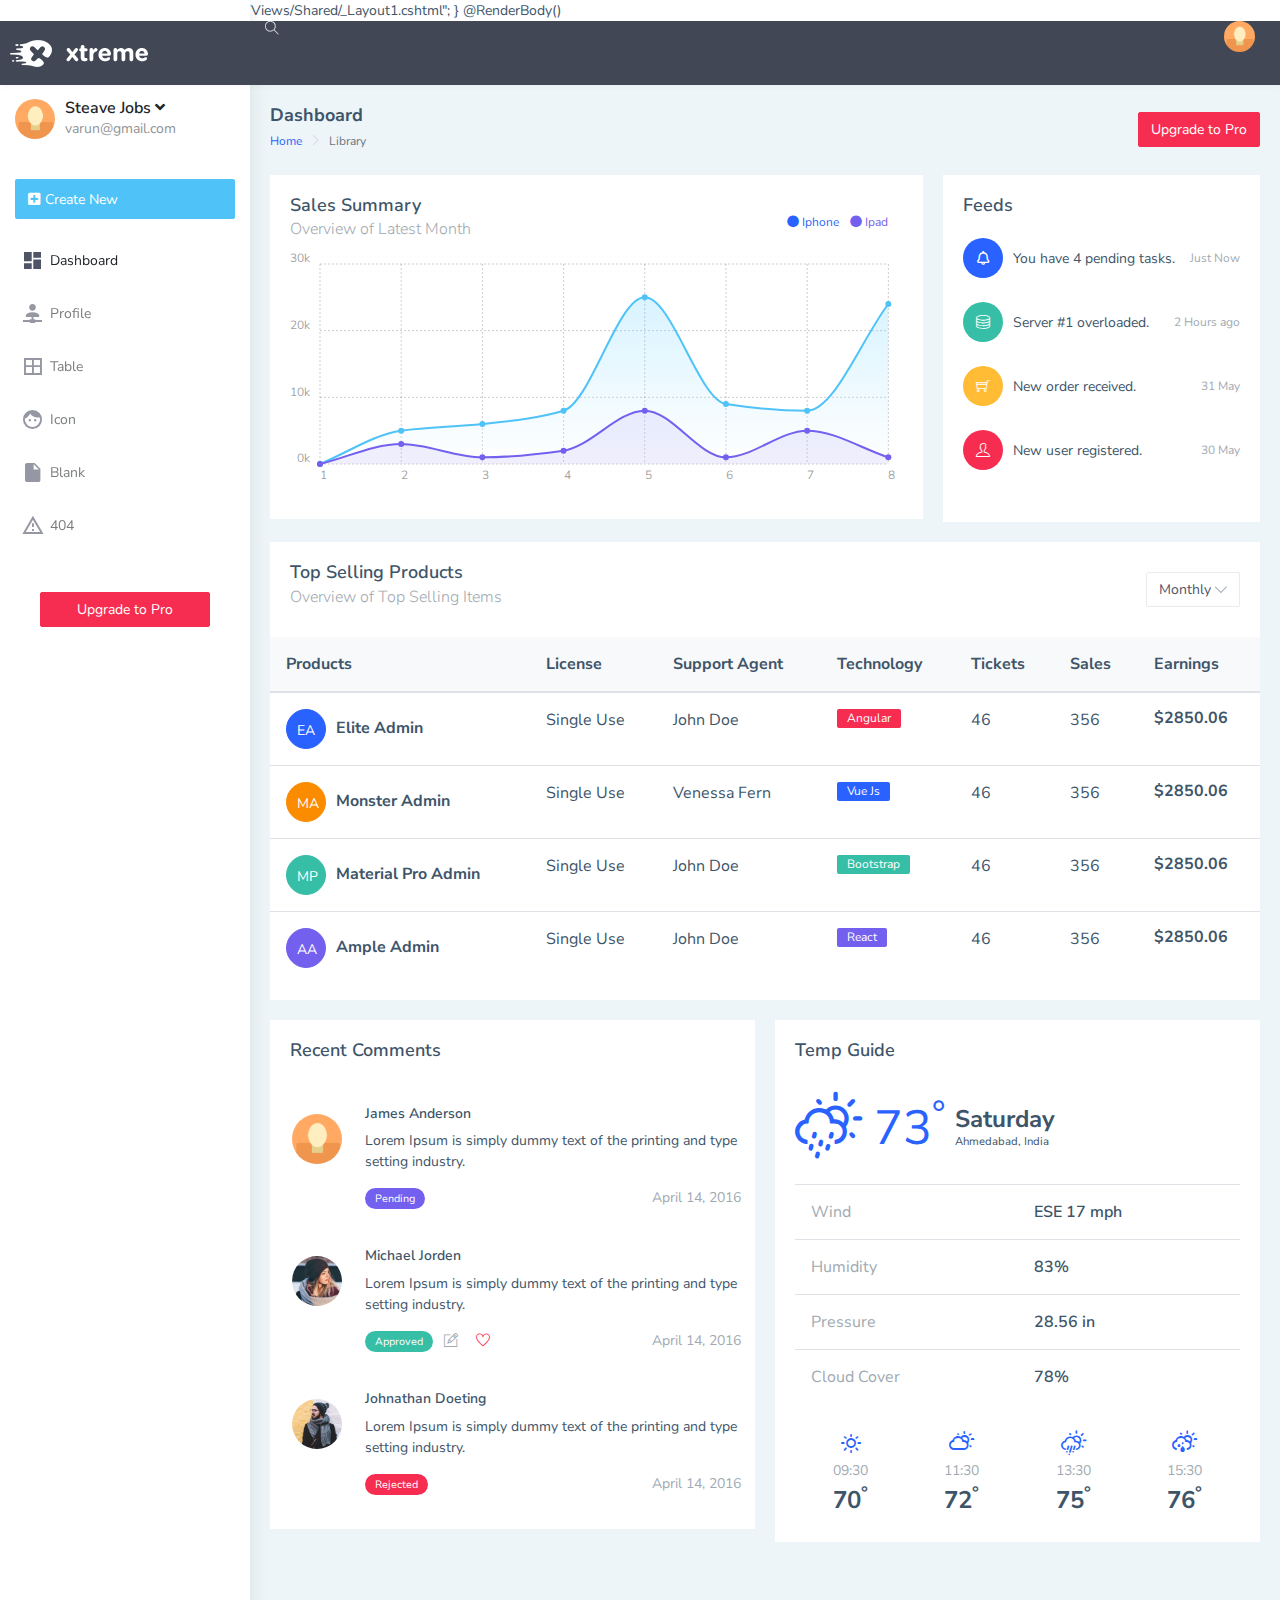
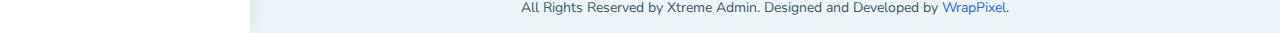
<file: ProjectManagementSystem/Content/Admin/xtreme-html/ltr/index.html>
﻿@{
    ViewBag.Title = "Index";
    Layout = "~/Views/Shared/_Layout1.cshtml";
}

<!DOCTYPE html>
<html dir="ltr" lang="en">
<head>
    <meta charset="utf-8">
    <meta http-equiv="X-UA-Compatible" content="IE=edge">
    <!-- Tell the browser to be responsive to screen width -->
    <meta name="viewport" content="width=device-width, initial-scale=1">
    <meta name="description" content="">
    <meta name="author" content="">
    <!-- Favicon icon -->
    <link rel="icon" type="image/png" sizes="16x16" href="../../assets/images/favicon.png">
    <title>Xtreme Admin Template - The Ultimate Multipurpose admin template</title>
    <!-- Custom CSS -->
    <link href="../../assets/libs/chartist/dist/chartist.min.css" rel="stylesheet">
    <!-- Custom CSS -->
    <link href="../../dist/css/style.min.css" rel="stylesheet">
    <!-- HTML5 Shim and Respond.js IE8 support of HTML5 elements and media queries -->
    <!-- WARNING: Respond.js doesn't work if you view the page via file:// -->
    <!--[if lt IE 9]>
        <script src="https://oss.maxcdn.com/libs/html5shiv/3.7.0/html5shiv.js"></script>
        <script src="https://oss.maxcdn.com/libs/respond.js/1.4.2/respond.min.js"></script>
    <![endif]-->
    @RenderBody()
</head>
<body>
    <!-- ============================================================== -->
    <!-- Preloader - style you can find in spinners.css -->
    <!-- ============================================================== -->
    <div class="preloader">
        <div class="lds-ripple">
            <div class="lds-pos"></div>
            <div class="lds-pos"></div>
        </div>
    </div>
    <!-- ============================================================== -->
    <!-- Main wrapper - style you can find in pages.scss -->
    <!-- ============================================================== -->
    <div id="main-wrapper" data-layout="vertical" data-navbarbg="skin5" data-sidebartype="full" data-sidebar-position="absolute" data-header-position="absolute" data-boxed-layout="full">
        <!-- ============================================================== -->
        <!-- Topbar header - style you can find in pages.scss -->
        <!-- ============================================================== -->
        <header class="topbar" data-navbarbg="skin5">
            <nav class="navbar top-navbar navbar-expand-md navbar-dark">
                <div class="navbar-header" data-logobg="skin5">
                    <!-- ============================================================== -->
                    <!-- Logo -->
                    <!-- ============================================================== -->
                    <a class="navbar-brand" href="index.html">
                        <!-- Logo icon -->
                        <b class="logo-icon">
                            <!--You can put here icon as well // <i class="wi wi-sunset"></i> //-->
                            <!-- Dark Logo icon -->
                            <img src="../../assets/images/logo-icon.png" alt="homepage" class="dark-logo" />
                            <!-- Light Logo icon -->
                            <img src="../../assets/images/logo-light-icon.png" alt="homepage" class="light-logo" />
                        </b>
                        <!--End Logo icon -->
                        <!-- Logo text -->
                        <span class="logo-text">
                            <!-- dark Logo text -->
                            <img src="../../assets/images/logo-text.png" alt="homepage" class="dark-logo" />
                            <!-- Light Logo text -->
                            <img src="../../assets/images/logo-light-text.png" class="light-logo" alt="homepage" />
                        </span>
                    </a>
                    <!-- ============================================================== -->
                    <!-- End Logo -->
                    <!-- ============================================================== -->
                    <!-- This is for the sidebar toggle which is visible on mobile only -->
                    <a class="nav-toggler waves-effect waves-light d-block d-md-none" href="javascript:void(0)"><i class="ti-menu ti-close"></i></a>
                </div>
                <!-- ============================================================== -->
                <!-- End Logo -->
                <!-- ============================================================== -->
                <div class="navbar-collapse collapse" id="navbarSupportedContent" data-navbarbg="skin5">
                    <!-- ============================================================== -->
                    <!-- toggle and nav items -->
                    <!-- ============================================================== -->
                    <ul class="navbar-nav float-left mr-auto">
                        <!-- ============================================================== -->
                        <!-- Search -->
                        <!-- ============================================================== -->
                        <li class="nav-item search-box">
                            <a class="nav-link waves-effect waves-dark" href="javascript:void(0)"><i class="ti-search"></i></a>
                            <form class="app-search position-absolute">
                                <input type="text" class="form-control" placeholder="Search &amp; enter"> <a class="srh-btn"><i class="ti-close"></i></a>
                            </form>
                        </li>
                    </ul>
                    <!-- ============================================================== -->
                    <!-- Right side toggle and nav items -->
                    <!-- ============================================================== -->
                    <ul class="navbar-nav float-right">
                        <!-- ============================================================== -->
                        <!-- User profile and search -->
                        <!-- ============================================================== -->
                        <li class="nav-item dropdown">
                            <a class="nav-link dropdown-toggle text-muted waves-effect waves-dark pro-pic" href="" data-toggle="dropdown" aria-haspopup="true" aria-expanded="false"><img src="../../assets/images/users/1.jpg" alt="user" class="rounded-circle" width="31"></a>
                            <div class="dropdown-menu dropdown-menu-right user-dd animated">
                                <a class="dropdown-item" href="javascript:void(0)"><i class="ti-user m-r-5 m-l-5"></i> My Profile</a>
                                <a class="dropdown-item" href="javascript:void(0)"><i class="ti-wallet m-r-5 m-l-5"></i> My Balance</a>
                                <a class="dropdown-item" href="javascript:void(0)"><i class="ti-email m-r-5 m-l-5"></i> Inbox</a>
                            </div>
                        </li>
                        <!-- ============================================================== -->
                        <!-- User profile and search -->
                        <!-- ============================================================== -->
                    </ul>
                </div>
            </nav>
        </header>
        <!-- ============================================================== -->
        <!-- End Topbar header -->
        <!-- ============================================================== -->
        <!-- ============================================================== -->
        <!-- Left Sidebar - style you can find in sidebar.scss  -->
        <!-- ============================================================== -->
        <aside class="left-sidebar" data-sidebarbg="skin6">
            <!-- Sidebar scroll-->
            <div class="scroll-sidebar">
                <!-- Sidebar navigation-->
                <nav class="sidebar-nav">
                    <ul id="sidebarnav">
                        <!-- User Profile-->
                        <li>
                            <!-- User Profile-->
                            <div class="user-profile d-flex no-block dropdown m-t-20">
                                <div class="user-pic"><img src="../../assets/images/users/1.jpg" alt="users" class="rounded-circle" width="40" /></div>
                                <div class="user-content hide-menu m-l-10">
                                    <a href="javascript:void(0)" class="" id="Userdd" role="button" data-toggle="dropdown" aria-haspopup="true" aria-expanded="false">
                                        <h5 class="m-b-0 user-name font-medium">Steave Jobs <i class="fa fa-angle-down"></i></h5>
                                        <span class="op-5 user-email">varun@gmail.com</span>
                                    </a>
                                    <div class="dropdown-menu dropdown-menu-right" aria-labelledby="Userdd">
                                        <a class="dropdown-item" href="javascript:void(0)"><i class="ti-user m-r-5 m-l-5"></i> My Profile</a>
                                        <a class="dropdown-item" href="javascript:void(0)"><i class="ti-wallet m-r-5 m-l-5"></i> My Balance</a>
                                        <a class="dropdown-item" href="javascript:void(0)"><i class="ti-email m-r-5 m-l-5"></i> Inbox</a>
                                        <div class="dropdown-divider"></div>
                                        <a class="dropdown-item" href="javascript:void(0)"><i class="ti-settings m-r-5 m-l-5"></i> Account Setting</a>
                                        <div class="dropdown-divider"></div>
                                        <a class="dropdown-item" href="javascript:void(0)"><i class="fa fa-power-off m-r-5 m-l-5"></i> Logout</a>
                                    </div>
                                </div>
                            </div>
                            <!-- End User Profile-->
                        </li>
                        <li class="p-15 m-t-10"><a href="javascript:void(0)" class="btn btn-block create-btn text-white no-block d-flex align-items-center"><i class="fa fa-plus-square"></i> <span class="hide-menu m-l-5">Create New</span> </a></li>
                        <!-- User Profile-->
                        <li class="sidebar-item"> <a class="sidebar-link waves-effect waves-dark sidebar-link" href="index.html" aria-expanded="false"><i class="mdi mdi-view-dashboard"></i><span class="hide-menu">Dashboard</span></a></li>
                        <li class="sidebar-item"> <a class="sidebar-link waves-effect waves-dark sidebar-link" href="pages-profile.html" aria-expanded="false"><i class="mdi mdi-account-network"></i><span class="hide-menu">Profile</span></a></li>
                        <li class="sidebar-item"> <a class="sidebar-link waves-effect waves-dark sidebar-link" href="table-basic.html" aria-expanded="false"><i class="mdi mdi-border-all"></i><span class="hide-menu">Table</span></a></li>
                        <li class="sidebar-item"> <a class="sidebar-link waves-effect waves-dark sidebar-link" href="icon-material.html" aria-expanded="false"><i class="mdi mdi-face"></i><span class="hide-menu">Icon</span></a></li>
                        <li class="sidebar-item"> <a class="sidebar-link waves-effect waves-dark sidebar-link" href="starter-kit.html" aria-expanded="false"><i class="mdi mdi-file"></i><span class="hide-menu">Blank</span></a></li>
                        <li class="sidebar-item"> <a class="sidebar-link waves-effect waves-dark sidebar-link" href="error-404.html" aria-expanded="false"><i class="mdi mdi-alert-outline"></i><span class="hide-menu">404</span></a></li>
                        <li class="text-center p-40 upgrade-btn">
                            <a href="https://wrappixel.com/templates/xtremeadmin/" class="btn btn-block btn-danger text-white" target="_blank">Upgrade to Pro</a>
                        </li>
                    </ul>

                </nav>
                <!-- End Sidebar navigation -->
            </div>
            <!-- End Sidebar scroll-->
        </aside>
        <!-- ============================================================== -->
        <!-- End Left Sidebar - style you can find in sidebar.scss  -->
        <!-- ============================================================== -->
        <!-- ============================================================== -->
        <!-- Page wrapper  -->
        <!-- ============================================================== -->
        <div class="page-wrapper">
            <!-- ============================================================== -->
            <!-- Bread crumb and right sidebar toggle -->
            <!-- ============================================================== -->
            <div class="page-breadcrumb">
                <div class="row align-items-center">
                    <div class="col-5">
                        <h4 class="page-title">Dashboard</h4>
                        <div class="d-flex align-items-center">
                            <nav aria-label="breadcrumb">
                                <ol class="breadcrumb">
                                    <li class="breadcrumb-item"><a href="#">Home</a></li>
                                    <li class="breadcrumb-item active" aria-current="page">Library</li>
                                </ol>
                            </nav>
                        </div>
                    </div>
                    <div class="col-7">
                        <div class="text-right upgrade-btn">
                            <a href="https://wrappixel.com/templates/xtremeadmin/" class="btn btn-danger text-white" target="_blank">Upgrade to Pro</a>
                        </div>
                    </div>
                </div>
            </div>
            <!-- ============================================================== -->
            <!-- End Bread crumb and right sidebar toggle -->
            <!-- ============================================================== -->
            <!-- ============================================================== -->
            <!-- Container fluid  -->
            <!-- ============================================================== -->
            <div class="container-fluid">
                <!-- ============================================================== -->
                <!-- Sales chart -->
                <!-- ============================================================== -->
                <div class="row">
                    <div class="col-md-8">
                        <div class="card">
                            <div class="card-body">
                                <div class="d-md-flex align-items-center">
                                    <div>
                                        <h4 class="card-title">Sales Summary</h4>
                                        <h5 class="card-subtitle">Overview of Latest Month</h5>
                                    </div>
                                    <div class="ml-auto d-flex no-block align-items-center">
                                        <ul class="list-inline font-12 dl m-r-15 m-b-0">
                                            <li class="list-inline-item text-info"><i class="fa fa-circle"></i> Iphone</li>
                                            <li class="list-inline-item text-primary"><i class="fa fa-circle"></i> Ipad</li>
                                        </ul>
                                    </div>
                                </div>
                                <div class="row">
                                    <!-- column -->
                                    <div class="col-lg-12">
                                        <div class="campaign ct-charts"></div>
                                    </div>
                                    <!-- column -->
                                </div>
                            </div>
                        </div>
                    </div>
                    <div class="col-md-4">
                        <div class="card">
                            <div class="card-body">
                                <h4 class="card-title">Feeds</h4>
                                <div class="feed-widget">
                                    <ul class="list-style-none feed-body m-0 p-b-20">
                                        <li class="feed-item">
                                            <div class="feed-icon bg-info"><i class="far fa-bell"></i></div> You have 4 pending tasks. <span class="ml-auto font-12 text-muted">Just Now</span>
                                        </li>
                                        <li class="feed-item">
                                            <div class="feed-icon bg-success"><i class="ti-server"></i></div> Server #1 overloaded.<span class="ml-auto font-12 text-muted">2 Hours ago</span>
                                        </li>
                                        <li class="feed-item">
                                            <div class="feed-icon bg-warning"><i class="ti-shopping-cart"></i></div> New order received.<span class="ml-auto font-12 text-muted">31 May</span>
                                        </li>
                                        <li class="feed-item">
                                            <div class="feed-icon bg-danger"><i class="ti-user"></i></div> New user registered.<span class="ml-auto font-12 text-muted">30 May</span>
                                        </li>
                                    </ul>
                                </div>
                            </div>
                        </div>
                    </div>
                </div>
                <!-- ============================================================== -->
                <!-- Sales chart -->
                <!-- ============================================================== -->
                <!-- ============================================================== -->
                <!-- Table -->
                <!-- ============================================================== -->
                <div class="row">
                    <!-- column -->
                    <div class="col-12">
                        <div class="card">
                            <div class="card-body">
                                <!-- title -->
                                <div class="d-md-flex align-items-center">
                                    <div>
                                        <h4 class="card-title">Top Selling Products</h4>
                                        <h5 class="card-subtitle">Overview of Top Selling Items</h5>
                                    </div>
                                    <div class="ml-auto">
                                        <div class="dl">
                                            <select class="custom-select">
                                                <option value="0" selected>Monthly</option>
                                                <option value="1">Daily</option>
                                                <option value="2">Weekly</option>
                                                <option value="3">Yearly</option>
                                            </select>
                                        </div>
                                    </div>
                                </div>
                                <!-- title -->
                            </div>
                            <div class="table-responsive">
                                <table class="table v-middle">
                                    <thead>
                                        <tr class="bg-light">
                                            <th class="border-top-0">Products</th>
                                            <th class="border-top-0">License</th>
                                            <th class="border-top-0">Support Agent</th>
                                            <th class="border-top-0">Technology</th>
                                            <th class="border-top-0">Tickets</th>
                                            <th class="border-top-0">Sales</th>
                                            <th class="border-top-0">Earnings</th>
                                        </tr>
                                    </thead>
                                    <tbody>
                                        <tr>
                                            <td>
                                                <div class="d-flex align-items-center">
                                                    <div class="m-r-10"><a class="btn btn-circle btn-info text-white">EA</a></div>
                                                    <div class="">
                                                        <h4 class="m-b-0 font-16">Elite Admin</h4>
                                                    </div>
                                                </div>
                                            </td>
                                            <td>Single Use</td>
                                            <td>John Doe</td>
                                            <td>
                                                <label class="label label-danger">Angular</label>
                                            </td>
                                            <td>46</td>
                                            <td>356</td>
                                            <td>
                                                <h5 class="m-b-0">$2850.06</h5>
                                            </td>
                                        </tr>
                                        <tr>
                                            <td>
                                                <div class="d-flex align-items-center">
                                                    <div class="m-r-10"><a class="btn btn-circle btn-orange text-white">MA</a></div>
                                                    <div class="">
                                                        <h4 class="m-b-0 font-16">Monster Admin</h4>
                                                    </div>
                                                </div>
                                            </td>
                                            <td>Single Use</td>
                                            <td>Venessa Fern</td>
                                            <td>
                                                <label class="label label-info">Vue Js</label>
                                            </td>
                                            <td>46</td>
                                            <td>356</td>
                                            <td>
                                                <h5 class="m-b-0">$2850.06</h5>
                                            </td>
                                        </tr>
                                        <tr>
                                            <td>
                                                <div class="d-flex align-items-center">
                                                    <div class="m-r-10"><a class="btn btn-circle btn-success text-white">MP</a></div>
                                                    <div class="">
                                                        <h4 class="m-b-0 font-16">Material Pro Admin</h4>
                                                    </div>
                                                </div>
                                            </td>
                                            <td>Single Use</td>
                                            <td>John Doe</td>
                                            <td>
                                                <label class="label label-success">Bootstrap</label>
                                            </td>
                                            <td>46</td>
                                            <td>356</td>
                                            <td>
                                                <h5 class="m-b-0">$2850.06</h5>
                                            </td>
                                        </tr>
                                        <tr>
                                            <td>
                                                <div class="d-flex align-items-center">
                                                    <div class="m-r-10"><a class="btn btn-circle btn-purple text-white">AA</a></div>
                                                    <div class="">
                                                        <h4 class="m-b-0 font-16">Ample Admin</h4>
                                                    </div>
                                                </div>
                                            </td>
                                            <td>Single Use</td>
                                            <td>John Doe</td>
                                            <td>
                                                <label class="label label-purple">React</label>
                                            </td>
                                            <td>46</td>
                                            <td>356</td>
                                            <td>
                                                <h5 class="m-b-0">$2850.06</h5>
                                            </td>
                                        </tr>
                                    </tbody>
                                </table>
                            </div>
                        </div>
                    </div>
                </div>
                <!-- ============================================================== -->
                <!-- Table -->
                <!-- ============================================================== -->
                <!-- ============================================================== -->
                <!-- Recent comment and chats -->
                <!-- ============================================================== -->
                <div class="row">
                    <!-- column -->
                    <div class="col-lg-6">
                        <div class="card">
                            <div class="card-body">
                                <h4 class="card-title">Recent Comments</h4>
                            </div>
                            <div class="comment-widgets scrollable">
                                <!-- Comment Row -->
                                <div class="d-flex flex-row comment-row m-t-0">
                                    <div class="p-2"><img src="../../assets/images/users/1.jpg" alt="user" width="50" class="rounded-circle"></div>
                                    <div class="comment-text w-100">
                                        <h6 class="font-medium">James Anderson</h6>
                                        <span class="m-b-15 d-block">Lorem Ipsum is simply dummy text of the printing and type setting industry. </span>
                                        <div class="comment-footer">
                                            <span class="text-muted float-right">April 14, 2016</span> <span class="label label-rounded label-primary">Pending</span> <span class="action-icons">
                                                <a href="javascript:void(0)"><i class="ti-pencil-alt"></i></a>
                                                <a href="javascript:void(0)"><i class="ti-check"></i></a>
                                                <a href="javascript:void(0)"><i class="ti-heart"></i></a>
                                            </span>
                                        </div>
                                    </div>
                                </div>
                                <!-- Comment Row -->
                                <div class="d-flex flex-row comment-row">
                                    <div class="p-2"><img src="../../assets/images/users/4.jpg" alt="user" width="50" class="rounded-circle"></div>
                                    <div class="comment-text active w-100">
                                        <h6 class="font-medium">Michael Jorden</h6>
                                        <span class="m-b-15 d-block">Lorem Ipsum is simply dummy text of the printing and type setting industry. </span>
                                        <div class="comment-footer ">
                                            <span class="text-muted float-right">April 14, 2016</span>
                                            <span class="label label-success label-rounded">Approved</span>
                                            <span class="action-icons active">
                                                <a href="javascript:void(0)"><i class="ti-pencil-alt"></i></a>
                                                <a href="javascript:void(0)"><i class="icon-close"></i></a>
                                                <a href="javascript:void(0)"><i class="ti-heart text-danger"></i></a>
                                            </span>
                                        </div>
                                    </div>
                                </div>
                                <!-- Comment Row -->
                                <div class="d-flex flex-row comment-row">
                                    <div class="p-2"><img src="../../assets/images/users/5.jpg" alt="user" width="50" class="rounded-circle"></div>
                                    <div class="comment-text w-100">
                                        <h6 class="font-medium">Johnathan Doeting</h6>
                                        <span class="m-b-15 d-block">Lorem Ipsum is simply dummy text of the printing and type setting industry. </span>
                                        <div class="comment-footer">
                                            <span class="text-muted float-right">April 14, 2016</span>
                                            <span class="label label-rounded label-danger">Rejected</span>
                                            <span class="action-icons">
                                                <a href="javascript:void(0)"><i class="ti-pencil-alt"></i></a>
                                                <a href="javascript:void(0)"><i class="ti-check"></i></a>
                                                <a href="javascript:void(0)"><i class="ti-heart"></i></a>
                                            </span>
                                        </div>
                                    </div>
                                </div>
                            </div>
                        </div>
                    </div>
                    <!-- column -->
                    <div class="col-lg-6">
                        <div class="card">
                            <div class="card-body">
                                <h4 class="card-title">Temp Guide</h4>
                                <div class="d-flex align-items-center flex-row m-t-30">
                                    <div class="display-5 text-info"><i class="wi wi-day-showers"></i> <span>73<sup>°</sup></span></div>
                                    <div class="m-l-10">
                                        <h3 class="m-b-0">Saturday</h3><small>Ahmedabad, India</small>
                                    </div>
                                </div>
                                <table class="table no-border mini-table m-t-20">
                                    <tbody>
                                        <tr>
                                            <td class="text-muted">Wind</td>
                                            <td class="font-medium">ESE 17 mph</td>
                                        </tr>
                                        <tr>
                                            <td class="text-muted">Humidity</td>
                                            <td class="font-medium">83%</td>
                                        </tr>
                                        <tr>
                                            <td class="text-muted">Pressure</td>
                                            <td class="font-medium">28.56 in</td>
                                        </tr>
                                        <tr>
                                            <td class="text-muted">Cloud Cover</td>
                                            <td class="font-medium">78%</td>
                                        </tr>
                                    </tbody>
                                </table>
                                <ul class="row list-style-none text-center m-t-30">
                                    <li class="col-3">
                                        <h4 class="text-info"><i class="wi wi-day-sunny"></i></h4>
                                        <span class="d-block text-muted">09:30</span>
                                        <h3 class="m-t-5">70<sup>°</sup></h3>
                                    </li>
                                    <li class="col-3">
                                        <h4 class="text-info"><i class="wi wi-day-cloudy"></i></h4>
                                        <span class="d-block text-muted">11:30</span>
                                        <h3 class="m-t-5">72<sup>°</sup></h3>
                                    </li>
                                    <li class="col-3">
                                        <h4 class="text-info"><i class="wi wi-day-hail"></i></h4>
                                        <span class="d-block text-muted">13:30</span>
                                        <h3 class="m-t-5">75<sup>°</sup></h3>
                                    </li>
                                    <li class="col-3">
                                        <h4 class="text-info"><i class="wi wi-day-sprinkle"></i></h4>
                                        <span class="d-block text-muted">15:30</span>
                                        <h3 class="m-t-5">76<sup>°</sup></h3>
                                    </li>
                                </ul>
                            </div>
                        </div>
                    </div>
                </div>
                <!-- ============================================================== -->
                <!-- Recent comment and chats -->
                <!-- ============================================================== -->
            </div>
            <!-- ============================================================== -->
            <!-- End Container fluid  -->
            <!-- ============================================================== -->
            <!-- ============================================================== -->
            <!-- footer -->
            <!-- ============================================================== -->
            <footer class="footer text-center">
                All Rights Reserved by Xtreme Admin. Designed and Developed by <a href="https://wrappixel.com">WrapPixel</a>.
            </footer>
            <!-- ============================================================== -->
            <!-- End footer -->
            <!-- ============================================================== -->
        </div>
        <!-- ============================================================== -->
        <!-- End Page wrapper  -->
        <!-- ============================================================== -->
    </div>
    <!-- ============================================================== -->
    <!-- End Wrapper -->
    <!-- ============================================================== -->
    <!-- ============================================================== -->
    <!-- All Jquery -->
    <!-- ============================================================== -->
    <script src="../../assets/libs/jquery/dist/jquery.min.js"></script>
    <!-- Bootstrap tether Core JavaScript -->
    <script src="../../assets/libs/popper.js/dist/umd/popper.min.js"></script>
    <script src="../../assets/libs/bootstrap/dist/js/bootstrap.min.js"></script>
    <script src="../../dist/js/app-style-switcher.js"></script>
    <!--Wave Effects -->
    <script src="../../dist/js/waves.js"></script>
    <!--Menu sidebar -->
    <script src="../../dist/js/sidebarmenu.js"></script>
    <!--Custom JavaScript -->
    <script src="../../dist/js/custom.js"></script>
    <!--This page JavaScript -->
    <!--chartis chart-->
    <script src="../../assets/libs/chartist/dist/chartist.min.js"></script>
    <script src="../../assets/libs/chartist-plugin-tooltips/dist/chartist-plugin-tooltip.min.js"></script>
    <script src="../../dist/js/pages/dashboards/dashboard1.js"></script>
</body>
</html>
</file>
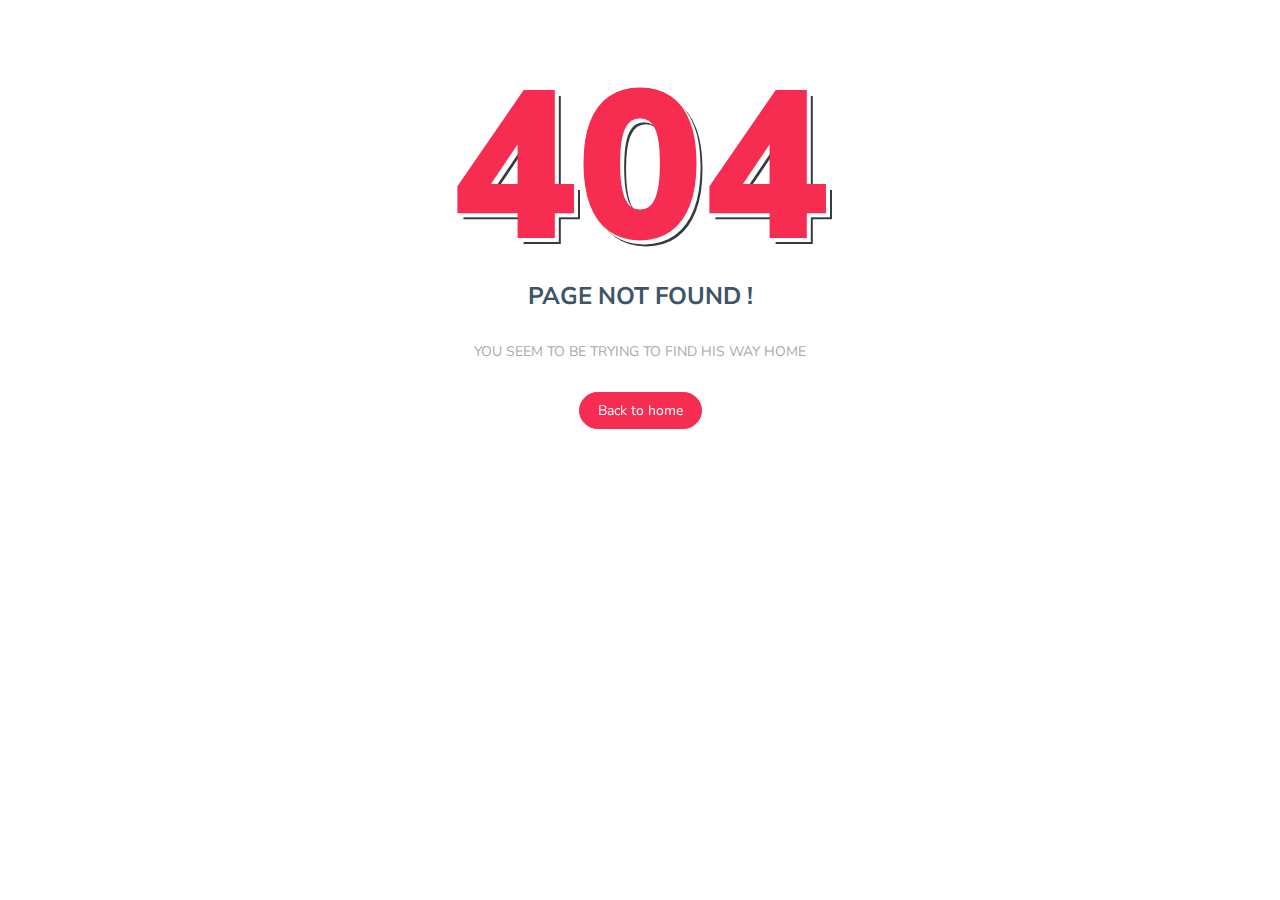
<file: ProjectManagementSystem/Content/Admin/xtreme-html/ltr/error-404.html>
<!DOCTYPE html>
<html dir="ltr">

<head>
    <meta charset="utf-8">
    <meta http-equiv="X-UA-Compatible" content="IE=edge">
    <!-- Tell the browser to be responsive to screen width -->
    <meta name="viewport" content="width=device-width, initial-scale=1">
    <meta name="description" content="">
    <meta name="author" content="">
    <!-- Favicon icon -->
    <link rel="icon" type="image/png" sizes="16x16" href="../../assets/images/favicon.png">
    <title>Xtreme Admin Template - The Ultimate Multipurpose admin template</title>
    <!-- Custom CSS -->
    <link href="../../dist/css/style.min.css" rel="stylesheet">
    <!-- HTML5 Shim and Respond.js IE8 support of HTML5 elements and media queries -->
    <!-- WARNING: Respond.js doesn't work if you view the page via file:// -->
    <!--[if lt IE 9]>
    <script src="https://oss.maxcdn.com/libs/html5shiv/3.7.0/html5shiv.js"></script>
    <script src="https://oss.maxcdn.com/libs/respond.js/1.4.2/respond.min.js"></script>
<![endif]-->
</head>

<body>
    <div class="main-wrapper">
        <!-- ============================================================== -->
        <!-- Preloader - style you can find in spinners.css -->
        <!-- ============================================================== -->
        <div class="preloader">
            <div class="lds-ripple">
                <div class="lds-pos"></div>
                <div class="lds-pos"></div>
            </div>
        </div>
        <!-- ============================================================== -->
        <!-- Preloader - style you can find in spinners.css -->
        <!-- ============================================================== -->
        <!-- ============================================================== -->
        <!-- Login box.scss -->
        <!-- ============================================================== -->
        <div class="error-box">
            <div class="error-body text-center">
                <h1 class="error-title text-danger">404</h1>
                <h3 class="text-uppercase error-subtitle">PAGE NOT FOUND !</h3>
                <p class="text-muted m-t-30 m-b-30">YOU SEEM TO BE TRYING TO FIND HIS WAY HOME</p>
                <a href="index.html" class="btn btn-danger btn-rounded waves-effect waves-light m-b-40">Back to home</a> </div>
        </div>
        <!-- ============================================================== -->
        <!-- Login box.scss -->
        <!-- ============================================================== -->
        <!-- ============================================================== -->
        <!-- Page wrapper scss in scafholding.scss -->
        <!-- ============================================================== -->
        <!-- ============================================================== -->
        <!-- Page wrapper scss in scafholding.scss -->
        <!-- ============================================================== -->
        <!-- ============================================================== -->
        <!-- Right Sidebar -->
        <!-- ============================================================== -->
        <!-- ============================================================== -->
        <!-- Right Sidebar -->
        <!-- ============================================================== -->
    </div>
    <!-- ============================================================== -->
    <!-- All Required js -->
    <!-- ============================================================== -->
    <script src="../../assets/libs/jquery/dist/jquery.min.js"></script>
    <!-- Bootstrap tether Core JavaScript -->
    <script src="../../assets/libs/popper.js/dist/umd/popper.min.js"></script>
    <script src="../../assets/libs/bootstrap/dist/js/bootstrap.min.js"></script>
    <!-- ============================================================== -->
    <!-- This page plugin js -->
    <!-- ============================================================== -->
    <script>
    $('[data-toggle="tooltip"]').tooltip();
    $(".preloader").fadeOut();
    </script>
</body>

</html>
</file>
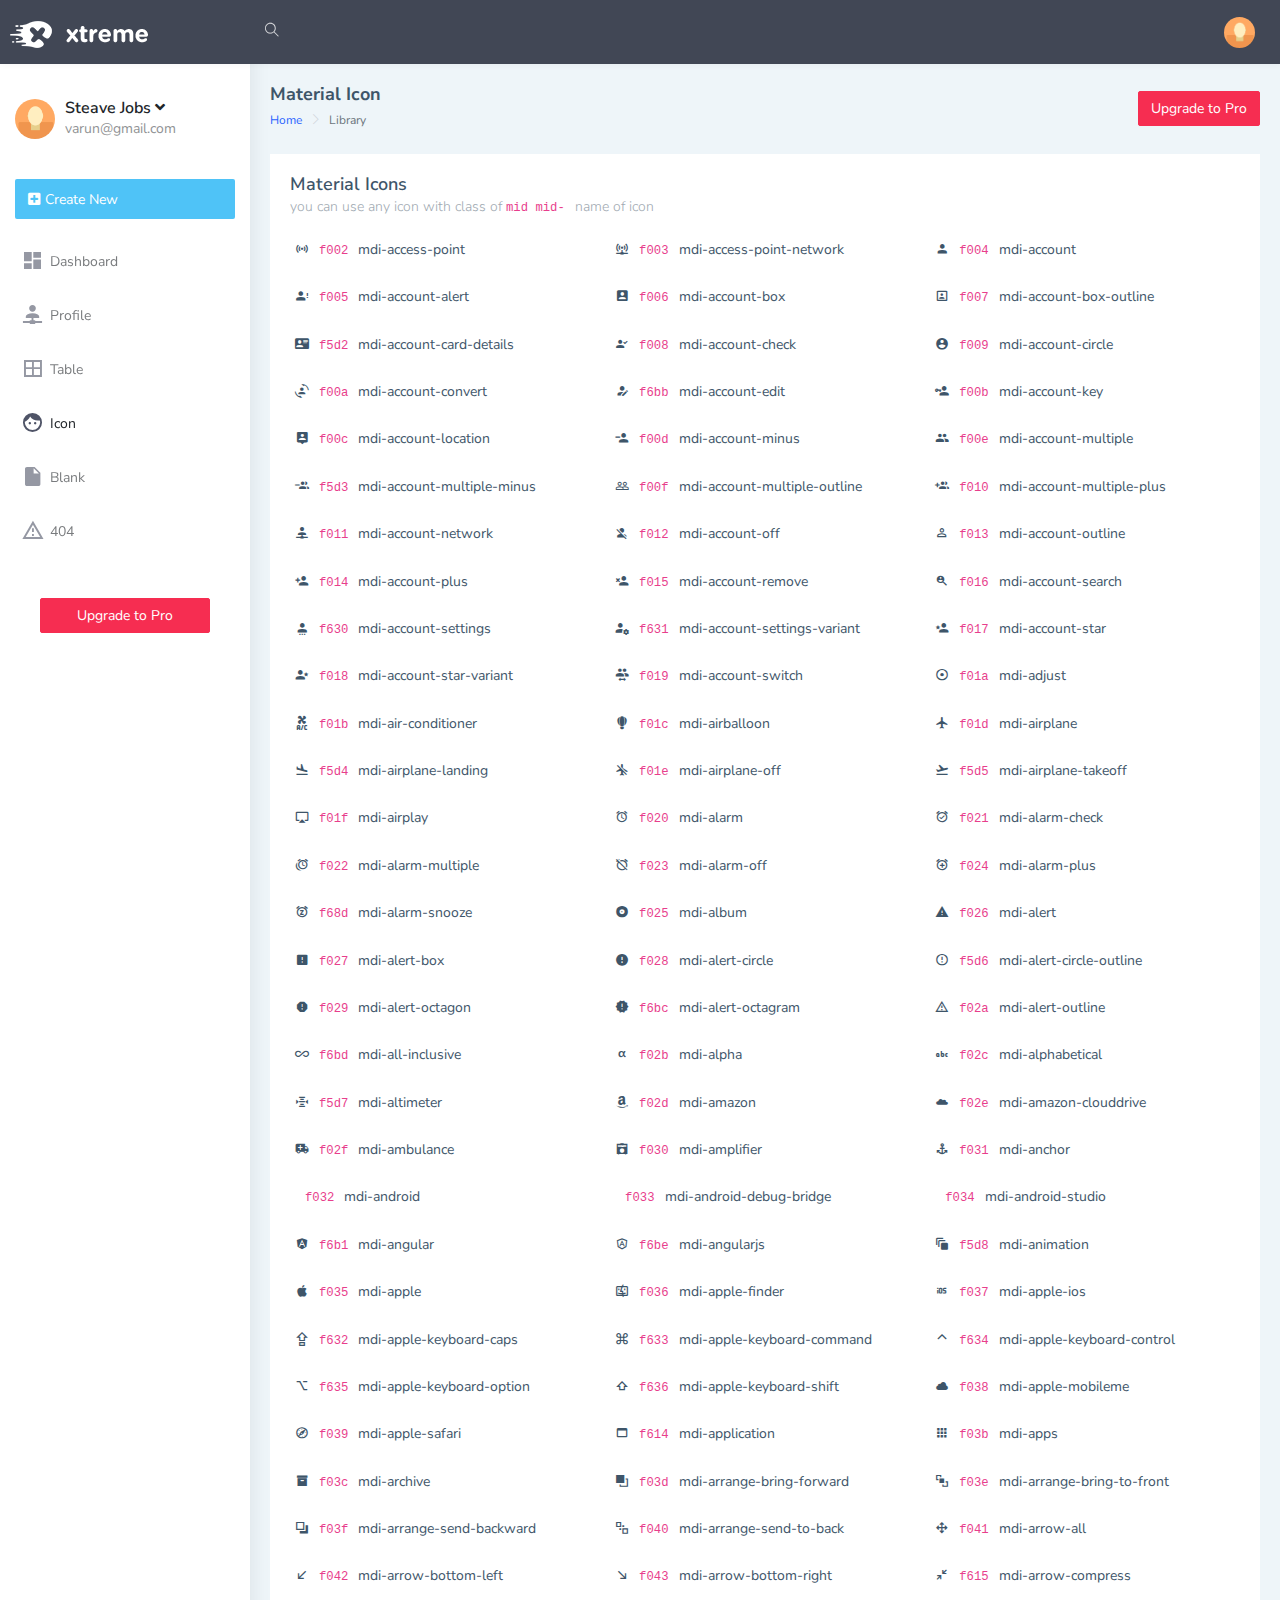
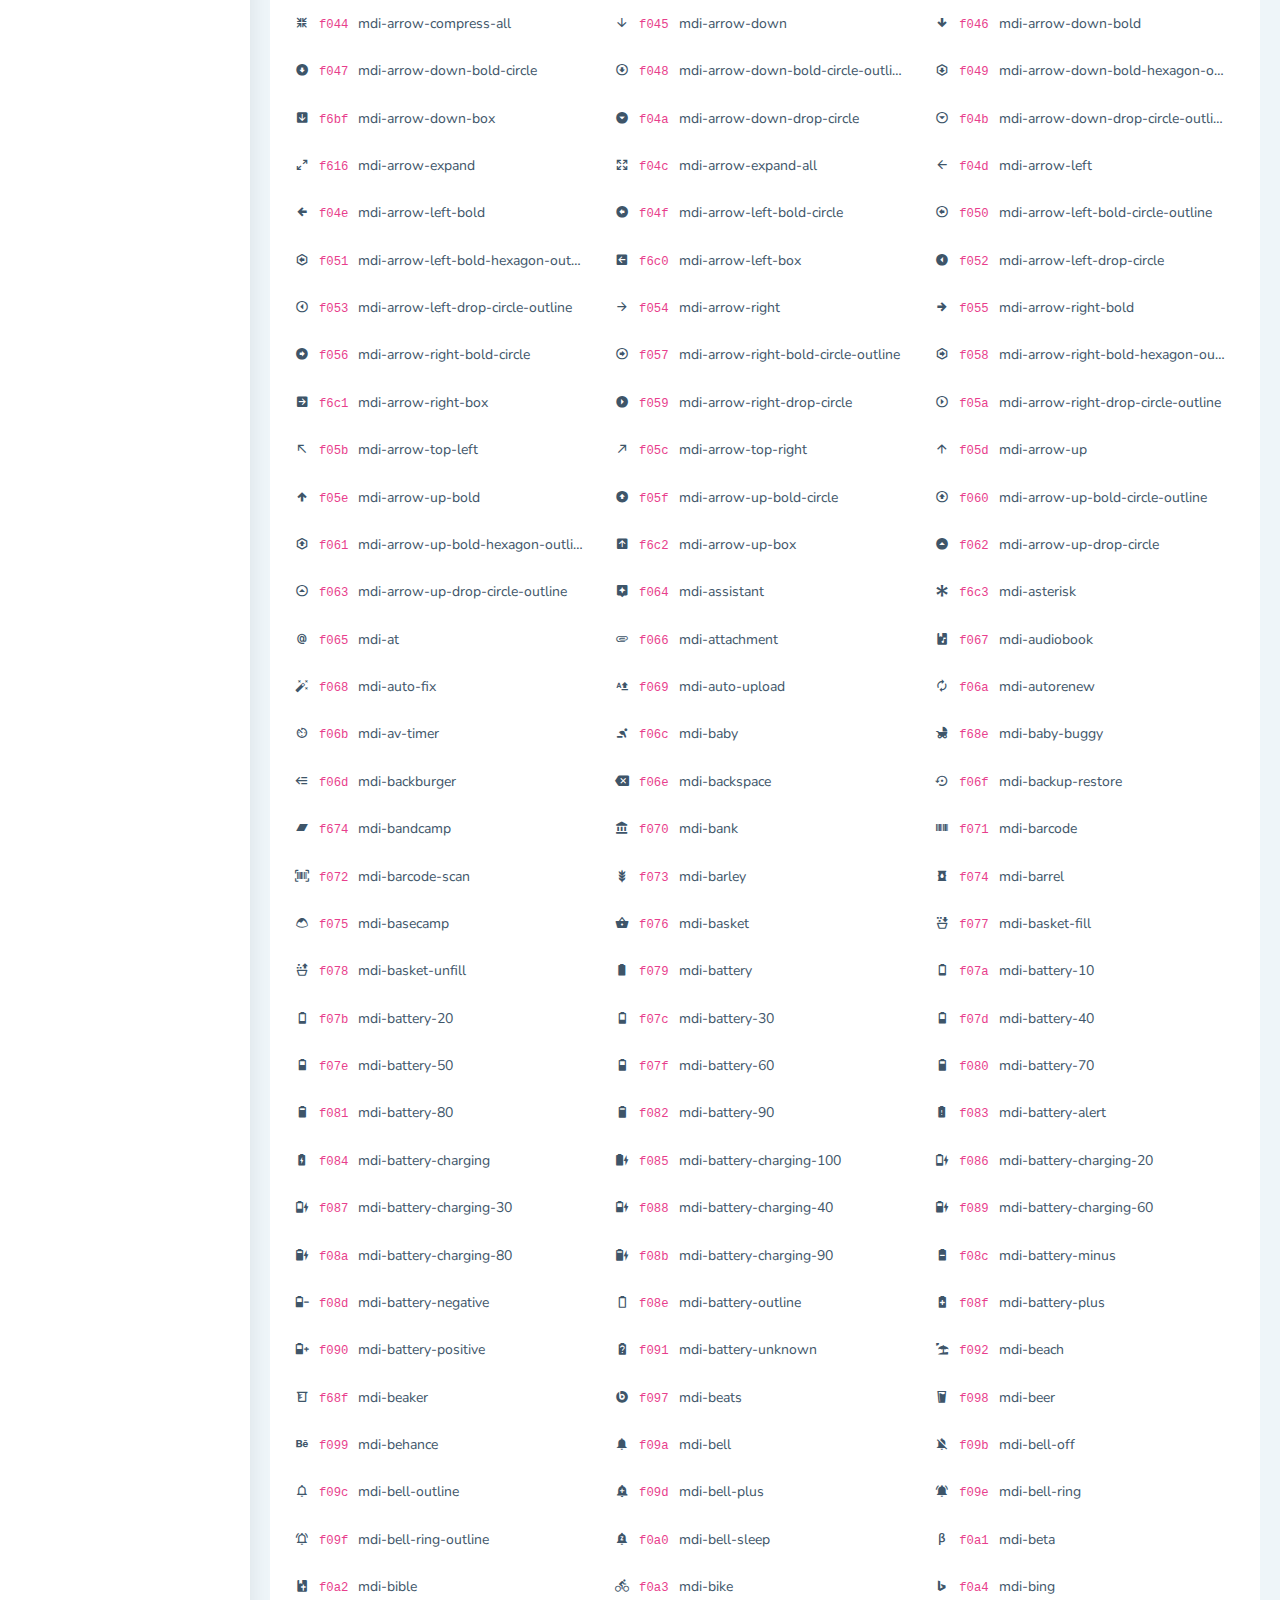
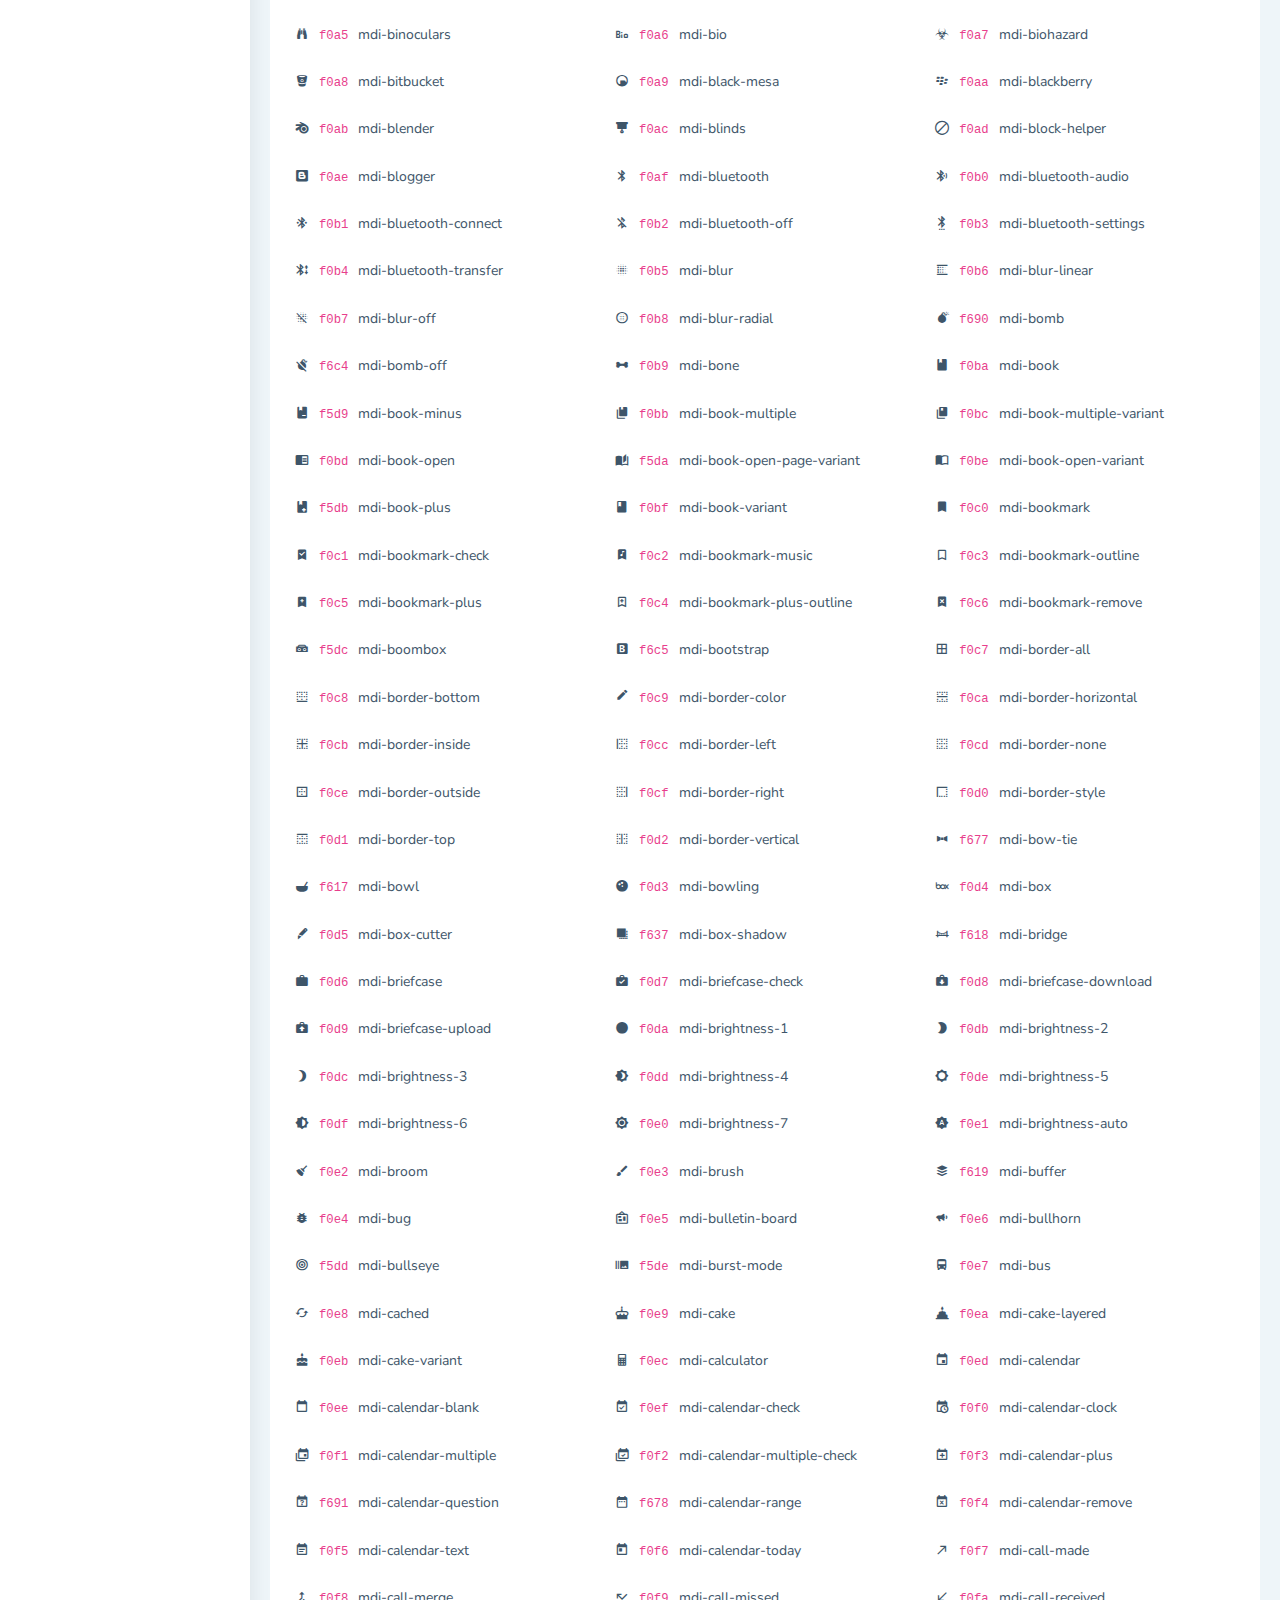
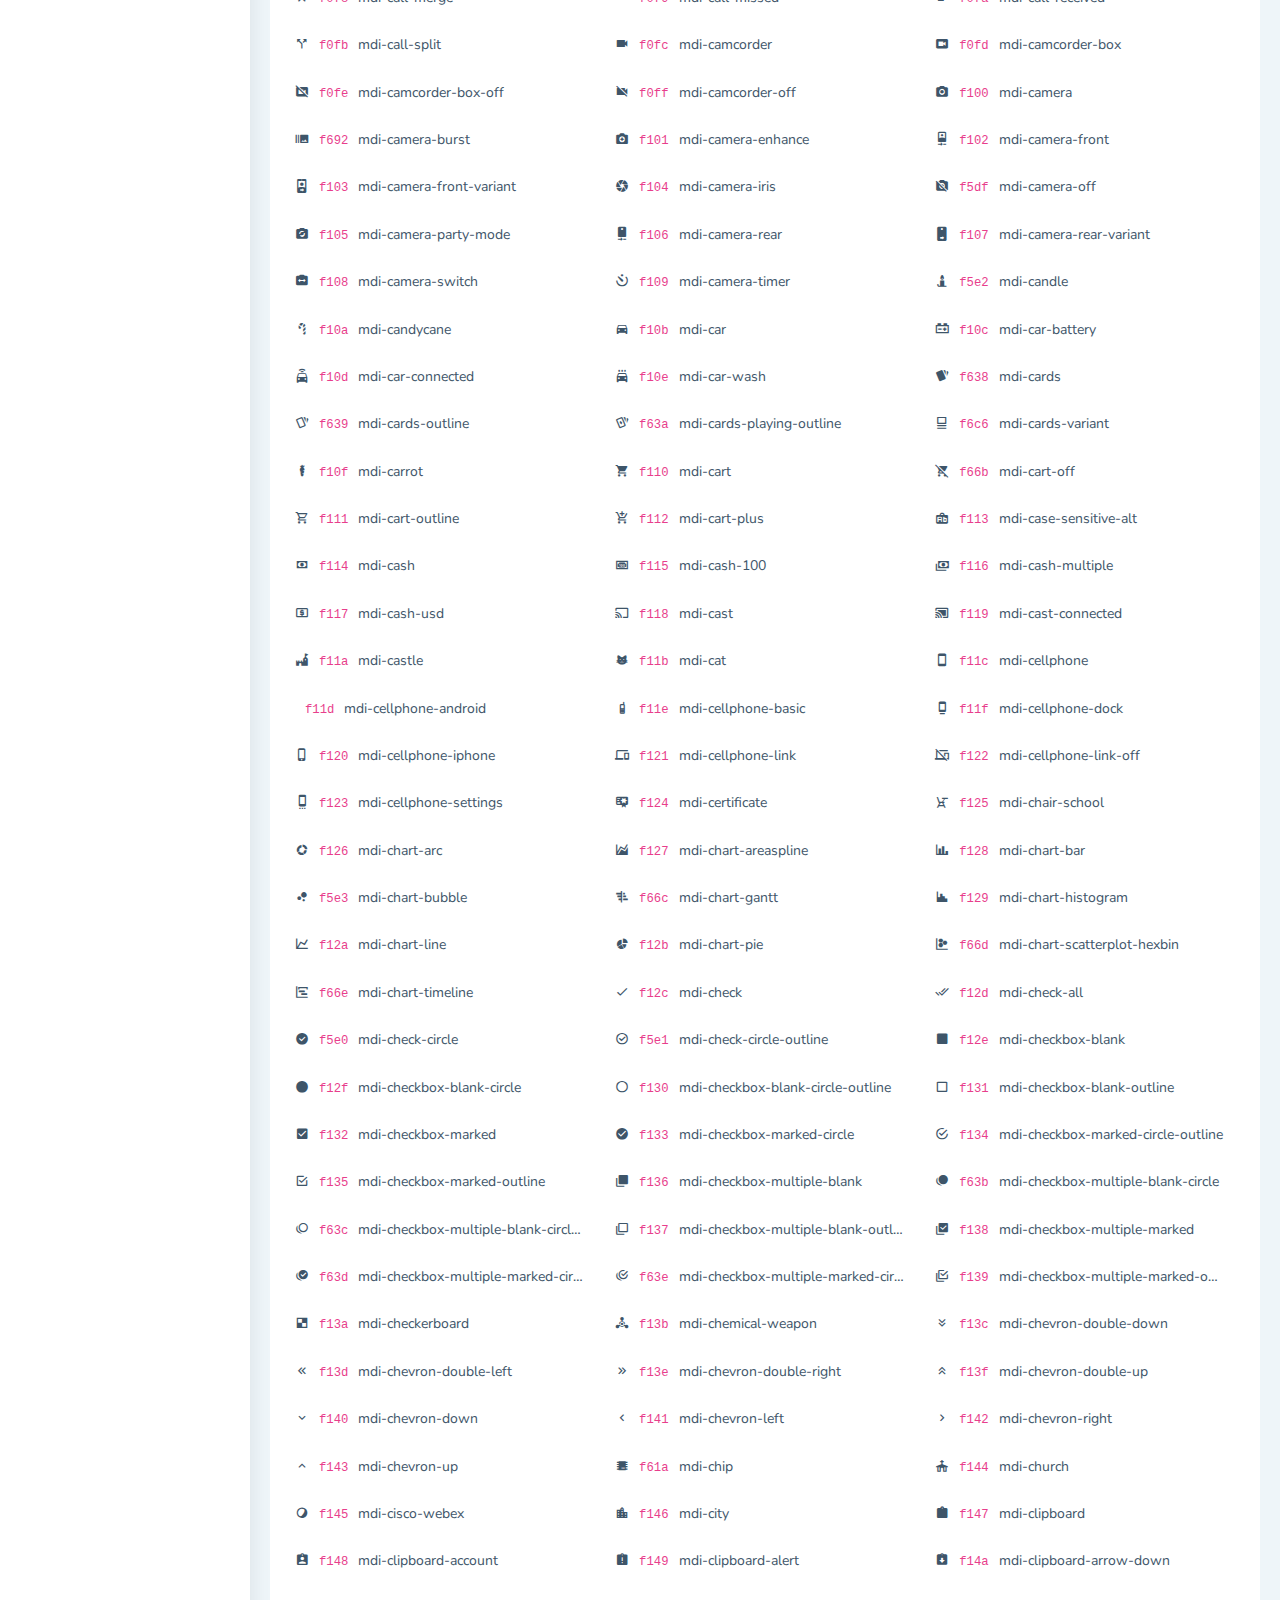
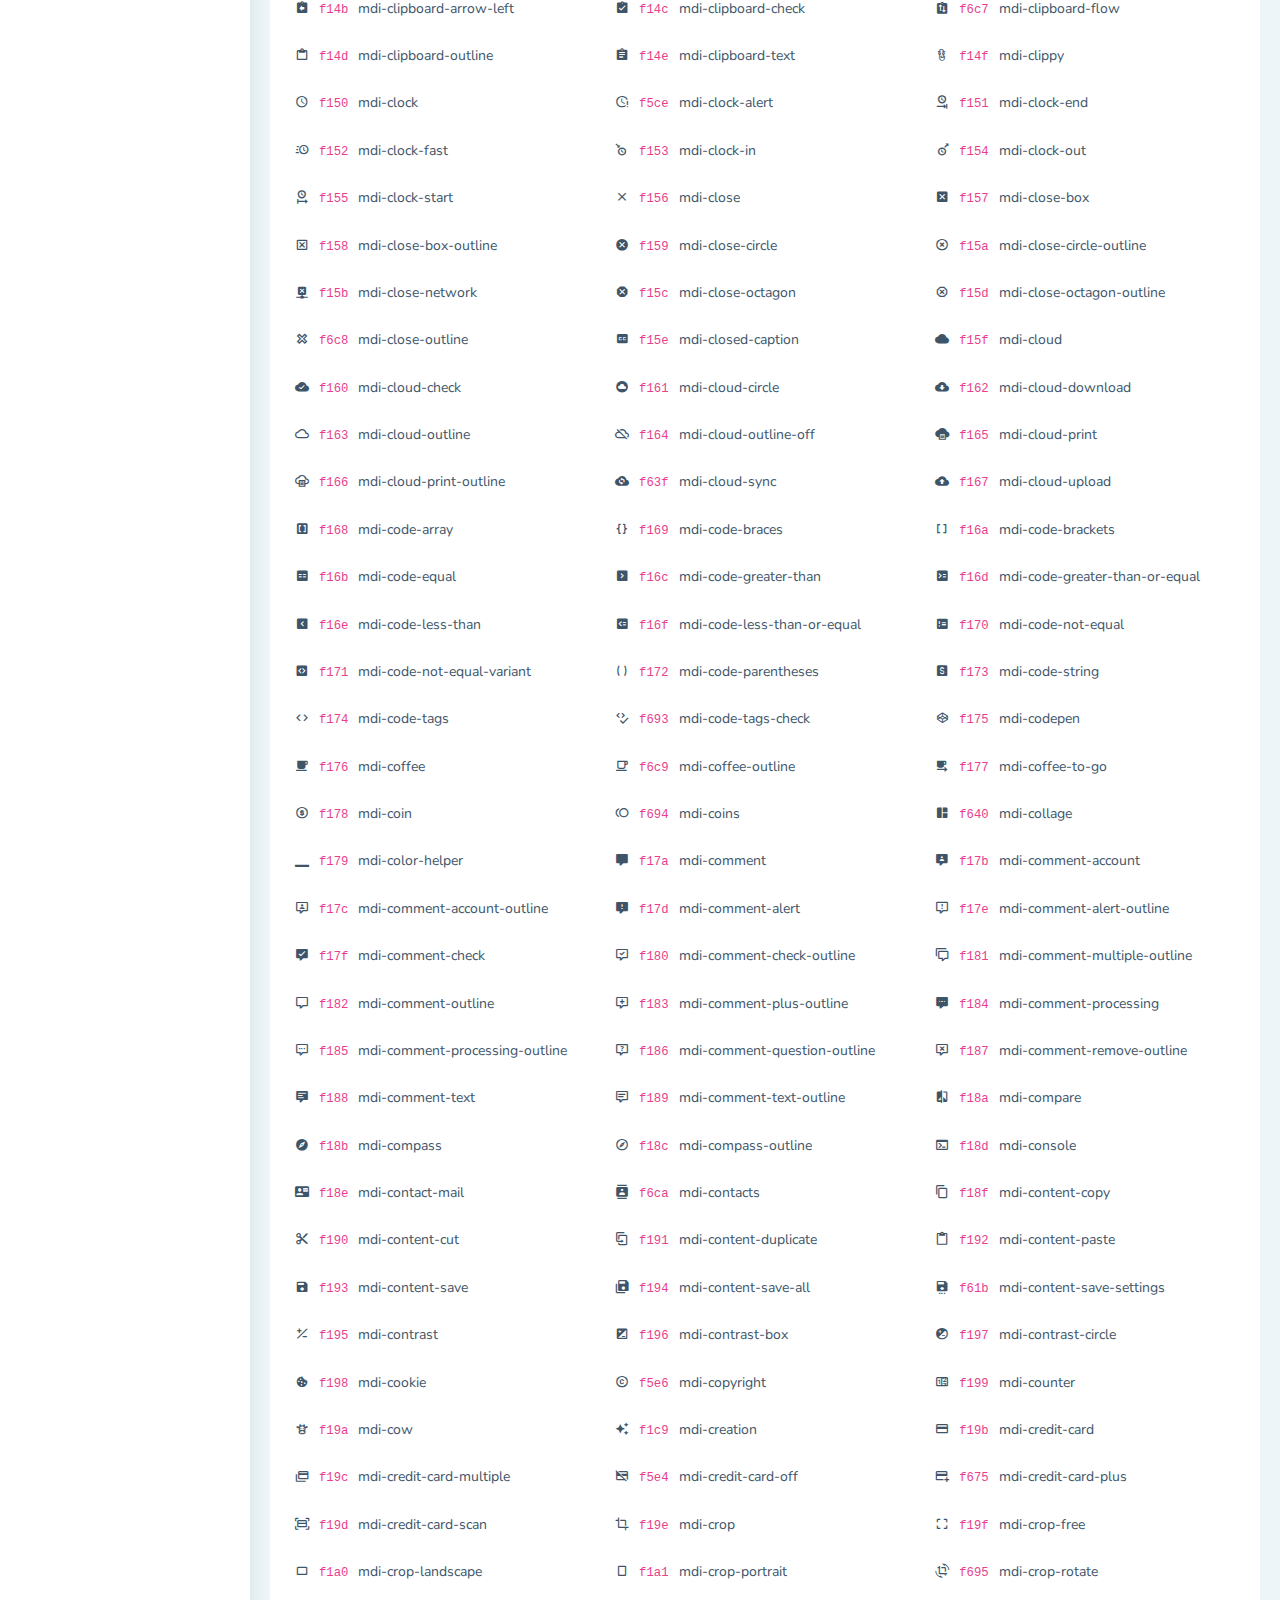
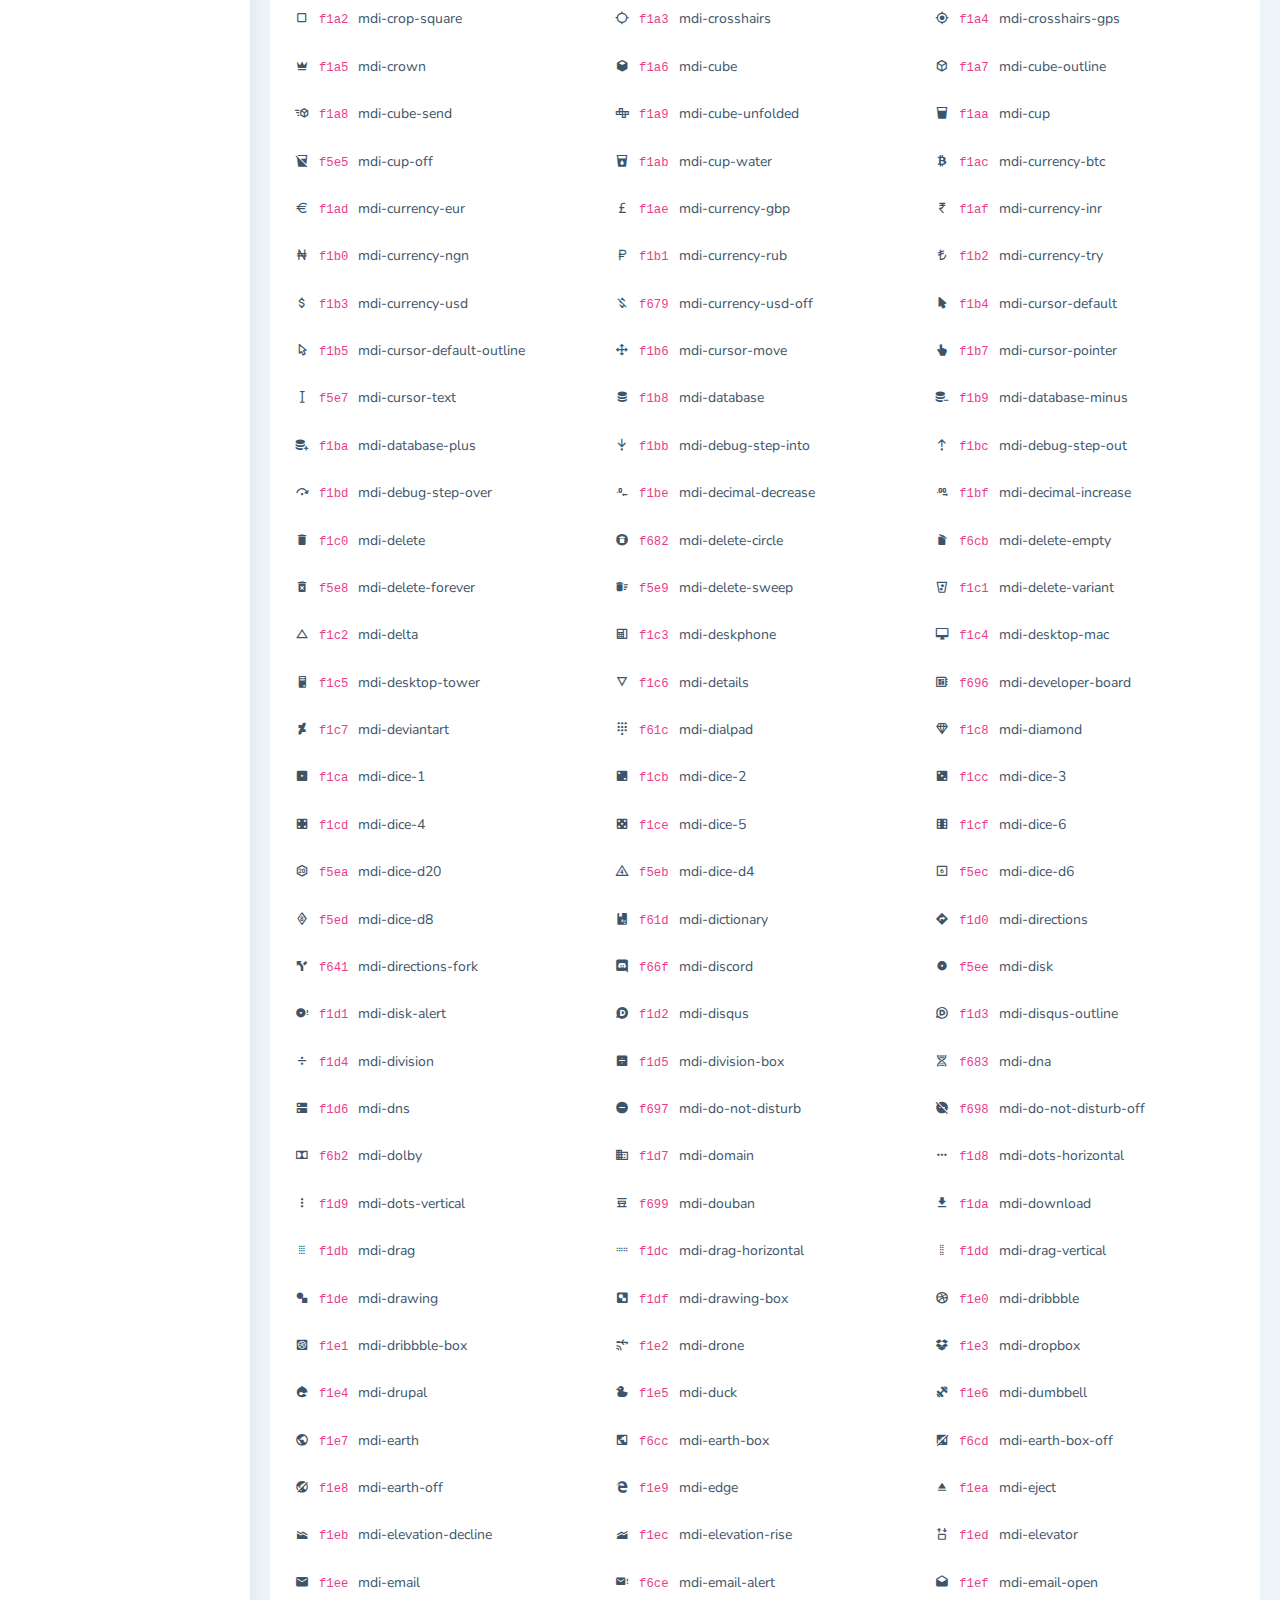
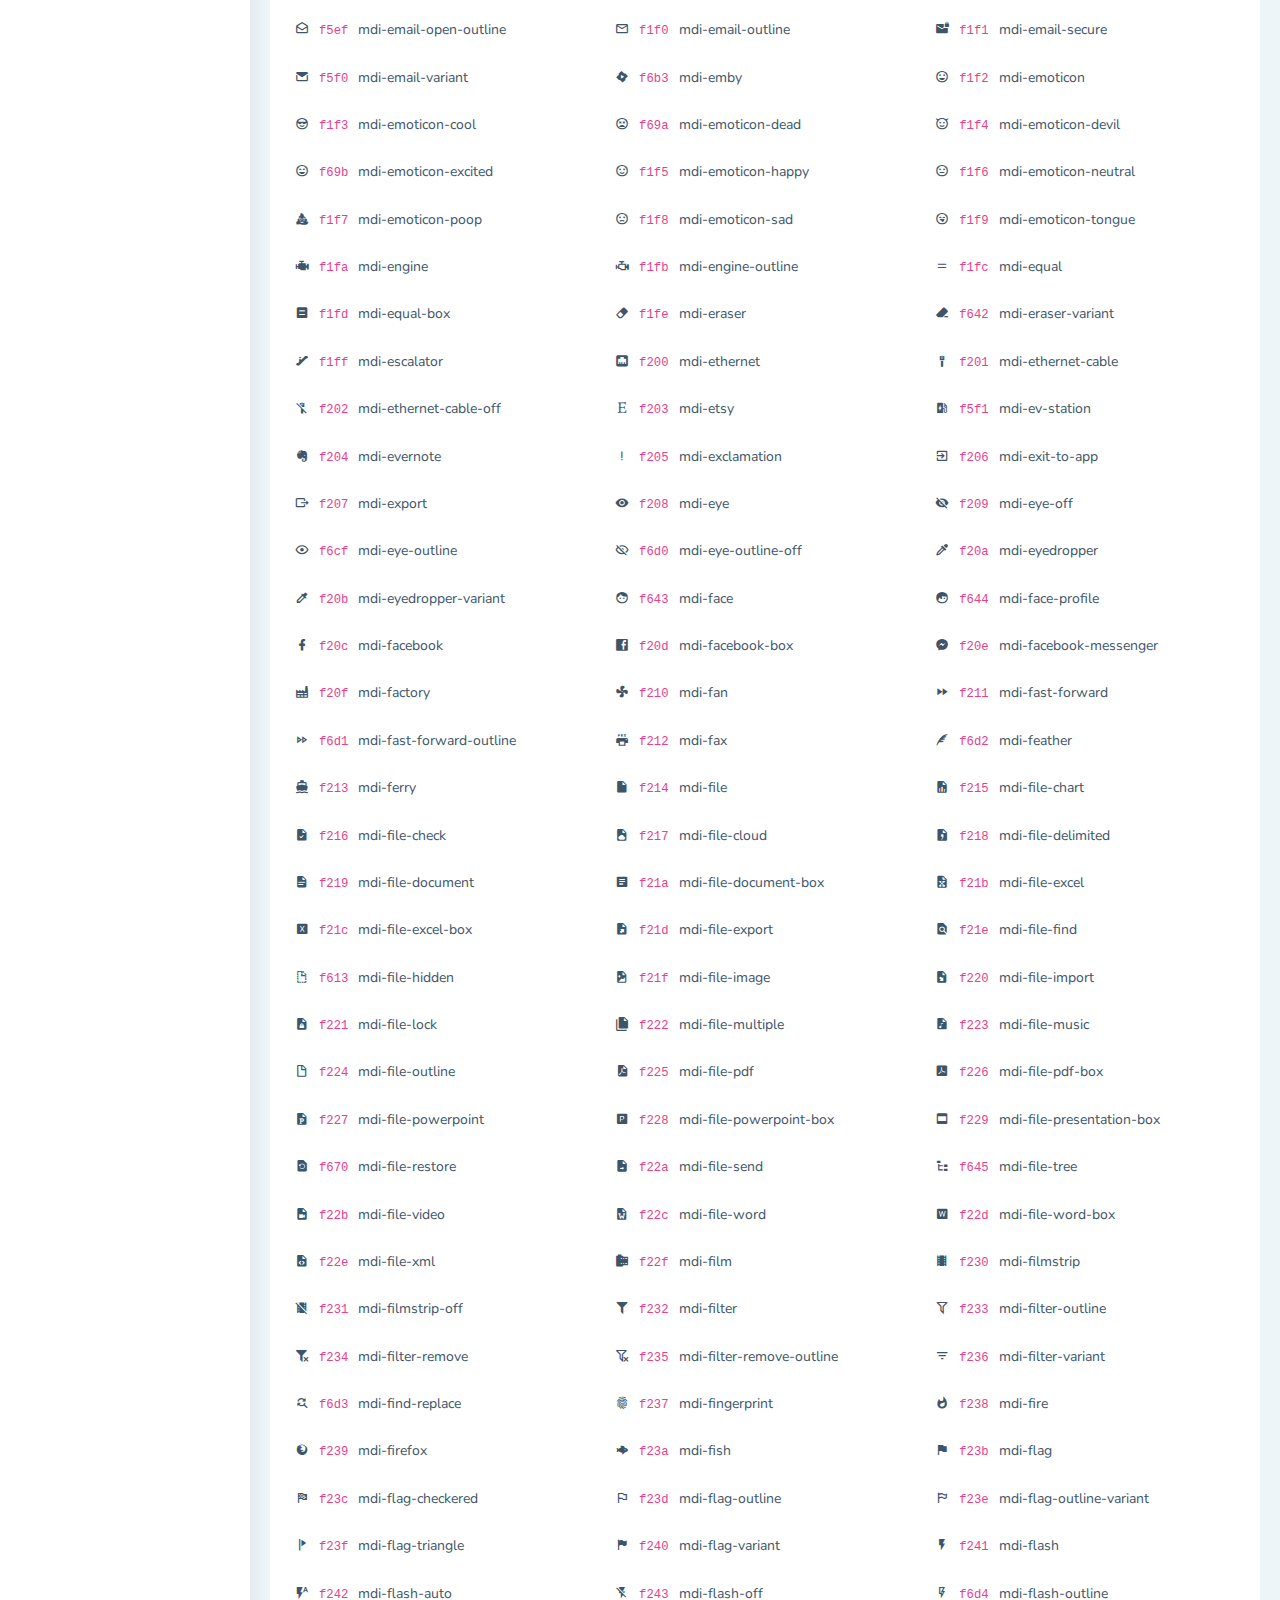
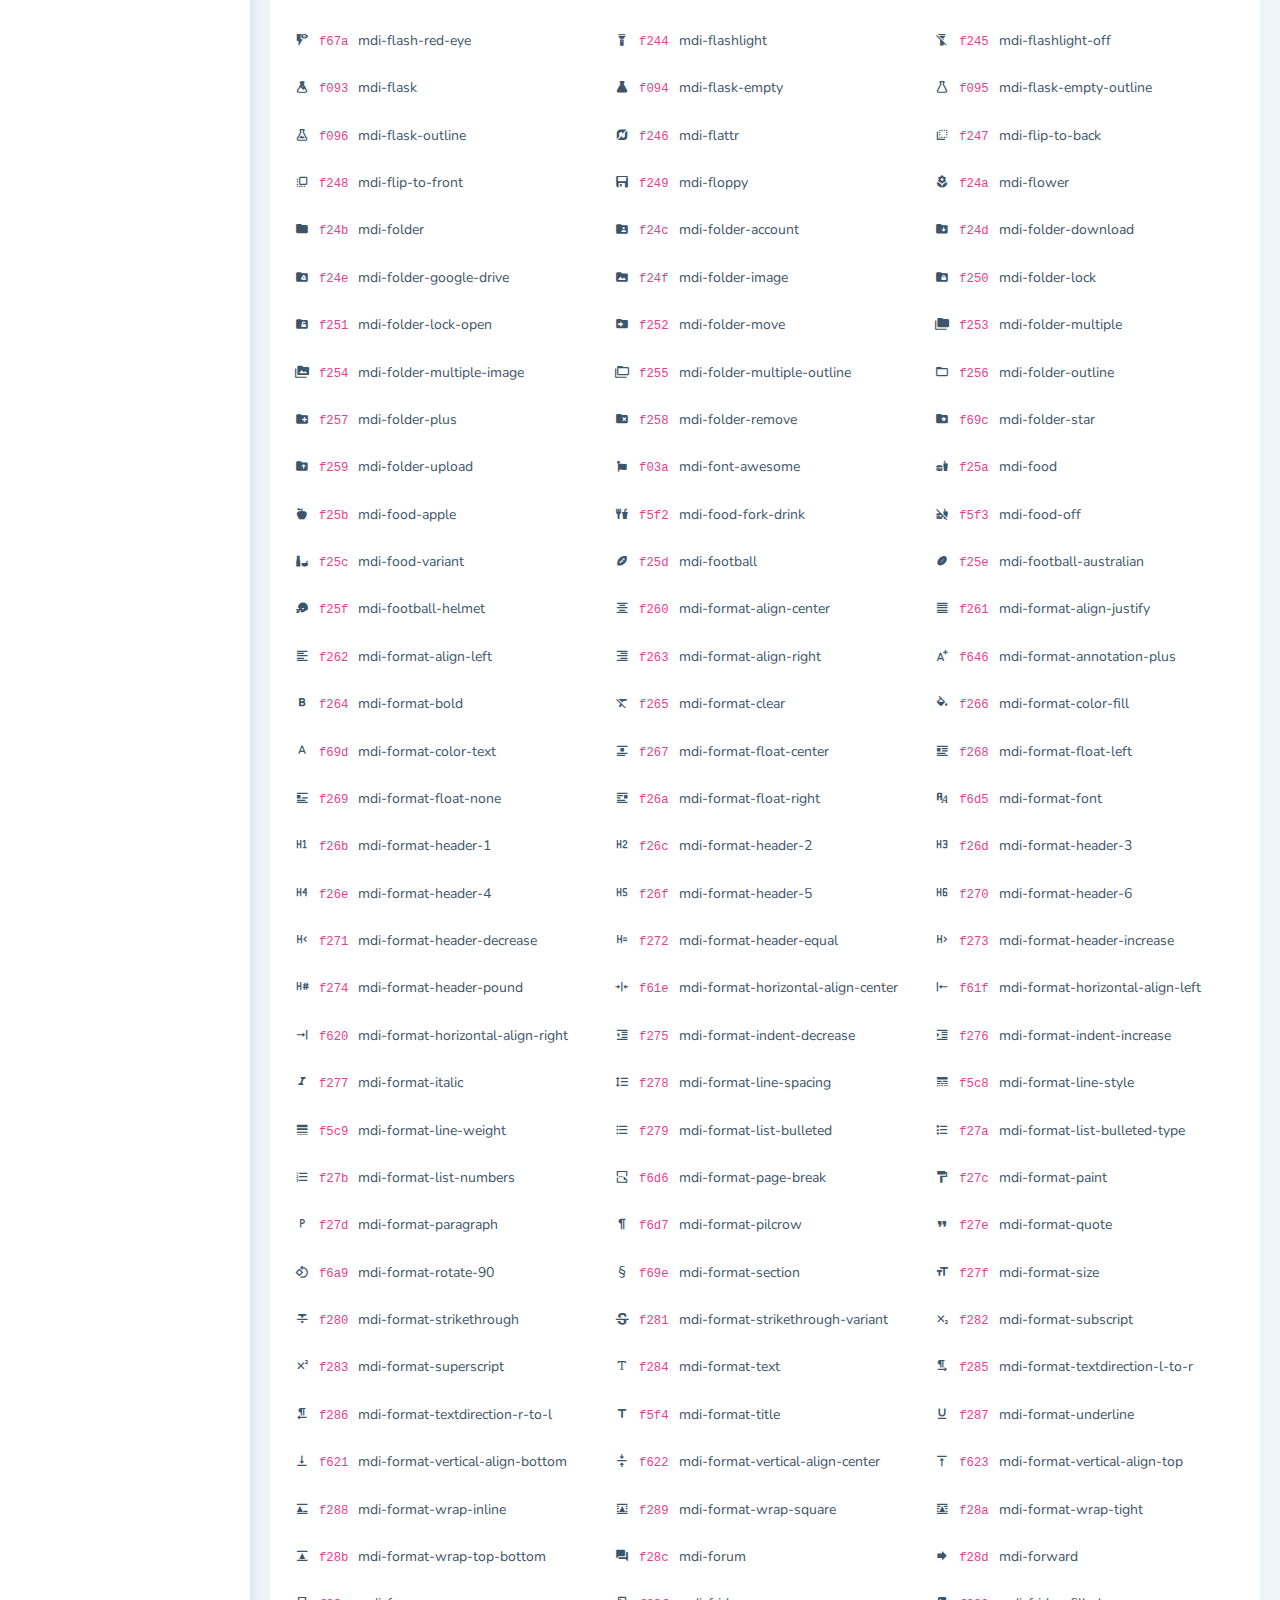
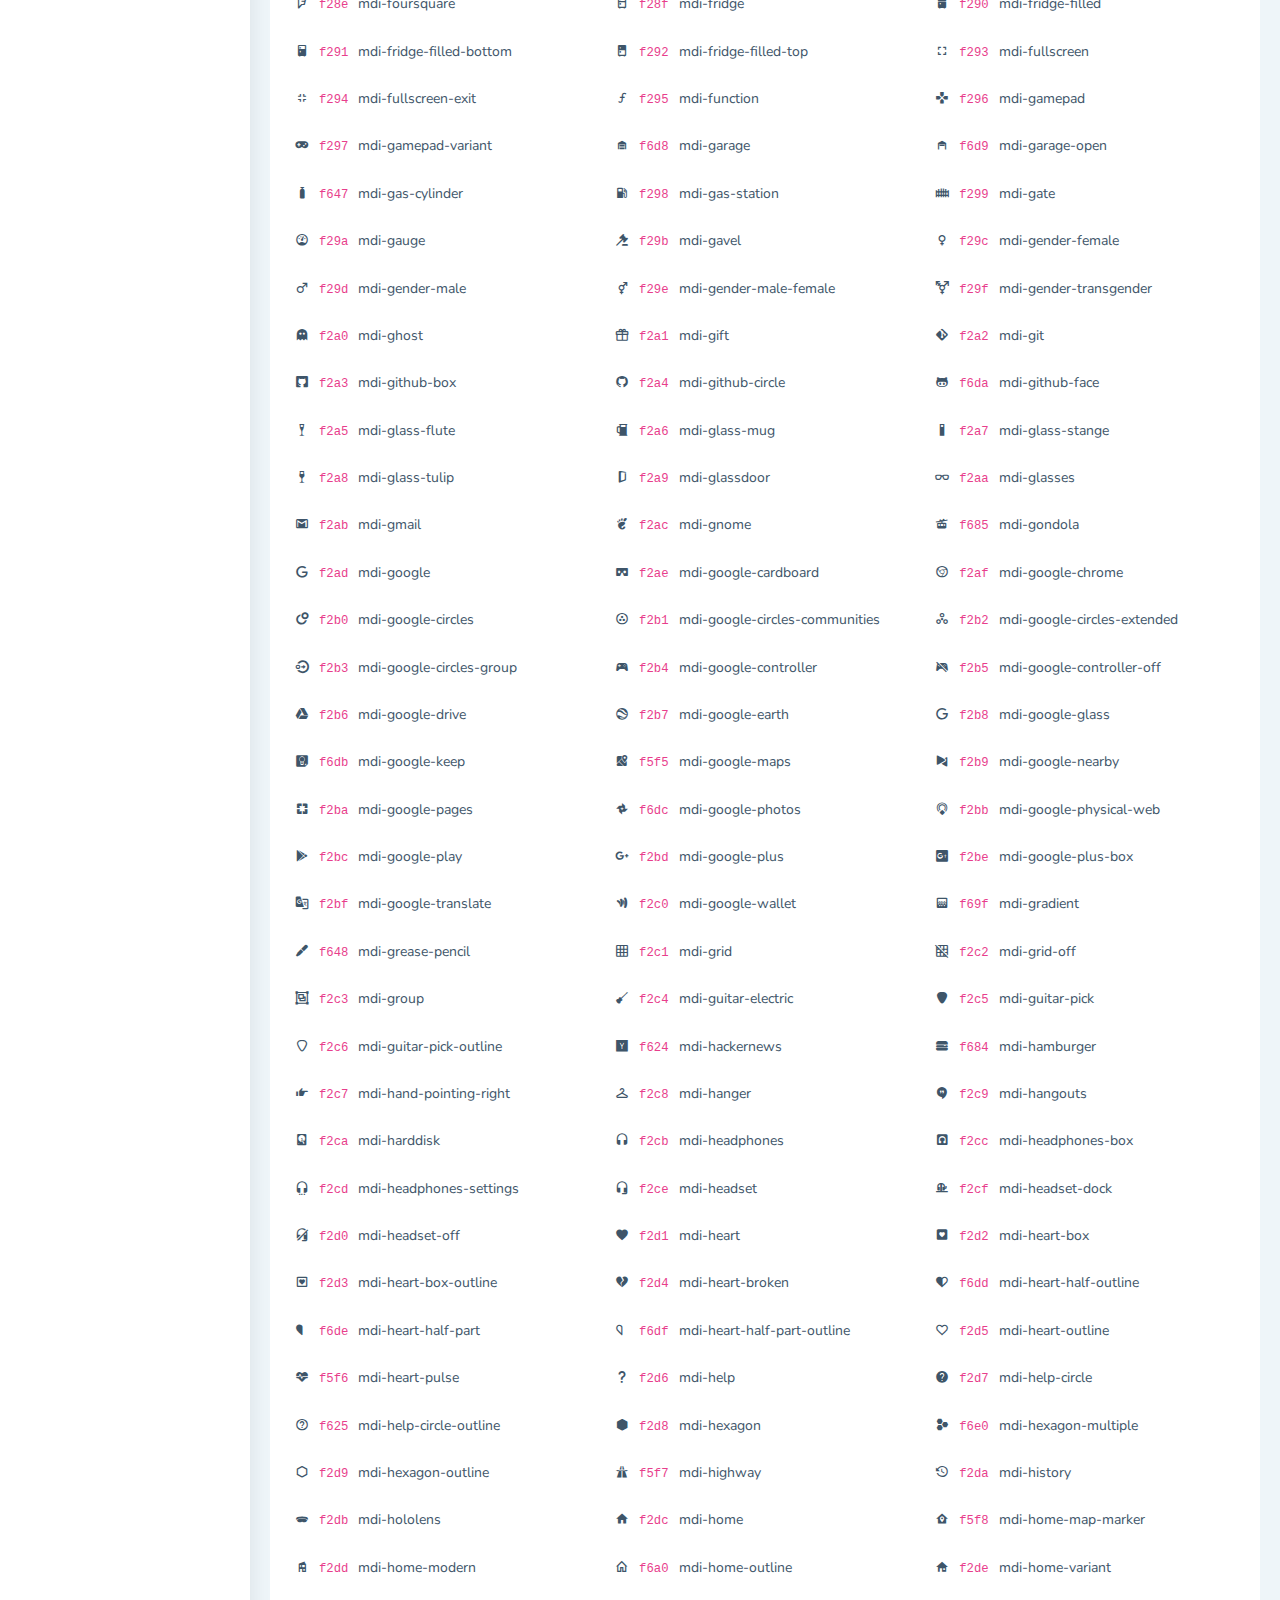
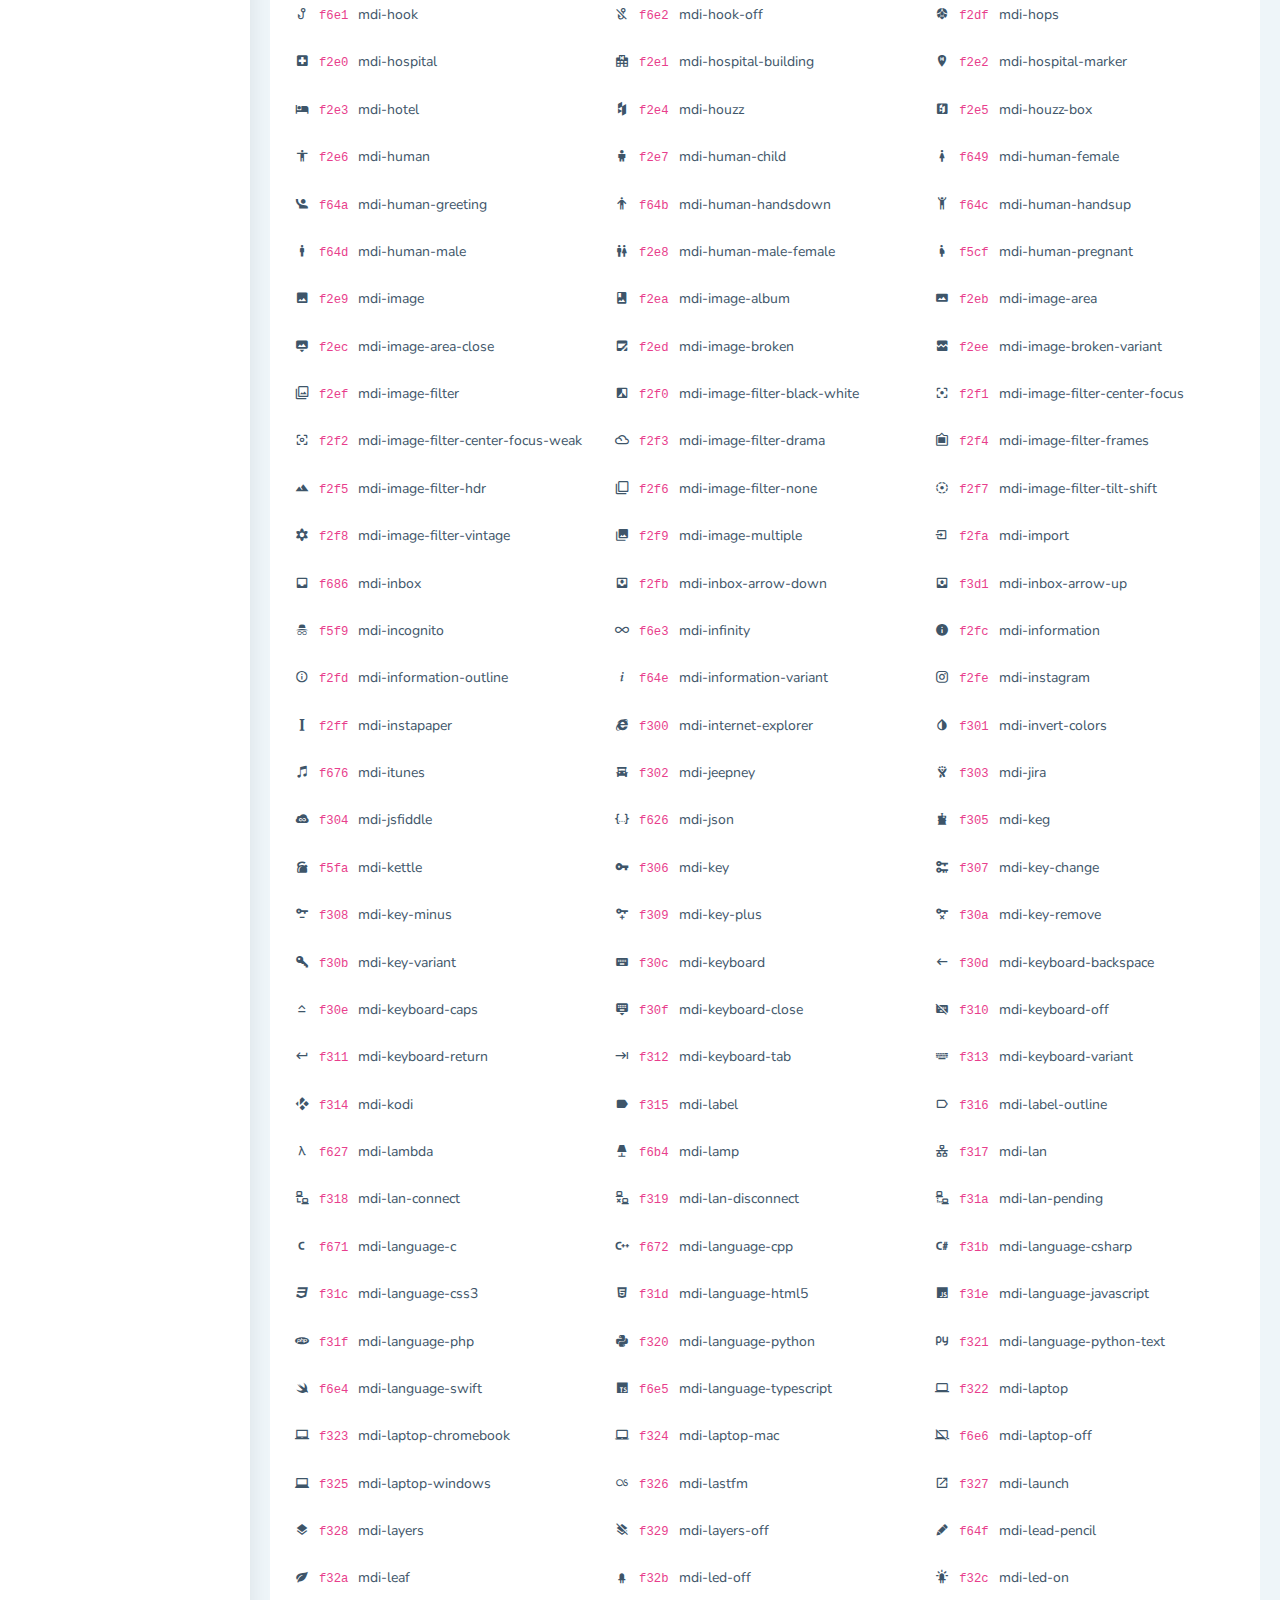
<file: ProjectManagementSystem/Content/Admin/xtreme-html/ltr/icon-material.html>
<!DOCTYPE html>
<html dir="ltr" lang="en">

<head>
    <meta charset="utf-8">
    <meta http-equiv="X-UA-Compatible" content="IE=edge">
    <!-- Tell the browser to be responsive to screen width -->
    <meta name="viewport" content="width=device-width, initial-scale=1">
    <meta name="description" content="">
    <meta name="author" content="">
    <!-- Favicon icon -->
    <link rel="icon" type="image/png" sizes="16x16" href="../../assets/images/favicon.png">
    <title>Xtreme Admin Template - The Ultimate Multipurpose admin template</title>
    <!-- Custom CSS -->
    <link href="../../dist/css/style.min.css" rel="stylesheet">
    <!-- HTML5 Shim and Respond.js IE8 support of HTML5 elements and media queries -->
    <!-- WARNING: Respond.js doesn't work if you view the page via file:// -->
    <!--[if lt IE 9]>
    <script src="https://oss.maxcdn.com/libs/html5shiv/3.7.0/html5shiv.js"></script>
    <script src="https://oss.maxcdn.com/libs/respond.js/1.4.2/respond.min.js"></script>
<![endif]-->
</head>

<body>
    <!-- ============================================================== -->
    <!-- Preloader - style you can find in spinners.css -->
    <!-- ============================================================== -->
    <div class="preloader">
        <div class="lds-ripple">
            <div class="lds-pos"></div>
            <div class="lds-pos"></div>
        </div>
    </div>
    <!-- ============================================================== -->
    <!-- Main wrapper - style you can find in pages.scss -->
    <!-- ============================================================== -->
    <div id="main-wrapper" data-layout="vertical" data-navbarbg="skin5" data-sidebartype="full" data-sidebar-position="absolute" data-header-position="absolute" data-boxed-layout="full">
        <!-- ============================================================== -->
        <!-- Topbar header - style you can find in pages.scss -->
        <!-- ============================================================== -->
        <header class="topbar" data-navbarbg="skin5">
            <nav class="navbar top-navbar navbar-expand-md navbar-dark">
                <div class="navbar-header" data-logobg="skin5">
                    <!-- ============================================================== -->
                    <!-- Logo -->
                    <!-- ============================================================== -->
                    <a class="navbar-brand" href="index.html">
                        <!-- Logo icon -->
                        <b class="logo-icon">
                            <!--You can put here icon as well // <i class="wi wi-sunset"></i> //-->
                            <!-- Dark Logo icon -->
                            <img src="../../assets/images/logo-icon.png" alt="homepage" class="dark-logo" />
                            <!-- Light Logo icon -->
                            <img src="../../assets/images/logo-light-icon.png" alt="homepage" class="light-logo" />
                        </b>
                        <!--End Logo icon -->
                        <!-- Logo text -->
                        <span class="logo-text">
                             <!-- dark Logo text -->
                             <img src="../../assets/images/logo-text.png" alt="homepage" class="dark-logo" />
                             <!-- Light Logo text -->    
                             <img src="../../assets/images/logo-light-text.png" class="light-logo" alt="homepage" />
                        </span>
                    </a>
                    <!-- ============================================================== -->
                    <!-- End Logo -->
                    <!-- ============================================================== -->
                    <!-- This is for the sidebar toggle which is visible on mobile only -->
                    <a class="nav-toggler waves-effect waves-light d-block d-md-none" href="javascript:void(0)"><i class="ti-menu ti-close"></i></a>
                </div>
                <!-- ============================================================== -->
                <!-- End Logo -->
                <!-- ============================================================== -->
                <div class="navbar-collapse collapse" id="navbarSupportedContent" data-navbarbg="skin5">
                    <!-- ============================================================== -->
                    <!-- toggle and nav items -->
                    <!-- ============================================================== -->
                    <ul class="navbar-nav float-left mr-auto">
                        <!-- ============================================================== -->
                        <!-- Search -->
                        <!-- ============================================================== -->
                        <li class="nav-item search-box"> <a class="nav-link waves-effect waves-dark" href="javascript:void(0)"><i class="ti-search"></i></a>
                            <form class="app-search position-absolute">
                                <input type="text" class="form-control" placeholder="Search &amp; enter"> <a class="srh-btn"><i class="ti-close"></i></a>
                            </form>
                        </li>
                    </ul>
                    <!-- ============================================================== -->
                    <!-- Right side toggle and nav items -->
                    <!-- ============================================================== -->
                    <ul class="navbar-nav float-right">
                        <!-- ============================================================== -->
                        <!-- User profile and search -->
                        <!-- ============================================================== -->
                        <li class="nav-item dropdown">
                            <a class="nav-link dropdown-toggle text-muted waves-effect waves-dark pro-pic" href="" data-toggle="dropdown" aria-haspopup="true" aria-expanded="false"><img src="../../assets/images/users/1.jpg" alt="user" class="rounded-circle" width="31"></a>
                            <div class="dropdown-menu dropdown-menu-right user-dd animated">
                                <a class="dropdown-item" href="javascript:void(0)"><i class="ti-user m-r-5 m-l-5"></i> My Profile</a>
                                <a class="dropdown-item" href="javascript:void(0)"><i class="ti-wallet m-r-5 m-l-5"></i> My Balance</a>
                                <a class="dropdown-item" href="javascript:void(0)"><i class="ti-email m-r-5 m-l-5"></i> Inbox</a>
                            </div>
                        </li>
                        <!-- ============================================================== -->
                        <!-- User profile and search -->
                        <!-- ============================================================== -->
                    </ul>
                </div>
            </nav>
        </header>
        <!-- ============================================================== -->
        <!-- End Topbar header -->
        <!-- ============================================================== -->
        <!-- ============================================================== -->
        <!-- Left Sidebar - style you can find in sidebar.scss  -->
        <!-- ============================================================== -->
        <aside class="left-sidebar" data-sidebarbg="skin6">
            <!-- Sidebar scroll-->
            <div class="scroll-sidebar">
                <!-- Sidebar navigation-->
                <nav class="sidebar-nav">
                    <ul id="sidebarnav">
                        <!-- User Profile-->
                        <li>
                            <!-- User Profile-->
                            <div class="user-profile d-flex no-block dropdown m-t-20">
                                <div class="user-pic"><img src="../../assets/images/users/1.jpg" alt="users" class="rounded-circle" width="40" /></div>
                                <div class="user-content hide-menu m-l-10">
                                    <a href="javascript:void(0)" class="" id="Userdd" role="button" data-toggle="dropdown" aria-haspopup="true" aria-expanded="false">
                                        <h5 class="m-b-0 user-name font-medium">Steave Jobs <i class="fa fa-angle-down"></i></h5>
                                        <span class="op-5 user-email">varun@gmail.com</span>
                                    </a>
                                    <div class="dropdown-menu dropdown-menu-right" aria-labelledby="Userdd">
                                        <a class="dropdown-item" href="javascript:void(0)"><i class="ti-user m-r-5 m-l-5"></i> My Profile</a>
                                        <a class="dropdown-item" href="javascript:void(0)"><i class="ti-wallet m-r-5 m-l-5"></i> My Balance</a>
                                        <a class="dropdown-item" href="javascript:void(0)"><i class="ti-email m-r-5 m-l-5"></i> Inbox</a>
                                        <div class="dropdown-divider"></div>
                                        <a class="dropdown-item" href="javascript:void(0)"><i class="ti-settings m-r-5 m-l-5"></i> Account Setting</a>
                                        <div class="dropdown-divider"></div>
                                        <a class="dropdown-item" href="javascript:void(0)"><i class="fa fa-power-off m-r-5 m-l-5"></i> Logout</a>
                                    </div>
                                </div>
                            </div>
                            <!-- End User Profile-->
                        </li>
                        <li class="p-15 m-t-10"><a href="javascript:void(0)" class="btn btn-block create-btn text-white no-block d-flex align-items-center"><i class="fa fa-plus-square"></i> <span class="hide-menu m-l-5">Create New</span> </a></li>
                        <!-- User Profile-->
                        <li class="sidebar-item"> <a class="sidebar-link waves-effect waves-dark sidebar-link" href="index.html" aria-expanded="false"><i class="mdi mdi-view-dashboard"></i><span class="hide-menu">Dashboard</span></a></li>
                        <li class="sidebar-item"> <a class="sidebar-link waves-effect waves-dark sidebar-link" href="pages-profile.html" aria-expanded="false"><i class="mdi mdi-account-network"></i><span class="hide-menu">Profile</span></a></li>
                        <li class="sidebar-item"> <a class="sidebar-link waves-effect waves-dark sidebar-link" href="table-basic.html" aria-expanded="false"><i class="mdi mdi-border-all"></i><span class="hide-menu">Table</span></a></li>
                        <li class="sidebar-item"> <a class="sidebar-link waves-effect waves-dark sidebar-link" href="icon-material.html" aria-expanded="false"><i class="mdi mdi-face"></i><span class="hide-menu">Icon</span></a></li>
                        <li class="sidebar-item"> <a class="sidebar-link waves-effect waves-dark sidebar-link" href="starter-kit.html" aria-expanded="false"><i class="mdi mdi-file"></i><span class="hide-menu">Blank</span></a></li>
                        <li class="sidebar-item"> <a class="sidebar-link waves-effect waves-dark sidebar-link" href="error-404.html" aria-expanded="false"><i class="mdi mdi-alert-outline"></i><span class="hide-menu">404</span></a></li>
                        <li class="text-center p-40 upgrade-btn">
                            <a href="https://wrappixel.com/templates/xtremeadmin/" class="btn btn-block btn-danger text-white" target="_blank">Upgrade to Pro</a>
                        </li>
                    </ul>
                    
                </nav>
                <!-- End Sidebar navigation -->
            </div>
            <!-- End Sidebar scroll-->
        </aside>
        <!-- ============================================================== -->
        <!-- End Left Sidebar - style you can find in sidebar.scss  -->
        <!-- ============================================================== -->
        <!-- ============================================================== -->
        <!-- Page wrapper  -->
        <!-- ============================================================== -->
        <div class="page-wrapper">
            <!-- ============================================================== -->
            <!-- Bread crumb and right sidebar toggle -->
            <!-- ============================================================== -->
            <div class="page-breadcrumb">
                <div class="row align-items-center">
                    <div class="col-5">
                        <h4 class="page-title">Material Icon </h4>
                        <div class="d-flex align-items-center">
                            <nav aria-label="breadcrumb">
                                <ol class="breadcrumb">
                                    <li class="breadcrumb-item"><a href="#">Home</a></li>
                                    <li class="breadcrumb-item active" aria-current="page">Library</li>
                                </ol>
                            </nav>
                        </div>
                    </div>
                    <div class="col-7">
                        <div class="text-right upgrade-btn">
                            <a href="https://wrappixel.com/templates/xtremeadmin/" class="btn btn-danger text-white" target="_blank">Upgrade to Pro</a>
                        </div>
                    </div>
                </div>
            </div>
            <!-- ============================================================== -->
            <!-- End Bread crumb and right sidebar toggle -->
            <!-- ============================================================== -->
            <!-- ============================================================== -->
            <!-- Container fluid  -->
            <!-- ============================================================== -->
            <div class="container-fluid">
                <!-- ============================================================== -->
                <!-- Start Page Content -->
                <!-- ============================================================== -->
                <div class="row">
                    <div class="col-12">
                        <div class="card">
                            <div class="card-body">
                                <h4 class="card-title">Material Icons</h4>
                                <h6 class="card-subtitle">you can use any icon with class of <code class="m-r-10">mid mid-</code>name of icon</h6>
                                <div class="material-icon-list-demo">
                                    <div class="row icons" id="icons">
                                        <div class="m-icon"><i class="m-r-10 mdi mdi-access-point"></i><code class="m-r-10">f002</code><span>mdi-access-point</span></div>
                                        <div class="m-icon"><i class="m-r-10 mdi mdi-access-point-network"></i><code class="m-r-10">f003</code><span>mdi-access-point-network</span></div>
                                        <div class="m-icon"><i class="m-r-10 mdi mdi-account"></i><code class="m-r-10">f004</code><span>mdi-account</span></div>
                                        <div class="m-icon"><i class="m-r-10 mdi mdi-account-alert"></i><code class="m-r-10">f005</code><span>mdi-account-alert</span></div>
                                        <div class="m-icon"><i class="m-r-10 mdi mdi-account-box"></i><code class="m-r-10">f006</code><span>mdi-account-box</span></div>
                                        <div class="m-icon"><i class="m-r-10 mdi mdi-account-box-outline"></i><code class="m-r-10">f007</code><span>mdi-account-box-outline</span></div>
                                        <div class="m-icon"><i class="m-r-10 mdi mdi-account-card-details"></i><code class="m-r-10">f5d2</code><span>mdi-account-card-details</span></div>
                                        <div class="m-icon"><i class="m-r-10 mdi mdi-account-check"></i><code class="m-r-10">f008</code><span>mdi-account-check</span></div>
                                        <div class="m-icon"><i class="m-r-10 mdi mdi-account-circle"></i><code class="m-r-10">f009</code><span>mdi-account-circle</span></div>
                                        <div class="m-icon"><i class="m-r-10 mdi mdi-account-convert"></i><code class="m-r-10">f00a</code><span>mdi-account-convert</span></div>
                                        <div class="m-icon"><i class="m-r-10 mdi mdi-account-edit"></i><code class="m-r-10">f6bb</code><span>mdi-account-edit</span></div>
                                        <div class="m-icon"><i class="m-r-10 mdi mdi-account-key"></i><code class="m-r-10">f00b</code><span>mdi-account-key</span></div>
                                        <div class="m-icon"><i class="m-r-10 mdi mdi-account-location"></i><code class="m-r-10">f00c</code><span>mdi-account-location</span></div>
                                        <div class="m-icon"><i class="m-r-10 mdi mdi-account-minus"></i><code class="m-r-10">f00d</code><span>mdi-account-minus</span></div>
                                        <div class="m-icon"><i class="m-r-10 mdi mdi-account-multiple"></i><code class="m-r-10">f00e</code><span>mdi-account-multiple</span></div>
                                        <div class="m-icon"><i class="m-r-10 mdi mdi-account-multiple-minus"></i><code class="m-r-10">f5d3</code><span>mdi-account-multiple-minus</span></div>
                                        <div class="m-icon"><i class="m-r-10 mdi mdi-account-multiple-outline"></i><code class="m-r-10">f00f</code><span>mdi-account-multiple-outline</span></div>
                                        <div class="m-icon"><i class="m-r-10 mdi mdi-account-multiple-plus"></i><code class="m-r-10">f010</code><span>mdi-account-multiple-plus</span></div>
                                        <div class="m-icon"><i class="m-r-10 mdi mdi-account-network"></i><code class="m-r-10">f011</code><span>mdi-account-network</span></div>
                                        <div class="m-icon"><i class="m-r-10 mdi mdi-account-off"></i><code class="m-r-10">f012</code><span>mdi-account-off</span></div>
                                        <div class="m-icon"><i class="m-r-10 mdi mdi-account-outline"></i><code class="m-r-10">f013</code><span>mdi-account-outline</span></div>
                                        <div class="m-icon"><i class="m-r-10 mdi mdi-account-plus"></i><code class="m-r-10">f014</code><span>mdi-account-plus</span></div>
                                        <div class="m-icon"><i class="m-r-10 mdi mdi-account-remove"></i><code class="m-r-10">f015</code><span>mdi-account-remove</span></div>
                                        <div class="m-icon"><i class="m-r-10 mdi mdi-account-search"></i><code class="m-r-10">f016</code><span>mdi-account-search</span></div>
                                        <div class="m-icon"><i class="m-r-10 mdi mdi-account-settings"></i><code class="m-r-10">f630</code><span>mdi-account-settings</span></div>
                                        <div class="m-icon"><i class="m-r-10 mdi mdi-account-settings-variant"></i><code class="m-r-10">f631</code><span>mdi-account-settings-variant</span></div>
                                        <div class="m-icon"><i class="m-r-10 mdi mdi-account-star"></i><code class="m-r-10">f017</code><span>mdi-account-star</span></div>
                                        <div class="m-icon"><i class="m-r-10 mdi mdi-account-star-variant"></i><code class="m-r-10">f018</code><span>mdi-account-star-variant</span></div>
                                        <div class="m-icon"><i class="m-r-10 mdi mdi-account-switch"></i><code class="m-r-10">f019</code><span>mdi-account-switch</span></div>
                                        <div class="m-icon"><i class="m-r-10 mdi mdi-adjust"></i><code class="m-r-10">f01a</code><span>mdi-adjust</span></div>
                                        <div class="m-icon"><i class="m-r-10 mdi mdi-air-conditioner"></i><code class="m-r-10">f01b</code><span>mdi-air-conditioner</span></div>
                                        <div class="m-icon"><i class="m-r-10 mdi mdi-airballoon"></i><code class="m-r-10">f01c</code><span>mdi-airballoon</span></div>
                                        <div class="m-icon"><i class="m-r-10 mdi mdi-airplane"></i><code class="m-r-10">f01d</code><span>mdi-airplane</span></div>
                                        <div class="m-icon"><i class="m-r-10 mdi mdi-airplane-landing"></i><code class="m-r-10">f5d4</code><span>mdi-airplane-landing</span></div>
                                        <div class="m-icon"><i class="m-r-10 mdi mdi-airplane-off"></i><code class="m-r-10">f01e</code><span>mdi-airplane-off</span></div>
                                        <div class="m-icon"><i class="m-r-10 mdi mdi-airplane-takeoff"></i><code class="m-r-10">f5d5</code><span>mdi-airplane-takeoff</span></div>
                                        <div class="m-icon"><i class="m-r-10 mdi mdi-airplay"></i><code class="m-r-10">f01f</code><span>mdi-airplay</span></div>
                                        <div class="m-icon"><i class="m-r-10 mdi mdi-alarm"></i><code class="m-r-10">f020</code><span>mdi-alarm</span></div>
                                        <div class="m-icon"><i class="m-r-10 mdi mdi-alarm-check"></i><code class="m-r-10">f021</code><span>mdi-alarm-check</span></div>
                                        <div class="m-icon"><i class="m-r-10 mdi mdi-alarm-multiple"></i><code class="m-r-10">f022</code><span>mdi-alarm-multiple</span></div>
                                        <div class="m-icon"><i class="m-r-10 mdi mdi-alarm-off"></i><code class="m-r-10">f023</code><span>mdi-alarm-off</span></div>
                                        <div class="m-icon"><i class="m-r-10 mdi mdi-alarm-plus"></i><code class="m-r-10">f024</code><span>mdi-alarm-plus</span></div>
                                        <div class="m-icon"><i class="m-r-10 mdi mdi-alarm-snooze"></i><code class="m-r-10">f68d</code><span>mdi-alarm-snooze</span></div>
                                        <div class="m-icon"><i class="m-r-10 mdi mdi-album"></i><code class="m-r-10">f025</code><span>mdi-album</span></div>
                                        <div class="m-icon"><i class="m-r-10 mdi mdi-alert"></i><code class="m-r-10">f026</code><span>mdi-alert</span></div>
                                        <div class="m-icon"><i class="m-r-10 mdi mdi-alert-box"></i><code class="m-r-10">f027</code><span>mdi-alert-box</span></div>
                                        <div class="m-icon"><i class="m-r-10 mdi mdi-alert-circle"></i><code class="m-r-10">f028</code><span>mdi-alert-circle</span></div>
                                        <div class="m-icon"><i class="m-r-10 mdi mdi-alert-circle-outline"></i><code class="m-r-10">f5d6</code><span>mdi-alert-circle-outline</span></div>
                                        <div class="m-icon"><i class="m-r-10 mdi mdi-alert-octagon"></i><code class="m-r-10">f029</code><span>mdi-alert-octagon</span></div>
                                        <div class="m-icon"><i class="m-r-10 mdi mdi-alert-octagram"></i><code class="m-r-10">f6bc</code><span>mdi-alert-octagram</span></div>
                                        <div class="m-icon"><i class="m-r-10 mdi mdi-alert-outline"></i><code class="m-r-10">f02a</code><span>mdi-alert-outline</span></div>
                                        <div class="m-icon"><i class="m-r-10 mdi mdi-all-inclusive"></i><code class="m-r-10">f6bd</code><span>mdi-all-inclusive</span></div>
                                        <div class="m-icon"><i class="m-r-10 mdi mdi-alpha"></i><code class="m-r-10">f02b</code><span>mdi-alpha</span></div>
                                        <div class="m-icon"><i class="m-r-10 mdi mdi-alphabetical"></i><code class="m-r-10">f02c</code><span>mdi-alphabetical</span></div>
                                        <div class="m-icon"><i class="m-r-10 mdi mdi-altimeter"></i><code class="m-r-10">f5d7</code><span>mdi-altimeter</span></div>
                                        <div class="m-icon"><i class="m-r-10 mdi mdi-amazon"></i><code class="m-r-10">f02d</code><span>mdi-amazon</span></div>
                                        <div class="m-icon"><i class="m-r-10 mdi mdi-amazon-clouddrive"></i><code class="m-r-10">f02e</code><span>mdi-amazon-clouddrive</span></div>
                                        <div class="m-icon"><i class="m-r-10 mdi mdi-ambulance"></i><code class="m-r-10">f02f</code><span>mdi-ambulance</span></div>
                                        <div class="m-icon"><i class="m-r-10 mdi mdi-amplifier"></i><code class="m-r-10">f030</code><span>mdi-amplifier</span></div>
                                        <div class="m-icon"><i class="m-r-10 mdi mdi-anchor"></i><code class="m-r-10">f031</code><span>mdi-anchor</span></div>
                                        <div class="m-icon"><i class="m-r-10 mdi mdi-android"></i><code class="m-r-10">f032</code><span>mdi-android</span></div>
                                        <div class="m-icon"><i class="m-r-10 mdi mdi-android-debug-bridge"></i><code class="m-r-10">f033</code><span>mdi-android-debug-bridge</span></div>
                                        <div class="m-icon"><i class="m-r-10 mdi mdi-android-studio"></i><code class="m-r-10">f034</code><span>mdi-android-studio</span></div>
                                        <div class="m-icon"><i class="m-r-10 mdi mdi-angular"></i><code class="m-r-10">f6b1</code><span>mdi-angular</span></div>
                                        <div class="m-icon"><i class="m-r-10 mdi mdi-angularjs"></i><code class="m-r-10">f6be</code><span>mdi-angularjs</span></div>
                                        <div class="m-icon"><i class="m-r-10 mdi mdi-animation"></i><code class="m-r-10">f5d8</code><span>mdi-animation</span></div>
                                        <div class="m-icon"><i class="m-r-10 mdi mdi-apple"></i><code class="m-r-10">f035</code><span>mdi-apple</span></div>
                                        <div class="m-icon"><i class="m-r-10 mdi mdi-apple-finder"></i><code class="m-r-10">f036</code><span>mdi-apple-finder</span></div>
                                        <div class="m-icon"><i class="m-r-10 mdi mdi-apple-ios"></i><code class="m-r-10">f037</code><span>mdi-apple-ios</span></div>
                                        <div class="m-icon"><i class="m-r-10 mdi mdi-apple-keyboard-caps"></i><code class="m-r-10">f632</code><span>mdi-apple-keyboard-caps</span></div>
                                        <div class="m-icon"><i class="m-r-10 mdi mdi-apple-keyboard-command"></i><code class="m-r-10">f633</code><span>mdi-apple-keyboard-command</span></div>
                                        <div class="m-icon"><i class="m-r-10 mdi mdi-apple-keyboard-control"></i><code class="m-r-10">f634</code><span>mdi-apple-keyboard-control</span></div>
                                        <div class="m-icon"><i class="m-r-10 mdi mdi-apple-keyboard-option"></i><code class="m-r-10">f635</code><span>mdi-apple-keyboard-option</span></div>
                                        <div class="m-icon"><i class="m-r-10 mdi mdi-apple-keyboard-shift"></i><code class="m-r-10">f636</code><span>mdi-apple-keyboard-shift</span></div>
                                        <div class="m-icon"><i class="m-r-10 mdi mdi-apple-mobileme"></i><code class="m-r-10">f038</code><span>mdi-apple-mobileme</span></div>
                                        <div class="m-icon"><i class="m-r-10 mdi mdi-apple-safari"></i><code class="m-r-10">f039</code><span>mdi-apple-safari</span></div>
                                        <div class="m-icon"><i class="m-r-10 mdi mdi-application"></i><code class="m-r-10">f614</code><span>mdi-application</span></div>
                                        <div class="m-icon"><i class="m-r-10 mdi mdi-apps"></i><code class="m-r-10">f03b</code><span>mdi-apps</span></div>
                                        <div class="m-icon"><i class="m-r-10 mdi mdi-archive"></i><code class="m-r-10">f03c</code><span>mdi-archive</span></div>
                                        <div class="m-icon"><i class="m-r-10 mdi mdi-arrange-bring-forward"></i><code class="m-r-10">f03d</code><span>mdi-arrange-bring-forward</span></div>
                                        <div class="m-icon"><i class="m-r-10 mdi mdi-arrange-bring-to-front"></i><code class="m-r-10">f03e</code><span>mdi-arrange-bring-to-front</span></div>
                                        <div class="m-icon"><i class="m-r-10 mdi mdi-arrange-send-backward"></i><code class="m-r-10">f03f</code><span>mdi-arrange-send-backward</span></div>
                                        <div class="m-icon"><i class="m-r-10 mdi mdi-arrange-send-to-back"></i><code class="m-r-10">f040</code><span>mdi-arrange-send-to-back</span></div>
                                        <div class="m-icon"><i class="m-r-10 mdi mdi-arrow-all"></i><code class="m-r-10">f041</code><span>mdi-arrow-all</span></div>
                                        <div class="m-icon"><i class="m-r-10 mdi mdi-arrow-bottom-left"></i><code class="m-r-10">f042</code><span>mdi-arrow-bottom-left</span></div>
                                        <div class="m-icon"><i class="m-r-10 mdi mdi-arrow-bottom-right"></i><code class="m-r-10">f043</code><span>mdi-arrow-bottom-right</span></div>
                                        <div class="m-icon"><i class="m-r-10 mdi mdi-arrow-compress"></i><code class="m-r-10">f615</code><span>mdi-arrow-compress</span></div>
                                        <div class="m-icon"><i class="m-r-10 mdi mdi-arrow-compress-all"></i><code class="m-r-10">f044</code><span>mdi-arrow-compress-all</span></div>
                                        <div class="m-icon"><i class="m-r-10 mdi mdi-arrow-down"></i><code class="m-r-10">f045</code><span>mdi-arrow-down</span></div>
                                        <div class="m-icon"><i class="m-r-10 mdi mdi-arrow-down-bold"></i><code class="m-r-10">f046</code><span>mdi-arrow-down-bold</span></div>
                                        <div class="m-icon"><i class="m-r-10 mdi mdi-arrow-down-bold-circle"></i><code class="m-r-10">f047</code><span>mdi-arrow-down-bold-circle</span></div>
                                        <div class="m-icon"><i class="m-r-10 mdi mdi-arrow-down-bold-circle-outline"></i><code class="m-r-10">f048</code><span>mdi-arrow-down-bold-circle-outline</span></div>
                                        <div class="m-icon"><i class="m-r-10 mdi mdi-arrow-down-bold-hexagon-outline"></i><code class="m-r-10">f049</code><span>mdi-arrow-down-bold-hexagon-outline</span></div>
                                        <div class="m-icon"><i class="m-r-10 mdi mdi-arrow-down-box"></i><code class="m-r-10">f6bf</code><span>mdi-arrow-down-box</span></div>
                                        <div class="m-icon"><i class="m-r-10 mdi mdi-arrow-down-drop-circle"></i><code class="m-r-10">f04a</code><span>mdi-arrow-down-drop-circle</span></div>
                                        <div class="m-icon"><i class="m-r-10 mdi mdi-arrow-down-drop-circle-outline"></i><code class="m-r-10">f04b</code><span>mdi-arrow-down-drop-circle-outline</span></div>
                                        <div class="m-icon"><i class="m-r-10 mdi mdi-arrow-expand"></i><code class="m-r-10">f616</code><span>mdi-arrow-expand</span></div>
                                        <div class="m-icon"><i class="m-r-10 mdi mdi-arrow-expand-all"></i><code class="m-r-10">f04c</code><span>mdi-arrow-expand-all</span></div>
                                        <div class="m-icon"><i class="m-r-10 mdi mdi-arrow-left"></i><code class="m-r-10">f04d</code><span>mdi-arrow-left</span></div>
                                        <div class="m-icon"><i class="m-r-10 mdi mdi-arrow-left-bold"></i><code class="m-r-10">f04e</code><span>mdi-arrow-left-bold</span></div>
                                        <div class="m-icon"><i class="m-r-10 mdi mdi-arrow-left-bold-circle"></i><code class="m-r-10">f04f</code><span>mdi-arrow-left-bold-circle</span></div>
                                        <div class="m-icon"><i class="m-r-10 mdi mdi-arrow-left-bold-circle-outline"></i><code class="m-r-10">f050</code><span>mdi-arrow-left-bold-circle-outline</span></div>
                                        <div class="m-icon"><i class="m-r-10 mdi mdi-arrow-left-bold-hexagon-outline"></i><code class="m-r-10">f051</code><span>mdi-arrow-left-bold-hexagon-outline</span></div>
                                        <div class="m-icon"><i class="m-r-10 mdi mdi-arrow-left-box"></i><code class="m-r-10">f6c0</code><span>mdi-arrow-left-box</span></div>
                                        <div class="m-icon"><i class="m-r-10 mdi mdi-arrow-left-drop-circle"></i><code class="m-r-10">f052</code><span>mdi-arrow-left-drop-circle</span></div>
                                        <div class="m-icon"><i class="m-r-10 mdi mdi-arrow-left-drop-circle-outline"></i><code class="m-r-10">f053</code><span>mdi-arrow-left-drop-circle-outline</span></div>
                                        <div class="m-icon"><i class="m-r-10 mdi mdi-arrow-right"></i><code class="m-r-10">f054</code><span>mdi-arrow-right</span></div>
                                        <div class="m-icon"><i class="m-r-10 mdi mdi-arrow-right-bold"></i><code class="m-r-10">f055</code><span>mdi-arrow-right-bold</span></div>
                                        <div class="m-icon"><i class="m-r-10 mdi mdi-arrow-right-bold-circle"></i><code class="m-r-10">f056</code><span>mdi-arrow-right-bold-circle</span></div>
                                        <div class="m-icon"><i class="m-r-10 mdi mdi-arrow-right-bold-circle-outline"></i><code class="m-r-10">f057</code><span>mdi-arrow-right-bold-circle-outline</span></div>
                                        <div class="m-icon"><i class="m-r-10 mdi mdi-arrow-right-bold-hexagon-outline"></i><code class="m-r-10">f058</code><span>mdi-arrow-right-bold-hexagon-outline</span></div>
                                        <div class="m-icon"><i class="m-r-10 mdi mdi-arrow-right-box"></i><code class="m-r-10">f6c1</code><span>mdi-arrow-right-box</span></div>
                                        <div class="m-icon"><i class="m-r-10 mdi mdi-arrow-right-drop-circle"></i><code class="m-r-10">f059</code><span>mdi-arrow-right-drop-circle</span></div>
                                        <div class="m-icon"><i class="m-r-10 mdi mdi-arrow-right-drop-circle-outline"></i><code class="m-r-10">f05a</code><span>mdi-arrow-right-drop-circle-outline</span></div>
                                        <div class="m-icon"><i class="m-r-10 mdi mdi-arrow-top-left"></i><code class="m-r-10">f05b</code><span>mdi-arrow-top-left</span></div>
                                        <div class="m-icon"><i class="m-r-10 mdi mdi-arrow-top-right"></i><code class="m-r-10">f05c</code><span>mdi-arrow-top-right</span></div>
                                        <div class="m-icon"><i class="m-r-10 mdi mdi-arrow-up"></i><code class="m-r-10">f05d</code><span>mdi-arrow-up</span></div>
                                        <div class="m-icon"><i class="m-r-10 mdi mdi-arrow-up-bold"></i><code class="m-r-10">f05e</code><span>mdi-arrow-up-bold</span></div>
                                        <div class="m-icon"><i class="m-r-10 mdi mdi-arrow-up-bold-circle"></i><code class="m-r-10">f05f</code><span>mdi-arrow-up-bold-circle</span></div>
                                        <div class="m-icon"><i class="m-r-10 mdi mdi-arrow-up-bold-circle-outline"></i><code class="m-r-10">f060</code><span>mdi-arrow-up-bold-circle-outline</span></div>
                                        <div class="m-icon"><i class="m-r-10 mdi mdi-arrow-up-bold-hexagon-outline"></i><code class="m-r-10">f061</code><span>mdi-arrow-up-bold-hexagon-outline</span></div>
                                        <div class="m-icon"><i class="m-r-10 mdi mdi-arrow-up-box"></i><code class="m-r-10">f6c2</code><span>mdi-arrow-up-box</span></div>
                                        <div class="m-icon"><i class="m-r-10 mdi mdi-arrow-up-drop-circle"></i><code class="m-r-10">f062</code><span>mdi-arrow-up-drop-circle</span></div>
                                        <div class="m-icon"><i class="m-r-10 mdi mdi-arrow-up-drop-circle-outline"></i><code class="m-r-10">f063</code><span>mdi-arrow-up-drop-circle-outline</span></div>
                                        <div class="m-icon"><i class="m-r-10 mdi mdi-assistant"></i><code class="m-r-10">f064</code><span>mdi-assistant</span></div>
                                        <div class="m-icon"><i class="m-r-10 mdi mdi-asterisk"></i><code class="m-r-10">f6c3</code><span>mdi-asterisk</span></div>
                                        <div class="m-icon"><i class="m-r-10 mdi mdi-at"></i><code class="m-r-10">f065</code><span>mdi-at</span></div>
                                        <div class="m-icon"><i class="m-r-10 mdi mdi-attachment"></i><code class="m-r-10">f066</code><span>mdi-attachment</span></div>
                                        <div class="m-icon"><i class="m-r-10 mdi mdi-audiobook"></i><code class="m-r-10">f067</code><span>mdi-audiobook</span></div>
                                        <div class="m-icon"><i class="m-r-10 mdi mdi-auto-fix"></i><code class="m-r-10">f068</code><span>mdi-auto-fix</span></div>
                                        <div class="m-icon"><i class="m-r-10 mdi mdi-auto-upload"></i><code class="m-r-10">f069</code><span>mdi-auto-upload</span></div>
                                        <div class="m-icon"><i class="m-r-10 mdi mdi-autorenew"></i><code class="m-r-10">f06a</code><span>mdi-autorenew</span></div>
                                        <div class="m-icon"><i class="m-r-10 mdi mdi-av-timer"></i><code class="m-r-10">f06b</code><span>mdi-av-timer</span></div>
                                        <div class="m-icon"><i class="m-r-10 mdi mdi-baby"></i><code class="m-r-10">f06c</code><span>mdi-baby</span></div>
                                        <div class="m-icon"><i class="m-r-10 mdi mdi-baby-buggy"></i><code class="m-r-10">f68e</code><span>mdi-baby-buggy</span></div>
                                        <div class="m-icon"><i class="m-r-10 mdi mdi-backburger"></i><code class="m-r-10">f06d</code><span>mdi-backburger</span></div>
                                        <div class="m-icon"><i class="m-r-10 mdi mdi-backspace"></i><code class="m-r-10">f06e</code><span>mdi-backspace</span></div>
                                        <div class="m-icon"><i class="m-r-10 mdi mdi-backup-restore"></i><code class="m-r-10">f06f</code><span>mdi-backup-restore</span></div>
                                        <div class="m-icon"><i class="m-r-10 mdi mdi-bandcamp"></i><code class="m-r-10">f674</code><span>mdi-bandcamp</span></div>
                                        <div class="m-icon"><i class="m-r-10 mdi mdi-bank"></i><code class="m-r-10">f070</code><span>mdi-bank</span></div>
                                        <div class="m-icon"><i class="m-r-10 mdi mdi-barcode"></i><code class="m-r-10">f071</code><span>mdi-barcode</span></div>
                                        <div class="m-icon"><i class="m-r-10 mdi mdi-barcode-scan"></i><code class="m-r-10">f072</code><span>mdi-barcode-scan</span></div>
                                        <div class="m-icon"><i class="m-r-10 mdi mdi-barley"></i><code class="m-r-10">f073</code><span>mdi-barley</span></div>
                                        <div class="m-icon"><i class="m-r-10 mdi mdi-barrel"></i><code class="m-r-10">f074</code><span>mdi-barrel</span></div>
                                        <div class="m-icon"><i class="m-r-10 mdi mdi-basecamp"></i><code class="m-r-10">f075</code><span>mdi-basecamp</span></div>
                                        <div class="m-icon"><i class="m-r-10 mdi mdi-basket"></i><code class="m-r-10">f076</code><span>mdi-basket</span></div>
                                        <div class="m-icon"><i class="m-r-10 mdi mdi-basket-fill"></i><code class="m-r-10">f077</code><span>mdi-basket-fill</span></div>
                                        <div class="m-icon"><i class="m-r-10 mdi mdi-basket-unfill"></i><code class="m-r-10">f078</code><span>mdi-basket-unfill</span></div>
                                        <div class="m-icon"><i class="m-r-10 mdi mdi-battery"></i><code class="m-r-10">f079</code><span>mdi-battery</span></div>
                                        <div class="m-icon"><i class="m-r-10 mdi mdi-battery-10"></i><code class="m-r-10">f07a</code><span>mdi-battery-10</span></div>
                                        <div class="m-icon"><i class="m-r-10 mdi mdi-battery-20"></i><code class="m-r-10">f07b</code><span>mdi-battery-20</span></div>
                                        <div class="m-icon"><i class="m-r-10 mdi mdi-battery-30"></i><code class="m-r-10">f07c</code><span>mdi-battery-30</span></div>
                                        <div class="m-icon"><i class="m-r-10 mdi mdi-battery-40"></i><code class="m-r-10">f07d</code><span>mdi-battery-40</span></div>
                                        <div class="m-icon"><i class="m-r-10 mdi mdi-battery-50"></i><code class="m-r-10">f07e</code><span>mdi-battery-50</span></div>
                                        <div class="m-icon"><i class="m-r-10 mdi mdi-battery-60"></i><code class="m-r-10">f07f</code><span>mdi-battery-60</span></div>
                                        <div class="m-icon"><i class="m-r-10 mdi mdi-battery-70"></i><code class="m-r-10">f080</code><span>mdi-battery-70</span></div>
                                        <div class="m-icon"><i class="m-r-10 mdi mdi-battery-80"></i><code class="m-r-10">f081</code><span>mdi-battery-80</span></div>
                                        <div class="m-icon"><i class="m-r-10 mdi mdi-battery-90"></i><code class="m-r-10">f082</code><span>mdi-battery-90</span></div>
                                        <div class="m-icon"><i class="m-r-10 mdi mdi-battery-alert"></i><code class="m-r-10">f083</code><span>mdi-battery-alert</span></div>
                                        <div class="m-icon"><i class="m-r-10 mdi mdi-battery-charging"></i><code class="m-r-10">f084</code><span>mdi-battery-charging</span></div>
                                        <div class="m-icon"><i class="m-r-10 mdi mdi-battery-charging-100"></i><code class="m-r-10">f085</code><span>mdi-battery-charging-100</span></div>
                                        <div class="m-icon"><i class="m-r-10 mdi mdi-battery-charging-20"></i><code class="m-r-10">f086</code><span>mdi-battery-charging-20</span></div>
                                        <div class="m-icon"><i class="m-r-10 mdi mdi-battery-charging-30"></i><code class="m-r-10">f087</code><span>mdi-battery-charging-30</span></div>
                                        <div class="m-icon"><i class="m-r-10 mdi mdi-battery-charging-40"></i><code class="m-r-10">f088</code><span>mdi-battery-charging-40</span></div>
                                        <div class="m-icon"><i class="m-r-10 mdi mdi-battery-charging-60"></i><code class="m-r-10">f089</code><span>mdi-battery-charging-60</span></div>
                                        <div class="m-icon"><i class="m-r-10 mdi mdi-battery-charging-80"></i><code class="m-r-10">f08a</code><span>mdi-battery-charging-80</span></div>
                                        <div class="m-icon"><i class="m-r-10 mdi mdi-battery-charging-90"></i><code class="m-r-10">f08b</code><span>mdi-battery-charging-90</span></div>
                                        <div class="m-icon"><i class="m-r-10 mdi mdi-battery-minus"></i><code class="m-r-10">f08c</code><span>mdi-battery-minus</span></div>
                                        <div class="m-icon"><i class="m-r-10 mdi mdi-battery-negative"></i><code class="m-r-10">f08d</code><span>mdi-battery-negative</span></div>
                                        <div class="m-icon"><i class="m-r-10 mdi mdi-battery-outline"></i><code class="m-r-10">f08e</code><span>mdi-battery-outline</span></div>
                                        <div class="m-icon"><i class="m-r-10 mdi mdi-battery-plus"></i><code class="m-r-10">f08f</code><span>mdi-battery-plus</span></div>
                                        <div class="m-icon"><i class="m-r-10 mdi mdi-battery-positive"></i><code class="m-r-10">f090</code><span>mdi-battery-positive</span></div>
                                        <div class="m-icon"><i class="m-r-10 mdi mdi-battery-unknown"></i><code class="m-r-10">f091</code><span>mdi-battery-unknown</span></div>
                                        <div class="m-icon"><i class="m-r-10 mdi mdi-beach"></i><code class="m-r-10">f092</code><span>mdi-beach</span></div>
                                        <div class="m-icon"><i class="m-r-10 mdi mdi-beaker"></i><code class="m-r-10">f68f</code><span>mdi-beaker</span></div>
                                        <div class="m-icon"><i class="m-r-10 mdi mdi-beats"></i><code class="m-r-10">f097</code><span>mdi-beats</span></div>
                                        <div class="m-icon"><i class="m-r-10 mdi mdi-beer"></i><code class="m-r-10">f098</code><span>mdi-beer</span></div>
                                        <div class="m-icon"><i class="m-r-10 mdi mdi-behance"></i><code class="m-r-10">f099</code><span>mdi-behance</span></div>
                                        <div class="m-icon"><i class="m-r-10 mdi mdi-bell"></i><code class="m-r-10">f09a</code><span>mdi-bell</span></div>
                                        <div class="m-icon"><i class="m-r-10 mdi mdi-bell-off"></i><code class="m-r-10">f09b</code><span>mdi-bell-off</span></div>
                                        <div class="m-icon"><i class="m-r-10 mdi mdi-bell-outline"></i><code class="m-r-10">f09c</code><span>mdi-bell-outline</span></div>
                                        <div class="m-icon"><i class="m-r-10 mdi mdi-bell-plus"></i><code class="m-r-10">f09d</code><span>mdi-bell-plus</span></div>
                                        <div class="m-icon"><i class="m-r-10 mdi mdi-bell-ring"></i><code class="m-r-10">f09e</code><span>mdi-bell-ring</span></div>
                                        <div class="m-icon"><i class="m-r-10 mdi mdi-bell-ring-outline"></i><code class="m-r-10">f09f</code><span>mdi-bell-ring-outline</span></div>
                                        <div class="m-icon"><i class="m-r-10 mdi mdi-bell-sleep"></i><code class="m-r-10">f0a0</code><span>mdi-bell-sleep</span></div>
                                        <div class="m-icon"><i class="m-r-10 mdi mdi-beta"></i><code class="m-r-10">f0a1</code><span>mdi-beta</span></div>
                                        <div class="m-icon"><i class="m-r-10 mdi mdi-bible"></i><code class="m-r-10">f0a2</code><span>mdi-bible</span></div>
                                        <div class="m-icon"><i class="m-r-10 mdi mdi-bike"></i><code class="m-r-10">f0a3</code><span>mdi-bike</span></div>
                                        <div class="m-icon"><i class="m-r-10 mdi mdi-bing"></i><code class="m-r-10">f0a4</code><span>mdi-bing</span></div>
                                        <div class="m-icon"><i class="m-r-10 mdi mdi-binoculars"></i><code class="m-r-10">f0a5</code><span>mdi-binoculars</span></div>
                                        <div class="m-icon"><i class="m-r-10 mdi mdi-bio"></i><code class="m-r-10">f0a6</code><span>mdi-bio</span></div>
                                        <div class="m-icon"><i class="m-r-10 mdi mdi-biohazard"></i><code class="m-r-10">f0a7</code><span>mdi-biohazard</span></div>
                                        <div class="m-icon"><i class="m-r-10 mdi mdi-bitbucket"></i><code class="m-r-10">f0a8</code><span>mdi-bitbucket</span></div>
                                        <div class="m-icon"><i class="m-r-10 mdi mdi-black-mesa"></i><code class="m-r-10">f0a9</code><span>mdi-black-mesa</span></div>
                                        <div class="m-icon"><i class="m-r-10 mdi mdi-blackberry"></i><code class="m-r-10">f0aa</code><span>mdi-blackberry</span></div>
                                        <div class="m-icon"><i class="m-r-10 mdi mdi-blender"></i><code class="m-r-10">f0ab</code><span>mdi-blender</span></div>
                                        <div class="m-icon"><i class="m-r-10 mdi mdi-blinds"></i><code class="m-r-10">f0ac</code><span>mdi-blinds</span></div>
                                        <div class="m-icon"><i class="m-r-10 mdi mdi-block-helper"></i><code class="m-r-10">f0ad</code><span>mdi-block-helper</span></div>
                                        <div class="m-icon"><i class="m-r-10 mdi mdi-blogger"></i><code class="m-r-10">f0ae</code><span>mdi-blogger</span></div>
                                        <div class="m-icon"><i class="m-r-10 mdi mdi-bluetooth"></i><code class="m-r-10">f0af</code><span>mdi-bluetooth</span></div>
                                        <div class="m-icon"><i class="m-r-10 mdi mdi-bluetooth-audio"></i><code class="m-r-10">f0b0</code><span>mdi-bluetooth-audio</span></div>
                                        <div class="m-icon"><i class="m-r-10 mdi mdi-bluetooth-connect"></i><code class="m-r-10">f0b1</code><span>mdi-bluetooth-connect</span></div>
                                        <div class="m-icon"><i class="m-r-10 mdi mdi-bluetooth-off"></i><code class="m-r-10">f0b2</code><span>mdi-bluetooth-off</span></div>
                                        <div class="m-icon"><i class="m-r-10 mdi mdi-bluetooth-settings"></i><code class="m-r-10">f0b3</code><span>mdi-bluetooth-settings</span></div>
                                        <div class="m-icon"><i class="m-r-10 mdi mdi-bluetooth-transfer"></i><code class="m-r-10">f0b4</code><span>mdi-bluetooth-transfer</span></div>
                                        <div class="m-icon"><i class="m-r-10 mdi mdi-blur"></i><code class="m-r-10">f0b5</code><span>mdi-blur</span></div>
                                        <div class="m-icon"><i class="m-r-10 mdi mdi-blur-linear"></i><code class="m-r-10">f0b6</code><span>mdi-blur-linear</span></div>
                                        <div class="m-icon"><i class="m-r-10 mdi mdi-blur-off"></i><code class="m-r-10">f0b7</code><span>mdi-blur-off</span></div>
                                        <div class="m-icon"><i class="m-r-10 mdi mdi-blur-radial"></i><code class="m-r-10">f0b8</code><span>mdi-blur-radial</span></div>
                                        <div class="m-icon"><i class="m-r-10 mdi mdi-bomb"></i><code class="m-r-10">f690</code><span>mdi-bomb</span></div>
                                        <div class="m-icon"><i class="m-r-10 mdi mdi-bomb-off"></i><code class="m-r-10">f6c4</code><span>mdi-bomb-off</span></div>
                                        <div class="m-icon"><i class="m-r-10 mdi mdi-bone"></i><code class="m-r-10">f0b9</code><span>mdi-bone</span></div>
                                        <div class="m-icon"><i class="m-r-10 mdi mdi-book"></i><code class="m-r-10">f0ba</code><span>mdi-book</span></div>
                                        <div class="m-icon"><i class="m-r-10 mdi mdi-book-minus"></i><code class="m-r-10">f5d9</code><span>mdi-book-minus</span></div>
                                        <div class="m-icon"><i class="m-r-10 mdi mdi-book-multiple"></i><code class="m-r-10">f0bb</code><span>mdi-book-multiple</span></div>
                                        <div class="m-icon"><i class="m-r-10 mdi mdi-book-multiple-variant"></i><code class="m-r-10">f0bc</code><span>mdi-book-multiple-variant</span></div>
                                        <div class="m-icon"><i class="m-r-10 mdi mdi-book-open"></i><code class="m-r-10">f0bd</code><span>mdi-book-open</span></div>
                                        <div class="m-icon"><i class="m-r-10 mdi mdi-book-open-page-variant"></i><code class="m-r-10">f5da</code><span>mdi-book-open-page-variant</span></div>
                                        <div class="m-icon"><i class="m-r-10 mdi mdi-book-open-variant"></i><code class="m-r-10">f0be</code><span>mdi-book-open-variant</span></div>
                                        <div class="m-icon"><i class="m-r-10 mdi mdi-book-plus"></i><code class="m-r-10">f5db</code><span>mdi-book-plus</span></div>
                                        <div class="m-icon"><i class="m-r-10 mdi mdi-book-variant"></i><code class="m-r-10">f0bf</code><span>mdi-book-variant</span></div>
                                        <div class="m-icon"><i class="m-r-10 mdi mdi-bookmark"></i><code class="m-r-10">f0c0</code><span>mdi-bookmark</span></div>
                                        <div class="m-icon"><i class="m-r-10 mdi mdi-bookmark-check"></i><code class="m-r-10">f0c1</code><span>mdi-bookmark-check</span></div>
                                        <div class="m-icon"><i class="m-r-10 mdi mdi-bookmark-music"></i><code class="m-r-10">f0c2</code><span>mdi-bookmark-music</span></div>
                                        <div class="m-icon"><i class="m-r-10 mdi mdi-bookmark-outline"></i><code class="m-r-10">f0c3</code><span>mdi-bookmark-outline</span></div>
                                        <div class="m-icon"><i class="m-r-10 mdi mdi-bookmark-plus"></i><code class="m-r-10">f0c5</code><span>mdi-bookmark-plus</span></div>
                                        <div class="m-icon"><i class="m-r-10 mdi mdi-bookmark-plus-outline"></i><code class="m-r-10">f0c4</code><span>mdi-bookmark-plus-outline</span></div>
                                        <div class="m-icon"><i class="m-r-10 mdi mdi-bookmark-remove"></i><code class="m-r-10">f0c6</code><span>mdi-bookmark-remove</span></div>
                                        <div class="m-icon"><i class="m-r-10 mdi mdi-boombox"></i><code class="m-r-10">f5dc</code><span>mdi-boombox</span></div>
                                        <div class="m-icon"><i class="m-r-10 mdi mdi-bootstrap"></i><code class="m-r-10">f6c5</code><span>mdi-bootstrap</span></div>
                                        <div class="m-icon"><i class="m-r-10 mdi mdi-border-all"></i><code class="m-r-10">f0c7</code><span>mdi-border-all</span></div>
                                        <div class="m-icon"><i class="m-r-10 mdi mdi-border-bottom"></i><code class="m-r-10">f0c8</code><span>mdi-border-bottom</span></div>
                                        <div class="m-icon"><i class="m-r-10 mdi mdi-border-color"></i><code class="m-r-10">f0c9</code><span>mdi-border-color</span></div>
                                        <div class="m-icon"><i class="m-r-10 mdi mdi-border-horizontal"></i><code class="m-r-10">f0ca</code><span>mdi-border-horizontal</span></div>
                                        <div class="m-icon"><i class="m-r-10 mdi mdi-border-inside"></i><code class="m-r-10">f0cb</code><span>mdi-border-inside</span></div>
                                        <div class="m-icon"><i class="m-r-10 mdi mdi-border-left"></i><code class="m-r-10">f0cc</code><span>mdi-border-left</span></div>
                                        <div class="m-icon"><i class="m-r-10 mdi mdi-border-none"></i><code class="m-r-10">f0cd</code><span>mdi-border-none</span></div>
                                        <div class="m-icon"><i class="m-r-10 mdi mdi-border-outside"></i><code class="m-r-10">f0ce</code><span>mdi-border-outside</span></div>
                                        <div class="m-icon"><i class="m-r-10 mdi mdi-border-right"></i><code class="m-r-10">f0cf</code><span>mdi-border-right</span></div>
                                        <div class="m-icon"><i class="m-r-10 mdi mdi-border-style"></i><code class="m-r-10">f0d0</code><span>mdi-border-style</span></div>
                                        <div class="m-icon"><i class="m-r-10 mdi mdi-border-top"></i><code class="m-r-10">f0d1</code><span>mdi-border-top</span></div>
                                        <div class="m-icon"><i class="m-r-10 mdi mdi-border-vertical"></i><code class="m-r-10">f0d2</code><span>mdi-border-vertical</span></div>
                                        <div class="m-icon"><i class="m-r-10 mdi mdi-bow-tie"></i><code class="m-r-10">f677</code><span>mdi-bow-tie</span></div>
                                        <div class="m-icon"><i class="m-r-10 mdi mdi-bowl"></i><code class="m-r-10">f617</code><span>mdi-bowl</span></div>
                                        <div class="m-icon"><i class="m-r-10 mdi mdi-bowling"></i><code class="m-r-10">f0d3</code><span>mdi-bowling</span></div>
                                        <div class="m-icon"><i class="m-r-10 mdi mdi-box"></i><code class="m-r-10">f0d4</code><span>mdi-box</span></div>
                                        <div class="m-icon"><i class="m-r-10 mdi mdi-box-cutter"></i><code class="m-r-10">f0d5</code><span>mdi-box-cutter</span></div>
                                        <div class="m-icon"><i class="m-r-10 mdi mdi-box-shadow"></i><code class="m-r-10">f637</code><span>mdi-box-shadow</span></div>
                                        <div class="m-icon"><i class="m-r-10 mdi mdi-bridge"></i><code class="m-r-10">f618</code><span>mdi-bridge</span></div>
                                        <div class="m-icon"><i class="m-r-10 mdi mdi-briefcase"></i><code class="m-r-10">f0d6</code><span>mdi-briefcase</span></div>
                                        <div class="m-icon"><i class="m-r-10 mdi mdi-briefcase-check"></i><code class="m-r-10">f0d7</code><span>mdi-briefcase-check</span></div>
                                        <div class="m-icon"><i class="m-r-10 mdi mdi-briefcase-download"></i><code class="m-r-10">f0d8</code><span>mdi-briefcase-download</span></div>
                                        <div class="m-icon"><i class="m-r-10 mdi mdi-briefcase-upload"></i><code class="m-r-10">f0d9</code><span>mdi-briefcase-upload</span></div>
                                        <div class="m-icon"><i class="m-r-10 mdi mdi-brightness-1"></i><code class="m-r-10">f0da</code><span>mdi-brightness-1</span></div>
                                        <div class="m-icon"><i class="m-r-10 mdi mdi-brightness-2"></i><code class="m-r-10">f0db</code><span>mdi-brightness-2</span></div>
                                        <div class="m-icon"><i class="m-r-10 mdi mdi-brightness-3"></i><code class="m-r-10">f0dc</code><span>mdi-brightness-3</span></div>
                                        <div class="m-icon"><i class="m-r-10 mdi mdi-brightness-4"></i><code class="m-r-10">f0dd</code><span>mdi-brightness-4</span></div>
                                        <div class="m-icon"><i class="m-r-10 mdi mdi-brightness-5"></i><code class="m-r-10">f0de</code><span>mdi-brightness-5</span></div>
                                        <div class="m-icon"><i class="m-r-10 mdi mdi-brightness-6"></i><code class="m-r-10">f0df</code><span>mdi-brightness-6</span></div>
                                        <div class="m-icon"><i class="m-r-10 mdi mdi-brightness-7"></i><code class="m-r-10">f0e0</code><span>mdi-brightness-7</span></div>
                                        <div class="m-icon"><i class="m-r-10 mdi mdi-brightness-auto"></i><code class="m-r-10">f0e1</code><span>mdi-brightness-auto</span></div>
                                        <div class="m-icon"><i class="m-r-10 mdi mdi-broom"></i><code class="m-r-10">f0e2</code><span>mdi-broom</span></div>
                                        <div class="m-icon"><i class="m-r-10 mdi mdi-brush"></i><code class="m-r-10">f0e3</code><span>mdi-brush</span></div>
                                        <div class="m-icon"><i class="m-r-10 mdi mdi-buffer"></i><code class="m-r-10">f619</code><span>mdi-buffer</span></div>
                                        <div class="m-icon"><i class="m-r-10 mdi mdi-bug"></i><code class="m-r-10">f0e4</code><span>mdi-bug</span></div>
                                        <div class="m-icon"><i class="m-r-10 mdi mdi-bulletin-board"></i><code class="m-r-10">f0e5</code><span>mdi-bulletin-board</span></div>
                                        <div class="m-icon"><i class="m-r-10 mdi mdi-bullhorn"></i><code class="m-r-10">f0e6</code><span>mdi-bullhorn</span></div>
                                        <div class="m-icon"><i class="m-r-10 mdi mdi-bullseye"></i><code class="m-r-10">f5dd</code><span>mdi-bullseye</span></div>
                                        <div class="m-icon"><i class="m-r-10 mdi mdi-burst-mode"></i><code class="m-r-10">f5de</code><span>mdi-burst-mode</span></div>
                                        <div class="m-icon"><i class="m-r-10 mdi mdi-bus"></i><code class="m-r-10">f0e7</code><span>mdi-bus</span></div>
                                        <div class="m-icon"><i class="m-r-10 mdi mdi-cached"></i><code class="m-r-10">f0e8</code><span>mdi-cached</span></div>
                                        <div class="m-icon"><i class="m-r-10 mdi mdi-cake"></i><code class="m-r-10">f0e9</code><span>mdi-cake</span></div>
                                        <div class="m-icon"><i class="m-r-10 mdi mdi-cake-layered"></i><code class="m-r-10">f0ea</code><span>mdi-cake-layered</span></div>
                                        <div class="m-icon"><i class="m-r-10 mdi mdi-cake-variant"></i><code class="m-r-10">f0eb</code><span>mdi-cake-variant</span></div>
                                        <div class="m-icon"><i class="m-r-10 mdi mdi-calculator"></i><code class="m-r-10">f0ec</code><span>mdi-calculator</span></div>
                                        <div class="m-icon"><i class="m-r-10 mdi mdi-calendar"></i><code class="m-r-10">f0ed</code><span>mdi-calendar</span></div>
                                        <div class="m-icon"><i class="m-r-10 mdi mdi-calendar-blank"></i><code class="m-r-10">f0ee</code><span>mdi-calendar-blank</span></div>
                                        <div class="m-icon"><i class="m-r-10 mdi mdi-calendar-check"></i><code class="m-r-10">f0ef</code><span>mdi-calendar-check</span></div>
                                        <div class="m-icon"><i class="m-r-10 mdi mdi-calendar-clock"></i><code class="m-r-10">f0f0</code><span>mdi-calendar-clock</span></div>
                                        <div class="m-icon"><i class="m-r-10 mdi mdi-calendar-multiple"></i><code class="m-r-10">f0f1</code><span>mdi-calendar-multiple</span></div>
                                        <div class="m-icon"><i class="m-r-10 mdi mdi-calendar-multiple-check"></i><code class="m-r-10">f0f2</code><span>mdi-calendar-multiple-check</span></div>
                                        <div class="m-icon"><i class="m-r-10 mdi mdi-calendar-plus"></i><code class="m-r-10">f0f3</code><span>mdi-calendar-plus</span></div>
                                        <div class="m-icon"><i class="m-r-10 mdi mdi-calendar-question"></i><code class="m-r-10">f691</code><span>mdi-calendar-question</span></div>
                                        <div class="m-icon"><i class="m-r-10 mdi mdi-calendar-range"></i><code class="m-r-10">f678</code><span>mdi-calendar-range</span></div>
                                        <div class="m-icon"><i class="m-r-10 mdi mdi-calendar-remove"></i><code class="m-r-10">f0f4</code><span>mdi-calendar-remove</span></div>
                                        <div class="m-icon"><i class="m-r-10 mdi mdi-calendar-text"></i><code class="m-r-10">f0f5</code><span>mdi-calendar-text</span></div>
                                        <div class="m-icon"><i class="m-r-10 mdi mdi-calendar-today"></i><code class="m-r-10">f0f6</code><span>mdi-calendar-today</span></div>
                                        <div class="m-icon"><i class="m-r-10 mdi mdi-call-made"></i><code class="m-r-10">f0f7</code><span>mdi-call-made</span></div>
                                        <div class="m-icon"><i class="m-r-10 mdi mdi-call-merge"></i><code class="m-r-10">f0f8</code><span>mdi-call-merge</span></div>
                                        <div class="m-icon"><i class="m-r-10 mdi mdi-call-missed"></i><code class="m-r-10">f0f9</code><span>mdi-call-missed</span></div>
                                        <div class="m-icon"><i class="m-r-10 mdi mdi-call-received"></i><code class="m-r-10">f0fa</code><span>mdi-call-received</span></div>
                                        <div class="m-icon"><i class="m-r-10 mdi mdi-call-split"></i><code class="m-r-10">f0fb</code><span>mdi-call-split</span></div>
                                        <div class="m-icon"><i class="m-r-10 mdi mdi-camcorder"></i><code class="m-r-10">f0fc</code><span>mdi-camcorder</span></div>
                                        <div class="m-icon"><i class="m-r-10 mdi mdi-camcorder-box"></i><code class="m-r-10">f0fd</code><span>mdi-camcorder-box</span></div>
                                        <div class="m-icon"><i class="m-r-10 mdi mdi-camcorder-box-off"></i><code class="m-r-10">f0fe</code><span>mdi-camcorder-box-off</span></div>
                                        <div class="m-icon"><i class="m-r-10 mdi mdi-camcorder-off"></i><code class="m-r-10">f0ff</code><span>mdi-camcorder-off</span></div>
                                        <div class="m-icon"><i class="m-r-10 mdi mdi-camera"></i><code class="m-r-10">f100</code><span>mdi-camera</span></div>
                                        <div class="m-icon"><i class="m-r-10 mdi mdi-camera-burst"></i><code class="m-r-10">f692</code><span>mdi-camera-burst</span></div>
                                        <div class="m-icon"><i class="m-r-10 mdi mdi-camera-enhance"></i><code class="m-r-10">f101</code><span>mdi-camera-enhance</span></div>
                                        <div class="m-icon"><i class="m-r-10 mdi mdi-camera-front"></i><code class="m-r-10">f102</code><span>mdi-camera-front</span></div>
                                        <div class="m-icon"><i class="m-r-10 mdi mdi-camera-front-variant"></i><code class="m-r-10">f103</code><span>mdi-camera-front-variant</span></div>
                                        <div class="m-icon"><i class="m-r-10 mdi mdi-camera-iris"></i><code class="m-r-10">f104</code><span>mdi-camera-iris</span></div>
                                        <div class="m-icon"><i class="m-r-10 mdi mdi-camera-off"></i><code class="m-r-10">f5df</code><span>mdi-camera-off</span></div>
                                        <div class="m-icon"><i class="m-r-10 mdi mdi-camera-party-mode"></i><code class="m-r-10">f105</code><span>mdi-camera-party-mode</span></div>
                                        <div class="m-icon"><i class="m-r-10 mdi mdi-camera-rear"></i><code class="m-r-10">f106</code><span>mdi-camera-rear</span></div>
                                        <div class="m-icon"><i class="m-r-10 mdi mdi-camera-rear-variant"></i><code class="m-r-10">f107</code><span>mdi-camera-rear-variant</span></div>
                                        <div class="m-icon"><i class="m-r-10 mdi mdi-camera-switch"></i><code class="m-r-10">f108</code><span>mdi-camera-switch</span></div>
                                        <div class="m-icon"><i class="m-r-10 mdi mdi-camera-timer"></i><code class="m-r-10">f109</code><span>mdi-camera-timer</span></div>
                                        <div class="m-icon"><i class="m-r-10 mdi mdi-candle"></i><code class="m-r-10">f5e2</code><span>mdi-candle</span></div>
                                        <div class="m-icon"><i class="m-r-10 mdi mdi-candycane"></i><code class="m-r-10">f10a</code><span>mdi-candycane</span></div>
                                        <div class="m-icon"><i class="m-r-10 mdi mdi-car"></i><code class="m-r-10">f10b</code><span>mdi-car</span></div>
                                        <div class="m-icon"><i class="m-r-10 mdi mdi-car-battery"></i><code class="m-r-10">f10c</code><span>mdi-car-battery</span></div>
                                        <div class="m-icon"><i class="m-r-10 mdi mdi-car-connected"></i><code class="m-r-10">f10d</code><span>mdi-car-connected</span></div>
                                        <div class="m-icon"><i class="m-r-10 mdi mdi-car-wash"></i><code class="m-r-10">f10e</code><span>mdi-car-wash</span></div>
                                        <div class="m-icon"><i class="m-r-10 mdi mdi-cards"></i><code class="m-r-10">f638</code><span>mdi-cards</span></div>
                                        <div class="m-icon"><i class="m-r-10 mdi mdi-cards-outline"></i><code class="m-r-10">f639</code><span>mdi-cards-outline</span></div>
                                        <div class="m-icon"><i class="m-r-10 mdi mdi-cards-playing-outline"></i><code class="m-r-10">f63a</code><span>mdi-cards-playing-outline</span></div>
                                        <div class="m-icon"><i class="m-r-10 mdi mdi-cards-variant"></i><code class="m-r-10">f6c6</code><span>mdi-cards-variant</span></div>
                                        <div class="m-icon"><i class="m-r-10 mdi mdi-carrot"></i><code class="m-r-10">f10f</code><span>mdi-carrot</span></div>
                                        <div class="m-icon"><i class="m-r-10 mdi mdi-cart"></i><code class="m-r-10">f110</code><span>mdi-cart</span></div>
                                        <div class="m-icon"><i class="m-r-10 mdi mdi-cart-off"></i><code class="m-r-10">f66b</code><span>mdi-cart-off</span></div>
                                        <div class="m-icon"><i class="m-r-10 mdi mdi-cart-outline"></i><code class="m-r-10">f111</code><span>mdi-cart-outline</span></div>
                                        <div class="m-icon"><i class="m-r-10 mdi mdi-cart-plus"></i><code class="m-r-10">f112</code><span>mdi-cart-plus</span></div>
                                        <div class="m-icon"><i class="m-r-10 mdi mdi-case-sensitive-alt"></i><code class="m-r-10">f113</code><span>mdi-case-sensitive-alt</span></div>
                                        <div class="m-icon"><i class="m-r-10 mdi mdi-cash"></i><code class="m-r-10">f114</code><span>mdi-cash</span></div>
                                        <div class="m-icon"><i class="m-r-10 mdi mdi-cash-100"></i><code class="m-r-10">f115</code><span>mdi-cash-100</span></div>
                                        <div class="m-icon"><i class="m-r-10 mdi mdi-cash-multiple"></i><code class="m-r-10">f116</code><span>mdi-cash-multiple</span></div>
                                        <div class="m-icon"><i class="m-r-10 mdi mdi-cash-usd"></i><code class="m-r-10">f117</code><span>mdi-cash-usd</span></div>
                                        <div class="m-icon"><i class="m-r-10 mdi mdi-cast"></i><code class="m-r-10">f118</code><span>mdi-cast</span></div>
                                        <div class="m-icon"><i class="m-r-10 mdi mdi-cast-connected"></i><code class="m-r-10">f119</code><span>mdi-cast-connected</span></div>
                                        <div class="m-icon"><i class="m-r-10 mdi mdi-castle"></i><code class="m-r-10">f11a</code><span>mdi-castle</span></div>
                                        <div class="m-icon"><i class="m-r-10 mdi mdi-cat"></i><code class="m-r-10">f11b</code><span>mdi-cat</span></div>
                                        <div class="m-icon"><i class="m-r-10 mdi mdi-cellphone"></i><code class="m-r-10">f11c</code><span>mdi-cellphone</span></div>
                                        <div class="m-icon"><i class="m-r-10 mdi mdi-cellphone-android"></i><code class="m-r-10">f11d</code><span>mdi-cellphone-android</span></div>
                                        <div class="m-icon"><i class="m-r-10 mdi mdi-cellphone-basic"></i><code class="m-r-10">f11e</code><span>mdi-cellphone-basic</span></div>
                                        <div class="m-icon"><i class="m-r-10 mdi mdi-cellphone-dock"></i><code class="m-r-10">f11f</code><span>mdi-cellphone-dock</span></div>
                                        <div class="m-icon"><i class="m-r-10 mdi mdi-cellphone-iphone"></i><code class="m-r-10">f120</code><span>mdi-cellphone-iphone</span></div>
                                        <div class="m-icon"><i class="m-r-10 mdi mdi-cellphone-link"></i><code class="m-r-10">f121</code><span>mdi-cellphone-link</span></div>
                                        <div class="m-icon"><i class="m-r-10 mdi mdi-cellphone-link-off"></i><code class="m-r-10">f122</code><span>mdi-cellphone-link-off</span></div>
                                        <div class="m-icon"><i class="m-r-10 mdi mdi-cellphone-settings"></i><code class="m-r-10">f123</code><span>mdi-cellphone-settings</span></div>
                                        <div class="m-icon"><i class="m-r-10 mdi mdi-certificate"></i><code class="m-r-10">f124</code><span>mdi-certificate</span></div>
                                        <div class="m-icon"><i class="m-r-10 mdi mdi-chair-school"></i><code class="m-r-10">f125</code><span>mdi-chair-school</span></div>
                                        <div class="m-icon"><i class="m-r-10 mdi mdi-chart-arc"></i><code class="m-r-10">f126</code><span>mdi-chart-arc</span></div>
                                        <div class="m-icon"><i class="m-r-10 mdi mdi-chart-areaspline"></i><code class="m-r-10">f127</code><span>mdi-chart-areaspline</span></div>
                                        <div class="m-icon"><i class="m-r-10 mdi mdi-chart-bar"></i><code class="m-r-10">f128</code><span>mdi-chart-bar</span></div>
                                        <div class="m-icon"><i class="m-r-10 mdi mdi-chart-bubble"></i><code class="m-r-10">f5e3</code><span>mdi-chart-bubble</span></div>
                                        <div class="m-icon"><i class="m-r-10 mdi mdi-chart-gantt"></i><code class="m-r-10">f66c</code><span>mdi-chart-gantt</span></div>
                                        <div class="m-icon"><i class="m-r-10 mdi mdi-chart-histogram"></i><code class="m-r-10">f129</code><span>mdi-chart-histogram</span></div>
                                        <div class="m-icon"><i class="m-r-10 mdi mdi-chart-line"></i><code class="m-r-10">f12a</code><span>mdi-chart-line</span></div>
                                        <div class="m-icon"><i class="m-r-10 mdi mdi-chart-pie"></i><code class="m-r-10">f12b</code><span>mdi-chart-pie</span></div>
                                        <div class="m-icon"><i class="m-r-10 mdi mdi-chart-scatterplot-hexbin"></i><code class="m-r-10">f66d</code><span>mdi-chart-scatterplot-hexbin</span></div>
                                        <div class="m-icon"><i class="m-r-10 mdi mdi-chart-timeline"></i><code class="m-r-10">f66e</code><span>mdi-chart-timeline</span></div>
                                        <div class="m-icon"><i class="m-r-10 mdi mdi-check"></i><code class="m-r-10">f12c</code><span>mdi-check</span></div>
                                        <div class="m-icon"><i class="m-r-10 mdi mdi-check-all"></i><code class="m-r-10">f12d</code><span>mdi-check-all</span></div>
                                        <div class="m-icon"><i class="m-r-10 mdi mdi-check-circle"></i><code class="m-r-10">f5e0</code><span>mdi-check-circle</span></div>
                                        <div class="m-icon"><i class="m-r-10 mdi mdi-check-circle-outline"></i><code class="m-r-10">f5e1</code><span>mdi-check-circle-outline</span></div>
                                        <div class="m-icon"><i class="m-r-10 mdi mdi-checkbox-blank"></i><code class="m-r-10">f12e</code><span>mdi-checkbox-blank</span></div>
                                        <div class="m-icon"><i class="m-r-10 mdi mdi-checkbox-blank-circle"></i><code class="m-r-10">f12f</code><span>mdi-checkbox-blank-circle</span></div>
                                        <div class="m-icon"><i class="m-r-10 mdi mdi-checkbox-blank-circle-outline"></i><code class="m-r-10">f130</code><span>mdi-checkbox-blank-circle-outline</span></div>
                                        <div class="m-icon"><i class="m-r-10 mdi mdi-checkbox-blank-outline"></i><code class="m-r-10">f131</code><span>mdi-checkbox-blank-outline</span></div>
                                        <div class="m-icon"><i class="m-r-10 mdi mdi-checkbox-marked"></i><code class="m-r-10">f132</code><span>mdi-checkbox-marked</span></div>
                                        <div class="m-icon"><i class="m-r-10 mdi mdi-checkbox-marked-circle"></i><code class="m-r-10">f133</code><span>mdi-checkbox-marked-circle</span></div>
                                        <div class="m-icon"><i class="m-r-10 mdi mdi-checkbox-marked-circle-outline"></i><code class="m-r-10">f134</code><span>mdi-checkbox-marked-circle-outline</span></div>
                                        <div class="m-icon"><i class="m-r-10 mdi mdi-checkbox-marked-outline"></i><code class="m-r-10">f135</code><span>mdi-checkbox-marked-outline</span></div>
                                        <div class="m-icon"><i class="m-r-10 mdi mdi-checkbox-multiple-blank"></i><code class="m-r-10">f136</code><span>mdi-checkbox-multiple-blank</span></div>
                                        <div class="m-icon"><i class="m-r-10 mdi mdi-checkbox-multiple-blank-circle"></i><code class="m-r-10">f63b</code><span>mdi-checkbox-multiple-blank-circle</span></div>
                                        <div class="m-icon"><i class="m-r-10 mdi mdi-checkbox-multiple-blank-circle-outline"></i><code class="m-r-10">f63c</code><span>mdi-checkbox-multiple-blank-circle-outline</span></div>
                                        <div class="m-icon"><i class="m-r-10 mdi mdi-checkbox-multiple-blank-outline"></i><code class="m-r-10">f137</code><span>mdi-checkbox-multiple-blank-outline</span></div>
                                        <div class="m-icon"><i class="m-r-10 mdi mdi-checkbox-multiple-marked"></i><code class="m-r-10">f138</code><span>mdi-checkbox-multiple-marked</span></div>
                                        <div class="m-icon"><i class="m-r-10 mdi mdi-checkbox-multiple-marked-circle"></i><code class="m-r-10">f63d</code><span>mdi-checkbox-multiple-marked-circle</span></div>
                                        <div class="m-icon"><i class="m-r-10 mdi mdi-checkbox-multiple-marked-circle-outline"></i><code class="m-r-10">f63e</code><span>mdi-checkbox-multiple-marked-circle-outline</span></div>
                                        <div class="m-icon"><i class="m-r-10 mdi mdi-checkbox-multiple-marked-outline"></i><code class="m-r-10">f139</code><span>mdi-checkbox-multiple-marked-outline</span></div>
                                        <div class="m-icon"><i class="m-r-10 mdi mdi-checkerboard"></i><code class="m-r-10">f13a</code><span>mdi-checkerboard</span></div>
                                        <div class="m-icon"><i class="m-r-10 mdi mdi-chemical-weapon"></i><code class="m-r-10">f13b</code><span>mdi-chemical-weapon</span></div>
                                        <div class="m-icon"><i class="m-r-10 mdi mdi-chevron-double-down"></i><code class="m-r-10">f13c</code><span>mdi-chevron-double-down</span></div>
                                        <div class="m-icon"><i class="m-r-10 mdi mdi-chevron-double-left"></i><code class="m-r-10">f13d</code><span>mdi-chevron-double-left</span></div>
                                        <div class="m-icon"><i class="m-r-10 mdi mdi-chevron-double-right"></i><code class="m-r-10">f13e</code><span>mdi-chevron-double-right</span></div>
                                        <div class="m-icon"><i class="m-r-10 mdi mdi-chevron-double-up"></i><code class="m-r-10">f13f</code><span>mdi-chevron-double-up</span></div>
                                        <div class="m-icon"><i class="m-r-10 mdi mdi-chevron-down"></i><code class="m-r-10">f140</code><span>mdi-chevron-down</span></div>
                                        <div class="m-icon"><i class="m-r-10 mdi mdi-chevron-left"></i><code class="m-r-10">f141</code><span>mdi-chevron-left</span></div>
                                        <div class="m-icon"><i class="m-r-10 mdi mdi-chevron-right"></i><code class="m-r-10">f142</code><span>mdi-chevron-right</span></div>
                                        <div class="m-icon"><i class="m-r-10 mdi mdi-chevron-up"></i><code class="m-r-10">f143</code><span>mdi-chevron-up</span></div>
                                        <div class="m-icon"><i class="m-r-10 mdi mdi-chip"></i><code class="m-r-10">f61a</code><span>mdi-chip</span></div>
                                        <div class="m-icon"><i class="m-r-10 mdi mdi-church"></i><code class="m-r-10">f144</code><span>mdi-church</span></div>
                                        <div class="m-icon"><i class="m-r-10 mdi mdi-cisco-webex"></i><code class="m-r-10">f145</code><span>mdi-cisco-webex</span></div>
                                        <div class="m-icon"><i class="m-r-10 mdi mdi-city"></i><code class="m-r-10">f146</code><span>mdi-city</span></div>
                                        <div class="m-icon"><i class="m-r-10 mdi mdi-clipboard"></i><code class="m-r-10">f147</code><span>mdi-clipboard</span></div>
                                        <div class="m-icon"><i class="m-r-10 mdi mdi-clipboard-account"></i><code class="m-r-10">f148</code><span>mdi-clipboard-account</span></div>
                                        <div class="m-icon"><i class="m-r-10 mdi mdi-clipboard-alert"></i><code class="m-r-10">f149</code><span>mdi-clipboard-alert</span></div>
                                        <div class="m-icon"><i class="m-r-10 mdi mdi-clipboard-arrow-down"></i><code class="m-r-10">f14a</code><span>mdi-clipboard-arrow-down</span></div>
                                        <div class="m-icon"><i class="m-r-10 mdi mdi-clipboard-arrow-left"></i><code class="m-r-10">f14b</code><span>mdi-clipboard-arrow-left</span></div>
                                        <div class="m-icon"><i class="m-r-10 mdi mdi-clipboard-check"></i><code class="m-r-10">f14c</code><span>mdi-clipboard-check</span></div>
                                        <div class="m-icon"><i class="m-r-10 mdi mdi-clipboard-flow"></i><code class="m-r-10">f6c7</code><span>mdi-clipboard-flow</span></div>
                                        <div class="m-icon"><i class="m-r-10 mdi mdi-clipboard-outline"></i><code class="m-r-10">f14d</code><span>mdi-clipboard-outline</span></div>
                                        <div class="m-icon"><i class="m-r-10 mdi mdi-clipboard-text"></i><code class="m-r-10">f14e</code><span>mdi-clipboard-text</span></div>
                                        <div class="m-icon"><i class="m-r-10 mdi mdi-clippy"></i><code class="m-r-10">f14f</code><span>mdi-clippy</span></div>
                                        <div class="m-icon"><i class="m-r-10 mdi mdi-clock"></i><code class="m-r-10">f150</code><span>mdi-clock</span></div>
                                        <div class="m-icon"><i class="m-r-10 mdi mdi-clock-alert"></i><code class="m-r-10">f5ce</code><span>mdi-clock-alert</span></div>
                                        <div class="m-icon"><i class="m-r-10 mdi mdi-clock-end"></i><code class="m-r-10">f151</code><span>mdi-clock-end</span></div>
                                        <div class="m-icon"><i class="m-r-10 mdi mdi-clock-fast"></i><code class="m-r-10">f152</code><span>mdi-clock-fast</span></div>
                                        <div class="m-icon"><i class="m-r-10 mdi mdi-clock-in"></i><code class="m-r-10">f153</code><span>mdi-clock-in</span></div>
                                        <div class="m-icon"><i class="m-r-10 mdi mdi-clock-out"></i><code class="m-r-10">f154</code><span>mdi-clock-out</span></div>
                                        <div class="m-icon"><i class="m-r-10 mdi mdi-clock-start"></i><code class="m-r-10">f155</code><span>mdi-clock-start</span></div>
                                        <div class="m-icon"><i class="m-r-10 mdi mdi-close"></i><code class="m-r-10">f156</code><span>mdi-close</span></div>
                                        <div class="m-icon"><i class="m-r-10 mdi mdi-close-box"></i><code class="m-r-10">f157</code><span>mdi-close-box</span></div>
                                        <div class="m-icon"><i class="m-r-10 mdi mdi-close-box-outline"></i><code class="m-r-10">f158</code><span>mdi-close-box-outline</span></div>
                                        <div class="m-icon"><i class="m-r-10 mdi mdi-close-circle"></i><code class="m-r-10">f159</code><span>mdi-close-circle</span></div>
                                        <div class="m-icon"><i class="m-r-10 mdi mdi-close-circle-outline"></i><code class="m-r-10">f15a</code><span>mdi-close-circle-outline</span></div>
                                        <div class="m-icon"><i class="m-r-10 mdi mdi-close-network"></i><code class="m-r-10">f15b</code><span>mdi-close-network</span></div>
                                        <div class="m-icon"><i class="m-r-10 mdi mdi-close-octagon"></i><code class="m-r-10">f15c</code><span>mdi-close-octagon</span></div>
                                        <div class="m-icon"><i class="m-r-10 mdi mdi-close-octagon-outline"></i><code class="m-r-10">f15d</code><span>mdi-close-octagon-outline</span></div>
                                        <div class="m-icon"><i class="m-r-10 mdi mdi-close-outline"></i><code class="m-r-10">f6c8</code><span>mdi-close-outline</span></div>
                                        <div class="m-icon"><i class="m-r-10 mdi mdi-closed-caption"></i><code class="m-r-10">f15e</code><span>mdi-closed-caption</span></div>
                                        <div class="m-icon"><i class="m-r-10 mdi mdi-cloud"></i><code class="m-r-10">f15f</code><span>mdi-cloud</span></div>
                                        <div class="m-icon"><i class="m-r-10 mdi mdi-cloud-check"></i><code class="m-r-10">f160</code><span>mdi-cloud-check</span></div>
                                        <div class="m-icon"><i class="m-r-10 mdi mdi-cloud-circle"></i><code class="m-r-10">f161</code><span>mdi-cloud-circle</span></div>
                                        <div class="m-icon"><i class="m-r-10 mdi mdi-cloud-download"></i><code class="m-r-10">f162</code><span>mdi-cloud-download</span></div>
                                        <div class="m-icon"><i class="m-r-10 mdi mdi-cloud-outline"></i><code class="m-r-10">f163</code><span>mdi-cloud-outline</span></div>
                                        <div class="m-icon"><i class="m-r-10 mdi mdi-cloud-outline-off"></i><code class="m-r-10">f164</code><span>mdi-cloud-outline-off</span></div>
                                        <div class="m-icon"><i class="m-r-10 mdi mdi-cloud-print"></i><code class="m-r-10">f165</code><span>mdi-cloud-print</span></div>
                                        <div class="m-icon"><i class="m-r-10 mdi mdi-cloud-print-outline"></i><code class="m-r-10">f166</code><span>mdi-cloud-print-outline</span></div>
                                        <div class="m-icon"><i class="m-r-10 mdi mdi-cloud-sync"></i><code class="m-r-10">f63f</code><span>mdi-cloud-sync</span></div>
                                        <div class="m-icon"><i class="m-r-10 mdi mdi-cloud-upload"></i><code class="m-r-10">f167</code><span>mdi-cloud-upload</span></div>
                                        <div class="m-icon"><i class="m-r-10 mdi mdi-code-array"></i><code class="m-r-10">f168</code><span>mdi-code-array</span></div>
                                        <div class="m-icon"><i class="m-r-10 mdi mdi-code-braces"></i><code class="m-r-10">f169</code><span>mdi-code-braces</span></div>
                                        <div class="m-icon"><i class="m-r-10 mdi mdi-code-brackets"></i><code class="m-r-10">f16a</code><span>mdi-code-brackets</span></div>
                                        <div class="m-icon"><i class="m-r-10 mdi mdi-code-equal"></i><code class="m-r-10">f16b</code><span>mdi-code-equal</span></div>
                                        <div class="m-icon"><i class="m-r-10 mdi mdi-code-greater-than"></i><code class="m-r-10">f16c</code><span>mdi-code-greater-than</span></div>
                                        <div class="m-icon"><i class="m-r-10 mdi mdi-code-greater-than-or-equal"></i><code class="m-r-10">f16d</code><span>mdi-code-greater-than-or-equal</span></div>
                                        <div class="m-icon"><i class="m-r-10 mdi mdi-code-less-than"></i><code class="m-r-10">f16e</code><span>mdi-code-less-than</span></div>
                                        <div class="m-icon"><i class="m-r-10 mdi mdi-code-less-than-or-equal"></i><code class="m-r-10">f16f</code><span>mdi-code-less-than-or-equal</span></div>
                                        <div class="m-icon"><i class="m-r-10 mdi mdi-code-not-equal"></i><code class="m-r-10">f170</code><span>mdi-code-not-equal</span></div>
                                        <div class="m-icon"><i class="m-r-10 mdi mdi-code-not-equal-variant"></i><code class="m-r-10">f171</code><span>mdi-code-not-equal-variant</span></div>
                                        <div class="m-icon"><i class="m-r-10 mdi mdi-code-parentheses"></i><code class="m-r-10">f172</code><span>mdi-code-parentheses</span></div>
                                        <div class="m-icon"><i class="m-r-10 mdi mdi-code-string"></i><code class="m-r-10">f173</code><span>mdi-code-string</span></div>
                                        <div class="m-icon"><i class="m-r-10 mdi mdi-code-tags"></i><code class="m-r-10">f174</code><span>mdi-code-tags</span></div>
                                        <div class="m-icon"><i class="m-r-10 mdi mdi-code-tags-check"></i><code class="m-r-10">f693</code><span>mdi-code-tags-check</span></div>
                                        <div class="m-icon"><i class="m-r-10 mdi mdi-codepen"></i><code class="m-r-10">f175</code><span>mdi-codepen</span></div>
                                        <div class="m-icon"><i class="m-r-10 mdi mdi-coffee"></i><code class="m-r-10">f176</code><span>mdi-coffee</span></div>
                                        <div class="m-icon"><i class="m-r-10 mdi mdi-coffee-outline"></i><code class="m-r-10">f6c9</code><span>mdi-coffee-outline</span></div>
                                        <div class="m-icon"><i class="m-r-10 mdi mdi-coffee-to-go"></i><code class="m-r-10">f177</code><span>mdi-coffee-to-go</span></div>
                                        <div class="m-icon"><i class="m-r-10 mdi mdi-coin"></i><code class="m-r-10">f178</code><span>mdi-coin</span></div>
                                        <div class="m-icon"><i class="m-r-10 mdi mdi-coins"></i><code class="m-r-10">f694</code><span>mdi-coins</span></div>
                                        <div class="m-icon"><i class="m-r-10 mdi mdi-collage"></i><code class="m-r-10">f640</code><span>mdi-collage</span></div>
                                        <div class="m-icon"><i class="m-r-10 mdi mdi-color-helper"></i><code class="m-r-10">f179</code><span>mdi-color-helper</span></div>
                                        <div class="m-icon"><i class="m-r-10 mdi mdi-comment"></i><code class="m-r-10">f17a</code><span>mdi-comment</span></div>
                                        <div class="m-icon"><i class="m-r-10 mdi mdi-comment-account"></i><code class="m-r-10">f17b</code><span>mdi-comment-account</span></div>
                                        <div class="m-icon"><i class="m-r-10 mdi mdi-comment-account-outline"></i><code class="m-r-10">f17c</code><span>mdi-comment-account-outline</span></div>
                                        <div class="m-icon"><i class="m-r-10 mdi mdi-comment-alert"></i><code class="m-r-10">f17d</code><span>mdi-comment-alert</span></div>
                                        <div class="m-icon"><i class="m-r-10 mdi mdi-comment-alert-outline"></i><code class="m-r-10">f17e</code><span>mdi-comment-alert-outline</span></div>
                                        <div class="m-icon"><i class="m-r-10 mdi mdi-comment-check"></i><code class="m-r-10">f17f</code><span>mdi-comment-check</span></div>
                                        <div class="m-icon"><i class="m-r-10 mdi mdi-comment-check-outline"></i><code class="m-r-10">f180</code><span>mdi-comment-check-outline</span></div>
                                        <div class="m-icon"><i class="m-r-10 mdi mdi-comment-multiple-outline"></i><code class="m-r-10">f181</code><span>mdi-comment-multiple-outline</span></div>
                                        <div class="m-icon"><i class="m-r-10 mdi mdi-comment-outline"></i><code class="m-r-10">f182</code><span>mdi-comment-outline</span></div>
                                        <div class="m-icon"><i class="m-r-10 mdi mdi-comment-plus-outline"></i><code class="m-r-10">f183</code><span>mdi-comment-plus-outline</span></div>
                                        <div class="m-icon"><i class="m-r-10 mdi mdi-comment-processing"></i><code class="m-r-10">f184</code><span>mdi-comment-processing</span></div>
                                        <div class="m-icon"><i class="m-r-10 mdi mdi-comment-processing-outline"></i><code class="m-r-10">f185</code><span>mdi-comment-processing-outline</span></div>
                                        <div class="m-icon"><i class="m-r-10 mdi mdi-comment-question-outline"></i><code class="m-r-10">f186</code><span>mdi-comment-question-outline</span></div>
                                        <div class="m-icon"><i class="m-r-10 mdi mdi-comment-remove-outline"></i><code class="m-r-10">f187</code><span>mdi-comment-remove-outline</span></div>
                                        <div class="m-icon"><i class="m-r-10 mdi mdi-comment-text"></i><code class="m-r-10">f188</code><span>mdi-comment-text</span></div>
                                        <div class="m-icon"><i class="m-r-10 mdi mdi-comment-text-outline"></i><code class="m-r-10">f189</code><span>mdi-comment-text-outline</span></div>
                                        <div class="m-icon"><i class="m-r-10 mdi mdi-compare"></i><code class="m-r-10">f18a</code><span>mdi-compare</span></div>
                                        <div class="m-icon"><i class="m-r-10 mdi mdi-compass"></i><code class="m-r-10">f18b</code><span>mdi-compass</span></div>
                                        <div class="m-icon"><i class="m-r-10 mdi mdi-compass-outline"></i><code class="m-r-10">f18c</code><span>mdi-compass-outline</span></div>
                                        <div class="m-icon"><i class="m-r-10 mdi mdi-console"></i><code class="m-r-10">f18d</code><span>mdi-console</span></div>
                                        <div class="m-icon"><i class="m-r-10 mdi mdi-contact-mail"></i><code class="m-r-10">f18e</code><span>mdi-contact-mail</span></div>
                                        <div class="m-icon"><i class="m-r-10 mdi mdi-contacts"></i><code class="m-r-10">f6ca</code><span>mdi-contacts</span></div>
                                        <div class="m-icon"><i class="m-r-10 mdi mdi-content-copy"></i><code class="m-r-10">f18f</code><span>mdi-content-copy</span></div>
                                        <div class="m-icon"><i class="m-r-10 mdi mdi-content-cut"></i><code class="m-r-10">f190</code><span>mdi-content-cut</span></div>
                                        <div class="m-icon"><i class="m-r-10 mdi mdi-content-duplicate"></i><code class="m-r-10">f191</code><span>mdi-content-duplicate</span></div>
                                        <div class="m-icon"><i class="m-r-10 mdi mdi-content-paste"></i><code class="m-r-10">f192</code><span>mdi-content-paste</span></div>
                                        <div class="m-icon"><i class="m-r-10 mdi mdi-content-save"></i><code class="m-r-10">f193</code><span>mdi-content-save</span></div>
                                        <div class="m-icon"><i class="m-r-10 mdi mdi-content-save-all"></i><code class="m-r-10">f194</code><span>mdi-content-save-all</span></div>
                                        <div class="m-icon"><i class="m-r-10 mdi mdi-content-save-settings"></i><code class="m-r-10">f61b</code><span>mdi-content-save-settings</span></div>
                                        <div class="m-icon"><i class="m-r-10 mdi mdi-contrast"></i><code class="m-r-10">f195</code><span>mdi-contrast</span></div>
                                        <div class="m-icon"><i class="m-r-10 mdi mdi-contrast-box"></i><code class="m-r-10">f196</code><span>mdi-contrast-box</span></div>
                                        <div class="m-icon"><i class="m-r-10 mdi mdi-contrast-circle"></i><code class="m-r-10">f197</code><span>mdi-contrast-circle</span></div>
                                        <div class="m-icon"><i class="m-r-10 mdi mdi-cookie"></i><code class="m-r-10">f198</code><span>mdi-cookie</span></div>
                                        <div class="m-icon"><i class="m-r-10 mdi mdi-copyright"></i><code class="m-r-10">f5e6</code><span>mdi-copyright</span></div>
                                        <div class="m-icon"><i class="m-r-10 mdi mdi-counter"></i><code class="m-r-10">f199</code><span>mdi-counter</span></div>
                                        <div class="m-icon"><i class="m-r-10 mdi mdi-cow"></i><code class="m-r-10">f19a</code><span>mdi-cow</span></div>
                                        <div class="m-icon"><i class="m-r-10 mdi mdi-creation"></i><code class="m-r-10">f1c9</code><span>mdi-creation</span></div>
                                        <div class="m-icon"><i class="m-r-10 mdi mdi-credit-card"></i><code class="m-r-10">f19b</code><span>mdi-credit-card</span></div>
                                        <div class="m-icon"><i class="m-r-10 mdi mdi-credit-card-multiple"></i><code class="m-r-10">f19c</code><span>mdi-credit-card-multiple</span></div>
                                        <div class="m-icon"><i class="m-r-10 mdi mdi-credit-card-off"></i><code class="m-r-10">f5e4</code><span>mdi-credit-card-off</span></div>
                                        <div class="m-icon"><i class="m-r-10 mdi mdi-credit-card-plus"></i><code class="m-r-10">f675</code><span>mdi-credit-card-plus</span></div>
                                        <div class="m-icon"><i class="m-r-10 mdi mdi-credit-card-scan"></i><code class="m-r-10">f19d</code><span>mdi-credit-card-scan</span></div>
                                        <div class="m-icon"><i class="m-r-10 mdi mdi-crop"></i><code class="m-r-10">f19e</code><span>mdi-crop</span></div>
                                        <div class="m-icon"><i class="m-r-10 mdi mdi-crop-free"></i><code class="m-r-10">f19f</code><span>mdi-crop-free</span></div>
                                        <div class="m-icon"><i class="m-r-10 mdi mdi-crop-landscape"></i><code class="m-r-10">f1a0</code><span>mdi-crop-landscape</span></div>
                                        <div class="m-icon"><i class="m-r-10 mdi mdi-crop-portrait"></i><code class="m-r-10">f1a1</code><span>mdi-crop-portrait</span></div>
                                        <div class="m-icon"><i class="m-r-10 mdi mdi-crop-rotate"></i><code class="m-r-10">f695</code><span>mdi-crop-rotate</span></div>
                                        <div class="m-icon"><i class="m-r-10 mdi mdi-crop-square"></i><code class="m-r-10">f1a2</code><span>mdi-crop-square</span></div>
                                        <div class="m-icon"><i class="m-r-10 mdi mdi-crosshairs"></i><code class="m-r-10">f1a3</code><span>mdi-crosshairs</span></div>
                                        <div class="m-icon"><i class="m-r-10 mdi mdi-crosshairs-gps"></i><code class="m-r-10">f1a4</code><span>mdi-crosshairs-gps</span></div>
                                        <div class="m-icon"><i class="m-r-10 mdi mdi-crown"></i><code class="m-r-10">f1a5</code><span>mdi-crown</span></div>
                                        <div class="m-icon"><i class="m-r-10 mdi mdi-cube"></i><code class="m-r-10">f1a6</code><span>mdi-cube</span></div>
                                        <div class="m-icon"><i class="m-r-10 mdi mdi-cube-outline"></i><code class="m-r-10">f1a7</code><span>mdi-cube-outline</span></div>
                                        <div class="m-icon"><i class="m-r-10 mdi mdi-cube-send"></i><code class="m-r-10">f1a8</code><span>mdi-cube-send</span></div>
                                        <div class="m-icon"><i class="m-r-10 mdi mdi-cube-unfolded"></i><code class="m-r-10">f1a9</code><span>mdi-cube-unfolded</span></div>
                                        <div class="m-icon"><i class="m-r-10 mdi mdi-cup"></i><code class="m-r-10">f1aa</code><span>mdi-cup</span></div>
                                        <div class="m-icon"><i class="m-r-10 mdi mdi-cup-off"></i><code class="m-r-10">f5e5</code><span>mdi-cup-off</span></div>
                                        <div class="m-icon"><i class="m-r-10 mdi mdi-cup-water"></i><code class="m-r-10">f1ab</code><span>mdi-cup-water</span></div>
                                        <div class="m-icon"><i class="m-r-10 mdi mdi-currency-btc"></i><code class="m-r-10">f1ac</code><span>mdi-currency-btc</span></div>
                                        <div class="m-icon"><i class="m-r-10 mdi mdi-currency-eur"></i><code class="m-r-10">f1ad</code><span>mdi-currency-eur</span></div>
                                        <div class="m-icon"><i class="m-r-10 mdi mdi-currency-gbp"></i><code class="m-r-10">f1ae</code><span>mdi-currency-gbp</span></div>
                                        <div class="m-icon"><i class="m-r-10 mdi mdi-currency-inr"></i><code class="m-r-10">f1af</code><span>mdi-currency-inr</span></div>
                                        <div class="m-icon"><i class="m-r-10 mdi mdi-currency-ngn"></i><code class="m-r-10">f1b0</code><span>mdi-currency-ngn</span></div>
                                        <div class="m-icon"><i class="m-r-10 mdi mdi-currency-rub"></i><code class="m-r-10">f1b1</code><span>mdi-currency-rub</span></div>
                                        <div class="m-icon"><i class="m-r-10 mdi mdi-currency-try"></i><code class="m-r-10">f1b2</code><span>mdi-currency-try</span></div>
                                        <div class="m-icon"><i class="m-r-10 mdi mdi-currency-usd"></i><code class="m-r-10">f1b3</code><span>mdi-currency-usd</span></div>
                                        <div class="m-icon"><i class="m-r-10 mdi mdi-currency-usd-off"></i><code class="m-r-10">f679</code><span>mdi-currency-usd-off</span></div>
                                        <div class="m-icon"><i class="m-r-10 mdi mdi-cursor-default"></i><code class="m-r-10">f1b4</code><span>mdi-cursor-default</span></div>
                                        <div class="m-icon"><i class="m-r-10 mdi mdi-cursor-default-outline"></i><code class="m-r-10">f1b5</code><span>mdi-cursor-default-outline</span></div>
                                        <div class="m-icon"><i class="m-r-10 mdi mdi-cursor-move"></i><code class="m-r-10">f1b6</code><span>mdi-cursor-move</span></div>
                                        <div class="m-icon"><i class="m-r-10 mdi mdi-cursor-pointer"></i><code class="m-r-10">f1b7</code><span>mdi-cursor-pointer</span></div>
                                        <div class="m-icon"><i class="m-r-10 mdi mdi-cursor-text"></i><code class="m-r-10">f5e7</code><span>mdi-cursor-text</span></div>
                                        <div class="m-icon"><i class="m-r-10 mdi mdi-database"></i><code class="m-r-10">f1b8</code><span>mdi-database</span></div>
                                        <div class="m-icon"><i class="m-r-10 mdi mdi-database-minus"></i><code class="m-r-10">f1b9</code><span>mdi-database-minus</span></div>
                                        <div class="m-icon"><i class="m-r-10 mdi mdi-database-plus"></i><code class="m-r-10">f1ba</code><span>mdi-database-plus</span></div>
                                        <div class="m-icon"><i class="m-r-10 mdi mdi-debug-step-into"></i><code class="m-r-10">f1bb</code><span>mdi-debug-step-into</span></div>
                                        <div class="m-icon"><i class="m-r-10 mdi mdi-debug-step-out"></i><code class="m-r-10">f1bc</code><span>mdi-debug-step-out</span></div>
                                        <div class="m-icon"><i class="m-r-10 mdi mdi-debug-step-over"></i><code class="m-r-10">f1bd</code><span>mdi-debug-step-over</span></div>
                                        <div class="m-icon"><i class="m-r-10 mdi mdi-decimal-decrease"></i><code class="m-r-10">f1be</code><span>mdi-decimal-decrease</span></div>
                                        <div class="m-icon"><i class="m-r-10 mdi mdi-decimal-increase"></i><code class="m-r-10">f1bf</code><span>mdi-decimal-increase</span></div>
                                        <div class="m-icon"><i class="m-r-10 mdi mdi-delete"></i><code class="m-r-10">f1c0</code><span>mdi-delete</span></div>
                                        <div class="m-icon"><i class="m-r-10 mdi mdi-delete-circle"></i><code class="m-r-10">f682</code><span>mdi-delete-circle</span></div>
                                        <div class="m-icon"><i class="m-r-10 mdi mdi-delete-empty"></i><code class="m-r-10">f6cb</code><span>mdi-delete-empty</span></div>
                                        <div class="m-icon"><i class="m-r-10 mdi mdi-delete-forever"></i><code class="m-r-10">f5e8</code><span>mdi-delete-forever</span></div>
                                        <div class="m-icon"><i class="m-r-10 mdi mdi-delete-sweep"></i><code class="m-r-10">f5e9</code><span>mdi-delete-sweep</span></div>
                                        <div class="m-icon"><i class="m-r-10 mdi mdi-delete-variant"></i><code class="m-r-10">f1c1</code><span>mdi-delete-variant</span></div>
                                        <div class="m-icon"><i class="m-r-10 mdi mdi-delta"></i><code class="m-r-10">f1c2</code><span>mdi-delta</span></div>
                                        <div class="m-icon"><i class="m-r-10 mdi mdi-deskphone"></i><code class="m-r-10">f1c3</code><span>mdi-deskphone</span></div>
                                        <div class="m-icon"><i class="m-r-10 mdi mdi-desktop-mac"></i><code class="m-r-10">f1c4</code><span>mdi-desktop-mac</span></div>
                                        <div class="m-icon"><i class="m-r-10 mdi mdi-desktop-tower"></i><code class="m-r-10">f1c5</code><span>mdi-desktop-tower</span></div>
                                        <div class="m-icon"><i class="m-r-10 mdi mdi-details"></i><code class="m-r-10">f1c6</code><span>mdi-details</span></div>
                                        <div class="m-icon"><i class="m-r-10 mdi mdi-developer-board"></i><code class="m-r-10">f696</code><span>mdi-developer-board</span></div>
                                        <div class="m-icon"><i class="m-r-10 mdi mdi-deviantart"></i><code class="m-r-10">f1c7</code><span>mdi-deviantart</span></div>
                                        <div class="m-icon"><i class="m-r-10 mdi mdi-dialpad"></i><code class="m-r-10">f61c</code><span>mdi-dialpad</span></div>
                                        <div class="m-icon"><i class="m-r-10 mdi mdi-diamond"></i><code class="m-r-10">f1c8</code><span>mdi-diamond</span></div>
                                        <div class="m-icon"><i class="m-r-10 mdi mdi-dice-1"></i><code class="m-r-10">f1ca</code><span>mdi-dice-1</span></div>
                                        <div class="m-icon"><i class="m-r-10 mdi mdi-dice-2"></i><code class="m-r-10">f1cb</code><span>mdi-dice-2</span></div>
                                        <div class="m-icon"><i class="m-r-10 mdi mdi-dice-3"></i><code class="m-r-10">f1cc</code><span>mdi-dice-3</span></div>
                                        <div class="m-icon"><i class="m-r-10 mdi mdi-dice-4"></i><code class="m-r-10">f1cd</code><span>mdi-dice-4</span></div>
                                        <div class="m-icon"><i class="m-r-10 mdi mdi-dice-5"></i><code class="m-r-10">f1ce</code><span>mdi-dice-5</span></div>
                                        <div class="m-icon"><i class="m-r-10 mdi mdi-dice-6"></i><code class="m-r-10">f1cf</code><span>mdi-dice-6</span></div>
                                        <div class="m-icon"><i class="m-r-10 mdi mdi-dice-d20"></i><code class="m-r-10">f5ea</code><span>mdi-dice-d20</span></div>
                                        <div class="m-icon"><i class="m-r-10 mdi mdi-dice-d4"></i><code class="m-r-10">f5eb</code><span>mdi-dice-d4</span></div>
                                        <div class="m-icon"><i class="m-r-10 mdi mdi-dice-d6"></i><code class="m-r-10">f5ec</code><span>mdi-dice-d6</span></div>
                                        <div class="m-icon"><i class="m-r-10 mdi mdi-dice-d8"></i><code class="m-r-10">f5ed</code><span>mdi-dice-d8</span></div>
                                        <div class="m-icon"><i class="m-r-10 mdi mdi-dictionary"></i><code class="m-r-10">f61d</code><span>mdi-dictionary</span></div>
                                        <div class="m-icon"><i class="m-r-10 mdi mdi-directions"></i><code class="m-r-10">f1d0</code><span>mdi-directions</span></div>
                                        <div class="m-icon"><i class="m-r-10 mdi mdi-directions-fork"></i><code class="m-r-10">f641</code><span>mdi-directions-fork</span></div>
                                        <div class="m-icon"><i class="m-r-10 mdi mdi-discord"></i><code class="m-r-10">f66f</code><span>mdi-discord</span></div>
                                        <div class="m-icon"><i class="m-r-10 mdi mdi-disk"></i><code class="m-r-10">f5ee</code><span>mdi-disk</span></div>
                                        <div class="m-icon"><i class="m-r-10 mdi mdi-disk-alert"></i><code class="m-r-10">f1d1</code><span>mdi-disk-alert</span></div>
                                        <div class="m-icon"><i class="m-r-10 mdi mdi-disqus"></i><code class="m-r-10">f1d2</code><span>mdi-disqus</span></div>
                                        <div class="m-icon"><i class="m-r-10 mdi mdi-disqus-outline"></i><code class="m-r-10">f1d3</code><span>mdi-disqus-outline</span></div>
                                        <div class="m-icon"><i class="m-r-10 mdi mdi-division"></i><code class="m-r-10">f1d4</code><span>mdi-division</span></div>
                                        <div class="m-icon"><i class="m-r-10 mdi mdi-division-box"></i><code class="m-r-10">f1d5</code><span>mdi-division-box</span></div>
                                        <div class="m-icon"><i class="m-r-10 mdi mdi-dna"></i><code class="m-r-10">f683</code><span>mdi-dna</span></div>
                                        <div class="m-icon"><i class="m-r-10 mdi mdi-dns"></i><code class="m-r-10">f1d6</code><span>mdi-dns</span></div>
                                        <div class="m-icon"><i class="m-r-10 mdi mdi-do-not-disturb"></i><code class="m-r-10">f697</code><span>mdi-do-not-disturb</span></div>
                                        <div class="m-icon"><i class="m-r-10 mdi mdi-do-not-disturb-off"></i><code class="m-r-10">f698</code><span>mdi-do-not-disturb-off</span></div>
                                        <div class="m-icon"><i class="m-r-10 mdi mdi-dolby"></i><code class="m-r-10">f6b2</code><span>mdi-dolby</span></div>
                                        <div class="m-icon"><i class="m-r-10 mdi mdi-domain"></i><code class="m-r-10">f1d7</code><span>mdi-domain</span></div>
                                        <div class="m-icon"><i class="m-r-10 mdi mdi-dots-horizontal"></i><code class="m-r-10">f1d8</code><span>mdi-dots-horizontal</span></div>
                                        <div class="m-icon"><i class="m-r-10 mdi mdi-dots-vertical"></i><code class="m-r-10">f1d9</code><span>mdi-dots-vertical</span></div>
                                        <div class="m-icon"><i class="m-r-10 mdi mdi-douban"></i><code class="m-r-10">f699</code><span>mdi-douban</span></div>
                                        <div class="m-icon"><i class="m-r-10 mdi mdi-download"></i><code class="m-r-10">f1da</code><span>mdi-download</span></div>
                                        <div class="m-icon"><i class="m-r-10 mdi mdi-drag"></i><code class="m-r-10">f1db</code><span>mdi-drag</span></div>
                                        <div class="m-icon"><i class="m-r-10 mdi mdi-drag-horizontal"></i><code class="m-r-10">f1dc</code><span>mdi-drag-horizontal</span></div>
                                        <div class="m-icon"><i class="m-r-10 mdi mdi-drag-vertical"></i><code class="m-r-10">f1dd</code><span>mdi-drag-vertical</span></div>
                                        <div class="m-icon"><i class="m-r-10 mdi mdi-drawing"></i><code class="m-r-10">f1de</code><span>mdi-drawing</span></div>
                                        <div class="m-icon"><i class="m-r-10 mdi mdi-drawing-box"></i><code class="m-r-10">f1df</code><span>mdi-drawing-box</span></div>
                                        <div class="m-icon"><i class="m-r-10 mdi mdi-dribbble"></i><code class="m-r-10">f1e0</code><span>mdi-dribbble</span></div>
                                        <div class="m-icon"><i class="m-r-10 mdi mdi-dribbble-box"></i><code class="m-r-10">f1e1</code><span>mdi-dribbble-box</span></div>
                                        <div class="m-icon"><i class="m-r-10 mdi mdi-drone"></i><code class="m-r-10">f1e2</code><span>mdi-drone</span></div>
                                        <div class="m-icon"><i class="m-r-10 mdi mdi-dropbox"></i><code class="m-r-10">f1e3</code><span>mdi-dropbox</span></div>
                                        <div class="m-icon"><i class="m-r-10 mdi mdi-drupal"></i><code class="m-r-10">f1e4</code><span>mdi-drupal</span></div>
                                        <div class="m-icon"><i class="m-r-10 mdi mdi-duck"></i><code class="m-r-10">f1e5</code><span>mdi-duck</span></div>
                                        <div class="m-icon"><i class="m-r-10 mdi mdi-dumbbell"></i><code class="m-r-10">f1e6</code><span>mdi-dumbbell</span></div>
                                        <div class="m-icon"><i class="m-r-10 mdi mdi-earth"></i><code class="m-r-10">f1e7</code><span>mdi-earth</span></div>
                                        <div class="m-icon"><i class="m-r-10 mdi mdi-earth-box"></i><code class="m-r-10">f6cc</code><span>mdi-earth-box</span></div>
                                        <div class="m-icon"><i class="m-r-10 mdi mdi-earth-box-off"></i><code class="m-r-10">f6cd</code><span>mdi-earth-box-off</span></div>
                                        <div class="m-icon"><i class="m-r-10 mdi mdi-earth-off"></i><code class="m-r-10">f1e8</code><span>mdi-earth-off</span></div>
                                        <div class="m-icon"><i class="m-r-10 mdi mdi-edge"></i><code class="m-r-10">f1e9</code><span>mdi-edge</span></div>
                                        <div class="m-icon"><i class="m-r-10 mdi mdi-eject"></i><code class="m-r-10">f1ea</code><span>mdi-eject</span></div>
                                        <div class="m-icon"><i class="m-r-10 mdi mdi-elevation-decline"></i><code class="m-r-10">f1eb</code><span>mdi-elevation-decline</span></div>
                                        <div class="m-icon"><i class="m-r-10 mdi mdi-elevation-rise"></i><code class="m-r-10">f1ec</code><span>mdi-elevation-rise</span></div>
                                        <div class="m-icon"><i class="m-r-10 mdi mdi-elevator"></i><code class="m-r-10">f1ed</code><span>mdi-elevator</span></div>
                                        <div class="m-icon"><i class="m-r-10 mdi mdi-email"></i><code class="m-r-10">f1ee</code><span>mdi-email</span></div>
                                        <div class="m-icon"><i class="m-r-10 mdi mdi-email-alert"></i><code class="m-r-10">f6ce</code><span>mdi-email-alert</span></div>
                                        <div class="m-icon"><i class="m-r-10 mdi mdi-email-open"></i><code class="m-r-10">f1ef</code><span>mdi-email-open</span></div>
                                        <div class="m-icon"><i class="m-r-10 mdi mdi-email-open-outline"></i><code class="m-r-10">f5ef</code><span>mdi-email-open-outline</span></div>
                                        <div class="m-icon"><i class="m-r-10 mdi mdi-email-outline"></i><code class="m-r-10">f1f0</code><span>mdi-email-outline</span></div>
                                        <div class="m-icon"><i class="m-r-10 mdi mdi-email-secure"></i><code class="m-r-10">f1f1</code><span>mdi-email-secure</span></div>
                                        <div class="m-icon"><i class="m-r-10 mdi mdi-email-variant"></i><code class="m-r-10">f5f0</code><span>mdi-email-variant</span></div>
                                        <div class="m-icon"><i class="m-r-10 mdi mdi-emby"></i><code class="m-r-10">f6b3</code><span>mdi-emby</span></div>
                                        <div class="m-icon"><i class="m-r-10 mdi mdi-emoticon"></i><code class="m-r-10">f1f2</code><span>mdi-emoticon</span></div>
                                        <div class="m-icon"><i class="m-r-10 mdi mdi-emoticon-cool"></i><code class="m-r-10">f1f3</code><span>mdi-emoticon-cool</span></div>
                                        <div class="m-icon"><i class="m-r-10 mdi mdi-emoticon-dead"></i><code class="m-r-10">f69a</code><span>mdi-emoticon-dead</span></div>
                                        <div class="m-icon"><i class="m-r-10 mdi mdi-emoticon-devil"></i><code class="m-r-10">f1f4</code><span>mdi-emoticon-devil</span></div>
                                        <div class="m-icon"><i class="m-r-10 mdi mdi-emoticon-excited"></i><code class="m-r-10">f69b</code><span>mdi-emoticon-excited</span></div>
                                        <div class="m-icon"><i class="m-r-10 mdi mdi-emoticon-happy"></i><code class="m-r-10">f1f5</code><span>mdi-emoticon-happy</span></div>
                                        <div class="m-icon"><i class="m-r-10 mdi mdi-emoticon-neutral"></i><code class="m-r-10">f1f6</code><span>mdi-emoticon-neutral</span></div>
                                        <div class="m-icon"><i class="m-r-10 mdi mdi-emoticon-poop"></i><code class="m-r-10">f1f7</code><span>mdi-emoticon-poop</span></div>
                                        <div class="m-icon"><i class="m-r-10 mdi mdi-emoticon-sad"></i><code class="m-r-10">f1f8</code><span>mdi-emoticon-sad</span></div>
                                        <div class="m-icon"><i class="m-r-10 mdi mdi-emoticon-tongue"></i><code class="m-r-10">f1f9</code><span>mdi-emoticon-tongue</span></div>
                                        <div class="m-icon"><i class="m-r-10 mdi mdi-engine"></i><code class="m-r-10">f1fa</code><span>mdi-engine</span></div>
                                        <div class="m-icon"><i class="m-r-10 mdi mdi-engine-outline"></i><code class="m-r-10">f1fb</code><span>mdi-engine-outline</span></div>
                                        <div class="m-icon"><i class="m-r-10 mdi mdi-equal"></i><code class="m-r-10">f1fc</code><span>mdi-equal</span></div>
                                        <div class="m-icon"><i class="m-r-10 mdi mdi-equal-box"></i><code class="m-r-10">f1fd</code><span>mdi-equal-box</span></div>
                                        <div class="m-icon"><i class="m-r-10 mdi mdi-eraser"></i><code class="m-r-10">f1fe</code><span>mdi-eraser</span></div>
                                        <div class="m-icon"><i class="m-r-10 mdi mdi-eraser-variant"></i><code class="m-r-10">f642</code><span>mdi-eraser-variant</span></div>
                                        <div class="m-icon"><i class="m-r-10 mdi mdi-escalator"></i><code class="m-r-10">f1ff</code><span>mdi-escalator</span></div>
                                        <div class="m-icon"><i class="m-r-10 mdi mdi-ethernet"></i><code class="m-r-10">f200</code><span>mdi-ethernet</span></div>
                                        <div class="m-icon"><i class="m-r-10 mdi mdi-ethernet-cable"></i><code class="m-r-10">f201</code><span>mdi-ethernet-cable</span></div>
                                        <div class="m-icon"><i class="m-r-10 mdi mdi-ethernet-cable-off"></i><code class="m-r-10">f202</code><span>mdi-ethernet-cable-off</span></div>
                                        <div class="m-icon"><i class="m-r-10 mdi mdi-etsy"></i><code class="m-r-10">f203</code><span>mdi-etsy</span></div>
                                        <div class="m-icon"><i class="m-r-10 mdi mdi-ev-station"></i><code class="m-r-10">f5f1</code><span>mdi-ev-station</span></div>
                                        <div class="m-icon"><i class="m-r-10 mdi mdi-evernote"></i><code class="m-r-10">f204</code><span>mdi-evernote</span></div>
                                        <div class="m-icon"><i class="m-r-10 mdi mdi-exclamation"></i><code class="m-r-10">f205</code><span>mdi-exclamation</span></div>
                                        <div class="m-icon"><i class="m-r-10 mdi mdi-exit-to-app"></i><code class="m-r-10">f206</code><span>mdi-exit-to-app</span></div>
                                        <div class="m-icon"><i class="m-r-10 mdi mdi-export"></i><code class="m-r-10">f207</code><span>mdi-export</span></div>
                                        <div class="m-icon"><i class="m-r-10 mdi mdi-eye"></i><code class="m-r-10">f208</code><span>mdi-eye</span></div>
                                        <div class="m-icon"><i class="m-r-10 mdi mdi-eye-off"></i><code class="m-r-10">f209</code><span>mdi-eye-off</span></div>
                                        <div class="m-icon"><i class="m-r-10 mdi mdi-eye-outline"></i><code class="m-r-10">f6cf</code><span>mdi-eye-outline</span></div>
                                        <div class="m-icon"><i class="m-r-10 mdi mdi-eye-outline-off"></i><code class="m-r-10">f6d0</code><span>mdi-eye-outline-off</span></div>
                                        <div class="m-icon"><i class="m-r-10 mdi mdi-eyedropper"></i><code class="m-r-10">f20a</code><span>mdi-eyedropper</span></div>
                                        <div class="m-icon"><i class="m-r-10 mdi mdi-eyedropper-variant"></i><code class="m-r-10">f20b</code><span>mdi-eyedropper-variant</span></div>
                                        <div class="m-icon"><i class="m-r-10 mdi mdi-face"></i><code class="m-r-10">f643</code><span>mdi-face</span></div>
                                        <div class="m-icon"><i class="m-r-10 mdi mdi-face-profile"></i><code class="m-r-10">f644</code><span>mdi-face-profile</span></div>
                                        <div class="m-icon"><i class="m-r-10 mdi mdi-facebook"></i><code class="m-r-10">f20c</code><span>mdi-facebook</span></div>
                                        <div class="m-icon"><i class="m-r-10 mdi mdi-facebook-box"></i><code class="m-r-10">f20d</code><span>mdi-facebook-box</span></div>
                                        <div class="m-icon"><i class="m-r-10 mdi mdi-facebook-messenger"></i><code class="m-r-10">f20e</code><span>mdi-facebook-messenger</span></div>
                                        <div class="m-icon"><i class="m-r-10 mdi mdi-factory"></i><code class="m-r-10">f20f</code><span>mdi-factory</span></div>
                                        <div class="m-icon"><i class="m-r-10 mdi mdi-fan"></i><code class="m-r-10">f210</code><span>mdi-fan</span></div>
                                        <div class="m-icon"><i class="m-r-10 mdi mdi-fast-forward"></i><code class="m-r-10">f211</code><span>mdi-fast-forward</span></div>
                                        <div class="m-icon"><i class="m-r-10 mdi mdi-fast-forward-outline"></i><code class="m-r-10">f6d1</code><span>mdi-fast-forward-outline</span></div>
                                        <div class="m-icon"><i class="m-r-10 mdi mdi-fax"></i><code class="m-r-10">f212</code><span>mdi-fax</span></div>
                                        <div class="m-icon"><i class="m-r-10 mdi mdi-feather"></i><code class="m-r-10">f6d2</code><span>mdi-feather</span></div>
                                        <div class="m-icon"><i class="m-r-10 mdi mdi-ferry"></i><code class="m-r-10">f213</code><span>mdi-ferry</span></div>
                                        <div class="m-icon"><i class="m-r-10 mdi mdi-file"></i><code class="m-r-10">f214</code><span>mdi-file</span></div>
                                        <div class="m-icon"><i class="m-r-10 mdi mdi-file-chart"></i><code class="m-r-10">f215</code><span>mdi-file-chart</span></div>
                                        <div class="m-icon"><i class="m-r-10 mdi mdi-file-check"></i><code class="m-r-10">f216</code><span>mdi-file-check</span></div>
                                        <div class="m-icon"><i class="m-r-10 mdi mdi-file-cloud"></i><code class="m-r-10">f217</code><span>mdi-file-cloud</span></div>
                                        <div class="m-icon"><i class="m-r-10 mdi mdi-file-delimited"></i><code class="m-r-10">f218</code><span>mdi-file-delimited</span></div>
                                        <div class="m-icon"><i class="m-r-10 mdi mdi-file-document"></i><code class="m-r-10">f219</code><span>mdi-file-document</span></div>
                                        <div class="m-icon"><i class="m-r-10 mdi mdi-file-document-box"></i><code class="m-r-10">f21a</code><span>mdi-file-document-box</span></div>
                                        <div class="m-icon"><i class="m-r-10 mdi mdi-file-excel"></i><code class="m-r-10">f21b</code><span>mdi-file-excel</span></div>
                                        <div class="m-icon"><i class="m-r-10 mdi mdi-file-excel-box"></i><code class="m-r-10">f21c</code><span>mdi-file-excel-box</span></div>
                                        <div class="m-icon"><i class="m-r-10 mdi mdi-file-export"></i><code class="m-r-10">f21d</code><span>mdi-file-export</span></div>
                                        <div class="m-icon"><i class="m-r-10 mdi mdi-file-find"></i><code class="m-r-10">f21e</code><span>mdi-file-find</span></div>
                                        <div class="m-icon"><i class="m-r-10 mdi mdi-file-hidden"></i><code class="m-r-10">f613</code><span>mdi-file-hidden</span></div>
                                        <div class="m-icon"><i class="m-r-10 mdi mdi-file-image"></i><code class="m-r-10">f21f</code><span>mdi-file-image</span></div>
                                        <div class="m-icon"><i class="m-r-10 mdi mdi-file-import"></i><code class="m-r-10">f220</code><span>mdi-file-import</span></div>
                                        <div class="m-icon"><i class="m-r-10 mdi mdi-file-lock"></i><code class="m-r-10">f221</code><span>mdi-file-lock</span></div>
                                        <div class="m-icon"><i class="m-r-10 mdi mdi-file-multiple"></i><code class="m-r-10">f222</code><span>mdi-file-multiple</span></div>
                                        <div class="m-icon"><i class="m-r-10 mdi mdi-file-music"></i><code class="m-r-10">f223</code><span>mdi-file-music</span></div>
                                        <div class="m-icon"><i class="m-r-10 mdi mdi-file-outline"></i><code class="m-r-10">f224</code><span>mdi-file-outline</span></div>
                                        <div class="m-icon"><i class="m-r-10 mdi mdi-file-pdf"></i><code class="m-r-10">f225</code><span>mdi-file-pdf</span></div>
                                        <div class="m-icon"><i class="m-r-10 mdi mdi-file-pdf-box"></i><code class="m-r-10">f226</code><span>mdi-file-pdf-box</span></div>
                                        <div class="m-icon"><i class="m-r-10 mdi mdi-file-powerpoint"></i><code class="m-r-10">f227</code><span>mdi-file-powerpoint</span></div>
                                        <div class="m-icon"><i class="m-r-10 mdi mdi-file-powerpoint-box"></i><code class="m-r-10">f228</code><span>mdi-file-powerpoint-box</span></div>
                                        <div class="m-icon"><i class="m-r-10 mdi mdi-file-presentation-box"></i><code class="m-r-10">f229</code><span>mdi-file-presentation-box</span></div>
                                        <div class="m-icon"><i class="m-r-10 mdi mdi-file-restore"></i><code class="m-r-10">f670</code><span>mdi-file-restore</span></div>
                                        <div class="m-icon"><i class="m-r-10 mdi mdi-file-send"></i><code class="m-r-10">f22a</code><span>mdi-file-send</span></div>
                                        <div class="m-icon"><i class="m-r-10 mdi mdi-file-tree"></i><code class="m-r-10">f645</code><span>mdi-file-tree</span></div>
                                        <div class="m-icon"><i class="m-r-10 mdi mdi-file-video"></i><code class="m-r-10">f22b</code><span>mdi-file-video</span></div>
                                        <div class="m-icon"><i class="m-r-10 mdi mdi-file-word"></i><code class="m-r-10">f22c</code><span>mdi-file-word</span></div>
                                        <div class="m-icon"><i class="m-r-10 mdi mdi-file-word-box"></i><code class="m-r-10">f22d</code><span>mdi-file-word-box</span></div>
                                        <div class="m-icon"><i class="m-r-10 mdi mdi-file-xml"></i><code class="m-r-10">f22e</code><span>mdi-file-xml</span></div>
                                        <div class="m-icon"><i class="m-r-10 mdi mdi-film"></i><code class="m-r-10">f22f</code><span>mdi-film</span></div>
                                        <div class="m-icon"><i class="m-r-10 mdi mdi-filmstrip"></i><code class="m-r-10">f230</code><span>mdi-filmstrip</span></div>
                                        <div class="m-icon"><i class="m-r-10 mdi mdi-filmstrip-off"></i><code class="m-r-10">f231</code><span>mdi-filmstrip-off</span></div>
                                        <div class="m-icon"><i class="m-r-10 mdi mdi-filter"></i><code class="m-r-10">f232</code><span>mdi-filter</span></div>
                                        <div class="m-icon"><i class="m-r-10 mdi mdi-filter-outline"></i><code class="m-r-10">f233</code><span>mdi-filter-outline</span></div>
                                        <div class="m-icon"><i class="m-r-10 mdi mdi-filter-remove"></i><code class="m-r-10">f234</code><span>mdi-filter-remove</span></div>
                                        <div class="m-icon"><i class="m-r-10 mdi mdi-filter-remove-outline"></i><code class="m-r-10">f235</code><span>mdi-filter-remove-outline</span></div>
                                        <div class="m-icon"><i class="m-r-10 mdi mdi-filter-variant"></i><code class="m-r-10">f236</code><span>mdi-filter-variant</span></div>
                                        <div class="m-icon"><i class="m-r-10 mdi mdi-find-replace"></i><code class="m-r-10">f6d3</code><span>mdi-find-replace</span></div>
                                        <div class="m-icon"><i class="m-r-10 mdi mdi-fingerprint"></i><code class="m-r-10">f237</code><span>mdi-fingerprint</span></div>
                                        <div class="m-icon"><i class="m-r-10 mdi mdi-fire"></i><code class="m-r-10">f238</code><span>mdi-fire</span></div>
                                        <div class="m-icon"><i class="m-r-10 mdi mdi-firefox"></i><code class="m-r-10">f239</code><span>mdi-firefox</span></div>
                                        <div class="m-icon"><i class="m-r-10 mdi mdi-fish"></i><code class="m-r-10">f23a</code><span>mdi-fish</span></div>
                                        <div class="m-icon"><i class="m-r-10 mdi mdi-flag"></i><code class="m-r-10">f23b</code><span>mdi-flag</span></div>
                                        <div class="m-icon"><i class="m-r-10 mdi mdi-flag-checkered"></i><code class="m-r-10">f23c</code><span>mdi-flag-checkered</span></div>
                                        <div class="m-icon"><i class="m-r-10 mdi mdi-flag-outline"></i><code class="m-r-10">f23d</code><span>mdi-flag-outline</span></div>
                                        <div class="m-icon"><i class="m-r-10 mdi mdi-flag-outline-variant"></i><code class="m-r-10">f23e</code><span>mdi-flag-outline-variant</span></div>
                                        <div class="m-icon"><i class="m-r-10 mdi mdi-flag-triangle"></i><code class="m-r-10">f23f</code><span>mdi-flag-triangle</span></div>
                                        <div class="m-icon"><i class="m-r-10 mdi mdi-flag-variant"></i><code class="m-r-10">f240</code><span>mdi-flag-variant</span></div>
                                        <div class="m-icon"><i class="m-r-10 mdi mdi-flash"></i><code class="m-r-10">f241</code><span>mdi-flash</span></div>
                                        <div class="m-icon"><i class="m-r-10 mdi mdi-flash-auto"></i><code class="m-r-10">f242</code><span>mdi-flash-auto</span></div>
                                        <div class="m-icon"><i class="m-r-10 mdi mdi-flash-off"></i><code class="m-r-10">f243</code><span>mdi-flash-off</span></div>
                                        <div class="m-icon"><i class="m-r-10 mdi mdi-flash-outline"></i><code class="m-r-10">f6d4</code><span>mdi-flash-outline</span></div>
                                        <div class="m-icon"><i class="m-r-10 mdi mdi-flash-red-eye"></i><code class="m-r-10">f67a</code><span>mdi-flash-red-eye</span></div>
                                        <div class="m-icon"><i class="m-r-10 mdi mdi-flashlight"></i><code class="m-r-10">f244</code><span>mdi-flashlight</span></div>
                                        <div class="m-icon"><i class="m-r-10 mdi mdi-flashlight-off"></i><code class="m-r-10">f245</code><span>mdi-flashlight-off</span></div>
                                        <div class="m-icon"><i class="m-r-10 mdi mdi-flask"></i><code class="m-r-10">f093</code><span>mdi-flask</span></div>
                                        <div class="m-icon"><i class="m-r-10 mdi mdi-flask-empty"></i><code class="m-r-10">f094</code><span>mdi-flask-empty</span></div>
                                        <div class="m-icon"><i class="m-r-10 mdi mdi-flask-empty-outline"></i><code class="m-r-10">f095</code><span>mdi-flask-empty-outline</span></div>
                                        <div class="m-icon"><i class="m-r-10 mdi mdi-flask-outline"></i><code class="m-r-10">f096</code><span>mdi-flask-outline</span></div>
                                        <div class="m-icon"><i class="m-r-10 mdi mdi-flattr"></i><code class="m-r-10">f246</code><span>mdi-flattr</span></div>
                                        <div class="m-icon"><i class="m-r-10 mdi mdi-flip-to-back"></i><code class="m-r-10">f247</code><span>mdi-flip-to-back</span></div>
                                        <div class="m-icon"><i class="m-r-10 mdi mdi-flip-to-front"></i><code class="m-r-10">f248</code><span>mdi-flip-to-front</span></div>
                                        <div class="m-icon"><i class="m-r-10 mdi mdi-floppy"></i><code class="m-r-10">f249</code><span>mdi-floppy</span></div>
                                        <div class="m-icon"><i class="m-r-10 mdi mdi-flower"></i><code class="m-r-10">f24a</code><span>mdi-flower</span></div>
                                        <div class="m-icon"><i class="m-r-10 mdi mdi-folder"></i><code class="m-r-10">f24b</code><span>mdi-folder</span></div>
                                        <div class="m-icon"><i class="m-r-10 mdi mdi-folder-account"></i><code class="m-r-10">f24c</code><span>mdi-folder-account</span></div>
                                        <div class="m-icon"><i class="m-r-10 mdi mdi-folder-download"></i><code class="m-r-10">f24d</code><span>mdi-folder-download</span></div>
                                        <div class="m-icon"><i class="m-r-10 mdi mdi-folder-google-drive"></i><code class="m-r-10">f24e</code><span>mdi-folder-google-drive</span></div>
                                        <div class="m-icon"><i class="m-r-10 mdi mdi-folder-image"></i><code class="m-r-10">f24f</code><span>mdi-folder-image</span></div>
                                        <div class="m-icon"><i class="m-r-10 mdi mdi-folder-lock"></i><code class="m-r-10">f250</code><span>mdi-folder-lock</span></div>
                                        <div class="m-icon"><i class="m-r-10 mdi mdi-folder-lock-open"></i><code class="m-r-10">f251</code><span>mdi-folder-lock-open</span></div>
                                        <div class="m-icon"><i class="m-r-10 mdi mdi-folder-move"></i><code class="m-r-10">f252</code><span>mdi-folder-move</span></div>
                                        <div class="m-icon"><i class="m-r-10 mdi mdi-folder-multiple"></i><code class="m-r-10">f253</code><span>mdi-folder-multiple</span></div>
                                        <div class="m-icon"><i class="m-r-10 mdi mdi-folder-multiple-image"></i><code class="m-r-10">f254</code><span>mdi-folder-multiple-image</span></div>
                                        <div class="m-icon"><i class="m-r-10 mdi mdi-folder-multiple-outline"></i><code class="m-r-10">f255</code><span>mdi-folder-multiple-outline</span></div>
                                        <div class="m-icon"><i class="m-r-10 mdi mdi-folder-outline"></i><code class="m-r-10">f256</code><span>mdi-folder-outline</span></div>
                                        <div class="m-icon"><i class="m-r-10 mdi mdi-folder-plus"></i><code class="m-r-10">f257</code><span>mdi-folder-plus</span></div>
                                        <div class="m-icon"><i class="m-r-10 mdi mdi-folder-remove"></i><code class="m-r-10">f258</code><span>mdi-folder-remove</span></div>
                                        <div class="m-icon"><i class="m-r-10 mdi mdi-folder-star"></i><code class="m-r-10">f69c</code><span>mdi-folder-star</span></div>
                                        <div class="m-icon"><i class="m-r-10 mdi mdi-folder-upload"></i><code class="m-r-10">f259</code><span>mdi-folder-upload</span></div>
                                        <div class="m-icon"><i class="m-r-10 mdi mdi-font-awesome"></i><code class="m-r-10">f03a</code><span>mdi-font-awesome</span></div>
                                        <div class="m-icon"><i class="m-r-10 mdi mdi-food"></i><code class="m-r-10">f25a</code><span>mdi-food</span></div>
                                        <div class="m-icon"><i class="m-r-10 mdi mdi-food-apple"></i><code class="m-r-10">f25b</code><span>mdi-food-apple</span></div>
                                        <div class="m-icon"><i class="m-r-10 mdi mdi-food-fork-drink"></i><code class="m-r-10">f5f2</code><span>mdi-food-fork-drink</span></div>
                                        <div class="m-icon"><i class="m-r-10 mdi mdi-food-off"></i><code class="m-r-10">f5f3</code><span>mdi-food-off</span></div>
                                        <div class="m-icon"><i class="m-r-10 mdi mdi-food-variant"></i><code class="m-r-10">f25c</code><span>mdi-food-variant</span></div>
                                        <div class="m-icon"><i class="m-r-10 mdi mdi-football"></i><code class="m-r-10">f25d</code><span>mdi-football</span></div>
                                        <div class="m-icon"><i class="m-r-10 mdi mdi-football-australian"></i><code class="m-r-10">f25e</code><span>mdi-football-australian</span></div>
                                        <div class="m-icon"><i class="m-r-10 mdi mdi-football-helmet"></i><code class="m-r-10">f25f</code><span>mdi-football-helmet</span></div>
                                        <div class="m-icon"><i class="m-r-10 mdi mdi-format-align-center"></i><code class="m-r-10">f260</code><span>mdi-format-align-center</span></div>
                                        <div class="m-icon"><i class="m-r-10 mdi mdi-format-align-justify"></i><code class="m-r-10">f261</code><span>mdi-format-align-justify</span></div>
                                        <div class="m-icon"><i class="m-r-10 mdi mdi-format-align-left"></i><code class="m-r-10">f262</code><span>mdi-format-align-left</span></div>
                                        <div class="m-icon"><i class="m-r-10 mdi mdi-format-align-right"></i><code class="m-r-10">f263</code><span>mdi-format-align-right</span></div>
                                        <div class="m-icon"><i class="m-r-10 mdi mdi-format-annotation-plus"></i><code class="m-r-10">f646</code><span>mdi-format-annotation-plus</span></div>
                                        <div class="m-icon"><i class="m-r-10 mdi mdi-format-bold"></i><code class="m-r-10">f264</code><span>mdi-format-bold</span></div>
                                        <div class="m-icon"><i class="m-r-10 mdi mdi-format-clear"></i><code class="m-r-10">f265</code><span>mdi-format-clear</span></div>
                                        <div class="m-icon"><i class="m-r-10 mdi mdi-format-color-fill"></i><code class="m-r-10">f266</code><span>mdi-format-color-fill</span></div>
                                        <div class="m-icon"><i class="m-r-10 mdi mdi-format-color-text"></i><code class="m-r-10">f69d</code><span>mdi-format-color-text</span></div>
                                        <div class="m-icon"><i class="m-r-10 mdi mdi-format-float-center"></i><code class="m-r-10">f267</code><span>mdi-format-float-center</span></div>
                                        <div class="m-icon"><i class="m-r-10 mdi mdi-format-float-left"></i><code class="m-r-10">f268</code><span>mdi-format-float-left</span></div>
                                        <div class="m-icon"><i class="m-r-10 mdi mdi-format-float-none"></i><code class="m-r-10">f269</code><span>mdi-format-float-none</span></div>
                                        <div class="m-icon"><i class="m-r-10 mdi mdi-format-float-right"></i><code class="m-r-10">f26a</code><span>mdi-format-float-right</span></div>
                                        <div class="m-icon"><i class="m-r-10 mdi mdi-format-font"></i><code class="m-r-10">f6d5</code><span>mdi-format-font</span></div>
                                        <div class="m-icon"><i class="m-r-10 mdi mdi-format-header-1"></i><code class="m-r-10">f26b</code><span>mdi-format-header-1</span></div>
                                        <div class="m-icon"><i class="m-r-10 mdi mdi-format-header-2"></i><code class="m-r-10">f26c</code><span>mdi-format-header-2</span></div>
                                        <div class="m-icon"><i class="m-r-10 mdi mdi-format-header-3"></i><code class="m-r-10">f26d</code><span>mdi-format-header-3</span></div>
                                        <div class="m-icon"><i class="m-r-10 mdi mdi-format-header-4"></i><code class="m-r-10">f26e</code><span>mdi-format-header-4</span></div>
                                        <div class="m-icon"><i class="m-r-10 mdi mdi-format-header-5"></i><code class="m-r-10">f26f</code><span>mdi-format-header-5</span></div>
                                        <div class="m-icon"><i class="m-r-10 mdi mdi-format-header-6"></i><code class="m-r-10">f270</code><span>mdi-format-header-6</span></div>
                                        <div class="m-icon"><i class="m-r-10 mdi mdi-format-header-decrease"></i><code class="m-r-10">f271</code><span>mdi-format-header-decrease</span></div>
                                        <div class="m-icon"><i class="m-r-10 mdi mdi-format-header-equal"></i><code class="m-r-10">f272</code><span>mdi-format-header-equal</span></div>
                                        <div class="m-icon"><i class="m-r-10 mdi mdi-format-header-increase"></i><code class="m-r-10">f273</code><span>mdi-format-header-increase</span></div>
                                        <div class="m-icon"><i class="m-r-10 mdi mdi-format-header-pound"></i><code class="m-r-10">f274</code><span>mdi-format-header-pound</span></div>
                                        <div class="m-icon"><i class="m-r-10 mdi mdi-format-horizontal-align-center"></i><code class="m-r-10">f61e</code><span>mdi-format-horizontal-align-center</span></div>
                                        <div class="m-icon"><i class="m-r-10 mdi mdi-format-horizontal-align-left"></i><code class="m-r-10">f61f</code><span>mdi-format-horizontal-align-left</span></div>
                                        <div class="m-icon"><i class="m-r-10 mdi mdi-format-horizontal-align-right"></i><code class="m-r-10">f620</code><span>mdi-format-horizontal-align-right</span></div>
                                        <div class="m-icon"><i class="m-r-10 mdi mdi-format-indent-decrease"></i><code class="m-r-10">f275</code><span>mdi-format-indent-decrease</span></div>
                                        <div class="m-icon"><i class="m-r-10 mdi mdi-format-indent-increase"></i><code class="m-r-10">f276</code><span>mdi-format-indent-increase</span></div>
                                        <div class="m-icon"><i class="m-r-10 mdi mdi-format-italic"></i><code class="m-r-10">f277</code><span>mdi-format-italic</span></div>
                                        <div class="m-icon"><i class="m-r-10 mdi mdi-format-line-spacing"></i><code class="m-r-10">f278</code><span>mdi-format-line-spacing</span></div>
                                        <div class="m-icon"><i class="m-r-10 mdi mdi-format-line-style"></i><code class="m-r-10">f5c8</code><span>mdi-format-line-style</span></div>
                                        <div class="m-icon"><i class="m-r-10 mdi mdi-format-line-weight"></i><code class="m-r-10">f5c9</code><span>mdi-format-line-weight</span></div>
                                        <div class="m-icon"><i class="m-r-10 mdi mdi-format-list-bulleted"></i><code class="m-r-10">f279</code><span>mdi-format-list-bulleted</span></div>
                                        <div class="m-icon"><i class="m-r-10 mdi mdi-format-list-bulleted-type"></i><code class="m-r-10">f27a</code><span>mdi-format-list-bulleted-type</span></div>
                                        <div class="m-icon"><i class="m-r-10 mdi mdi-format-list-numbers"></i><code class="m-r-10">f27b</code><span>mdi-format-list-numbers</span></div>
                                        <div class="m-icon"><i class="m-r-10 mdi mdi-format-page-break"></i><code class="m-r-10">f6d6</code><span>mdi-format-page-break</span></div>
                                        <div class="m-icon"><i class="m-r-10 mdi mdi-format-paint"></i><code class="m-r-10">f27c</code><span>mdi-format-paint</span></div>
                                        <div class="m-icon"><i class="m-r-10 mdi mdi-format-paragraph"></i><code class="m-r-10">f27d</code><span>mdi-format-paragraph</span></div>
                                        <div class="m-icon"><i class="m-r-10 mdi mdi-format-pilcrow"></i><code class="m-r-10">f6d7</code><span>mdi-format-pilcrow</span></div>
                                        <div class="m-icon"><i class="m-r-10 mdi mdi-format-quote"></i><code class="m-r-10">f27e</code><span>mdi-format-quote</span></div>
                                        <div class="m-icon"><i class="m-r-10 mdi mdi-format-rotate-90"></i><code class="m-r-10">f6a9</code><span>mdi-format-rotate-90</span></div>
                                        <div class="m-icon"><i class="m-r-10 mdi mdi-format-section"></i><code class="m-r-10">f69e</code><span>mdi-format-section</span></div>
                                        <div class="m-icon"><i class="m-r-10 mdi mdi-format-size"></i><code class="m-r-10">f27f</code><span>mdi-format-size</span></div>
                                        <div class="m-icon"><i class="m-r-10 mdi mdi-format-strikethrough"></i><code class="m-r-10">f280</code><span>mdi-format-strikethrough</span></div>
                                        <div class="m-icon"><i class="m-r-10 mdi mdi-format-strikethrough-variant"></i><code class="m-r-10">f281</code><span>mdi-format-strikethrough-variant</span></div>
                                        <div class="m-icon"><i class="m-r-10 mdi mdi-format-subscript"></i><code class="m-r-10">f282</code><span>mdi-format-subscript</span></div>
                                        <div class="m-icon"><i class="m-r-10 mdi mdi-format-superscript"></i><code class="m-r-10">f283</code><span>mdi-format-superscript</span></div>
                                        <div class="m-icon"><i class="m-r-10 mdi mdi-format-text"></i><code class="m-r-10">f284</code><span>mdi-format-text</span></div>
                                        <div class="m-icon"><i class="m-r-10 mdi mdi-format-textdirection-l-to-r"></i><code class="m-r-10">f285</code><span>mdi-format-textdirection-l-to-r</span></div>
                                        <div class="m-icon"><i class="m-r-10 mdi mdi-format-textdirection-r-to-l"></i><code class="m-r-10">f286</code><span>mdi-format-textdirection-r-to-l</span></div>
                                        <div class="m-icon"><i class="m-r-10 mdi mdi-format-title"></i><code class="m-r-10">f5f4</code><span>mdi-format-title</span></div>
                                        <div class="m-icon"><i class="m-r-10 mdi mdi-format-underline"></i><code class="m-r-10">f287</code><span>mdi-format-underline</span></div>
                                        <div class="m-icon"><i class="m-r-10 mdi mdi-format-vertical-align-bottom"></i><code class="m-r-10">f621</code><span>mdi-format-vertical-align-bottom</span></div>
                                        <div class="m-icon"><i class="m-r-10 mdi mdi-format-vertical-align-center"></i><code class="m-r-10">f622</code><span>mdi-format-vertical-align-center</span></div>
                                        <div class="m-icon"><i class="m-r-10 mdi mdi-format-vertical-align-top"></i><code class="m-r-10">f623</code><span>mdi-format-vertical-align-top</span></div>
                                        <div class="m-icon"><i class="m-r-10 mdi mdi-format-wrap-inline"></i><code class="m-r-10">f288</code><span>mdi-format-wrap-inline</span></div>
                                        <div class="m-icon"><i class="m-r-10 mdi mdi-format-wrap-square"></i><code class="m-r-10">f289</code><span>mdi-format-wrap-square</span></div>
                                        <div class="m-icon"><i class="m-r-10 mdi mdi-format-wrap-tight"></i><code class="m-r-10">f28a</code><span>mdi-format-wrap-tight</span></div>
                                        <div class="m-icon"><i class="m-r-10 mdi mdi-format-wrap-top-bottom"></i><code class="m-r-10">f28b</code><span>mdi-format-wrap-top-bottom</span></div>
                                        <div class="m-icon"><i class="m-r-10 mdi mdi-forum"></i><code class="m-r-10">f28c</code><span>mdi-forum</span></div>
                                        <div class="m-icon"><i class="m-r-10 mdi mdi-forward"></i><code class="m-r-10">f28d</code><span>mdi-forward</span></div>
                                        <div class="m-icon"><i class="m-r-10 mdi mdi-foursquare"></i><code class="m-r-10">f28e</code><span>mdi-foursquare</span></div>
                                        <div class="m-icon"><i class="m-r-10 mdi mdi-fridge"></i><code class="m-r-10">f28f</code><span>mdi-fridge</span></div>
                                        <div class="m-icon"><i class="m-r-10 mdi mdi-fridge-filled"></i><code class="m-r-10">f290</code><span>mdi-fridge-filled</span></div>
                                        <div class="m-icon"><i class="m-r-10 mdi mdi-fridge-filled-bottom"></i><code class="m-r-10">f291</code><span>mdi-fridge-filled-bottom</span></div>
                                        <div class="m-icon"><i class="m-r-10 mdi mdi-fridge-filled-top"></i><code class="m-r-10">f292</code><span>mdi-fridge-filled-top</span></div>
                                        <div class="m-icon"><i class="m-r-10 mdi mdi-fullscreen"></i><code class="m-r-10">f293</code><span>mdi-fullscreen</span></div>
                                        <div class="m-icon"><i class="m-r-10 mdi mdi-fullscreen-exit"></i><code class="m-r-10">f294</code><span>mdi-fullscreen-exit</span></div>
                                        <div class="m-icon"><i class="m-r-10 mdi mdi-function"></i><code class="m-r-10">f295</code><span>mdi-function</span></div>
                                        <div class="m-icon"><i class="m-r-10 mdi mdi-gamepad"></i><code class="m-r-10">f296</code><span>mdi-gamepad</span></div>
                                        <div class="m-icon"><i class="m-r-10 mdi mdi-gamepad-variant"></i><code class="m-r-10">f297</code><span>mdi-gamepad-variant</span></div>
                                        <div class="m-icon"><i class="m-r-10 mdi mdi-garage"></i><code class="m-r-10">f6d8</code><span>mdi-garage</span></div>
                                        <div class="m-icon"><i class="m-r-10 mdi mdi-garage-open"></i><code class="m-r-10">f6d9</code><span>mdi-garage-open</span></div>
                                        <div class="m-icon"><i class="m-r-10 mdi mdi-gas-cylinder"></i><code class="m-r-10">f647</code><span>mdi-gas-cylinder</span></div>
                                        <div class="m-icon"><i class="m-r-10 mdi mdi-gas-station"></i><code class="m-r-10">f298</code><span>mdi-gas-station</span></div>
                                        <div class="m-icon"><i class="m-r-10 mdi mdi-gate"></i><code class="m-r-10">f299</code><span>mdi-gate</span></div>
                                        <div class="m-icon"><i class="m-r-10 mdi mdi-gauge"></i><code class="m-r-10">f29a</code><span>mdi-gauge</span></div>
                                        <div class="m-icon"><i class="m-r-10 mdi mdi-gavel"></i><code class="m-r-10">f29b</code><span>mdi-gavel</span></div>
                                        <div class="m-icon"><i class="m-r-10 mdi mdi-gender-female"></i><code class="m-r-10">f29c</code><span>mdi-gender-female</span></div>
                                        <div class="m-icon"><i class="m-r-10 mdi mdi-gender-male"></i><code class="m-r-10">f29d</code><span>mdi-gender-male</span></div>
                                        <div class="m-icon"><i class="m-r-10 mdi mdi-gender-male-female"></i><code class="m-r-10">f29e</code><span>mdi-gender-male-female</span></div>
                                        <div class="m-icon"><i class="m-r-10 mdi mdi-gender-transgender"></i><code class="m-r-10">f29f</code><span>mdi-gender-transgender</span></div>
                                        <div class="m-icon"><i class="m-r-10 mdi mdi-ghost"></i><code class="m-r-10">f2a0</code><span>mdi-ghost</span></div>
                                        <div class="m-icon"><i class="m-r-10 mdi mdi-gift"></i><code class="m-r-10">f2a1</code><span>mdi-gift</span></div>
                                        <div class="m-icon"><i class="m-r-10 mdi mdi-git"></i><code class="m-r-10">f2a2</code><span>mdi-git</span></div>
                                        <div class="m-icon"><i class="m-r-10 mdi mdi-github-box"></i><code class="m-r-10">f2a3</code><span>mdi-github-box</span></div>
                                        <div class="m-icon"><i class="m-r-10 mdi mdi-github-circle"></i><code class="m-r-10">f2a4</code><span>mdi-github-circle</span></div>
                                        <div class="m-icon"><i class="m-r-10 mdi mdi-github-face"></i><code class="m-r-10">f6da</code><span>mdi-github-face</span></div>
                                        <div class="m-icon"><i class="m-r-10 mdi mdi-glass-flute"></i><code class="m-r-10">f2a5</code><span>mdi-glass-flute</span></div>
                                        <div class="m-icon"><i class="m-r-10 mdi mdi-glass-mug"></i><code class="m-r-10">f2a6</code><span>mdi-glass-mug</span></div>
                                        <div class="m-icon"><i class="m-r-10 mdi mdi-glass-stange"></i><code class="m-r-10">f2a7</code><span>mdi-glass-stange</span></div>
                                        <div class="m-icon"><i class="m-r-10 mdi mdi-glass-tulip"></i><code class="m-r-10">f2a8</code><span>mdi-glass-tulip</span></div>
                                        <div class="m-icon"><i class="m-r-10 mdi mdi-glassdoor"></i><code class="m-r-10">f2a9</code><span>mdi-glassdoor</span></div>
                                        <div class="m-icon"><i class="m-r-10 mdi mdi-glasses"></i><code class="m-r-10">f2aa</code><span>mdi-glasses</span></div>
                                        <div class="m-icon"><i class="m-r-10 mdi mdi-gmail"></i><code class="m-r-10">f2ab</code><span>mdi-gmail</span></div>
                                        <div class="m-icon"><i class="m-r-10 mdi mdi-gnome"></i><code class="m-r-10">f2ac</code><span>mdi-gnome</span></div>
                                        <div class="m-icon"><i class="m-r-10 mdi mdi-gondola"></i><code class="m-r-10">f685</code><span>mdi-gondola</span></div>
                                        <div class="m-icon"><i class="m-r-10 mdi mdi-google"></i><code class="m-r-10">f2ad</code><span>mdi-google</span></div>
                                        <div class="m-icon"><i class="m-r-10 mdi mdi-google-cardboard"></i><code class="m-r-10">f2ae</code><span>mdi-google-cardboard</span></div>
                                        <div class="m-icon"><i class="m-r-10 mdi mdi-google-chrome"></i><code class="m-r-10">f2af</code><span>mdi-google-chrome</span></div>
                                        <div class="m-icon"><i class="m-r-10 mdi mdi-google-circles"></i><code class="m-r-10">f2b0</code><span>mdi-google-circles</span></div>
                                        <div class="m-icon"><i class="m-r-10 mdi mdi-google-circles-communities"></i><code class="m-r-10">f2b1</code><span>mdi-google-circles-communities</span></div>
                                        <div class="m-icon"><i class="m-r-10 mdi mdi-google-circles-extended"></i><code class="m-r-10">f2b2</code><span>mdi-google-circles-extended</span></div>
                                        <div class="m-icon"><i class="m-r-10 mdi mdi-google-circles-group"></i><code class="m-r-10">f2b3</code><span>mdi-google-circles-group</span></div>
                                        <div class="m-icon"><i class="m-r-10 mdi mdi-google-controller"></i><code class="m-r-10">f2b4</code><span>mdi-google-controller</span></div>
                                        <div class="m-icon"><i class="m-r-10 mdi mdi-google-controller-off"></i><code class="m-r-10">f2b5</code><span>mdi-google-controller-off</span></div>
                                        <div class="m-icon"><i class="m-r-10 mdi mdi-google-drive"></i><code class="m-r-10">f2b6</code><span>mdi-google-drive</span></div>
                                        <div class="m-icon"><i class="m-r-10 mdi mdi-google-earth"></i><code class="m-r-10">f2b7</code><span>mdi-google-earth</span></div>
                                        <div class="m-icon"><i class="m-r-10 mdi mdi-google-glass"></i><code class="m-r-10">f2b8</code><span>mdi-google-glass</span></div>
                                        <div class="m-icon"><i class="m-r-10 mdi mdi-google-keep"></i><code class="m-r-10">f6db</code><span>mdi-google-keep</span></div>
                                        <div class="m-icon"><i class="m-r-10 mdi mdi-google-maps"></i><code class="m-r-10">f5f5</code><span>mdi-google-maps</span></div>
                                        <div class="m-icon"><i class="m-r-10 mdi mdi-google-nearby"></i><code class="m-r-10">f2b9</code><span>mdi-google-nearby</span></div>
                                        <div class="m-icon"><i class="m-r-10 mdi mdi-google-pages"></i><code class="m-r-10">f2ba</code><span>mdi-google-pages</span></div>
                                        <div class="m-icon"><i class="m-r-10 mdi mdi-google-photos"></i><code class="m-r-10">f6dc</code><span>mdi-google-photos</span></div>
                                        <div class="m-icon"><i class="m-r-10 mdi mdi-google-physical-web"></i><code class="m-r-10">f2bb</code><span>mdi-google-physical-web</span></div>
                                        <div class="m-icon"><i class="m-r-10 mdi mdi-google-play"></i><code class="m-r-10">f2bc</code><span>mdi-google-play</span></div>
                                        <div class="m-icon"><i class="m-r-10 mdi mdi-google-plus"></i><code class="m-r-10">f2bd</code><span>mdi-google-plus</span></div>
                                        <div class="m-icon"><i class="m-r-10 mdi mdi-google-plus-box"></i><code class="m-r-10">f2be</code><span>mdi-google-plus-box</span></div>
                                        <div class="m-icon"><i class="m-r-10 mdi mdi-google-translate"></i><code class="m-r-10">f2bf</code><span>mdi-google-translate</span></div>
                                        <div class="m-icon"><i class="m-r-10 mdi mdi-google-wallet"></i><code class="m-r-10">f2c0</code><span>mdi-google-wallet</span></div>
                                        <div class="m-icon"><i class="m-r-10 mdi mdi-gradient"></i><code class="m-r-10">f69f</code><span>mdi-gradient</span></div>
                                        <div class="m-icon"><i class="m-r-10 mdi mdi-grease-pencil"></i><code class="m-r-10">f648</code><span>mdi-grease-pencil</span></div>
                                        <div class="m-icon"><i class="m-r-10 mdi mdi-grid"></i><code class="m-r-10">f2c1</code><span>mdi-grid</span></div>
                                        <div class="m-icon"><i class="m-r-10 mdi mdi-grid-off"></i><code class="m-r-10">f2c2</code><span>mdi-grid-off</span></div>
                                        <div class="m-icon"><i class="m-r-10 mdi mdi-group"></i><code class="m-r-10">f2c3</code><span>mdi-group</span></div>
                                        <div class="m-icon"><i class="m-r-10 mdi mdi-guitar-electric"></i><code class="m-r-10">f2c4</code><span>mdi-guitar-electric</span></div>
                                        <div class="m-icon"><i class="m-r-10 mdi mdi-guitar-pick"></i><code class="m-r-10">f2c5</code><span>mdi-guitar-pick</span></div>
                                        <div class="m-icon"><i class="m-r-10 mdi mdi-guitar-pick-outline"></i><code class="m-r-10">f2c6</code><span>mdi-guitar-pick-outline</span></div>
                                        <div class="m-icon"><i class="m-r-10 mdi mdi-hackernews"></i><code class="m-r-10">f624</code><span>mdi-hackernews</span></div>
                                        <div class="m-icon"><i class="m-r-10 mdi mdi-hamburger"></i><code class="m-r-10">f684</code><span>mdi-hamburger</span></div>
                                        <div class="m-icon"><i class="m-r-10 mdi mdi-hand-pointing-right"></i><code class="m-r-10">f2c7</code><span>mdi-hand-pointing-right</span></div>
                                        <div class="m-icon"><i class="m-r-10 mdi mdi-hanger"></i><code class="m-r-10">f2c8</code><span>mdi-hanger</span></div>
                                        <div class="m-icon"><i class="m-r-10 mdi mdi-hangouts"></i><code class="m-r-10">f2c9</code><span>mdi-hangouts</span></div>
                                        <div class="m-icon"><i class="m-r-10 mdi mdi-harddisk"></i><code class="m-r-10">f2ca</code><span>mdi-harddisk</span></div>
                                        <div class="m-icon"><i class="m-r-10 mdi mdi-headphones"></i><code class="m-r-10">f2cb</code><span>mdi-headphones</span></div>
                                        <div class="m-icon"><i class="m-r-10 mdi mdi-headphones-box"></i><code class="m-r-10">f2cc</code><span>mdi-headphones-box</span></div>
                                        <div class="m-icon"><i class="m-r-10 mdi mdi-headphones-settings"></i><code class="m-r-10">f2cd</code><span>mdi-headphones-settings</span></div>
                                        <div class="m-icon"><i class="m-r-10 mdi mdi-headset"></i><code class="m-r-10">f2ce</code><span>mdi-headset</span></div>
                                        <div class="m-icon"><i class="m-r-10 mdi mdi-headset-dock"></i><code class="m-r-10">f2cf</code><span>mdi-headset-dock</span></div>
                                        <div class="m-icon"><i class="m-r-10 mdi mdi-headset-off"></i><code class="m-r-10">f2d0</code><span>mdi-headset-off</span></div>
                                        <div class="m-icon"><i class="m-r-10 mdi mdi-heart"></i><code class="m-r-10">f2d1</code><span>mdi-heart</span></div>
                                        <div class="m-icon"><i class="m-r-10 mdi mdi-heart-box"></i><code class="m-r-10">f2d2</code><span>mdi-heart-box</span></div>
                                        <div class="m-icon"><i class="m-r-10 mdi mdi-heart-box-outline"></i><code class="m-r-10">f2d3</code><span>mdi-heart-box-outline</span></div>
                                        <div class="m-icon"><i class="m-r-10 mdi mdi-heart-broken"></i><code class="m-r-10">f2d4</code><span>mdi-heart-broken</span></div>
                                        <div class="m-icon"><i class="m-r-10 mdi mdi-heart-half-outline"></i><code class="m-r-10">f6dd</code><span>mdi-heart-half-outline</span></div>
                                        <div class="m-icon"><i class="m-r-10 mdi mdi-heart-half-part"></i><code class="m-r-10">f6de</code><span>mdi-heart-half-part</span></div>
                                        <div class="m-icon"><i class="m-r-10 mdi mdi-heart-half-part-outline"></i><code class="m-r-10">f6df</code><span>mdi-heart-half-part-outline</span></div>
                                        <div class="m-icon"><i class="m-r-10 mdi mdi-heart-outline"></i><code class="m-r-10">f2d5</code><span>mdi-heart-outline</span></div>
                                        <div class="m-icon"><i class="m-r-10 mdi mdi-heart-pulse"></i><code class="m-r-10">f5f6</code><span>mdi-heart-pulse</span></div>
                                        <div class="m-icon"><i class="m-r-10 mdi mdi-help"></i><code class="m-r-10">f2d6</code><span>mdi-help</span></div>
                                        <div class="m-icon"><i class="m-r-10 mdi mdi-help-circle"></i><code class="m-r-10">f2d7</code><span>mdi-help-circle</span></div>
                                        <div class="m-icon"><i class="m-r-10 mdi mdi-help-circle-outline"></i><code class="m-r-10">f625</code><span>mdi-help-circle-outline</span></div>
                                        <div class="m-icon"><i class="m-r-10 mdi mdi-hexagon"></i><code class="m-r-10">f2d8</code><span>mdi-hexagon</span></div>
                                        <div class="m-icon"><i class="m-r-10 mdi mdi-hexagon-multiple"></i><code class="m-r-10">f6e0</code><span>mdi-hexagon-multiple</span></div>
                                        <div class="m-icon"><i class="m-r-10 mdi mdi-hexagon-outline"></i><code class="m-r-10">f2d9</code><span>mdi-hexagon-outline</span></div>
                                        <div class="m-icon"><i class="m-r-10 mdi mdi-highway"></i><code class="m-r-10">f5f7</code><span>mdi-highway</span></div>
                                        <div class="m-icon"><i class="m-r-10 mdi mdi-history"></i><code class="m-r-10">f2da</code><span>mdi-history</span></div>
                                        <div class="m-icon"><i class="m-r-10 mdi mdi-hololens"></i><code class="m-r-10">f2db</code><span>mdi-hololens</span></div>
                                        <div class="m-icon"><i class="m-r-10 mdi mdi-home"></i><code class="m-r-10">f2dc</code><span>mdi-home</span></div>
                                        <div class="m-icon"><i class="m-r-10 mdi mdi-home-map-marker"></i><code class="m-r-10">f5f8</code><span>mdi-home-map-marker</span></div>
                                        <div class="m-icon"><i class="m-r-10 mdi mdi-home-modern"></i><code class="m-r-10">f2dd</code><span>mdi-home-modern</span></div>
                                        <div class="m-icon"><i class="m-r-10 mdi mdi-home-outline"></i><code class="m-r-10">f6a0</code><span>mdi-home-outline</span></div>
                                        <div class="m-icon"><i class="m-r-10 mdi mdi-home-variant"></i><code class="m-r-10">f2de</code><span>mdi-home-variant</span></div>
                                        <div class="m-icon"><i class="m-r-10 mdi mdi-hook"></i><code class="m-r-10">f6e1</code><span>mdi-hook</span></div>
                                        <div class="m-icon"><i class="m-r-10 mdi mdi-hook-off"></i><code class="m-r-10">f6e2</code><span>mdi-hook-off</span></div>
                                        <div class="m-icon"><i class="m-r-10 mdi mdi-hops"></i><code class="m-r-10">f2df</code><span>mdi-hops</span></div>
                                        <div class="m-icon"><i class="m-r-10 mdi mdi-hospital"></i><code class="m-r-10">f2e0</code><span>mdi-hospital</span></div>
                                        <div class="m-icon"><i class="m-r-10 mdi mdi-hospital-building"></i><code class="m-r-10">f2e1</code><span>mdi-hospital-building</span></div>
                                        <div class="m-icon"><i class="m-r-10 mdi mdi-hospital-marker"></i><code class="m-r-10">f2e2</code><span>mdi-hospital-marker</span></div>
                                        <div class="m-icon"><i class="m-r-10 mdi mdi-hotel"></i><code class="m-r-10">f2e3</code><span>mdi-hotel</span></div>
                                        <div class="m-icon"><i class="m-r-10 mdi mdi-houzz"></i><code class="m-r-10">f2e4</code><span>mdi-houzz</span></div>
                                        <div class="m-icon"><i class="m-r-10 mdi mdi-houzz-box"></i><code class="m-r-10">f2e5</code><span>mdi-houzz-box</span></div>
                                        <div class="m-icon"><i class="m-r-10 mdi mdi-human"></i><code class="m-r-10">f2e6</code><span>mdi-human</span></div>
                                        <div class="m-icon"><i class="m-r-10 mdi mdi-human-child"></i><code class="m-r-10">f2e7</code><span>mdi-human-child</span></div>
                                        <div class="m-icon"><i class="m-r-10 mdi mdi-human-female"></i><code class="m-r-10">f649</code><span>mdi-human-female</span></div>
                                        <div class="m-icon"><i class="m-r-10 mdi mdi-human-greeting"></i><code class="m-r-10">f64a</code><span>mdi-human-greeting</span></div>
                                        <div class="m-icon"><i class="m-r-10 mdi mdi-human-handsdown"></i><code class="m-r-10">f64b</code><span>mdi-human-handsdown</span></div>
                                        <div class="m-icon"><i class="m-r-10 mdi mdi-human-handsup"></i><code class="m-r-10">f64c</code><span>mdi-human-handsup</span></div>
                                        <div class="m-icon"><i class="m-r-10 mdi mdi-human-male"></i><code class="m-r-10">f64d</code><span>mdi-human-male</span></div>
                                        <div class="m-icon"><i class="m-r-10 mdi mdi-human-male-female"></i><code class="m-r-10">f2e8</code><span>mdi-human-male-female</span></div>
                                        <div class="m-icon"><i class="m-r-10 mdi mdi-human-pregnant"></i><code class="m-r-10">f5cf</code><span>mdi-human-pregnant</span></div>
                                        <div class="m-icon"><i class="m-r-10 mdi mdi-image"></i><code class="m-r-10">f2e9</code><span>mdi-image</span></div>
                                        <div class="m-icon"><i class="m-r-10 mdi mdi-image-album"></i><code class="m-r-10">f2ea</code><span>mdi-image-album</span></div>
                                        <div class="m-icon"><i class="m-r-10 mdi mdi-image-area"></i><code class="m-r-10">f2eb</code><span>mdi-image-area</span></div>
                                        <div class="m-icon"><i class="m-r-10 mdi mdi-image-area-close"></i><code class="m-r-10">f2ec</code><span>mdi-image-area-close</span></div>
                                        <div class="m-icon"><i class="m-r-10 mdi mdi-image-broken"></i><code class="m-r-10">f2ed</code><span>mdi-image-broken</span></div>
                                        <div class="m-icon"><i class="m-r-10 mdi mdi-image-broken-variant"></i><code class="m-r-10">f2ee</code><span>mdi-image-broken-variant</span></div>
                                        <div class="m-icon"><i class="m-r-10 mdi mdi-image-filter"></i><code class="m-r-10">f2ef</code><span>mdi-image-filter</span></div>
                                        <div class="m-icon"><i class="m-r-10 mdi mdi-image-filter-black-white"></i><code class="m-r-10">f2f0</code><span>mdi-image-filter-black-white</span></div>
                                        <div class="m-icon"><i class="m-r-10 mdi mdi-image-filter-center-focus"></i><code class="m-r-10">f2f1</code><span>mdi-image-filter-center-focus</span></div>
                                        <div class="m-icon"><i class="m-r-10 mdi mdi-image-filter-center-focus-weak"></i><code class="m-r-10">f2f2</code><span>mdi-image-filter-center-focus-weak</span></div>
                                        <div class="m-icon"><i class="m-r-10 mdi mdi-image-filter-drama"></i><code class="m-r-10">f2f3</code><span>mdi-image-filter-drama</span></div>
                                        <div class="m-icon"><i class="m-r-10 mdi mdi-image-filter-frames"></i><code class="m-r-10">f2f4</code><span>mdi-image-filter-frames</span></div>
                                        <div class="m-icon"><i class="m-r-10 mdi mdi-image-filter-hdr"></i><code class="m-r-10">f2f5</code><span>mdi-image-filter-hdr</span></div>
                                        <div class="m-icon"><i class="m-r-10 mdi mdi-image-filter-none"></i><code class="m-r-10">f2f6</code><span>mdi-image-filter-none</span></div>
                                        <div class="m-icon"><i class="m-r-10 mdi mdi-image-filter-tilt-shift"></i><code class="m-r-10">f2f7</code><span>mdi-image-filter-tilt-shift</span></div>
                                        <div class="m-icon"><i class="m-r-10 mdi mdi-image-filter-vintage"></i><code class="m-r-10">f2f8</code><span>mdi-image-filter-vintage</span></div>
                                        <div class="m-icon"><i class="m-r-10 mdi mdi-image-multiple"></i><code class="m-r-10">f2f9</code><span>mdi-image-multiple</span></div>
                                        <div class="m-icon"><i class="m-r-10 mdi mdi-import"></i><code class="m-r-10">f2fa</code><span>mdi-import</span></div>
                                        <div class="m-icon"><i class="m-r-10 mdi mdi-inbox"></i><code class="m-r-10">f686</code><span>mdi-inbox</span></div>
                                        <div class="m-icon"><i class="m-r-10 mdi mdi-inbox-arrow-down"></i><code class="m-r-10">f2fb</code><span>mdi-inbox-arrow-down</span></div>
                                        <div class="m-icon"><i class="m-r-10 mdi mdi-inbox-arrow-up"></i><code class="m-r-10">f3d1</code><span>mdi-inbox-arrow-up</span></div>
                                        <div class="m-icon"><i class="m-r-10 mdi mdi-incognito"></i><code class="m-r-10">f5f9</code><span>mdi-incognito</span></div>
                                        <div class="m-icon"><i class="m-r-10 mdi mdi-infinity"></i><code class="m-r-10">f6e3</code><span>mdi-infinity</span></div>
                                        <div class="m-icon"><i class="m-r-10 mdi mdi-information"></i><code class="m-r-10">f2fc</code><span>mdi-information</span></div>
                                        <div class="m-icon"><i class="m-r-10 mdi mdi-information-outline"></i><code class="m-r-10">f2fd</code><span>mdi-information-outline</span></div>
                                        <div class="m-icon"><i class="m-r-10 mdi mdi-information-variant"></i><code class="m-r-10">f64e</code><span>mdi-information-variant</span></div>
                                        <div class="m-icon"><i class="m-r-10 mdi mdi-instagram"></i><code class="m-r-10">f2fe</code><span>mdi-instagram</span></div>
                                        <div class="m-icon"><i class="m-r-10 mdi mdi-instapaper"></i><code class="m-r-10">f2ff</code><span>mdi-instapaper</span></div>
                                        <div class="m-icon"><i class="m-r-10 mdi mdi-internet-explorer"></i><code class="m-r-10">f300</code><span>mdi-internet-explorer</span></div>
                                        <div class="m-icon"><i class="m-r-10 mdi mdi-invert-colors"></i><code class="m-r-10">f301</code><span>mdi-invert-colors</span></div>
                                        <div class="m-icon"><i class="m-r-10 mdi mdi-itunes"></i><code class="m-r-10">f676</code><span>mdi-itunes</span></div>
                                        <div class="m-icon"><i class="m-r-10 mdi mdi-jeepney"></i><code class="m-r-10">f302</code><span>mdi-jeepney</span></div>
                                        <div class="m-icon"><i class="m-r-10 mdi mdi-jira"></i><code class="m-r-10">f303</code><span>mdi-jira</span></div>
                                        <div class="m-icon"><i class="m-r-10 mdi mdi-jsfiddle"></i><code class="m-r-10">f304</code><span>mdi-jsfiddle</span></div>
                                        <div class="m-icon"><i class="m-r-10 mdi mdi-json"></i><code class="m-r-10">f626</code><span>mdi-json</span></div>
                                        <div class="m-icon"><i class="m-r-10 mdi mdi-keg"></i><code class="m-r-10">f305</code><span>mdi-keg</span></div>
                                        <div class="m-icon"><i class="m-r-10 mdi mdi-kettle"></i><code class="m-r-10">f5fa</code><span>mdi-kettle</span></div>
                                        <div class="m-icon"><i class="m-r-10 mdi mdi-key"></i><code class="m-r-10">f306</code><span>mdi-key</span></div>
                                        <div class="m-icon"><i class="m-r-10 mdi mdi-key-change"></i><code class="m-r-10">f307</code><span>mdi-key-change</span></div>
                                        <div class="m-icon"><i class="m-r-10 mdi mdi-key-minus"></i><code class="m-r-10">f308</code><span>mdi-key-minus</span></div>
                                        <div class="m-icon"><i class="m-r-10 mdi mdi-key-plus"></i><code class="m-r-10">f309</code><span>mdi-key-plus</span></div>
                                        <div class="m-icon"><i class="m-r-10 mdi mdi-key-remove"></i><code class="m-r-10">f30a</code><span>mdi-key-remove</span></div>
                                        <div class="m-icon"><i class="m-r-10 mdi mdi-key-variant"></i><code class="m-r-10">f30b</code><span>mdi-key-variant</span></div>
                                        <div class="m-icon"><i class="m-r-10 mdi mdi-keyboard"></i><code class="m-r-10">f30c</code><span>mdi-keyboard</span></div>
                                        <div class="m-icon"><i class="m-r-10 mdi mdi-keyboard-backspace"></i><code class="m-r-10">f30d</code><span>mdi-keyboard-backspace</span></div>
                                        <div class="m-icon"><i class="m-r-10 mdi mdi-keyboard-caps"></i><code class="m-r-10">f30e</code><span>mdi-keyboard-caps</span></div>
                                        <div class="m-icon"><i class="m-r-10 mdi mdi-keyboard-close"></i><code class="m-r-10">f30f</code><span>mdi-keyboard-close</span></div>
                                        <div class="m-icon"><i class="m-r-10 mdi mdi-keyboard-off"></i><code class="m-r-10">f310</code><span>mdi-keyboard-off</span></div>
                                        <div class="m-icon"><i class="m-r-10 mdi mdi-keyboard-return"></i><code class="m-r-10">f311</code><span>mdi-keyboard-return</span></div>
                                        <div class="m-icon"><i class="m-r-10 mdi mdi-keyboard-tab"></i><code class="m-r-10">f312</code><span>mdi-keyboard-tab</span></div>
                                        <div class="m-icon"><i class="m-r-10 mdi mdi-keyboard-variant"></i><code class="m-r-10">f313</code><span>mdi-keyboard-variant</span></div>
                                        <div class="m-icon"><i class="m-r-10 mdi mdi-kodi"></i><code class="m-r-10">f314</code><span>mdi-kodi</span></div>
                                        <div class="m-icon"><i class="m-r-10 mdi mdi-label"></i><code class="m-r-10">f315</code><span>mdi-label</span></div>
                                        <div class="m-icon"><i class="m-r-10 mdi mdi-label-outline"></i><code class="m-r-10">f316</code><span>mdi-label-outline</span></div>
                                        <div class="m-icon"><i class="m-r-10 mdi mdi-lambda"></i><code class="m-r-10">f627</code><span>mdi-lambda</span></div>
                                        <div class="m-icon"><i class="m-r-10 mdi mdi-lamp"></i><code class="m-r-10">f6b4</code><span>mdi-lamp</span></div>
                                        <div class="m-icon"><i class="m-r-10 mdi mdi-lan"></i><code class="m-r-10">f317</code><span>mdi-lan</span></div>
                                        <div class="m-icon"><i class="m-r-10 mdi mdi-lan-connect"></i><code class="m-r-10">f318</code><span>mdi-lan-connect</span></div>
                                        <div class="m-icon"><i class="m-r-10 mdi mdi-lan-disconnect"></i><code class="m-r-10">f319</code><span>mdi-lan-disconnect</span></div>
                                        <div class="m-icon"><i class="m-r-10 mdi mdi-lan-pending"></i><code class="m-r-10">f31a</code><span>mdi-lan-pending</span></div>
                                        <div class="m-icon"><i class="m-r-10 mdi mdi-language-c"></i><code class="m-r-10">f671</code><span>mdi-language-c</span></div>
                                        <div class="m-icon"><i class="m-r-10 mdi mdi-language-cpp"></i><code class="m-r-10">f672</code><span>mdi-language-cpp</span></div>
                                        <div class="m-icon"><i class="m-r-10 mdi mdi-language-csharp"></i><code class="m-r-10">f31b</code><span>mdi-language-csharp</span></div>
                                        <div class="m-icon"><i class="m-r-10 mdi mdi-language-css3"></i><code class="m-r-10">f31c</code><span>mdi-language-css3</span></div>
                                        <div class="m-icon"><i class="m-r-10 mdi mdi-language-html5"></i><code class="m-r-10">f31d</code><span>mdi-language-html5</span></div>
                                        <div class="m-icon"><i class="m-r-10 mdi mdi-language-javascript"></i><code class="m-r-10">f31e</code><span>mdi-language-javascript</span></div>
                                        <div class="m-icon"><i class="m-r-10 mdi mdi-language-php"></i><code class="m-r-10">f31f</code><span>mdi-language-php</span></div>
                                        <div class="m-icon"><i class="m-r-10 mdi mdi-language-python"></i><code class="m-r-10">f320</code><span>mdi-language-python</span></div>
                                        <div class="m-icon"><i class="m-r-10 mdi mdi-language-python-text"></i><code class="m-r-10">f321</code><span>mdi-language-python-text</span></div>
                                        <div class="m-icon"><i class="m-r-10 mdi mdi-language-swift"></i><code class="m-r-10">f6e4</code><span>mdi-language-swift</span></div>
                                        <div class="m-icon"><i class="m-r-10 mdi mdi-language-typescript"></i><code class="m-r-10">f6e5</code><span>mdi-language-typescript</span></div>
                                        <div class="m-icon"><i class="m-r-10 mdi mdi-laptop"></i><code class="m-r-10">f322</code><span>mdi-laptop</span></div>
                                        <div class="m-icon"><i class="m-r-10 mdi mdi-laptop-chromebook"></i><code class="m-r-10">f323</code><span>mdi-laptop-chromebook</span></div>
                                        <div class="m-icon"><i class="m-r-10 mdi mdi-laptop-mac"></i><code class="m-r-10">f324</code><span>mdi-laptop-mac</span></div>
                                        <div class="m-icon"><i class="m-r-10 mdi mdi-laptop-off"></i><code class="m-r-10">f6e6</code><span>mdi-laptop-off</span></div>
                                        <div class="m-icon"><i class="m-r-10 mdi mdi-laptop-windows"></i><code class="m-r-10">f325</code><span>mdi-laptop-windows</span></div>
                                        <div class="m-icon"><i class="m-r-10 mdi mdi-lastfm"></i><code class="m-r-10">f326</code><span>mdi-lastfm</span></div>
                                        <div class="m-icon"><i class="m-r-10 mdi mdi-launch"></i><code class="m-r-10">f327</code><span>mdi-launch</span></div>
                                        <div class="m-icon"><i class="m-r-10 mdi mdi-layers"></i><code class="m-r-10">f328</code><span>mdi-layers</span></div>
                                        <div class="m-icon"><i class="m-r-10 mdi mdi-layers-off"></i><code class="m-r-10">f329</code><span>mdi-layers-off</span></div>
                                        <div class="m-icon"><i class="m-r-10 mdi mdi-lead-pencil"></i><code class="m-r-10">f64f</code><span>mdi-lead-pencil</span></div>
                                        <div class="m-icon"><i class="m-r-10 mdi mdi-leaf"></i><code class="m-r-10">f32a</code><span>mdi-leaf</span></div>
                                        <div class="m-icon"><i class="m-r-10 mdi mdi-led-off"></i><code class="m-r-10">f32b</code><span>mdi-led-off</span></div>
                                        <div class="m-icon"><i class="m-r-10 mdi mdi-led-on"></i><code class="m-r-10">f32c</code><span>mdi-led-on</span></div>
                                        <div class="m-icon"><i class="m-r-10 mdi mdi-led-outline"></i><code class="m-r-10">f32d</code><span>mdi-led-outline</span></div>
                                        <div class="m-icon"><i class="m-r-10 mdi mdi-led-variant-off"></i><code class="m-r-10">f32e</code><span>mdi-led-variant-off</span></div>
                                        <div class="m-icon"><i class="m-r-10 mdi mdi-led-variant-on"></i><code class="m-r-10">f32f</code><span>mdi-led-variant-on</span></div>
                                        <div class="m-icon"><i class="m-r-10 mdi mdi-led-variant-outline"></i><code class="m-r-10">f330</code><span>mdi-led-variant-outline</span></div>
                                        <div class="m-icon"><i class="m-r-10 mdi mdi-library"></i><code class="m-r-10">f331</code><span>mdi-library</span></div>
                                        <div class="m-icon"><i class="m-r-10 mdi mdi-library-books"></i><code class="m-r-10">f332</code><span>mdi-library-books</span></div>
                                        <div class="m-icon"><i class="m-r-10 mdi mdi-library-music"></i><code class="m-r-10">f333</code><span>mdi-library-music</span></div>
                                        <div class="m-icon"><i class="m-r-10 mdi mdi-library-plus"></i><code class="m-r-10">f334</code><span>mdi-library-plus</span></div>
                                        <div class="m-icon"><i class="m-r-10 mdi mdi-lightbulb"></i><code class="m-r-10">f335</code><span>mdi-lightbulb</span></div>
                                        <div class="m-icon"><i class="m-r-10 mdi mdi-lightbulb-on"></i><code class="m-r-10">f6e7</code><span>mdi-lightbulb-on</span></div>
                                        <div class="m-icon"><i class="m-r-10 mdi mdi-lightbulb-on-outline"></i><code class="m-r-10">f6e8</code><span>mdi-lightbulb-on-outline</span></div>
                                        <div class="m-icon"><i class="m-r-10 mdi mdi-lightbulb-outline"></i><code class="m-r-10">f336</code><span>mdi-lightbulb-outline</span></div>
                                        <div class="m-icon"><i class="m-r-10 mdi mdi-link"></i><code class="m-r-10">f337</code><span>mdi-link</span></div>
                                        <div class="m-icon"><i class="m-r-10 mdi mdi-link-off"></i><code class="m-r-10">f338</code><span>mdi-link-off</span></div>
                                        <div class="m-icon"><i class="m-r-10 mdi mdi-link-variant"></i><code class="m-r-10">f339</code><span>mdi-link-variant</span></div>
                                        <div class="m-icon"><i class="m-r-10 mdi mdi-link-variant-off"></i><code class="m-r-10">f33a</code><span>mdi-link-variant-off</span></div>
                                        <div class="m-icon"><i class="m-r-10 mdi mdi-linkedin"></i><code class="m-r-10">f33b</code><span>mdi-linkedin</span></div>
                                        <div class="m-icon"><i class="m-r-10 mdi mdi-linkedin-box"></i><code class="m-r-10">f33c</code><span>mdi-linkedin-box</span></div>
                                        <div class="m-icon"><i class="m-r-10 mdi mdi-linux"></i><code class="m-r-10">f33d</code><span>mdi-linux</span></div>
                                        <div class="m-icon"><i class="m-r-10 mdi mdi-lock"></i><code class="m-r-10">f33e</code><span>mdi-lock</span></div>
                                        <div class="m-icon"><i class="m-r-10 mdi mdi-lock-open"></i><code class="m-r-10">f33f</code><span>mdi-lock-open</span></div>
                                        <div class="m-icon"><i class="m-r-10 mdi mdi-lock-open-outline"></i><code class="m-r-10">f340</code><span>mdi-lock-open-outline</span></div>
                                        <div class="m-icon"><i class="m-r-10 mdi mdi-lock-outline"></i><code class="m-r-10">f341</code><span>mdi-lock-outline</span></div>
                                        <div class="m-icon"><i class="m-r-10 mdi mdi-lock-pattern"></i><code class="m-r-10">f6e9</code><span>mdi-lock-pattern</span></div>
                                        <div class="m-icon"><i class="m-r-10 mdi mdi-lock-plus"></i><code class="m-r-10">f5fb</code><span>mdi-lock-plus</span></div>
                                        <div class="m-icon"><i class="m-r-10 mdi mdi-login"></i><code class="m-r-10">f342</code><span>mdi-login</span></div>
                                        <div class="m-icon"><i class="m-r-10 mdi mdi-login-variant"></i><code class="m-r-10">f5fc</code><span>mdi-login-variant</span></div>
                                        <div class="m-icon"><i class="m-r-10 mdi mdi-logout"></i><code class="m-r-10">f343</code><span>mdi-logout</span></div>
                                        <div class="m-icon"><i class="m-r-10 mdi mdi-logout-variant"></i><code class="m-r-10">f5fd</code><span>mdi-logout-variant</span></div>
                                        <div class="m-icon"><i class="m-r-10 mdi mdi-looks"></i><code class="m-r-10">f344</code><span>mdi-looks</span></div>
                                        <div class="m-icon"><i class="m-r-10 mdi mdi-loop"></i><code class="m-r-10">f6ea</code><span>mdi-loop</span></div>
                                        <div class="m-icon"><i class="m-r-10 mdi mdi-loupe"></i><code class="m-r-10">f345</code><span>mdi-loupe</span></div>
                                        <div class="m-icon"><i class="m-r-10 mdi mdi-lumx"></i><code class="m-r-10">f346</code><span>mdi-lumx</span></div>
                                        <div class="m-icon"><i class="m-r-10 mdi mdi-magnet"></i><code class="m-r-10">f347</code><span>mdi-magnet</span></div>
                                        <div class="m-icon"><i class="m-r-10 mdi mdi-magnet-on"></i><code class="m-r-10">f348</code><span>mdi-magnet-on</span></div>
                                        <div class="m-icon"><i class="m-r-10 mdi mdi-magnify"></i><code class="m-r-10">f349</code><span>mdi-magnify</span></div>
                                        <div class="m-icon"><i class="m-r-10 mdi mdi-magnify-minus"></i><code class="m-r-10">f34a</code><span>mdi-magnify-minus</span></div>
                                        <div class="m-icon"><i class="m-r-10 mdi mdi-magnify-minus-outline"></i><code class="m-r-10">f6eb</code><span>mdi-magnify-minus-outline</span></div>
                                        <div class="m-icon"><i class="m-r-10 mdi mdi-magnify-plus"></i><code class="m-r-10">f34b</code><span>mdi-magnify-plus</span></div>
                                        <div class="m-icon"><i class="m-r-10 mdi mdi-magnify-plus-outline"></i><code class="m-r-10">f6ec</code><span>mdi-magnify-plus-outline</span></div>
                                        <div class="m-icon"><i class="m-r-10 mdi mdi-mail-ru"></i><code class="m-r-10">f34c</code><span>mdi-mail-ru</span></div>
                                        <div class="m-icon"><i class="m-r-10 mdi mdi-mailbox"></i><code class="m-r-10">f6ed</code><span>mdi-mailbox</span></div>
                                        <div class="m-icon"><i class="m-r-10 mdi mdi-map"></i><code class="m-r-10">f34d</code><span>mdi-map</span></div>
                                        <div class="m-icon"><i class="m-r-10 mdi mdi-map-marker"></i><code class="m-r-10">f34e</code><span>mdi-map-marker</span></div>
                                        <div class="m-icon"><i class="m-r-10 mdi mdi-map-marker-circle"></i><code class="m-r-10">f34f</code><span>mdi-map-marker-circle</span></div>
                                        <div class="m-icon"><i class="m-r-10 mdi mdi-map-marker-minus"></i><code class="m-r-10">f650</code><span>mdi-map-marker-minus</span></div>
                                        <div class="m-icon"><i class="m-r-10 mdi mdi-map-marker-multiple"></i><code class="m-r-10">f350</code><span>mdi-map-marker-multiple</span></div>
                                        <div class="m-icon"><i class="m-r-10 mdi mdi-map-marker-off"></i><code class="m-r-10">f351</code><span>mdi-map-marker-off</span></div>
                                        <div class="m-icon"><i class="m-r-10 mdi mdi-map-marker-plus"></i><code class="m-r-10">f651</code><span>mdi-map-marker-plus</span></div>
                                        <div class="m-icon"><i class="m-r-10 mdi mdi-map-marker-radius"></i><code class="m-r-10">f352</code><span>mdi-map-marker-radius</span></div>
                                        <div class="m-icon"><i class="m-r-10 mdi mdi-margin"></i><code class="m-r-10">f353</code><span>mdi-margin</span></div>
                                        <div class="m-icon"><i class="m-r-10 mdi mdi-markdown"></i><code class="m-r-10">f354</code><span>mdi-markdown</span></div>
                                        <div class="m-icon"><i class="m-r-10 mdi mdi-marker"></i><code class="m-r-10">f652</code><span>mdi-marker</span></div>
                                        <div class="m-icon"><i class="m-r-10 mdi mdi-marker-check"></i><code class="m-r-10">f355</code><span>mdi-marker-check</span></div>
                                        <div class="m-icon"><i class="m-r-10 mdi mdi-martini"></i><code class="m-r-10">f356</code><span>mdi-martini</span></div>
                                        <div class="m-icon"><i class="m-r-10 mdi mdi-material-ui"></i><code class="m-r-10">f357</code><span>mdi-material-ui</span></div>
                                        <div class="m-icon"><i class="m-r-10 mdi mdi-math-compass"></i><code class="m-r-10">f358</code><span>mdi-math-compass</span></div>
                                        <div class="m-icon"><i class="m-r-10 mdi mdi-matrix"></i><code class="m-r-10">f628</code><span>mdi-matrix</span></div>
                                        <div class="m-icon"><i class="m-r-10 mdi mdi-maxcdn"></i><code class="m-r-10">f359</code><span>mdi-maxcdn</span></div>
                                        <div class="m-icon"><i class="m-r-10 mdi mdi-medical-bag"></i><code class="m-r-10">f6ee</code><span>mdi-medical-bag</span></div>
                                        <div class="m-icon"><i class="m-r-10 mdi mdi-medium"></i><code class="m-r-10">f35a</code><span>mdi-medium</span></div>
                                        <div class="m-icon"><i class="m-r-10 mdi mdi-memory"></i><code class="m-r-10">f35b</code><span>mdi-memory</span></div>
                                        <div class="m-icon"><i class="m-r-10 mdi mdi-menu"></i><code class="m-r-10">f35c</code><span>mdi-menu</span></div>
                                        <div class="m-icon"><i class="m-r-10 mdi mdi-menu-down"></i><code class="m-r-10">f35d</code><span>mdi-menu-down</span></div>
                                        <div class="m-icon"><i class="m-r-10 mdi mdi-menu-down-outline"></i><code class="m-r-10">f6b5</code><span>mdi-menu-down-outline</span></div>
                                        <div class="m-icon"><i class="m-r-10 mdi mdi-menu-left"></i><code class="m-r-10">f35e</code><span>mdi-menu-left</span></div>
                                        <div class="m-icon"><i class="m-r-10 mdi mdi-menu-right"></i><code class="m-r-10">f35f</code><span>mdi-menu-right</span></div>
                                        <div class="m-icon"><i class="m-r-10 mdi mdi-menu-up"></i><code class="m-r-10">f360</code><span>mdi-menu-up</span></div>
                                        <div class="m-icon"><i class="m-r-10 mdi mdi-menu-up-outline"></i><code class="m-r-10">f6b6</code><span>mdi-menu-up-outline</span></div>
                                        <div class="m-icon"><i class="m-r-10 mdi mdi-message"></i><code class="m-r-10">f361</code><span>mdi-message</span></div>
                                        <div class="m-icon"><i class="m-r-10 mdi mdi-message-alert"></i><code class="m-r-10">f362</code><span>mdi-message-alert</span></div>
                                        <div class="m-icon"><i class="m-r-10 mdi mdi-message-bulleted"></i><code class="m-r-10">f6a1</code><span>mdi-message-bulleted</span></div>
                                        <div class="m-icon"><i class="m-r-10 mdi mdi-message-bulleted-off"></i><code class="m-r-10">f6a2</code><span>mdi-message-bulleted-off</span></div>
                                        <div class="m-icon"><i class="m-r-10 mdi mdi-message-draw"></i><code class="m-r-10">f363</code><span>mdi-message-draw</span></div>
                                        <div class="m-icon"><i class="m-r-10 mdi mdi-message-image"></i><code class="m-r-10">f364</code><span>mdi-message-image</span></div>
                                        <div class="m-icon"><i class="m-r-10 mdi mdi-message-outline"></i><code class="m-r-10">f365</code><span>mdi-message-outline</span></div>
                                        <div class="m-icon"><i class="m-r-10 mdi mdi-message-plus"></i><code class="m-r-10">f653</code><span>mdi-message-plus</span></div>
                                        <div class="m-icon"><i class="m-r-10 mdi mdi-message-processing"></i><code class="m-r-10">f366</code><span>mdi-message-processing</span></div>
                                        <div class="m-icon"><i class="m-r-10 mdi mdi-message-reply"></i><code class="m-r-10">f367</code><span>mdi-message-reply</span></div>
                                        <div class="m-icon"><i class="m-r-10 mdi mdi-message-reply-text"></i><code class="m-r-10">f368</code><span>mdi-message-reply-text</span></div>
                                        <div class="m-icon"><i class="m-r-10 mdi mdi-message-settings"></i><code class="m-r-10">f6ef</code><span>mdi-message-settings</span></div>
                                        <div class="m-icon"><i class="m-r-10 mdi mdi-message-settings-variant"></i><code class="m-r-10">f6f0</code><span>mdi-message-settings-variant</span></div>
                                        <div class="m-icon"><i class="m-r-10 mdi mdi-message-text"></i><code class="m-r-10">f369</code><span>mdi-message-text</span></div>
                                        <div class="m-icon"><i class="m-r-10 mdi mdi-message-text-outline"></i><code class="m-r-10">f36a</code><span>mdi-message-text-outline</span></div>
                                        <div class="m-icon"><i class="m-r-10 mdi mdi-message-video"></i><code class="m-r-10">f36b</code><span>mdi-message-video</span></div>
                                        <div class="m-icon"><i class="m-r-10 mdi mdi-meteor"></i><code class="m-r-10">f629</code><span>mdi-meteor</span></div>
                                        <div class="m-icon"><i class="m-r-10 mdi mdi-microphone"></i><code class="m-r-10">f36c</code><span>mdi-microphone</span></div>
                                        <div class="m-icon"><i class="m-r-10 mdi mdi-microphone-off"></i><code class="m-r-10">f36d</code><span>mdi-microphone-off</span></div>
                                        <div class="m-icon"><i class="m-r-10 mdi mdi-microphone-outline"></i><code class="m-r-10">f36e</code><span>mdi-microphone-outline</span></div>
                                        <div class="m-icon"><i class="m-r-10 mdi mdi-microphone-settings"></i><code class="m-r-10">f36f</code><span>mdi-microphone-settings</span></div>
                                        <div class="m-icon"><i class="m-r-10 mdi mdi-microphone-variant"></i><code class="m-r-10">f370</code><span>mdi-microphone-variant</span></div>
                                        <div class="m-icon"><i class="m-r-10 mdi mdi-microphone-variant-off"></i><code class="m-r-10">f371</code><span>mdi-microphone-variant-off</span></div>
                                        <div class="m-icon"><i class="m-r-10 mdi mdi-microscope"></i><code class="m-r-10">f654</code><span>mdi-microscope</span></div>
                                        <div class="m-icon"><i class="m-r-10 mdi mdi-microsoft"></i><code class="m-r-10">f372</code><span>mdi-microsoft</span></div>
                                        <div class="m-icon"><i class="m-r-10 mdi mdi-minecraft"></i><code class="m-r-10">f373</code><span>mdi-minecraft</span></div>
                                        <div class="m-icon"><i class="m-r-10 mdi mdi-minus"></i><code class="m-r-10">f374</code><span>mdi-minus</span></div>
                                        <div class="m-icon"><i class="m-r-10 mdi mdi-minus-box"></i><code class="m-r-10">f375</code><span>mdi-minus-box</span></div>
                                        <div class="m-icon"><i class="m-r-10 mdi mdi-minus-box-outline"></i><code class="m-r-10">f6f1</code><span>mdi-minus-box-outline</span></div>
                                        <div class="m-icon"><i class="m-r-10 mdi mdi-minus-circle"></i><code class="m-r-10">f376</code><span>mdi-minus-circle</span></div>
                                        <div class="m-icon"><i class="m-r-10 mdi mdi-minus-circle-outline"></i><code class="m-r-10">f377</code><span>mdi-minus-circle-outline</span></div>
                                        <div class="m-icon"><i class="m-r-10 mdi mdi-minus-network"></i><code class="m-r-10">f378</code><span>mdi-minus-network</span></div>
                                        <div class="m-icon"><i class="m-r-10 mdi mdi-mixcloud"></i><code class="m-r-10">f62a</code><span>mdi-mixcloud</span></div>
                                        <div class="m-icon"><i class="m-r-10 mdi mdi-monitor"></i><code class="m-r-10">f379</code><span>mdi-monitor</span></div>
                                        <div class="m-icon"><i class="m-r-10 mdi mdi-monitor-multiple"></i><code class="m-r-10">f37a</code><span>mdi-monitor-multiple</span></div>
                                        <div class="m-icon"><i class="m-r-10 mdi mdi-more"></i><code class="m-r-10">f37b</code><span>mdi-more</span></div>
                                        <div class="m-icon"><i class="m-r-10 mdi mdi-motorbike"></i><code class="m-r-10">f37c</code><span>mdi-motorbike</span></div>
                                        <div class="m-icon"><i class="m-r-10 mdi mdi-mouse"></i><code class="m-r-10">f37d</code><span>mdi-mouse</span></div>
                                        <div class="m-icon"><i class="m-r-10 mdi mdi-mouse-off"></i><code class="m-r-10">f37e</code><span>mdi-mouse-off</span></div>
                                        <div class="m-icon"><i class="m-r-10 mdi mdi-mouse-variant"></i><code class="m-r-10">f37f</code><span>mdi-mouse-variant</span></div>
                                        <div class="m-icon"><i class="m-r-10 mdi mdi-mouse-variant-off"></i><code class="m-r-10">f380</code><span>mdi-mouse-variant-off</span></div>
                                        <div class="m-icon"><i class="m-r-10 mdi mdi-move-resize"></i><code class="m-r-10">f655</code><span>mdi-move-resize</span></div>
                                        <div class="m-icon"><i class="m-r-10 mdi mdi-move-resize-variant"></i><code class="m-r-10">f656</code><span>mdi-move-resize-variant</span></div>
                                        <div class="m-icon"><i class="m-r-10 mdi mdi-movie"></i><code class="m-r-10">f381</code><span>mdi-movie</span></div>
                                        <div class="m-icon"><i class="m-r-10 mdi mdi-multiplication"></i><code class="m-r-10">f382</code><span>mdi-multiplication</span></div>
                                        <div class="m-icon"><i class="m-r-10 mdi mdi-multiplication-box"></i><code class="m-r-10">f383</code><span>mdi-multiplication-box</span></div>
                                        <div class="m-icon"><i class="m-r-10 mdi mdi-music-box"></i><code class="m-r-10">f384</code><span>mdi-music-box</span></div>
                                        <div class="m-icon"><i class="m-r-10 mdi mdi-music-box-outline"></i><code class="m-r-10">f385</code><span>mdi-music-box-outline</span></div>
                                        <div class="m-icon"><i class="m-r-10 mdi mdi-music-circle"></i><code class="m-r-10">f386</code><span>mdi-music-circle</span></div>
                                        <div class="m-icon"><i class="m-r-10 mdi mdi-music-note"></i><code class="m-r-10">f387</code><span>mdi-music-note</span></div>
                                        <div class="m-icon"><i class="m-r-10 mdi mdi-music-note-bluetooth"></i><code class="m-r-10">f5fe</code><span>mdi-music-note-bluetooth</span></div>
                                        <div class="m-icon"><i class="m-r-10 mdi mdi-music-note-bluetooth-off"></i><code class="m-r-10">f5ff</code><span>mdi-music-note-bluetooth-off</span></div>
                                        <div class="m-icon"><i class="m-r-10 mdi mdi-music-note-eighth"></i><code class="m-r-10">f388</code><span>mdi-music-note-eighth</span></div>
                                        <div class="m-icon"><i class="m-r-10 mdi mdi-music-note-half"></i><code class="m-r-10">f389</code><span>mdi-music-note-half</span></div>
                                        <div class="m-icon"><i class="m-r-10 mdi mdi-music-note-off"></i><code class="m-r-10">f38a</code><span>mdi-music-note-off</span></div>
                                        <div class="m-icon"><i class="m-r-10 mdi mdi-music-note-quarter"></i><code class="m-r-10">f38b</code><span>mdi-music-note-quarter</span></div>
                                        <div class="m-icon"><i class="m-r-10 mdi mdi-music-note-sixteenth"></i><code class="m-r-10">f38c</code><span>mdi-music-note-sixteenth</span></div>
                                        <div class="m-icon"><i class="m-r-10 mdi mdi-music-note-whole"></i><code class="m-r-10">f38d</code><span>mdi-music-note-whole</span></div>
                                        <div class="m-icon"><i class="m-r-10 mdi mdi-nature"></i><code class="m-r-10">f38e</code><span>mdi-nature</span></div>
                                        <div class="m-icon"><i class="m-r-10 mdi mdi-nature-people"></i><code class="m-r-10">f38f</code><span>mdi-nature-people</span></div>
                                        <div class="m-icon"><i class="m-r-10 mdi mdi-navigation"></i><code class="m-r-10">f390</code><span>mdi-navigation</span></div>
                                        <div class="m-icon"><i class="m-r-10 mdi mdi-near-me"></i><code class="m-r-10">f5cd</code><span>mdi-near-me</span></div>
                                        <div class="m-icon"><i class="m-r-10 mdi mdi-needle"></i><code class="m-r-10">f391</code><span>mdi-needle</span></div>
                                        <div class="m-icon"><i class="m-r-10 mdi mdi-nest-protect"></i><code class="m-r-10">f392</code><span>mdi-nest-protect</span></div>
                                        <div class="m-icon"><i class="m-r-10 mdi mdi-nest-thermostat"></i><code class="m-r-10">f393</code><span>mdi-nest-thermostat</span></div>
                                        <div class="m-icon"><i class="m-r-10 mdi mdi-network"></i><code class="m-r-10">f6f2</code><span>mdi-network</span></div>
                                        <div class="m-icon"><i class="m-r-10 mdi mdi-network-download"></i><code class="m-r-10">f6f3</code><span>mdi-network-download</span></div>
                                        <div class="m-icon"><i class="m-r-10 mdi mdi-network-question"></i><code class="m-r-10">f6f4</code><span>mdi-network-question</span></div>
                                        <div class="m-icon"><i class="m-r-10 mdi mdi-network-upload"></i><code class="m-r-10">f6f5</code><span>mdi-network-upload</span></div>
                                        <div class="m-icon"><i class="m-r-10 mdi mdi-new-box"></i><code class="m-r-10">f394</code><span>mdi-new-box</span></div>
                                        <div class="m-icon"><i class="m-r-10 mdi mdi-newspaper"></i><code class="m-r-10">f395</code><span>mdi-newspaper</span></div>
                                        <div class="m-icon"><i class="m-r-10 mdi mdi-nfc"></i><code class="m-r-10">f396</code><span>mdi-nfc</span></div>
                                        <div class="m-icon"><i class="m-r-10 mdi mdi-nfc-tap"></i><code class="m-r-10">f397</code><span>mdi-nfc-tap</span></div>
                                        <div class="m-icon"><i class="m-r-10 mdi mdi-nfc-variant"></i><code class="m-r-10">f398</code><span>mdi-nfc-variant</span></div>
                                        <div class="m-icon"><i class="m-r-10 mdi mdi-nodejs"></i><code class="m-r-10">f399</code><span>mdi-nodejs</span></div>
                                        <div class="m-icon"><i class="m-r-10 mdi mdi-note"></i><code class="m-r-10">f39a</code><span>mdi-note</span></div>
                                        <div class="m-icon"><i class="m-r-10 mdi mdi-note-multiple"></i><code class="m-r-10">f6b7</code><span>mdi-note-multiple</span></div>
                                        <div class="m-icon"><i class="m-r-10 mdi mdi-note-multiple-outline"></i><code class="m-r-10">f6b8</code><span>mdi-note-multiple-outline</span></div>
                                        <div class="m-icon"><i class="m-r-10 mdi mdi-note-outline"></i><code class="m-r-10">f39b</code><span>mdi-note-outline</span></div>
                                        <div class="m-icon"><i class="m-r-10 mdi mdi-note-plus"></i><code class="m-r-10">f39c</code><span>mdi-note-plus</span></div>
                                        <div class="m-icon"><i class="m-r-10 mdi mdi-note-plus-outline"></i><code class="m-r-10">f39d</code><span>mdi-note-plus-outline</span></div>
                                        <div class="m-icon"><i class="m-r-10 mdi mdi-note-text"></i><code class="m-r-10">f39e</code><span>mdi-note-text</span></div>
                                        <div class="m-icon"><i class="m-r-10 mdi mdi-notification-clear-all"></i><code class="m-r-10">f39f</code><span>mdi-notification-clear-all</span></div>
                                        <div class="m-icon"><i class="m-r-10 mdi mdi-npm"></i><code class="m-r-10">f6f6</code><span>mdi-npm</span></div>
                                        <div class="m-icon"><i class="m-r-10 mdi mdi-nuke"></i><code class="m-r-10">f6a3</code><span>mdi-nuke</span></div>
                                        <div class="m-icon"><i class="m-r-10 mdi mdi-numeric"></i><code class="m-r-10">f3a0</code><span>mdi-numeric</span></div>
                                        <div class="m-icon"><i class="m-r-10 mdi mdi-numeric-0-box"></i><code class="m-r-10">f3a1</code><span>mdi-numeric-0-box</span></div>
                                        <div class="m-icon"><i class="m-r-10 mdi mdi-numeric-0-box-multiple-outline"></i><code class="m-r-10">f3a2</code><span>mdi-numeric-0-box-multiple-outline</span></div>
                                        <div class="m-icon"><i class="m-r-10 mdi mdi-numeric-0-box-outline"></i><code class="m-r-10">f3a3</code><span>mdi-numeric-0-box-outline</span></div>
                                        <div class="m-icon"><i class="m-r-10 mdi mdi-numeric-1-box"></i><code class="m-r-10">f3a4</code><span>mdi-numeric-1-box</span></div>
                                        <div class="m-icon"><i class="m-r-10 mdi mdi-numeric-1-box-multiple-outline"></i><code class="m-r-10">f3a5</code><span>mdi-numeric-1-box-multiple-outline</span></div>
                                        <div class="m-icon"><i class="m-r-10 mdi mdi-numeric-1-box-outline"></i><code class="m-r-10">f3a6</code><span>mdi-numeric-1-box-outline</span></div>
                                        <div class="m-icon"><i class="m-r-10 mdi mdi-numeric-2-box"></i><code class="m-r-10">f3a7</code><span>mdi-numeric-2-box</span></div>
                                        <div class="m-icon"><i class="m-r-10 mdi mdi-numeric-2-box-multiple-outline"></i><code class="m-r-10">f3a8</code><span>mdi-numeric-2-box-multiple-outline</span></div>
                                        <div class="m-icon"><i class="m-r-10 mdi mdi-numeric-2-box-outline"></i><code class="m-r-10">f3a9</code><span>mdi-numeric-2-box-outline</span></div>
                                        <div class="m-icon"><i class="m-r-10 mdi mdi-numeric-3-box"></i><code class="m-r-10">f3aa</code><span>mdi-numeric-3-box</span></div>
                                        <div class="m-icon"><i class="m-r-10 mdi mdi-numeric-3-box-multiple-outline"></i><code class="m-r-10">f3ab</code><span>mdi-numeric-3-box-multiple-outline</span></div>
                                        <div class="m-icon"><i class="m-r-10 mdi mdi-numeric-3-box-outline"></i><code class="m-r-10">f3ac</code><span>mdi-numeric-3-box-outline</span></div>
                                        <div class="m-icon"><i class="m-r-10 mdi mdi-numeric-4-box"></i><code class="m-r-10">f3ad</code><span>mdi-numeric-4-box</span></div>
                                        <div class="m-icon"><i class="m-r-10 mdi mdi-numeric-4-box-multiple-outline"></i><code class="m-r-10">f3ae</code><span>mdi-numeric-4-box-multiple-outline</span></div>
                                        <div class="m-icon"><i class="m-r-10 mdi mdi-numeric-4-box-outline"></i><code class="m-r-10">f3af</code><span>mdi-numeric-4-box-outline</span></div>
                                        <div class="m-icon"><i class="m-r-10 mdi mdi-numeric-5-box"></i><code class="m-r-10">f3b0</code><span>mdi-numeric-5-box</span></div>
                                        <div class="m-icon"><i class="m-r-10 mdi mdi-numeric-5-box-multiple-outline"></i><code class="m-r-10">f3b1</code><span>mdi-numeric-5-box-multiple-outline</span></div>
                                        <div class="m-icon"><i class="m-r-10 mdi mdi-numeric-5-box-outline"></i><code class="m-r-10">f3b2</code><span>mdi-numeric-5-box-outline</span></div>
                                        <div class="m-icon"><i class="m-r-10 mdi mdi-numeric-6-box"></i><code class="m-r-10">f3b3</code><span>mdi-numeric-6-box</span></div>
                                        <div class="m-icon"><i class="m-r-10 mdi mdi-numeric-6-box-multiple-outline"></i><code class="m-r-10">f3b4</code><span>mdi-numeric-6-box-multiple-outline</span></div>
                                        <div class="m-icon"><i class="m-r-10 mdi mdi-numeric-6-box-outline"></i><code class="m-r-10">f3b5</code><span>mdi-numeric-6-box-outline</span></div>
                                        <div class="m-icon"><i class="m-r-10 mdi mdi-numeric-7-box"></i><code class="m-r-10">f3b6</code><span>mdi-numeric-7-box</span></div>
                                        <div class="m-icon"><i class="m-r-10 mdi mdi-numeric-7-box-multiple-outline"></i><code class="m-r-10">f3b7</code><span>mdi-numeric-7-box-multiple-outline</span></div>
                                        <div class="m-icon"><i class="m-r-10 mdi mdi-numeric-7-box-outline"></i><code class="m-r-10">f3b8</code><span>mdi-numeric-7-box-outline</span></div>
                                        <div class="m-icon"><i class="m-r-10 mdi mdi-numeric-8-box"></i><code class="m-r-10">f3b9</code><span>mdi-numeric-8-box</span></div>
                                        <div class="m-icon"><i class="m-r-10 mdi mdi-numeric-8-box-multiple-outline"></i><code class="m-r-10">f3ba</code><span>mdi-numeric-8-box-multiple-outline</span></div>
                                        <div class="m-icon"><i class="m-r-10 mdi mdi-numeric-8-box-outline"></i><code class="m-r-10">f3bb</code><span>mdi-numeric-8-box-outline</span></div>
                                        <div class="m-icon"><i class="m-r-10 mdi mdi-numeric-9-box"></i><code class="m-r-10">f3bc</code><span>mdi-numeric-9-box</span></div>
                                        <div class="m-icon"><i class="m-r-10 mdi mdi-numeric-9-box-multiple-outline"></i><code class="m-r-10">f3bd</code><span>mdi-numeric-9-box-multiple-outline</span></div>
                                        <div class="m-icon"><i class="m-r-10 mdi mdi-numeric-9-box-outline"></i><code class="m-r-10">f3be</code><span>mdi-numeric-9-box-outline</span></div>
                                        <div class="m-icon"><i class="m-r-10 mdi mdi-numeric-9-plus-box"></i><code class="m-r-10">f3bf</code><span>mdi-numeric-9-plus-box</span></div>
                                        <div class="m-icon"><i class="m-r-10 mdi mdi-numeric-9-plus-box-multiple-outline"></i><code class="m-r-10">f3c0</code><span>mdi-numeric-9-plus-box-multiple-outline</span></div>
                                        <div class="m-icon"><i class="m-r-10 mdi mdi-numeric-9-plus-box-outline"></i><code class="m-r-10">f3c1</code><span>mdi-numeric-9-plus-box-outline</span></div>
                                        <div class="m-icon"><i class="m-r-10 mdi mdi-nut"></i><code class="m-r-10">f6f7</code><span>mdi-nut</span></div>
                                        <div class="m-icon"><i class="m-r-10 mdi mdi-nutrition"></i><code class="m-r-10">f3c2</code><span>mdi-nutrition</span></div>
                                        <div class="m-icon"><i class="m-r-10 mdi mdi-oar"></i><code class="m-r-10">f67b</code><span>mdi-oar</span></div>
                                        <div class="m-icon"><i class="m-r-10 mdi mdi-octagon"></i><code class="m-r-10">f3c3</code><span>mdi-octagon</span></div>
                                        <div class="m-icon"><i class="m-r-10 mdi mdi-octagon-outline"></i><code class="m-r-10">f3c4</code><span>mdi-octagon-outline</span></div>
                                        <div class="m-icon"><i class="m-r-10 mdi mdi-octagram"></i><code class="m-r-10">f6f8</code><span>mdi-octagram</span></div>
                                        <div class="m-icon"><i class="m-r-10 mdi mdi-odnoklassniki"></i><code class="m-r-10">f3c5</code><span>mdi-odnoklassniki</span></div>
                                        <div class="m-icon"><i class="m-r-10 mdi mdi-office"></i><code class="m-r-10">f3c6</code><span>mdi-office</span></div>
                                        <div class="m-icon"><i class="m-r-10 mdi mdi-oil"></i><code class="m-r-10">f3c7</code><span>mdi-oil</span></div>
                                        <div class="m-icon"><i class="m-r-10 mdi mdi-oil-temperature"></i><code class="m-r-10">f3c8</code><span>mdi-oil-temperature</span></div>
                                        <div class="m-icon"><i class="m-r-10 mdi mdi-omega"></i><code class="m-r-10">f3c9</code><span>mdi-omega</span></div>
                                        <div class="m-icon"><i class="m-r-10 mdi mdi-onedrive"></i><code class="m-r-10">f3ca</code><span>mdi-onedrive</span></div>
                                        <div class="m-icon"><i class="m-r-10 mdi mdi-opacity"></i><code class="m-r-10">f5cc</code><span>mdi-opacity</span></div>
                                        <div class="m-icon"><i class="m-r-10 mdi mdi-open-in-app"></i><code class="m-r-10">f3cb</code><span>mdi-open-in-app</span></div>
                                        <div class="m-icon"><i class="m-r-10 mdi mdi-open-in-new"></i><code class="m-r-10">f3cc</code><span>mdi-open-in-new</span></div>
                                        <div class="m-icon"><i class="m-r-10 mdi mdi-openid"></i><code class="m-r-10">f3cd</code><span>mdi-openid</span></div>
                                        <div class="m-icon"><i class="m-r-10 mdi mdi-opera"></i><code class="m-r-10">f3ce</code><span>mdi-opera</span></div>
                                        <div class="m-icon"><i class="m-r-10 mdi mdi-ornament"></i><code class="m-r-10">f3cf</code><span>mdi-ornament</span></div>
                                        <div class="m-icon"><i class="m-r-10 mdi mdi-ornament-variant"></i><code class="m-r-10">f3d0</code><span>mdi-ornament-variant</span></div>
                                        <div class="m-icon"><i class="m-r-10 mdi mdi-owl"></i><code class="m-r-10">f3d2</code><span>mdi-owl</span></div>
                                        <div class="m-icon"><i class="m-r-10 mdi mdi-package"></i><code class="m-r-10">f3d3</code><span>mdi-package</span></div>
                                        <div class="m-icon"><i class="m-r-10 mdi mdi-package-down"></i><code class="m-r-10">f3d4</code><span>mdi-package-down</span></div>
                                        <div class="m-icon"><i class="m-r-10 mdi mdi-package-up"></i><code class="m-r-10">f3d5</code><span>mdi-package-up</span></div>
                                        <div class="m-icon"><i class="m-r-10 mdi mdi-package-variant"></i><code class="m-r-10">f3d6</code><span>mdi-package-variant</span></div>
                                        <div class="m-icon"><i class="m-r-10 mdi mdi-package-variant-closed"></i><code class="m-r-10">f3d7</code><span>mdi-package-variant-closed</span></div>
                                        <div class="m-icon"><i class="m-r-10 mdi mdi-page-first"></i><code class="m-r-10">f600</code><span>mdi-page-first</span></div>
                                        <div class="m-icon"><i class="m-r-10 mdi mdi-page-last"></i><code class="m-r-10">f601</code><span>mdi-page-last</span></div>
                                        <div class="m-icon"><i class="m-r-10 mdi mdi-page-layout-body"></i><code class="m-r-10">f6f9</code><span>mdi-page-layout-body</span></div>
                                        <div class="m-icon"><i class="m-r-10 mdi mdi-page-layout-footer"></i><code class="m-r-10">f6fa</code><span>mdi-page-layout-footer</span></div>
                                        <div class="m-icon"><i class="m-r-10 mdi mdi-page-layout-header"></i><code class="m-r-10">f6fb</code><span>mdi-page-layout-header</span></div>
                                        <div class="m-icon"><i class="m-r-10 mdi mdi-page-layout-sidebar-left"></i><code class="m-r-10">f6fc</code><span>mdi-page-layout-sidebar-left</span></div>
                                        <div class="m-icon"><i class="m-r-10 mdi mdi-page-layout-sidebar-right"></i><code class="m-r-10">f6fd</code><span>mdi-page-layout-sidebar-right</span></div>
                                        <div class="m-icon"><i class="m-r-10 mdi mdi-palette"></i><code class="m-r-10">f3d8</code><span>mdi-palette</span></div>
                                        <div class="m-icon"><i class="m-r-10 mdi mdi-palette-advanced"></i><code class="m-r-10">f3d9</code><span>mdi-palette-advanced</span></div>
                                        <div class="m-icon"><i class="m-r-10 mdi mdi-panda"></i><code class="m-r-10">f3da</code><span>mdi-panda</span></div>
                                        <div class="m-icon"><i class="m-r-10 mdi mdi-pandora"></i><code class="m-r-10">f3db</code><span>mdi-pandora</span></div>
                                        <div class="m-icon"><i class="m-r-10 mdi mdi-panorama"></i><code class="m-r-10">f3dc</code><span>mdi-panorama</span></div>
                                        <div class="m-icon"><i class="m-r-10 mdi mdi-panorama-fisheye"></i><code class="m-r-10">f3dd</code><span>mdi-panorama-fisheye</span></div>
                                        <div class="m-icon"><i class="m-r-10 mdi mdi-panorama-horizontal"></i><code class="m-r-10">f3de</code><span>mdi-panorama-horizontal</span></div>
                                        <div class="m-icon"><i class="m-r-10 mdi mdi-panorama-vertical"></i><code class="m-r-10">f3df</code><span>mdi-panorama-vertical</span></div>
                                        <div class="m-icon"><i class="m-r-10 mdi mdi-panorama-wide-angle"></i><code class="m-r-10">f3e0</code><span>mdi-panorama-wide-angle</span></div>
                                        <div class="m-icon"><i class="m-r-10 mdi mdi-paper-cut-vertical"></i><code class="m-r-10">f3e1</code><span>mdi-paper-cut-vertical</span></div>
                                        <div class="m-icon"><i class="m-r-10 mdi mdi-paperclip"></i><code class="m-r-10">f3e2</code><span>mdi-paperclip</span></div>
                                        <div class="m-icon"><i class="m-r-10 mdi mdi-parking"></i><code class="m-r-10">f3e3</code><span>mdi-parking</span></div>
                                        <div class="m-icon"><i class="m-r-10 mdi mdi-pause"></i><code class="m-r-10">f3e4</code><span>mdi-pause</span></div>
                                        <div class="m-icon"><i class="m-r-10 mdi mdi-pause-circle"></i><code class="m-r-10">f3e5</code><span>mdi-pause-circle</span></div>
                                        <div class="m-icon"><i class="m-r-10 mdi mdi-pause-circle-outline"></i><code class="m-r-10">f3e6</code><span>mdi-pause-circle-outline</span></div>
                                        <div class="m-icon"><i class="m-r-10 mdi mdi-pause-octagon"></i><code class="m-r-10">f3e7</code><span>mdi-pause-octagon</span></div>
                                        <div class="m-icon"><i class="m-r-10 mdi mdi-pause-octagon-outline"></i><code class="m-r-10">f3e8</code><span>mdi-pause-octagon-outline</span></div>
                                        <div class="m-icon"><i class="m-r-10 mdi mdi-paw"></i><code class="m-r-10">f3e9</code><span>mdi-paw</span></div>
                                        <div class="m-icon"><i class="m-r-10 mdi mdi-paw-off"></i><code class="m-r-10">f657</code><span>mdi-paw-off</span></div>
                                        <div class="m-icon"><i class="m-r-10 mdi mdi-pen"></i><code class="m-r-10">f3ea</code><span>mdi-pen</span></div>
                                        <div class="m-icon"><i class="m-r-10 mdi mdi-pencil"></i><code class="m-r-10">f3eb</code><span>mdi-pencil</span></div>
                                        <div class="m-icon"><i class="m-r-10 mdi mdi-pencil-box"></i><code class="m-r-10">f3ec</code><span>mdi-pencil-box</span></div>
                                        <div class="m-icon"><i class="m-r-10 mdi mdi-pencil-box-outline"></i><code class="m-r-10">f3ed</code><span>mdi-pencil-box-outline</span></div>
                                        <div class="m-icon"><i class="m-r-10 mdi mdi-pencil-circle"></i><code class="m-r-10">f6fe</code><span>mdi-pencil-circle</span></div>
                                        <div class="m-icon"><i class="m-r-10 mdi mdi-pencil-lock"></i><code class="m-r-10">f3ee</code><span>mdi-pencil-lock</span></div>
                                        <div class="m-icon"><i class="m-r-10 mdi mdi-pencil-off"></i><code class="m-r-10">f3ef</code><span>mdi-pencil-off</span></div>
                                        <div class="m-icon"><i class="m-r-10 mdi mdi-pentagon"></i><code class="m-r-10">f6ff</code><span>mdi-pentagon</span></div>
                                        <div class="m-icon"><i class="m-r-10 mdi mdi-pentagon-outline"></i><code class="m-r-10">f700</code><span>mdi-pentagon-outline</span></div>
                                        <div class="m-icon"><i class="m-r-10 mdi mdi-percent"></i><code class="m-r-10">f3f0</code><span>mdi-percent</span></div>
                                        <div class="m-icon"><i class="m-r-10 mdi mdi-pharmacy"></i><code class="m-r-10">f3f1</code><span>mdi-pharmacy</span></div>
                                        <div class="m-icon"><i class="m-r-10 mdi mdi-phone"></i><code class="m-r-10">f3f2</code><span>mdi-phone</span></div>
                                        <div class="m-icon"><i class="m-r-10 mdi mdi-phone-bluetooth"></i><code class="m-r-10">f3f3</code><span>mdi-phone-bluetooth</span></div>
                                        <div class="m-icon"><i class="m-r-10 mdi mdi-phone-classic"></i><code class="m-r-10">f602</code><span>mdi-phone-classic</span></div>
                                        <div class="m-icon"><i class="m-r-10 mdi mdi-phone-forward"></i><code class="m-r-10">f3f4</code><span>mdi-phone-forward</span></div>
                                        <div class="m-icon"><i class="m-r-10 mdi mdi-phone-hangup"></i><code class="m-r-10">f3f5</code><span>mdi-phone-hangup</span></div>
                                        <div class="m-icon"><i class="m-r-10 mdi mdi-phone-in-talk"></i><code class="m-r-10">f3f6</code><span>mdi-phone-in-talk</span></div>
                                        <div class="m-icon"><i class="m-r-10 mdi mdi-phone-incoming"></i><code class="m-r-10">f3f7</code><span>mdi-phone-incoming</span></div>
                                        <div class="m-icon"><i class="m-r-10 mdi mdi-phone-locked"></i><code class="m-r-10">f3f8</code><span>mdi-phone-locked</span></div>
                                        <div class="m-icon"><i class="m-r-10 mdi mdi-phone-log"></i><code class="m-r-10">f3f9</code><span>mdi-phone-log</span></div>
                                        <div class="m-icon"><i class="m-r-10 mdi mdi-phone-minus"></i><code class="m-r-10">f658</code><span>mdi-phone-minus</span></div>
                                        <div class="m-icon"><i class="m-r-10 mdi mdi-phone-missed"></i><code class="m-r-10">f3fa</code><span>mdi-phone-missed</span></div>
                                        <div class="m-icon"><i class="m-r-10 mdi mdi-phone-outgoing"></i><code class="m-r-10">f3fb</code><span>mdi-phone-outgoing</span></div>
                                        <div class="m-icon"><i class="m-r-10 mdi mdi-phone-paused"></i><code class="m-r-10">f3fc</code><span>mdi-phone-paused</span></div>
                                        <div class="m-icon"><i class="m-r-10 mdi mdi-phone-plus"></i><code class="m-r-10">f659</code><span>mdi-phone-plus</span></div>
                                        <div class="m-icon"><i class="m-r-10 mdi mdi-phone-settings"></i><code class="m-r-10">f3fd</code><span>mdi-phone-settings</span></div>
                                        <div class="m-icon"><i class="m-r-10 mdi mdi-phone-voip"></i><code class="m-r-10">f3fe</code><span>mdi-phone-voip</span></div>
                                        <div class="m-icon"><i class="m-r-10 mdi mdi-pi"></i><code class="m-r-10">f3ff</code><span>mdi-pi</span></div>
                                        <div class="m-icon"><i class="m-r-10 mdi mdi-pi-box"></i><code class="m-r-10">f400</code><span>mdi-pi-box</span></div>
                                        <div class="m-icon"><i class="m-r-10 mdi mdi-piano"></i><code class="m-r-10">f67c</code><span>mdi-piano</span></div>
                                        <div class="m-icon"><i class="m-r-10 mdi mdi-pig"></i><code class="m-r-10">f401</code><span>mdi-pig</span></div>
                                        <div class="m-icon"><i class="m-r-10 mdi mdi-pill"></i><code class="m-r-10">f402</code><span>mdi-pill</span></div>
                                        <div class="m-icon"><i class="m-r-10 mdi mdi-pillar"></i><code class="m-r-10">f701</code><span>mdi-pillar</span></div>
                                        <div class="m-icon"><i class="m-r-10 mdi mdi-pin"></i><code class="m-r-10">f403</code><span>mdi-pin</span></div>
                                        <div class="m-icon"><i class="m-r-10 mdi mdi-pin-off"></i><code class="m-r-10">f404</code><span>mdi-pin-off</span></div>
                                        <div class="m-icon"><i class="m-r-10 mdi mdi-pine-tree"></i><code class="m-r-10">f405</code><span>mdi-pine-tree</span></div>
                                        <div class="m-icon"><i class="m-r-10 mdi mdi-pine-tree-box"></i><code class="m-r-10">f406</code><span>mdi-pine-tree-box</span></div>
                                        <div class="m-icon"><i class="m-r-10 mdi mdi-pinterest"></i><code class="m-r-10">f407</code><span>mdi-pinterest</span></div>
                                        <div class="m-icon"><i class="m-r-10 mdi mdi-pinterest-box"></i><code class="m-r-10">f408</code><span>mdi-pinterest-box</span></div>
                                        <div class="m-icon"><i class="m-r-10 mdi mdi-pistol"></i><code class="m-r-10">f702</code><span>mdi-pistol</span></div>
                                        <div class="m-icon"><i class="m-r-10 mdi mdi-pizza"></i><code class="m-r-10">f409</code><span>mdi-pizza</span></div>
                                        <div class="m-icon"><i class="m-r-10 mdi mdi-plane-shield"></i><code class="m-r-10">f6ba</code><span>mdi-plane-shield</span></div>
                                        <div class="m-icon"><i class="m-r-10 mdi mdi-play"></i><code class="m-r-10">f40a</code><span>mdi-play</span></div>
                                        <div class="m-icon"><i class="m-r-10 mdi mdi-play-box-outline"></i><code class="m-r-10">f40b</code><span>mdi-play-box-outline</span></div>
                                        <div class="m-icon"><i class="m-r-10 mdi mdi-play-circle"></i><code class="m-r-10">f40c</code><span>mdi-play-circle</span></div>
                                        <div class="m-icon"><i class="m-r-10 mdi mdi-play-circle-outline"></i><code class="m-r-10">f40d</code><span>mdi-play-circle-outline</span></div>
                                        <div class="m-icon"><i class="m-r-10 mdi mdi-play-pause"></i><code class="m-r-10">f40e</code><span>mdi-play-pause</span></div>
                                        <div class="m-icon"><i class="m-r-10 mdi mdi-play-protected-content"></i><code class="m-r-10">f40f</code><span>mdi-play-protected-content</span></div>
                                        <div class="m-icon"><i class="m-r-10 mdi mdi-playlist-check"></i><code class="m-r-10">f5c7</code><span>mdi-playlist-check</span></div>
                                        <div class="m-icon"><i class="m-r-10 mdi mdi-playlist-minus"></i><code class="m-r-10">f410</code><span>mdi-playlist-minus</span></div>
                                        <div class="m-icon"><i class="m-r-10 mdi mdi-playlist-play"></i><code class="m-r-10">f411</code><span>mdi-playlist-play</span></div>
                                        <div class="m-icon"><i class="m-r-10 mdi mdi-playlist-plus"></i><code class="m-r-10">f412</code><span>mdi-playlist-plus</span></div>
                                        <div class="m-icon"><i class="m-r-10 mdi mdi-playlist-remove"></i><code class="m-r-10">f413</code><span>mdi-playlist-remove</span></div>
                                        <div class="m-icon"><i class="m-r-10 mdi mdi-playstation"></i><code class="m-r-10">f414</code><span>mdi-playstation</span></div>
                                        <div class="m-icon"><i class="m-r-10 mdi mdi-plex"></i><code class="m-r-10">f6b9</code><span>mdi-plex</span></div>
                                        <div class="m-icon"><i class="m-r-10 mdi mdi-plus"></i><code class="m-r-10">f415</code><span>mdi-plus</span></div>
                                        <div class="m-icon"><i class="m-r-10 mdi mdi-plus-box"></i><code class="m-r-10">f416</code><span>mdi-plus-box</span></div>
                                        <div class="m-icon"><i class="m-r-10 mdi mdi-plus-box-outline"></i><code class="m-r-10">f703</code><span>mdi-plus-box-outline</span></div>
                                        <div class="m-icon"><i class="m-r-10 mdi mdi-plus-circle"></i><code class="m-r-10">f417</code><span>mdi-plus-circle</span></div>
                                        <div class="m-icon"><i class="m-r-10 mdi mdi-plus-circle-multiple-outline"></i><code class="m-r-10">f418</code><span>mdi-plus-circle-multiple-outline</span></div>
                                        <div class="m-icon"><i class="m-r-10 mdi mdi-plus-circle-outline"></i><code class="m-r-10">f419</code><span>mdi-plus-circle-outline</span></div>
                                        <div class="m-icon"><i class="m-r-10 mdi mdi-plus-network"></i><code class="m-r-10">f41a</code><span>mdi-plus-network</span></div>
                                        <div class="m-icon"><i class="m-r-10 mdi mdi-plus-one"></i><code class="m-r-10">f41b</code><span>mdi-plus-one</span></div>
                                        <div class="m-icon"><i class="m-r-10 mdi mdi-plus-outline"></i><code class="m-r-10">f704</code><span>mdi-plus-outline</span></div>
                                        <div class="m-icon"><i class="m-r-10 mdi mdi-pocket"></i><code class="m-r-10">f41c</code><span>mdi-pocket</span></div>
                                        <div class="m-icon"><i class="m-r-10 mdi mdi-pokeball"></i><code class="m-r-10">f41d</code><span>mdi-pokeball</span></div>
                                        <div class="m-icon"><i class="m-r-10 mdi mdi-polaroid"></i><code class="m-r-10">f41e</code><span>mdi-polaroid</span></div>
                                        <div class="m-icon"><i class="m-r-10 mdi mdi-poll"></i><code class="m-r-10">f41f</code><span>mdi-poll</span></div>
                                        <div class="m-icon"><i class="m-r-10 mdi mdi-poll-box"></i><code class="m-r-10">f420</code><span>mdi-poll-box</span></div>
                                        <div class="m-icon"><i class="m-r-10 mdi mdi-polymer"></i><code class="m-r-10">f421</code><span>mdi-polymer</span></div>
                                        <div class="m-icon"><i class="m-r-10 mdi mdi-pool"></i><code class="m-r-10">f606</code><span>mdi-pool</span></div>
                                        <div class="m-icon"><i class="m-r-10 mdi mdi-popcorn"></i><code class="m-r-10">f422</code><span>mdi-popcorn</span></div>
                                        <div class="m-icon"><i class="m-r-10 mdi mdi-pot"></i><code class="m-r-10">f65a</code><span>mdi-pot</span></div>
                                        <div class="m-icon"><i class="m-r-10 mdi mdi-pot-mix"></i><code class="m-r-10">f65b</code><span>mdi-pot-mix</span></div>
                                        <div class="m-icon"><i class="m-r-10 mdi mdi-pound"></i><code class="m-r-10">f423</code><span>mdi-pound</span></div>
                                        <div class="m-icon"><i class="m-r-10 mdi mdi-pound-box"></i><code class="m-r-10">f424</code><span>mdi-pound-box</span></div>
                                        <div class="m-icon"><i class="m-r-10 mdi mdi-power"></i><code class="m-r-10">f425</code><span>mdi-power</span></div>
                                        <div class="m-icon"><i class="m-r-10 mdi mdi-power-plug"></i><code class="m-r-10">f6a4</code><span>mdi-power-plug</span></div>
                                        <div class="m-icon"><i class="m-r-10 mdi mdi-power-plug-off"></i><code class="m-r-10">f6a5</code><span>mdi-power-plug-off</span></div>
                                        <div class="m-icon"><i class="m-r-10 mdi mdi-power-settings"></i><code class="m-r-10">f426</code><span>mdi-power-settings</span></div>
                                        <div class="m-icon"><i class="m-r-10 mdi mdi-power-socket"></i><code class="m-r-10">f427</code><span>mdi-power-socket</span></div>
                                        <div class="m-icon"><i class="m-r-10 mdi mdi-prescription"></i><code class="m-r-10">f705</code><span>mdi-prescription</span></div>
                                        <div class="m-icon"><i class="m-r-10 mdi mdi-presentation"></i><code class="m-r-10">f428</code><span>mdi-presentation</span></div>
                                        <div class="m-icon"><i class="m-r-10 mdi mdi-presentation-play"></i><code class="m-r-10">f429</code><span>mdi-presentation-play</span></div>
                                        <div class="m-icon"><i class="m-r-10 mdi mdi-printer"></i><code class="m-r-10">f42a</code><span>mdi-printer</span></div>
                                        <div class="m-icon"><i class="m-r-10 mdi mdi-printer-3d"></i><code class="m-r-10">f42b</code><span>mdi-printer-3d</span></div>
                                        <div class="m-icon"><i class="m-r-10 mdi mdi-printer-alert"></i><code class="m-r-10">f42c</code><span>mdi-printer-alert</span></div>
                                        <div class="m-icon"><i class="m-r-10 mdi mdi-printer-settings"></i><code class="m-r-10">f706</code><span>mdi-printer-settings</span></div>
                                        <div class="m-icon"><i class="m-r-10 mdi mdi-priority-high"></i><code class="m-r-10">f603</code><span>mdi-priority-high</span></div>
                                        <div class="m-icon"><i class="m-r-10 mdi mdi-priority-low"></i><code class="m-r-10">f604</code><span>mdi-priority-low</span></div>
                                        <div class="m-icon"><i class="m-r-10 mdi mdi-professional-hexagon"></i><code class="m-r-10">f42d</code><span>mdi-professional-hexagon</span></div>
                                        <div class="m-icon"><i class="m-r-10 mdi mdi-projector"></i><code class="m-r-10">f42e</code><span>mdi-projector</span></div>
                                        <div class="m-icon"><i class="m-r-10 mdi mdi-projector-screen"></i><code class="m-r-10">f42f</code><span>mdi-projector-screen</span></div>
                                        <div class="m-icon"><i class="m-r-10 mdi mdi-publish"></i><code class="m-r-10">f6a6</code><span>mdi-publish</span></div>
                                        <div class="m-icon"><i class="m-r-10 mdi mdi-pulse"></i><code class="m-r-10">f430</code><span>mdi-pulse</span></div>
                                        <div class="m-icon"><i class="m-r-10 mdi mdi-puzzle"></i><code class="m-r-10">f431</code><span>mdi-puzzle</span></div>
                                        <div class="m-icon"><i class="m-r-10 mdi mdi-qqchat"></i><code class="m-r-10">f605</code><span>mdi-qqchat</span></div>
                                        <div class="m-icon"><i class="m-r-10 mdi mdi-qrcode"></i><code class="m-r-10">f432</code><span>mdi-qrcode</span></div>
                                        <div class="m-icon"><i class="m-r-10 mdi mdi-qrcode-scan"></i><code class="m-r-10">f433</code><span>mdi-qrcode-scan</span></div>
                                        <div class="m-icon"><i class="m-r-10 mdi mdi-quadcopter"></i><code class="m-r-10">f434</code><span>mdi-quadcopter</span></div>
                                        <div class="m-icon"><i class="m-r-10 mdi mdi-quality-high"></i><code class="m-r-10">f435</code><span>mdi-quality-high</span></div>
                                        <div class="m-icon"><i class="m-r-10 mdi mdi-quicktime"></i><code class="m-r-10">f436</code><span>mdi-quicktime</span></div>
                                        <div class="m-icon"><i class="m-r-10 mdi mdi-radar"></i><code class="m-r-10">f437</code><span>mdi-radar</span></div>
                                        <div class="m-icon"><i class="m-r-10 mdi mdi-radiator"></i><code class="m-r-10">f438</code><span>mdi-radiator</span></div>
                                        <div class="m-icon"><i class="m-r-10 mdi mdi-radio"></i><code class="m-r-10">f439</code><span>mdi-radio</span></div>
                                        <div class="m-icon"><i class="m-r-10 mdi mdi-radio-handheld"></i><code class="m-r-10">f43a</code><span>mdi-radio-handheld</span></div>
                                        <div class="m-icon"><i class="m-r-10 mdi mdi-radio-tower"></i><code class="m-r-10">f43b</code><span>mdi-radio-tower</span></div>
                                        <div class="m-icon"><i class="m-r-10 mdi mdi-radioactive"></i><code class="m-r-10">f43c</code><span>mdi-radioactive</span></div>
                                        <div class="m-icon"><i class="m-r-10 mdi mdi-radiobox-blank"></i><code class="m-r-10">f43d</code><span>mdi-radiobox-blank</span></div>
                                        <div class="m-icon"><i class="m-r-10 mdi mdi-radiobox-marked"></i><code class="m-r-10">f43e</code><span>mdi-radiobox-marked</span></div>
                                        <div class="m-icon"><i class="m-r-10 mdi mdi-raspberrypi"></i><code class="m-r-10">f43f</code><span>mdi-raspberrypi</span></div>
                                        <div class="m-icon"><i class="m-r-10 mdi mdi-ray-end"></i><code class="m-r-10">f440</code><span>mdi-ray-end</span></div>
                                        <div class="m-icon"><i class="m-r-10 mdi mdi-ray-end-arrow"></i><code class="m-r-10">f441</code><span>mdi-ray-end-arrow</span></div>
                                        <div class="m-icon"><i class="m-r-10 mdi mdi-ray-start"></i><code class="m-r-10">f442</code><span>mdi-ray-start</span></div>
                                        <div class="m-icon"><i class="m-r-10 mdi mdi-ray-start-arrow"></i><code class="m-r-10">f443</code><span>mdi-ray-start-arrow</span></div>
                                        <div class="m-icon"><i class="m-r-10 mdi mdi-ray-start-end"></i><code class="m-r-10">f444</code><span>mdi-ray-start-end</span></div>
                                        <div class="m-icon"><i class="m-r-10 mdi mdi-ray-vertex"></i><code class="m-r-10">f445</code><span>mdi-ray-vertex</span></div>
                                        <div class="m-icon"><i class="m-r-10 mdi mdi-rdio"></i><code class="m-r-10">f446</code><span>mdi-rdio</span></div>
                                        <div class="m-icon"><i class="m-r-10 mdi mdi-react"></i><code class="m-r-10">f707</code><span>mdi-react</span></div>
                                        <div class="m-icon"><i class="m-r-10 mdi mdi-read"></i><code class="m-r-10">f447</code><span>mdi-read</span></div>
                                        <div class="m-icon"><i class="m-r-10 mdi mdi-readability"></i><code class="m-r-10">f448</code><span>mdi-readability</span></div>
                                        <div class="m-icon"><i class="m-r-10 mdi mdi-receipt"></i><code class="m-r-10">f449</code><span>mdi-receipt</span></div>
                                        <div class="m-icon"><i class="m-r-10 mdi mdi-record"></i><code class="m-r-10">f44a</code><span>mdi-record</span></div>
                                        <div class="m-icon"><i class="m-r-10 mdi mdi-record-rec"></i><code class="m-r-10">f44b</code><span>mdi-record-rec</span></div>
                                        <div class="m-icon"><i class="m-r-10 mdi mdi-recycle"></i><code class="m-r-10">f44c</code><span>mdi-recycle</span></div>
                                        <div class="m-icon"><i class="m-r-10 mdi mdi-reddit"></i><code class="m-r-10">f44d</code><span>mdi-reddit</span></div>
                                        <div class="m-icon"><i class="m-r-10 mdi mdi-redo"></i><code class="m-r-10">f44e</code><span>mdi-redo</span></div>
                                        <div class="m-icon"><i class="m-r-10 mdi mdi-redo-variant"></i><code class="m-r-10">f44f</code><span>mdi-redo-variant</span></div>
                                        <div class="m-icon"><i class="m-r-10 mdi mdi-refresh"></i><code class="m-r-10">f450</code><span>mdi-refresh</span></div>
                                        <div class="m-icon"><i class="m-r-10 mdi mdi-regex"></i><code class="m-r-10">f451</code><span>mdi-regex</span></div>
                                        <div class="m-icon"><i class="m-r-10 mdi mdi-relative-scale"></i><code class="m-r-10">f452</code><span>mdi-relative-scale</span></div>
                                        <div class="m-icon"><i class="m-r-10 mdi mdi-reload"></i><code class="m-r-10">f453</code><span>mdi-reload</span></div>
                                        <div class="m-icon"><i class="m-r-10 mdi mdi-remote"></i><code class="m-r-10">f454</code><span>mdi-remote</span></div>
                                        <div class="m-icon"><i class="m-r-10 mdi mdi-rename-box"></i><code class="m-r-10">f455</code><span>mdi-rename-box</span></div>
                                        <div class="m-icon"><i class="m-r-10 mdi mdi-reorder-horizontal"></i><code class="m-r-10">f687</code><span>mdi-reorder-horizontal</span></div>
                                        <div class="m-icon"><i class="m-r-10 mdi mdi-reorder-vertical"></i><code class="m-r-10">f688</code><span>mdi-reorder-vertical</span></div>
                                        <div class="m-icon"><i class="m-r-10 mdi mdi-repeat"></i><code class="m-r-10">f456</code><span>mdi-repeat</span></div>
                                        <div class="m-icon"><i class="m-r-10 mdi mdi-repeat-off"></i><code class="m-r-10">f457</code><span>mdi-repeat-off</span></div>
                                        <div class="m-icon"><i class="m-r-10 mdi mdi-repeat-once"></i><code class="m-r-10">f458</code><span>mdi-repeat-once</span></div>
                                        <div class="m-icon"><i class="m-r-10 mdi mdi-replay"></i><code class="m-r-10">f459</code><span>mdi-replay</span></div>
                                        <div class="m-icon"><i class="m-r-10 mdi mdi-reply"></i><code class="m-r-10">f45a</code><span>mdi-reply</span></div>
                                        <div class="m-icon"><i class="m-r-10 mdi mdi-reply-all"></i><code class="m-r-10">f45b</code><span>mdi-reply-all</span></div>
                                        <div class="m-icon"><i class="m-r-10 mdi mdi-reproduction"></i><code class="m-r-10">f45c</code><span>mdi-reproduction</span></div>
                                        <div class="m-icon"><i class="m-r-10 mdi mdi-resize-bottom-right"></i><code class="m-r-10">f45d</code><span>mdi-resize-bottom-right</span></div>
                                        <div class="m-icon"><i class="m-r-10 mdi mdi-responsive"></i><code class="m-r-10">f45e</code><span>mdi-responsive</span></div>
                                        <div class="m-icon"><i class="m-r-10 mdi mdi-restart"></i><code class="m-r-10">f708</code><span>mdi-restart</span></div>
                                        <div class="m-icon"><i class="m-r-10 mdi mdi-restore"></i><code class="m-r-10">f6a7</code><span>mdi-restore</span></div>
                                        <div class="m-icon"><i class="m-r-10 mdi mdi-rewind"></i><code class="m-r-10">f45f</code><span>mdi-rewind</span></div>
                                        <div class="m-icon"><i class="m-r-10 mdi mdi-rewind-outline"></i><code class="m-r-10">f709</code><span>mdi-rewind-outline</span></div>
                                        <div class="m-icon"><i class="m-r-10 mdi mdi-rhombus"></i><code class="m-r-10">f70a</code><span>mdi-rhombus</span></div>
                                        <div class="m-icon"><i class="m-r-10 mdi mdi-rhombus-outline"></i><code class="m-r-10">f70b</code><span>mdi-rhombus-outline</span></div>
                                        <div class="m-icon"><i class="m-r-10 mdi mdi-ribbon"></i><code class="m-r-10">f460</code><span>mdi-ribbon</span></div>
                                        <div class="m-icon"><i class="m-r-10 mdi mdi-road"></i><code class="m-r-10">f461</code><span>mdi-road</span></div>
                                        <div class="m-icon"><i class="m-r-10 mdi mdi-road-variant"></i><code class="m-r-10">f462</code><span>mdi-road-variant</span></div>
                                        <div class="m-icon"><i class="m-r-10 mdi mdi-robot"></i><code class="m-r-10">f6a8</code><span>mdi-robot</span></div>
                                        <div class="m-icon"><i class="m-r-10 mdi mdi-rocket"></i><code class="m-r-10">f463</code><span>mdi-rocket</span></div>
                                        <div class="m-icon"><i class="m-r-10 mdi mdi-roomba"></i><code class="m-r-10">f70c</code><span>mdi-roomba</span></div>
                                        <div class="m-icon"><i class="m-r-10 mdi mdi-rotate-3d"></i><code class="m-r-10">f464</code><span>mdi-rotate-3d</span></div>
                                        <div class="m-icon"><i class="m-r-10 mdi mdi-rotate-left"></i><code class="m-r-10">f465</code><span>mdi-rotate-left</span></div>
                                        <div class="m-icon"><i class="m-r-10 mdi mdi-rotate-left-variant"></i><code class="m-r-10">f466</code><span>mdi-rotate-left-variant</span></div>
                                        <div class="m-icon"><i class="m-r-10 mdi mdi-rotate-right"></i><code class="m-r-10">f467</code><span>mdi-rotate-right</span></div>
                                        <div class="m-icon"><i class="m-r-10 mdi mdi-rotate-right-variant"></i><code class="m-r-10">f468</code><span>mdi-rotate-right-variant</span></div>
                                        <div class="m-icon"><i class="m-r-10 mdi mdi-rounded-corner"></i><code class="m-r-10">f607</code><span>mdi-rounded-corner</span></div>
                                        <div class="m-icon"><i class="m-r-10 mdi mdi-router-wireless"></i><code class="m-r-10">f469</code><span>mdi-router-wireless</span></div>
                                        <div class="m-icon"><i class="m-r-10 mdi mdi-routes"></i><code class="m-r-10">f46a</code><span>mdi-routes</span></div>
                                        <div class="m-icon"><i class="m-r-10 mdi mdi-rowing"></i><code class="m-r-10">f608</code><span>mdi-rowing</span></div>
                                        <div class="m-icon"><i class="m-r-10 mdi mdi-rss"></i><code class="m-r-10">f46b</code><span>mdi-rss</span></div>
                                        <div class="m-icon"><i class="m-r-10 mdi mdi-rss-box"></i><code class="m-r-10">f46c</code><span>mdi-rss-box</span></div>
                                        <div class="m-icon"><i class="m-r-10 mdi mdi-ruler"></i><code class="m-r-10">f46d</code><span>mdi-ruler</span></div>
                                        <div class="m-icon"><i class="m-r-10 mdi mdi-run"></i><code class="m-r-10">f70d</code><span>mdi-run</span></div>
                                        <div class="m-icon"><i class="m-r-10 mdi mdi-run-fast"></i><code class="m-r-10">f46e</code><span>mdi-run-fast</span></div>
                                        <div class="m-icon"><i class="m-r-10 mdi mdi-sale"></i><code class="m-r-10">f46f</code><span>mdi-sale</span></div>
                                        <div class="m-icon"><i class="m-r-10 mdi mdi-satellite"></i><code class="m-r-10">f470</code><span>mdi-satellite</span></div>
                                        <div class="m-icon"><i class="m-r-10 mdi mdi-satellite-variant"></i><code class="m-r-10">f471</code><span>mdi-satellite-variant</span></div>
                                        <div class="m-icon"><i class="m-r-10 mdi mdi-saxophone"></i><code class="m-r-10">f609</code><span>mdi-saxophone</span></div>
                                        <div class="m-icon"><i class="m-r-10 mdi mdi-scale"></i><code class="m-r-10">f472</code><span>mdi-scale</span></div>
                                        <div class="m-icon"><i class="m-r-10 mdi mdi-scale-balance"></i><code class="m-r-10">f5d1</code><span>mdi-scale-balance</span></div>
                                        <div class="m-icon"><i class="m-r-10 mdi mdi-scale-bathroom"></i><code class="m-r-10">f473</code><span>mdi-scale-bathroom</span></div>
                                        <div class="m-icon"><i class="m-r-10 mdi mdi-scanner"></i><code class="m-r-10">f6aa</code><span>mdi-scanner</span></div>
                                        <div class="m-icon"><i class="m-r-10 mdi mdi-school"></i><code class="m-r-10">f474</code><span>mdi-school</span></div>
                                        <div class="m-icon"><i class="m-r-10 mdi mdi-screen-rotation"></i><code class="m-r-10">f475</code><span>mdi-screen-rotation</span></div>
                                        <div class="m-icon"><i class="m-r-10 mdi mdi-screen-rotation-lock"></i><code class="m-r-10">f476</code><span>mdi-screen-rotation-lock</span></div>
                                        <div class="m-icon"><i class="m-r-10 mdi mdi-screwdriver"></i><code class="m-r-10">f477</code><span>mdi-screwdriver</span></div>
                                        <div class="m-icon"><i class="m-r-10 mdi mdi-script"></i><code class="m-r-10">f478</code><span>mdi-script</span></div>
                                        <div class="m-icon"><i class="m-r-10 mdi mdi-sd"></i><code class="m-r-10">f479</code><span>mdi-sd</span></div>
                                        <div class="m-icon"><i class="m-r-10 mdi mdi-seal"></i><code class="m-r-10">f47a</code><span>mdi-seal</span></div>
                                        <div class="m-icon"><i class="m-r-10 mdi mdi-search-web"></i><code class="m-r-10">f70e</code><span>mdi-search-web</span></div>
                                        <div class="m-icon"><i class="m-r-10 mdi mdi-seat-flat"></i><code class="m-r-10">f47b</code><span>mdi-seat-flat</span></div>
                                        <div class="m-icon"><i class="m-r-10 mdi mdi-seat-flat-angled"></i><code class="m-r-10">f47c</code><span>mdi-seat-flat-angled</span></div>
                                        <div class="m-icon"><i class="m-r-10 mdi mdi-seat-individual-suite"></i><code class="m-r-10">f47d</code><span>mdi-seat-individual-suite</span></div>
                                        <div class="m-icon"><i class="m-r-10 mdi mdi-seat-legroom-extra"></i><code class="m-r-10">f47e</code><span>mdi-seat-legroom-extra</span></div>
                                        <div class="m-icon"><i class="m-r-10 mdi mdi-seat-legroom-normal"></i><code class="m-r-10">f47f</code><span>mdi-seat-legroom-normal</span></div>
                                        <div class="m-icon"><i class="m-r-10 mdi mdi-seat-legroom-reduced"></i><code class="m-r-10">f480</code><span>mdi-seat-legroom-reduced</span></div>
                                        <div class="m-icon"><i class="m-r-10 mdi mdi-seat-recline-extra"></i><code class="m-r-10">f481</code><span>mdi-seat-recline-extra</span></div>
                                        <div class="m-icon"><i class="m-r-10 mdi mdi-seat-recline-normal"></i><code class="m-r-10">f482</code><span>mdi-seat-recline-normal</span></div>
                                        <div class="m-icon"><i class="m-r-10 mdi mdi-security"></i><code class="m-r-10">f483</code><span>mdi-security</span></div>
                                        <div class="m-icon"><i class="m-r-10 mdi mdi-security-home"></i><code class="m-r-10">f689</code><span>mdi-security-home</span></div>
                                        <div class="m-icon"><i class="m-r-10 mdi mdi-security-network"></i><code class="m-r-10">f484</code><span>mdi-security-network</span></div>
                                        <div class="m-icon"><i class="m-r-10 mdi mdi-select"></i><code class="m-r-10">f485</code><span>mdi-select</span></div>
                                        <div class="m-icon"><i class="m-r-10 mdi mdi-select-all"></i><code class="m-r-10">f486</code><span>mdi-select-all</span></div>
                                        <div class="m-icon"><i class="m-r-10 mdi mdi-select-inverse"></i><code class="m-r-10">f487</code><span>mdi-select-inverse</span></div>
                                        <div class="m-icon"><i class="m-r-10 mdi mdi-select-off"></i><code class="m-r-10">f488</code><span>mdi-select-off</span></div>
                                        <div class="m-icon"><i class="m-r-10 mdi mdi-selection"></i><code class="m-r-10">f489</code><span>mdi-selection</span></div>
                                        <div class="m-icon"><i class="m-r-10 mdi mdi-send"></i><code class="m-r-10">f48a</code><span>mdi-send</span></div>
                                        <div class="m-icon"><i class="m-r-10 mdi mdi-serial-port"></i><code class="m-r-10">f65c</code><span>mdi-serial-port</span></div>
                                        <div class="m-icon"><i class="m-r-10 mdi mdi-server"></i><code class="m-r-10">f48b</code><span>mdi-server</span></div>
                                        <div class="m-icon"><i class="m-r-10 mdi mdi-server-minus"></i><code class="m-r-10">f48c</code><span>mdi-server-minus</span></div>
                                        <div class="m-icon"><i class="m-r-10 mdi mdi-server-network"></i><code class="m-r-10">f48d</code><span>mdi-server-network</span></div>
                                        <div class="m-icon"><i class="m-r-10 mdi mdi-server-network-off"></i><code class="m-r-10">f48e</code><span>mdi-server-network-off</span></div>
                                        <div class="m-icon"><i class="m-r-10 mdi mdi-server-off"></i><code class="m-r-10">f48f</code><span>mdi-server-off</span></div>
                                        <div class="m-icon"><i class="m-r-10 mdi mdi-server-plus"></i><code class="m-r-10">f490</code><span>mdi-server-plus</span></div>
                                        <div class="m-icon"><i class="m-r-10 mdi mdi-server-remove"></i><code class="m-r-10">f491</code><span>mdi-server-remove</span></div>
                                        <div class="m-icon"><i class="m-r-10 mdi mdi-server-security"></i><code class="m-r-10">f492</code><span>mdi-server-security</span></div>
                                        <div class="m-icon"><i class="m-r-10 mdi mdi-settings"></i><code class="m-r-10">f493</code><span>mdi-settings</span></div>
                                        <div class="m-icon"><i class="m-r-10 mdi mdi-settings-box"></i><code class="m-r-10">f494</code><span>mdi-settings-box</span></div>
                                        <div class="m-icon"><i class="m-r-10 mdi mdi-shape-circle-plus"></i><code class="m-r-10">f65d</code><span>mdi-shape-circle-plus</span></div>
                                        <div class="m-icon"><i class="m-r-10 mdi mdi-shape-plus"></i><code class="m-r-10">f495</code><span>mdi-shape-plus</span></div>
                                        <div class="m-icon"><i class="m-r-10 mdi mdi-shape-polygon-plus"></i><code class="m-r-10">f65e</code><span>mdi-shape-polygon-plus</span></div>
                                        <div class="m-icon"><i class="m-r-10 mdi mdi-shape-rectangle-plus"></i><code class="m-r-10">f65f</code><span>mdi-shape-rectangle-plus</span></div>
                                        <div class="m-icon"><i class="m-r-10 mdi mdi-shape-square-plus"></i><code class="m-r-10">f660</code><span>mdi-shape-square-plus</span></div>
                                        <div class="m-icon"><i class="m-r-10 mdi mdi-share"></i><code class="m-r-10">f496</code><span>mdi-share</span></div>
                                        <div class="m-icon"><i class="m-r-10 mdi mdi-share-variant"></i><code class="m-r-10">f497</code><span>mdi-share-variant</span></div>
                                        <div class="m-icon"><i class="m-r-10 mdi mdi-shield"></i><code class="m-r-10">f498</code><span>mdi-shield</span></div>
                                        <div class="m-icon"><i class="m-r-10 mdi mdi-shield-outline"></i><code class="m-r-10">f499</code><span>mdi-shield-outline</span></div>
                                        <div class="m-icon"><i class="m-r-10 mdi mdi-shopping"></i><code class="m-r-10">f49a</code><span>mdi-shopping</span></div>
                                        <div class="m-icon"><i class="m-r-10 mdi mdi-shopping-music"></i><code class="m-r-10">f49b</code><span>mdi-shopping-music</span></div>
                                        <div class="m-icon"><i class="m-r-10 mdi mdi-shovel"></i><code class="m-r-10">f70f</code><span>mdi-shovel</span></div>
                                        <div class="m-icon"><i class="m-r-10 mdi mdi-shovel-off"></i><code class="m-r-10">f710</code><span>mdi-shovel-off</span></div>
                                        <div class="m-icon"><i class="m-r-10 mdi mdi-shredder"></i><code class="m-r-10">f49c</code><span>mdi-shredder</span></div>
                                        <div class="m-icon"><i class="m-r-10 mdi mdi-shuffle"></i><code class="m-r-10">f49d</code><span>mdi-shuffle</span></div>
                                        <div class="m-icon"><i class="m-r-10 mdi mdi-shuffle-disabled"></i><code class="m-r-10">f49e</code><span>mdi-shuffle-disabled</span></div>
                                        <div class="m-icon"><i class="m-r-10 mdi mdi-shuffle-variant"></i><code class="m-r-10">f49f</code><span>mdi-shuffle-variant</span></div>
                                        <div class="m-icon"><i class="m-r-10 mdi mdi-sigma"></i><code class="m-r-10">f4a0</code><span>mdi-sigma</span></div>
                                        <div class="m-icon"><i class="m-r-10 mdi mdi-sigma-lower"></i><code class="m-r-10">f62b</code><span>mdi-sigma-lower</span></div>
                                        <div class="m-icon"><i class="m-r-10 mdi mdi-sign-caution"></i><code class="m-r-10">f4a1</code><span>mdi-sign-caution</span></div>
                                        <div class="m-icon"><i class="m-r-10 mdi mdi-signal"></i><code class="m-r-10">f4a2</code><span>mdi-signal</span></div>
                                        <div class="m-icon"><i class="m-r-10 mdi mdi-signal-2g"></i><code class="m-r-10">f711</code><span>mdi-signal-2g</span></div>
                                        <div class="m-icon"><i class="m-r-10 mdi mdi-signal-3g"></i><code class="m-r-10">f712</code><span>mdi-signal-3g</span></div>
                                        <div class="m-icon"><i class="m-r-10 mdi mdi-signal-4g"></i><code class="m-r-10">f713</code><span>mdi-signal-4g</span></div>
                                        <div class="m-icon"><i class="m-r-10 mdi mdi-signal-hspa"></i><code class="m-r-10">f714</code><span>mdi-signal-hspa</span></div>
                                        <div class="m-icon"><i class="m-r-10 mdi mdi-signal-hspa-plus"></i><code class="m-r-10">f715</code><span>mdi-signal-hspa-plus</span></div>
                                        <div class="m-icon"><i class="m-r-10 mdi mdi-signal-variant"></i><code class="m-r-10">f60a</code><span>mdi-signal-variant</span></div>
                                        <div class="m-icon"><i class="m-r-10 mdi mdi-silverware"></i><code class="m-r-10">f4a3</code><span>mdi-silverware</span></div>
                                        <div class="m-icon"><i class="m-r-10 mdi mdi-silverware-fork"></i><code class="m-r-10">f4a4</code><span>mdi-silverware-fork</span></div>
                                        <div class="m-icon"><i class="m-r-10 mdi mdi-silverware-spoon"></i><code class="m-r-10">f4a5</code><span>mdi-silverware-spoon</span></div>
                                        <div class="m-icon"><i class="m-r-10 mdi mdi-silverware-variant"></i><code class="m-r-10">f4a6</code><span>mdi-silverware-variant</span></div>
                                        <div class="m-icon"><i class="m-r-10 mdi mdi-sim"></i><code class="m-r-10">f4a7</code><span>mdi-sim</span></div>
                                        <div class="m-icon"><i class="m-r-10 mdi mdi-sim-alert"></i><code class="m-r-10">f4a8</code><span>mdi-sim-alert</span></div>
                                        <div class="m-icon"><i class="m-r-10 mdi mdi-sim-off"></i><code class="m-r-10">f4a9</code><span>mdi-sim-off</span></div>
                                        <div class="m-icon"><i class="m-r-10 mdi mdi-sitemap"></i><code class="m-r-10">f4aa</code><span>mdi-sitemap</span></div>
                                        <div class="m-icon"><i class="m-r-10 mdi mdi-skip-backward"></i><code class="m-r-10">f4ab</code><span>mdi-skip-backward</span></div>
                                        <div class="m-icon"><i class="m-r-10 mdi mdi-skip-forward"></i><code class="m-r-10">f4ac</code><span>mdi-skip-forward</span></div>
                                        <div class="m-icon"><i class="m-r-10 mdi mdi-skip-next"></i><code class="m-r-10">f4ad</code><span>mdi-skip-next</span></div>
                                        <div class="m-icon"><i class="m-r-10 mdi mdi-skip-next-circle"></i><code class="m-r-10">f661</code><span>mdi-skip-next-circle</span></div>
                                        <div class="m-icon"><i class="m-r-10 mdi mdi-skip-next-circle-outline"></i><code class="m-r-10">f662</code><span>mdi-skip-next-circle-outline</span></div>
                                        <div class="m-icon"><i class="m-r-10 mdi mdi-skip-previous"></i><code class="m-r-10">f4ae</code><span>mdi-skip-previous</span></div>
                                        <div class="m-icon"><i class="m-r-10 mdi mdi-skip-previous-circle"></i><code class="m-r-10">f663</code><span>mdi-skip-previous-circle</span></div>
                                        <div class="m-icon"><i class="m-r-10 mdi mdi-skip-previous-circle-outline"></i><code class="m-r-10">f664</code><span>mdi-skip-previous-circle-outline</span></div>
                                        <div class="m-icon"><i class="m-r-10 mdi mdi-skull"></i><code class="m-r-10">f68b</code><span>mdi-skull</span></div>
                                        <div class="m-icon"><i class="m-r-10 mdi mdi-skype"></i><code class="m-r-10">f4af</code><span>mdi-skype</span></div>
                                        <div class="m-icon"><i class="m-r-10 mdi mdi-skype-business"></i><code class="m-r-10">f4b0</code><span>mdi-skype-business</span></div>
                                        <div class="m-icon"><i class="m-r-10 mdi mdi-slack"></i><code class="m-r-10">f4b1</code><span>mdi-slack</span></div>
                                        <div class="m-icon"><i class="m-r-10 mdi mdi-sleep"></i><code class="m-r-10">f4b2</code><span>mdi-sleep</span></div>
                                        <div class="m-icon"><i class="m-r-10 mdi mdi-sleep-off"></i><code class="m-r-10">f4b3</code><span>mdi-sleep-off</span></div>
                                        <div class="m-icon"><i class="m-r-10 mdi mdi-smoking"></i><code class="m-r-10">f4b4</code><span>mdi-smoking</span></div>
                                        <div class="m-icon"><i class="m-r-10 mdi mdi-smoking-off"></i><code class="m-r-10">f4b5</code><span>mdi-smoking-off</span></div>
                                        <div class="m-icon"><i class="m-r-10 mdi mdi-snapchat"></i><code class="m-r-10">f4b6</code><span>mdi-snapchat</span></div>
                                        <div class="m-icon"><i class="m-r-10 mdi mdi-snowflake"></i><code class="m-r-10">f716</code><span>mdi-snowflake</span></div>
                                        <div class="m-icon"><i class="m-r-10 mdi mdi-snowman"></i><code class="m-r-10">f4b7</code><span>mdi-snowman</span></div>
                                        <div class="m-icon"><i class="m-r-10 mdi mdi-soccer"></i><code class="m-r-10">f4b8</code><span>mdi-soccer</span></div>
                                        <div class="m-icon"><i class="m-r-10 mdi mdi-sofa"></i><code class="m-r-10">f4b9</code><span>mdi-sofa</span></div>
                                        <div class="m-icon"><i class="m-r-10 mdi mdi-solid"></i><code class="m-r-10">f68c</code><span>mdi-solid</span></div>
                                        <div class="m-icon"><i class="m-r-10 mdi mdi-sort"></i><code class="m-r-10">f4ba</code><span>mdi-sort</span></div>
                                        <div class="m-icon"><i class="m-r-10 mdi mdi-sort-alphabetical"></i><code class="m-r-10">f4bb</code><span>mdi-sort-alphabetical</span></div>
                                        <div class="m-icon"><i class="m-r-10 mdi mdi-sort-ascending"></i><code class="m-r-10">f4bc</code><span>mdi-sort-ascending</span></div>
                                        <div class="m-icon"><i class="m-r-10 mdi mdi-sort-descending"></i><code class="m-r-10">f4bd</code><span>mdi-sort-descending</span></div>
                                        <div class="m-icon"><i class="m-r-10 mdi mdi-sort-numeric"></i><code class="m-r-10">f4be</code><span>mdi-sort-numeric</span></div>
                                        <div class="m-icon"><i class="m-r-10 mdi mdi-sort-variant"></i><code class="m-r-10">f4bf</code><span>mdi-sort-variant</span></div>
                                        <div class="m-icon"><i class="m-r-10 mdi mdi-soundcloud"></i><code class="m-r-10">f4c0</code><span>mdi-soundcloud</span></div>
                                        <div class="m-icon"><i class="m-r-10 mdi mdi-source-branch"></i><code class="m-r-10">f62c</code><span>mdi-source-branch</span></div>
                                        <div class="m-icon"><i class="m-r-10 mdi mdi-source-commit"></i><code class="m-r-10">f717</code><span>mdi-source-commit</span></div>
                                        <div class="m-icon"><i class="m-r-10 mdi mdi-source-commit-end"></i><code class="m-r-10">f718</code><span>mdi-source-commit-end</span></div>
                                        <div class="m-icon"><i class="m-r-10 mdi mdi-source-commit-end-local"></i><code class="m-r-10">f719</code><span>mdi-source-commit-end-local</span></div>
                                        <div class="m-icon"><i class="m-r-10 mdi mdi-source-commit-local"></i><code class="m-r-10">f71a</code><span>mdi-source-commit-local</span></div>
                                        <div class="m-icon"><i class="m-r-10 mdi mdi-source-commit-next-local"></i><code class="m-r-10">f71b</code><span>mdi-source-commit-next-local</span></div>
                                        <div class="m-icon"><i class="m-r-10 mdi mdi-source-commit-start"></i><code class="m-r-10">f71c</code><span>mdi-source-commit-start</span></div>
                                        <div class="m-icon"><i class="m-r-10 mdi mdi-source-commit-start-next-local"></i><code class="m-r-10">f71d</code><span>mdi-source-commit-start-next-local</span></div>
                                        <div class="m-icon"><i class="m-r-10 mdi mdi-source-fork"></i><code class="m-r-10">f4c1</code><span>mdi-source-fork</span></div>
                                        <div class="m-icon"><i class="m-r-10 mdi mdi-source-merge"></i><code class="m-r-10">f62d</code><span>mdi-source-merge</span></div>
                                        <div class="m-icon"><i class="m-r-10 mdi mdi-source-pull"></i><code class="m-r-10">f4c2</code><span>mdi-source-pull</span></div>
                                        <div class="m-icon"><i class="m-r-10 mdi mdi-speaker"></i><code class="m-r-10">f4c3</code><span>mdi-speaker</span></div>
                                        <div class="m-icon"><i class="m-r-10 mdi mdi-speaker-off"></i><code class="m-r-10">f4c4</code><span>mdi-speaker-off</span></div>
                                        <div class="m-icon"><i class="m-r-10 mdi mdi-speaker-wireless"></i><code class="m-r-10">f71e</code><span>mdi-speaker-wireless</span></div>
                                        <div class="m-icon"><i class="m-r-10 mdi mdi-speedometer"></i><code class="m-r-10">f4c5</code><span>mdi-speedometer</span></div>
                                        <div class="m-icon"><i class="m-r-10 mdi mdi-spellcheck"></i><code class="m-r-10">f4c6</code><span>mdi-spellcheck</span></div>
                                        <div class="m-icon"><i class="m-r-10 mdi mdi-spotify"></i><code class="m-r-10">f4c7</code><span>mdi-spotify</span></div>
                                        <div class="m-icon"><i class="m-r-10 mdi mdi-spotlight"></i><code class="m-r-10">f4c8</code><span>mdi-spotlight</span></div>
                                        <div class="m-icon"><i class="m-r-10 mdi mdi-spotlight-beam"></i><code class="m-r-10">f4c9</code><span>mdi-spotlight-beam</span></div>
                                        <div class="m-icon"><i class="m-r-10 mdi mdi-spray"></i><code class="m-r-10">f665</code><span>mdi-spray</span></div>
                                        <div class="m-icon"><i class="m-r-10 mdi mdi-square-inc"></i><code class="m-r-10">f4ca</code><span>mdi-square-inc</span></div>
                                        <div class="m-icon"><i class="m-r-10 mdi mdi-square-inc-cash"></i><code class="m-r-10">f4cb</code><span>mdi-square-inc-cash</span></div>
                                        <div class="m-icon"><i class="m-r-10 mdi mdi-stackexchange"></i><code class="m-r-10">f60b</code><span>mdi-stackexchange</span></div>
                                        <div class="m-icon"><i class="m-r-10 mdi mdi-stackoverflow"></i><code class="m-r-10">f4cc</code><span>mdi-stackoverflow</span></div>
                                        <div class="m-icon"><i class="m-r-10 mdi mdi-stadium"></i><code class="m-r-10">f71f</code><span>mdi-stadium</span></div>
                                        <div class="m-icon"><i class="m-r-10 mdi mdi-stairs"></i><code class="m-r-10">f4cd</code><span>mdi-stairs</span></div>
                                        <div class="m-icon"><i class="m-r-10 mdi mdi-star"></i><code class="m-r-10">f4ce</code><span>mdi-star</span></div>
                                        <div class="m-icon"><i class="m-r-10 mdi mdi-star-circle"></i><code class="m-r-10">f4cf</code><span>mdi-star-circle</span></div>
                                        <div class="m-icon"><i class="m-r-10 mdi mdi-star-half"></i><code class="m-r-10">f4d0</code><span>mdi-star-half</span></div>
                                        <div class="m-icon"><i class="m-r-10 mdi mdi-star-off"></i><code class="m-r-10">f4d1</code><span>mdi-star-off</span></div>
                                        <div class="m-icon"><i class="m-r-10 mdi mdi-star-outline"></i><code class="m-r-10">f4d2</code><span>mdi-star-outline</span></div>
                                        <div class="m-icon"><i class="m-r-10 mdi mdi-steam"></i><code class="m-r-10">f4d3</code><span>mdi-steam</span></div>
                                        <div class="m-icon"><i class="m-r-10 mdi mdi-steering"></i><code class="m-r-10">f4d4</code><span>mdi-steering</span></div>
                                        <div class="m-icon"><i class="m-r-10 mdi mdi-step-backward"></i><code class="m-r-10">f4d5</code><span>mdi-step-backward</span></div>
                                        <div class="m-icon"><i class="m-r-10 mdi mdi-step-backward-2"></i><code class="m-r-10">f4d6</code><span>mdi-step-backward-2</span></div>
                                        <div class="m-icon"><i class="m-r-10 mdi mdi-step-forward"></i><code class="m-r-10">f4d7</code><span>mdi-step-forward</span></div>
                                        <div class="m-icon"><i class="m-r-10 mdi mdi-step-forward-2"></i><code class="m-r-10">f4d8</code><span>mdi-step-forward-2</span></div>
                                        <div class="m-icon"><i class="m-r-10 mdi mdi-stethoscope"></i><code class="m-r-10">f4d9</code><span>mdi-stethoscope</span></div>
                                        <div class="m-icon"><i class="m-r-10 mdi mdi-sticker"></i><code class="m-r-10">f5d0</code><span>mdi-sticker</span></div>
                                        <div class="m-icon"><i class="m-r-10 mdi mdi-stocking"></i><code class="m-r-10">f4da</code><span>mdi-stocking</span></div>
                                        <div class="m-icon"><i class="m-r-10 mdi mdi-stop"></i><code class="m-r-10">f4db</code><span>mdi-stop</span></div>
                                        <div class="m-icon"><i class="m-r-10 mdi mdi-stop-circle"></i><code class="m-r-10">f666</code><span>mdi-stop-circle</span></div>
                                        <div class="m-icon"><i class="m-r-10 mdi mdi-stop-circle-outline"></i><code class="m-r-10">f667</code><span>mdi-stop-circle-outline</span></div>
                                        <div class="m-icon"><i class="m-r-10 mdi mdi-store"></i><code class="m-r-10">f4dc</code><span>mdi-store</span></div>
                                        <div class="m-icon"><i class="m-r-10 mdi mdi-store-24-hour"></i><code class="m-r-10">f4dd</code><span>mdi-store-24-hour</span></div>
                                        <div class="m-icon"><i class="m-r-10 mdi mdi-stove"></i><code class="m-r-10">f4de</code><span>mdi-stove</span></div>
                                        <div class="m-icon"><i class="m-r-10 mdi mdi-subdirectory-arrow-left"></i><code class="m-r-10">f60c</code><span>mdi-subdirectory-arrow-left</span></div>
                                        <div class="m-icon"><i class="m-r-10 mdi mdi-subdirectory-arrow-right"></i><code class="m-r-10">f60d</code><span>mdi-subdirectory-arrow-right</span></div>
                                        <div class="m-icon"><i class="m-r-10 mdi mdi-subway"></i><code class="m-r-10">f6ab</code><span>mdi-subway</span></div>
                                        <div class="m-icon"><i class="m-r-10 mdi mdi-subway-variant"></i><code class="m-r-10">f4df</code><span>mdi-subway-variant</span></div>
                                        <div class="m-icon"><i class="m-r-10 mdi mdi-sunglasses"></i><code class="m-r-10">f4e0</code><span>mdi-sunglasses</span></div>
                                        <div class="m-icon"><i class="m-r-10 mdi mdi-surround-sound"></i><code class="m-r-10">f5c5</code><span>mdi-surround-sound</span></div>
                                        <div class="m-icon"><i class="m-r-10 mdi mdi-svg"></i><code class="m-r-10">f720</code><span>mdi-svg</span></div>
                                        <div class="m-icon"><i class="m-r-10 mdi mdi-swap-horizontal"></i><code class="m-r-10">f4e1</code><span>mdi-swap-horizontal</span></div>
                                        <div class="m-icon"><i class="m-r-10 mdi mdi-swap-vertical"></i><code class="m-r-10">f4e2</code><span>mdi-swap-vertical</span></div>
                                        <div class="m-icon"><i class="m-r-10 mdi mdi-swim"></i><code class="m-r-10">f4e3</code><span>mdi-swim</span></div>
                                        <div class="m-icon"><i class="m-r-10 mdi mdi-switch"></i><code class="m-r-10">f4e4</code><span>mdi-switch</span></div>
                                        <div class="m-icon"><i class="m-r-10 mdi mdi-sword"></i><code class="m-r-10">f4e5</code><span>mdi-sword</span></div>
                                        <div class="m-icon"><i class="m-r-10 mdi mdi-sync"></i><code class="m-r-10">f4e6</code><span>mdi-sync</span></div>
                                        <div class="m-icon"><i class="m-r-10 mdi mdi-sync-alert"></i><code class="m-r-10">f4e7</code><span>mdi-sync-alert</span></div>
                                        <div class="m-icon"><i class="m-r-10 mdi mdi-sync-off"></i><code class="m-r-10">f4e8</code><span>mdi-sync-off</span></div>
                                        <div class="m-icon"><i class="m-r-10 mdi mdi-tab"></i><code class="m-r-10">f4e9</code><span>mdi-tab</span></div>
                                        <div class="m-icon"><i class="m-r-10 mdi mdi-tab-unselected"></i><code class="m-r-10">f4ea</code><span>mdi-tab-unselected</span></div>
                                        <div class="m-icon"><i class="m-r-10 mdi mdi-table"></i><code class="m-r-10">f4eb</code><span>mdi-table</span></div>
                                        <div class="m-icon"><i class="m-r-10 mdi mdi-table-column-plus-after"></i><code class="m-r-10">f4ec</code><span>mdi-table-column-plus-after</span></div>
                                        <div class="m-icon"><i class="m-r-10 mdi mdi-table-column-plus-before"></i><code class="m-r-10">f4ed</code><span>mdi-table-column-plus-before</span></div>
                                        <div class="m-icon"><i class="m-r-10 mdi mdi-table-column-remove"></i><code class="m-r-10">f4ee</code><span>mdi-table-column-remove</span></div>
                                        <div class="m-icon"><i class="m-r-10 mdi mdi-table-column-width"></i><code class="m-r-10">f4ef</code><span>mdi-table-column-width</span></div>
                                        <div class="m-icon"><i class="m-r-10 mdi mdi-table-edit"></i><code class="m-r-10">f4f0</code><span>mdi-table-edit</span></div>
                                        <div class="m-icon"><i class="m-r-10 mdi mdi-table-large"></i><code class="m-r-10">f4f1</code><span>mdi-table-large</span></div>
                                        <div class="m-icon"><i class="m-r-10 mdi mdi-table-row-height"></i><code class="m-r-10">f4f2</code><span>mdi-table-row-height</span></div>
                                        <div class="m-icon"><i class="m-r-10 mdi mdi-table-row-plus-after"></i><code class="m-r-10">f4f3</code><span>mdi-table-row-plus-after</span></div>
                                        <div class="m-icon"><i class="m-r-10 mdi mdi-table-row-plus-before"></i><code class="m-r-10">f4f4</code><span>mdi-table-row-plus-before</span></div>
                                        <div class="m-icon"><i class="m-r-10 mdi mdi-table-row-remove"></i><code class="m-r-10">f4f5</code><span>mdi-table-row-remove</span></div>
                                        <div class="m-icon"><i class="m-r-10 mdi mdi-tablet"></i><code class="m-r-10">f4f6</code><span>mdi-tablet</span></div>
                                        <div class="m-icon"><i class="m-r-10 mdi mdi-tablet-android"></i><code class="m-r-10">f4f7</code><span>mdi-tablet-android</span></div>
                                        <div class="m-icon"><i class="m-r-10 mdi mdi-tablet-ipad"></i><code class="m-r-10">f4f8</code><span>mdi-tablet-ipad</span></div>
                                        <div class="m-icon"><i class="m-r-10 mdi mdi-tag"></i><code class="m-r-10">f4f9</code><span>mdi-tag</span></div>
                                        <div class="m-icon"><i class="m-r-10 mdi mdi-tag-faces"></i><code class="m-r-10">f4fa</code><span>mdi-tag-faces</span></div>
                                        <div class="m-icon"><i class="m-r-10 mdi mdi-tag-heart"></i><code class="m-r-10">f68a</code><span>mdi-tag-heart</span></div>
                                        <div class="m-icon"><i class="m-r-10 mdi mdi-tag-multiple"></i><code class="m-r-10">f4fb</code><span>mdi-tag-multiple</span></div>
                                        <div class="m-icon"><i class="m-r-10 mdi mdi-tag-outline"></i><code class="m-r-10">f4fc</code><span>mdi-tag-outline</span></div>
                                        <div class="m-icon"><i class="m-r-10 mdi mdi-tag-plus"></i><code class="m-r-10">f721</code><span>mdi-tag-plus</span></div>
                                        <div class="m-icon"><i class="m-r-10 mdi mdi-tag-remove"></i><code class="m-r-10">f722</code><span>mdi-tag-remove</span></div>
                                        <div class="m-icon"><i class="m-r-10 mdi mdi-tag-text-outline"></i><code class="m-r-10">f4fd</code><span>mdi-tag-text-outline</span></div>
                                        <div class="m-icon"><i class="m-r-10 mdi mdi-target"></i><code class="m-r-10">f4fe</code><span>mdi-target</span></div>
                                        <div class="m-icon"><i class="m-r-10 mdi mdi-taxi"></i><code class="m-r-10">f4ff</code><span>mdi-taxi</span></div>
                                        <div class="m-icon"><i class="m-r-10 mdi mdi-teamviewer"></i><code class="m-r-10">f500</code><span>mdi-teamviewer</span></div>
                                        <div class="m-icon"><i class="m-r-10 mdi mdi-telegram"></i><code class="m-r-10">f501</code><span>mdi-telegram</span></div>
                                        <div class="m-icon"><i class="m-r-10 mdi mdi-television"></i><code class="m-r-10">f502</code><span>mdi-television</span></div>
                                        <div class="m-icon"><i class="m-r-10 mdi mdi-television-guide"></i><code class="m-r-10">f503</code><span>mdi-television-guide</span></div>
                                        <div class="m-icon"><i class="m-r-10 mdi mdi-temperature-celsius"></i><code class="m-r-10">f504</code><span>mdi-temperature-celsius</span></div>
                                        <div class="m-icon"><i class="m-r-10 mdi mdi-temperature-fahrenheit"></i><code class="m-r-10">f505</code><span>mdi-temperature-fahrenheit</span></div>
                                        <div class="m-icon"><i class="m-r-10 mdi mdi-temperature-kelvin"></i><code class="m-r-10">f506</code><span>mdi-temperature-kelvin</span></div>
                                        <div class="m-icon"><i class="m-r-10 mdi mdi-tennis"></i><code class="m-r-10">f507</code><span>mdi-tennis</span></div>
                                        <div class="m-icon"><i class="m-r-10 mdi mdi-tent"></i><code class="m-r-10">f508</code><span>mdi-tent</span></div>
                                        <div class="m-icon"><i class="m-r-10 mdi mdi-terrain"></i><code class="m-r-10">f509</code><span>mdi-terrain</span></div>
                                        <div class="m-icon"><i class="m-r-10 mdi mdi-test-tube"></i><code class="m-r-10">f668</code><span>mdi-test-tube</span></div>
                                        <div class="m-icon"><i class="m-r-10 mdi mdi-text-shadow"></i><code class="m-r-10">f669</code><span>mdi-text-shadow</span></div>
                                        <div class="m-icon"><i class="m-r-10 mdi mdi-text-to-speech"></i><code class="m-r-10">f50a</code><span>mdi-text-to-speech</span></div>
                                        <div class="m-icon"><i class="m-r-10 mdi mdi-text-to-speech-off"></i><code class="m-r-10">f50b</code><span>mdi-text-to-speech-off</span></div>
                                        <div class="m-icon"><i class="m-r-10 mdi mdi-textbox"></i><code class="m-r-10">f60e</code><span>mdi-textbox</span></div>
                                        <div class="m-icon"><i class="m-r-10 mdi mdi-texture"></i><code class="m-r-10">f50c</code><span>mdi-texture</span></div>
                                        <div class="m-icon"><i class="m-r-10 mdi mdi-theater"></i><code class="m-r-10">f50d</code><span>mdi-theater</span></div>
                                        <div class="m-icon"><i class="m-r-10 mdi mdi-theme-light-dark"></i><code class="m-r-10">f50e</code><span>mdi-theme-light-dark</span></div>
                                        <div class="m-icon"><i class="m-r-10 mdi mdi-thermometer"></i><code class="m-r-10">f50f</code><span>mdi-thermometer</span></div>
                                        <div class="m-icon"><i class="m-r-10 mdi mdi-thermometer-lines"></i><code class="m-r-10">f510</code><span>mdi-thermometer-lines</span></div>
                                        <div class="m-icon"><i class="m-r-10 mdi mdi-thumb-down"></i><code class="m-r-10">f511</code><span>mdi-thumb-down</span></div>
                                        <div class="m-icon"><i class="m-r-10 mdi mdi-thumb-down-outline"></i><code class="m-r-10">f512</code><span>mdi-thumb-down-outline</span></div>
                                        <div class="m-icon"><i class="m-r-10 mdi mdi-thumb-up"></i><code class="m-r-10">f513</code><span>mdi-thumb-up</span></div>
                                        <div class="m-icon"><i class="m-r-10 mdi mdi-thumb-up-outline"></i><code class="m-r-10">f514</code><span>mdi-thumb-up-outline</span></div>
                                        <div class="m-icon"><i class="m-r-10 mdi mdi-thumbs-up-down"></i><code class="m-r-10">f515</code><span>mdi-thumbs-up-down</span></div>
                                        <div class="m-icon"><i class="m-r-10 mdi mdi-ticket"></i><code class="m-r-10">f516</code><span>mdi-ticket</span></div>
                                        <div class="m-icon"><i class="m-r-10 mdi mdi-ticket-account"></i><code class="m-r-10">f517</code><span>mdi-ticket-account</span></div>
                                        <div class="m-icon"><i class="m-r-10 mdi mdi-ticket-confirmation"></i><code class="m-r-10">f518</code><span>mdi-ticket-confirmation</span></div>
                                        <div class="m-icon"><i class="m-r-10 mdi mdi-ticket-percent"></i><code class="m-r-10">f723</code><span>mdi-ticket-percent</span></div>
                                        <div class="m-icon"><i class="m-r-10 mdi mdi-tie"></i><code class="m-r-10">f519</code><span>mdi-tie</span></div>
                                        <div class="m-icon"><i class="m-r-10 mdi mdi-tilde"></i><code class="m-r-10">f724</code><span>mdi-tilde</span></div>
                                        <div class="m-icon"><i class="m-r-10 mdi mdi-timelapse"></i><code class="m-r-10">f51a</code><span>mdi-timelapse</span></div>
                                        <div class="m-icon"><i class="m-r-10 mdi mdi-timer"></i><code class="m-r-10">f51b</code><span>mdi-timer</span></div>
                                        <div class="m-icon"><i class="m-r-10 mdi mdi-timer-10"></i><code class="m-r-10">f51c</code><span>mdi-timer-10</span></div>
                                        <div class="m-icon"><i class="m-r-10 mdi mdi-timer-3"></i><code class="m-r-10">f51d</code><span>mdi-timer-3</span></div>
                                        <div class="m-icon"><i class="m-r-10 mdi mdi-timer-off"></i><code class="m-r-10">f51e</code><span>mdi-timer-off</span></div>
                                        <div class="m-icon"><i class="m-r-10 mdi mdi-timer-sand"></i><code class="m-r-10">f51f</code><span>mdi-timer-sand</span></div>
                                        <div class="m-icon"><i class="m-r-10 mdi mdi-timer-sand-empty"></i><code class="m-r-10">f6ac</code><span>mdi-timer-sand-empty</span></div>
                                        <div class="m-icon"><i class="m-r-10 mdi mdi-timetable"></i><code class="m-r-10">f520</code><span>mdi-timetable</span></div>
                                        <div class="m-icon"><i class="m-r-10 mdi mdi-toggle-switch"></i><code class="m-r-10">f521</code><span>mdi-toggle-switch</span></div>
                                        <div class="m-icon"><i class="m-r-10 mdi mdi-toggle-switch-off"></i><code class="m-r-10">f522</code><span>mdi-toggle-switch-off</span></div>
                                        <div class="m-icon"><i class="m-r-10 mdi mdi-tooltip"></i><code class="m-r-10">f523</code><span>mdi-tooltip</span></div>
                                        <div class="m-icon"><i class="m-r-10 mdi mdi-tooltip-edit"></i><code class="m-r-10">f524</code><span>mdi-tooltip-edit</span></div>
                                        <div class="m-icon"><i class="m-r-10 mdi mdi-tooltip-image"></i><code class="m-r-10">f525</code><span>mdi-tooltip-image</span></div>
                                        <div class="m-icon"><i class="m-r-10 mdi mdi-tooltip-outline"></i><code class="m-r-10">f526</code><span>mdi-tooltip-outline</span></div>
                                        <div class="m-icon"><i class="m-r-10 mdi mdi-tooltip-outline-plus"></i><code class="m-r-10">f527</code><span>mdi-tooltip-outline-plus</span></div>
                                        <div class="m-icon"><i class="m-r-10 mdi mdi-tooltip-text"></i><code class="m-r-10">f528</code><span>mdi-tooltip-text</span></div>
                                        <div class="m-icon"><i class="m-r-10 mdi mdi-tooth"></i><code class="m-r-10">f529</code><span>mdi-tooth</span></div>
                                        <div class="m-icon"><i class="m-r-10 mdi mdi-tor"></i><code class="m-r-10">f52a</code><span>mdi-tor</span></div>
                                        <div class="m-icon"><i class="m-r-10 mdi mdi-tower-beach"></i><code class="m-r-10">f680</code><span>mdi-tower-beach</span></div>
                                        <div class="m-icon"><i class="m-r-10 mdi mdi-tower-fire"></i><code class="m-r-10">f681</code><span>mdi-tower-fire</span></div>
                                        <div class="m-icon"><i class="m-r-10 mdi mdi-traffic-light"></i><code class="m-r-10">f52b</code><span>mdi-traffic-light</span></div>
                                        <div class="m-icon"><i class="m-r-10 mdi mdi-train"></i><code class="m-r-10">f52c</code><span>mdi-train</span></div>
                                        <div class="m-icon"><i class="m-r-10 mdi mdi-tram"></i><code class="m-r-10">f52d</code><span>mdi-tram</span></div>
                                        <div class="m-icon"><i class="m-r-10 mdi mdi-transcribe"></i><code class="m-r-10">f52e</code><span>mdi-transcribe</span></div>
                                        <div class="m-icon"><i class="m-r-10 mdi mdi-transcribe-close"></i><code class="m-r-10">f52f</code><span>mdi-transcribe-close</span></div>
                                        <div class="m-icon"><i class="m-r-10 mdi mdi-transfer"></i><code class="m-r-10">f530</code><span>mdi-transfer</span></div>
                                        <div class="m-icon"><i class="m-r-10 mdi mdi-transit-transfer"></i><code class="m-r-10">f6ad</code><span>mdi-transit-transfer</span></div>
                                        <div class="m-icon"><i class="m-r-10 mdi mdi-translate"></i><code class="m-r-10">f5ca</code><span>mdi-translate</span></div>
                                        <div class="m-icon"><i class="m-r-10 mdi mdi-treasure-chest"></i><code class="m-r-10">f725</code><span>mdi-treasure-chest</span></div>
                                        <div class="m-icon"><i class="m-r-10 mdi mdi-tree"></i><code class="m-r-10">f531</code><span>mdi-tree</span></div>
                                        <div class="m-icon"><i class="m-r-10 mdi mdi-trello"></i><code class="m-r-10">f532</code><span>mdi-trello</span></div>
                                        <div class="m-icon"><i class="m-r-10 mdi mdi-trending-down"></i><code class="m-r-10">f533</code><span>mdi-trending-down</span></div>
                                        <div class="m-icon"><i class="m-r-10 mdi mdi-trending-neutral"></i><code class="m-r-10">f534</code><span>mdi-trending-neutral</span></div>
                                        <div class="m-icon"><i class="m-r-10 mdi mdi-trending-up"></i><code class="m-r-10">f535</code><span>mdi-trending-up</span></div>
                                        <div class="m-icon"><i class="m-r-10 mdi mdi-triangle"></i><code class="m-r-10">f536</code><span>mdi-triangle</span></div>
                                        <div class="m-icon"><i class="m-r-10 mdi mdi-triangle-outline"></i><code class="m-r-10">f537</code><span>mdi-triangle-outline</span></div>
                                        <div class="m-icon"><i class="m-r-10 mdi mdi-trophy"></i><code class="m-r-10">f538</code><span>mdi-trophy</span></div>
                                        <div class="m-icon"><i class="m-r-10 mdi mdi-trophy-award"></i><code class="m-r-10">f539</code><span>mdi-trophy-award</span></div>
                                        <div class="m-icon"><i class="m-r-10 mdi mdi-trophy-outline"></i><code class="m-r-10">f53a</code><span>mdi-trophy-outline</span></div>
                                        <div class="m-icon"><i class="m-r-10 mdi mdi-trophy-variant"></i><code class="m-r-10">f53b</code><span>mdi-trophy-variant</span></div>
                                        <div class="m-icon"><i class="m-r-10 mdi mdi-trophy-variant-outline"></i><code class="m-r-10">f53c</code><span>mdi-trophy-variant-outline</span></div>
                                        <div class="m-icon"><i class="m-r-10 mdi mdi-truck"></i><code class="m-r-10">f53d</code><span>mdi-truck</span></div>
                                        <div class="m-icon"><i class="m-r-10 mdi mdi-truck-delivery"></i><code class="m-r-10">f53e</code><span>mdi-truck-delivery</span></div>
                                        <div class="m-icon"><i class="m-r-10 mdi mdi-truck-trailer"></i><code class="m-r-10">f726</code><span>mdi-truck-trailer</span></div>
                                        <div class="m-icon"><i class="m-r-10 mdi mdi-tshirt-crew"></i><code class="m-r-10">f53f</code><span>mdi-tshirt-crew</span></div>
                                        <div class="m-icon"><i class="m-r-10 mdi mdi-tshirt-v"></i><code class="m-r-10">f540</code><span>mdi-tshirt-v</span></div>
                                        <div class="m-icon"><i class="m-r-10 mdi mdi-tumblr"></i><code class="m-r-10">f541</code><span>mdi-tumblr</span></div>
                                        <div class="m-icon"><i class="m-r-10 mdi mdi-tumblr-reblog"></i><code class="m-r-10">f542</code><span>mdi-tumblr-reblog</span></div>
                                        <div class="m-icon"><i class="m-r-10 mdi mdi-tune"></i><code class="m-r-10">f62e</code><span>mdi-tune</span></div>
                                        <div class="m-icon"><i class="m-r-10 mdi mdi-tune-vertical"></i><code class="m-r-10">f66a</code><span>mdi-tune-vertical</span></div>
                                        <div class="m-icon"><i class="m-r-10 mdi mdi-twitch"></i><code class="m-r-10">f543</code><span>mdi-twitch</span></div>
                                        <div class="m-icon"><i class="m-r-10 mdi mdi-twitter"></i><code class="m-r-10">f544</code><span>mdi-twitter</span></div>
                                        <div class="m-icon"><i class="m-r-10 mdi mdi-twitter-box"></i><code class="m-r-10">f545</code><span>mdi-twitter-box</span></div>
                                        <div class="m-icon"><i class="m-r-10 mdi mdi-twitter-circle"></i><code class="m-r-10">f546</code><span>mdi-twitter-circle</span></div>
                                        <div class="m-icon"><i class="m-r-10 mdi mdi-twitter-retweet"></i><code class="m-r-10">f547</code><span>mdi-twitter-retweet</span></div>
                                        <div class="m-icon"><i class="m-r-10 mdi mdi-ubuntu"></i><code class="m-r-10">f548</code><span>mdi-ubuntu</span></div>
                                        <div class="m-icon"><i class="m-r-10 mdi mdi-umbraco"></i><code class="m-r-10">f549</code><span>mdi-umbraco</span></div>
                                        <div class="m-icon"><i class="m-r-10 mdi mdi-umbrella"></i><code class="m-r-10">f54a</code><span>mdi-umbrella</span></div>
                                        <div class="m-icon"><i class="m-r-10 mdi mdi-umbrella-outline"></i><code class="m-r-10">f54b</code><span>mdi-umbrella-outline</span></div>
                                        <div class="m-icon"><i class="m-r-10 mdi mdi-undo"></i><code class="m-r-10">f54c</code><span>mdi-undo</span></div>
                                        <div class="m-icon"><i class="m-r-10 mdi mdi-undo-variant"></i><code class="m-r-10">f54d</code><span>mdi-undo-variant</span></div>
                                        <div class="m-icon"><i class="m-r-10 mdi mdi-unfold-less"></i><code class="m-r-10">f54e</code><span>mdi-unfold-less</span></div>
                                        <div class="m-icon"><i class="m-r-10 mdi mdi-unfold-more"></i><code class="m-r-10">f54f</code><span>mdi-unfold-more</span></div>
                                        <div class="m-icon"><i class="m-r-10 mdi mdi-ungroup"></i><code class="m-r-10">f550</code><span>mdi-ungroup</span></div>
                                        <div class="m-icon"><i class="m-r-10 mdi mdi-unity"></i><code class="m-r-10">f6ae</code><span>mdi-unity</span></div>
                                        <div class="m-icon"><i class="m-r-10 mdi mdi-untappd"></i><code class="m-r-10">f551</code><span>mdi-untappd</span></div>
                                        <div class="m-icon"><i class="m-r-10 mdi mdi-update"></i><code class="m-r-10">f6af</code><span>mdi-update</span></div>
                                        <div class="m-icon"><i class="m-r-10 mdi mdi-upload"></i><code class="m-r-10">f552</code><span>mdi-upload</span></div>
                                        <div class="m-icon"><i class="m-r-10 mdi mdi-usb"></i><code class="m-r-10">f553</code><span>mdi-usb</span></div>
                                        <div class="m-icon"><i class="m-r-10 mdi mdi-vector-arrange-above"></i><code class="m-r-10">f554</code><span>mdi-vector-arrange-above</span></div>
                                        <div class="m-icon"><i class="m-r-10 mdi mdi-vector-arrange-below"></i><code class="m-r-10">f555</code><span>mdi-vector-arrange-below</span></div>
                                        <div class="m-icon"><i class="m-r-10 mdi mdi-vector-circle"></i><code class="m-r-10">f556</code><span>mdi-vector-circle</span></div>
                                        <div class="m-icon"><i class="m-r-10 mdi mdi-vector-circle-variant"></i><code class="m-r-10">f557</code><span>mdi-vector-circle-variant</span></div>
                                        <div class="m-icon"><i class="m-r-10 mdi mdi-vector-combine"></i><code class="m-r-10">f558</code><span>mdi-vector-combine</span></div>
                                        <div class="m-icon"><i class="m-r-10 mdi mdi-vector-curve"></i><code class="m-r-10">f559</code><span>mdi-vector-curve</span></div>
                                        <div class="m-icon"><i class="m-r-10 mdi mdi-vector-difference"></i><code class="m-r-10">f55a</code><span>mdi-vector-difference</span></div>
                                        <div class="m-icon"><i class="m-r-10 mdi mdi-vector-difference-ab"></i><code class="m-r-10">f55b</code><span>mdi-vector-difference-ab</span></div>
                                        <div class="m-icon"><i class="m-r-10 mdi mdi-vector-difference-ba"></i><code class="m-r-10">f55c</code><span>mdi-vector-difference-ba</span></div>
                                        <div class="m-icon"><i class="m-r-10 mdi mdi-vector-intersection"></i><code class="m-r-10">f55d</code><span>mdi-vector-intersection</span></div>
                                        <div class="m-icon"><i class="m-r-10 mdi mdi-vector-line"></i><code class="m-r-10">f55e</code><span>mdi-vector-line</span></div>
                                        <div class="m-icon"><i class="m-r-10 mdi mdi-vector-point"></i><code class="m-r-10">f55f</code><span>mdi-vector-point</span></div>
                                        <div class="m-icon"><i class="m-r-10 mdi mdi-vector-polygon"></i><code class="m-r-10">f560</code><span>mdi-vector-polygon</span></div>
                                        <div class="m-icon"><i class="m-r-10 mdi mdi-vector-polyline"></i><code class="m-r-10">f561</code><span>mdi-vector-polyline</span></div>
                                        <div class="m-icon"><i class="m-r-10 mdi mdi-vector-rectangle"></i><code class="m-r-10">f5c6</code><span>mdi-vector-rectangle</span></div>
                                        <div class="m-icon"><i class="m-r-10 mdi mdi-vector-selection"></i><code class="m-r-10">f562</code><span>mdi-vector-selection</span></div>
                                        <div class="m-icon"><i class="m-r-10 mdi mdi-vector-square"></i><code class="m-r-10">f001</code><span>mdi-vector-square</span></div>
                                        <div class="m-icon"><i class="m-r-10 mdi mdi-vector-triangle"></i><code class="m-r-10">f563</code><span>mdi-vector-triangle</span></div>
                                        <div class="m-icon"><i class="m-r-10 mdi mdi-vector-union"></i><code class="m-r-10">f564</code><span>mdi-vector-union</span></div>
                                        <div class="m-icon"><i class="m-r-10 mdi mdi-verified"></i><code class="m-r-10">f565</code><span>mdi-verified</span></div>
                                        <div class="m-icon"><i class="m-r-10 mdi mdi-vibrate"></i><code class="m-r-10">f566</code><span>mdi-vibrate</span></div>
                                        <div class="m-icon"><i class="m-r-10 mdi mdi-video"></i><code class="m-r-10">f567</code><span>mdi-video</span></div>
                                        <div class="m-icon"><i class="m-r-10 mdi mdi-video-off"></i><code class="m-r-10">f568</code><span>mdi-video-off</span></div>
                                        <div class="m-icon"><i class="m-r-10 mdi mdi-video-switch"></i><code class="m-r-10">f569</code><span>mdi-video-switch</span></div>
                                        <div class="m-icon"><i class="m-r-10 mdi mdi-view-agenda"></i><code class="m-r-10">f56a</code><span>mdi-view-agenda</span></div>
                                        <div class="m-icon"><i class="m-r-10 mdi mdi-view-array"></i><code class="m-r-10">f56b</code><span>mdi-view-array</span></div>
                                        <div class="m-icon"><i class="m-r-10 mdi mdi-view-carousel"></i><code class="m-r-10">f56c</code><span>mdi-view-carousel</span></div>
                                        <div class="m-icon"><i class="m-r-10 mdi mdi-view-column"></i><code class="m-r-10">f56d</code><span>mdi-view-column</span></div>
                                        <div class="m-icon"><i class="m-r-10 mdi mdi-view-dashboard"></i><code class="m-r-10">f56e</code><span>mdi-view-dashboard</span></div>
                                        <div class="m-icon"><i class="m-r-10 mdi mdi-view-day"></i><code class="m-r-10">f56f</code><span>mdi-view-day</span></div>
                                        <div class="m-icon"><i class="m-r-10 mdi mdi-view-grid"></i><code class="m-r-10">f570</code><span>mdi-view-grid</span></div>
                                        <div class="m-icon"><i class="m-r-10 mdi mdi-view-headline"></i><code class="m-r-10">f571</code><span>mdi-view-headline</span></div>
                                        <div class="m-icon"><i class="m-r-10 mdi mdi-view-list"></i><code class="m-r-10">f572</code><span>mdi-view-list</span></div>
                                        <div class="m-icon"><i class="m-r-10 mdi mdi-view-module"></i><code class="m-r-10">f573</code><span>mdi-view-module</span></div>
                                        <div class="m-icon"><i class="m-r-10 mdi mdi-view-parallel"></i><code class="m-r-10">f727</code><span>mdi-view-parallel</span></div>
                                        <div class="m-icon"><i class="m-r-10 mdi mdi-view-quilt"></i><code class="m-r-10">f574</code><span>mdi-view-quilt</span></div>
                                        <div class="m-icon"><i class="m-r-10 mdi mdi-view-sequential"></i><code class="m-r-10">f728</code><span>mdi-view-sequential</span></div>
                                        <div class="m-icon"><i class="m-r-10 mdi mdi-view-stream"></i><code class="m-r-10">f575</code><span>mdi-view-stream</span></div>
                                        <div class="m-icon"><i class="m-r-10 mdi mdi-view-week"></i><code class="m-r-10">f576</code><span>mdi-view-week</span></div>
                                        <div class="m-icon"><i class="m-r-10 mdi mdi-vimeo"></i><code class="m-r-10">f577</code><span>mdi-vimeo</span></div>
                                        <div class="m-icon"><i class="m-r-10 mdi mdi-vine"></i><code class="m-r-10">f578</code><span>mdi-vine</span></div>
                                        <div class="m-icon"><i class="m-r-10 mdi mdi-violin"></i><code class="m-r-10">f60f</code><span>mdi-violin</span></div>
                                        <div class="m-icon"><i class="m-r-10 mdi mdi-visualstudio"></i><code class="m-r-10">f610</code><span>mdi-visualstudio</span></div>
                                        <div class="m-icon"><i class="m-r-10 mdi mdi-vk"></i><code class="m-r-10">f579</code><span>mdi-vk</span></div>
                                        <div class="m-icon"><i class="m-r-10 mdi mdi-vk-box"></i><code class="m-r-10">f57a</code><span>mdi-vk-box</span></div>
                                        <div class="m-icon"><i class="m-r-10 mdi mdi-vk-circle"></i><code class="m-r-10">f57b</code><span>mdi-vk-circle</span></div>
                                        <div class="m-icon"><i class="m-r-10 mdi mdi-vlc"></i><code class="m-r-10">f57c</code><span>mdi-vlc</span></div>
                                        <div class="m-icon"><i class="m-r-10 mdi mdi-voice"></i><code class="m-r-10">f5cb</code><span>mdi-voice</span></div>
                                        <div class="m-icon"><i class="m-r-10 mdi mdi-voicemail"></i><code class="m-r-10">f57d</code><span>mdi-voicemail</span></div>
                                        <div class="m-icon"><i class="m-r-10 mdi mdi-volume-high"></i><code class="m-r-10">f57e</code><span>mdi-volume-high</span></div>
                                        <div class="m-icon"><i class="m-r-10 mdi mdi-volume-low"></i><code class="m-r-10">f57f</code><span>mdi-volume-low</span></div>
                                        <div class="m-icon"><i class="m-r-10 mdi mdi-volume-medium"></i><code class="m-r-10">f580</code><span>mdi-volume-medium</span></div>
                                        <div class="m-icon"><i class="m-r-10 mdi mdi-volume-off"></i><code class="m-r-10">f581</code><span>mdi-volume-off</span></div>
                                        <div class="m-icon"><i class="m-r-10 mdi mdi-vpn"></i><code class="m-r-10">f582</code><span>mdi-vpn</span></div>
                                        <div class="m-icon"><i class="m-r-10 mdi mdi-walk"></i><code class="m-r-10">f583</code><span>mdi-walk</span></div>
                                        <div class="m-icon"><i class="m-r-10 mdi mdi-wallet"></i><code class="m-r-10">f584</code><span>mdi-wallet</span></div>
                                        <div class="m-icon"><i class="m-r-10 mdi mdi-wallet-giftcard"></i><code class="m-r-10">f585</code><span>mdi-wallet-giftcard</span></div>
                                        <div class="m-icon"><i class="m-r-10 mdi mdi-wallet-membership"></i><code class="m-r-10">f586</code><span>mdi-wallet-membership</span></div>
                                        <div class="m-icon"><i class="m-r-10 mdi mdi-wallet-travel"></i><code class="m-r-10">f587</code><span>mdi-wallet-travel</span></div>
                                        <div class="m-icon"><i class="m-r-10 mdi mdi-wan"></i><code class="m-r-10">f588</code><span>mdi-wan</span></div>
                                        <div class="m-icon"><i class="m-r-10 mdi mdi-washing-machine"></i><code class="m-r-10">f729</code><span>mdi-washing-machine</span></div>
                                        <div class="m-icon"><i class="m-r-10 mdi mdi-watch"></i><code class="m-r-10">f589</code><span>mdi-watch</span></div>
                                        <div class="m-icon"><i class="m-r-10 mdi mdi-watch-export"></i><code class="m-r-10">f58a</code><span>mdi-watch-export</span></div>
                                        <div class="m-icon"><i class="m-r-10 mdi mdi-watch-import"></i><code class="m-r-10">f58b</code><span>mdi-watch-import</span></div>
                                        <div class="m-icon"><i class="m-r-10 mdi mdi-watch-vibrate"></i><code class="m-r-10">f6b0</code><span>mdi-watch-vibrate</span></div>
                                        <div class="m-icon"><i class="m-r-10 mdi mdi-water"></i><code class="m-r-10">f58c</code><span>mdi-water</span></div>
                                        <div class="m-icon"><i class="m-r-10 mdi mdi-water-off"></i><code class="m-r-10">f58d</code><span>mdi-water-off</span></div>
                                        <div class="m-icon"><i class="m-r-10 mdi mdi-water-percent"></i><code class="m-r-10">f58e</code><span>mdi-water-percent</span></div>
                                        <div class="m-icon"><i class="m-r-10 mdi mdi-water-pump"></i><code class="m-r-10">f58f</code><span>mdi-water-pump</span></div>
                                        <div class="m-icon"><i class="m-r-10 mdi mdi-watermark"></i><code class="m-r-10">f612</code><span>mdi-watermark</span></div>
                                        <div class="m-icon"><i class="m-r-10 mdi mdi-weather-cloudy"></i><code class="m-r-10">f590</code><span>mdi-weather-cloudy</span></div>
                                        <div class="m-icon"><i class="m-r-10 mdi mdi-weather-fog"></i><code class="m-r-10">f591</code><span>mdi-weather-fog</span></div>
                                        <div class="m-icon"><i class="m-r-10 mdi mdi-weather-hail"></i><code class="m-r-10">f592</code><span>mdi-weather-hail</span></div>
                                        <div class="m-icon"><i class="m-r-10 mdi mdi-weather-lightning"></i><code class="m-r-10">f593</code><span>mdi-weather-lightning</span></div>
                                        <div class="m-icon"><i class="m-r-10 mdi mdi-weather-lightning-rainy"></i><code class="m-r-10">f67d</code><span>mdi-weather-lightning-rainy</span></div>
                                        <div class="m-icon"><i class="m-r-10 mdi mdi-weather-night"></i><code class="m-r-10">f594</code><span>mdi-weather-night</span></div>
                                        <div class="m-icon"><i class="m-r-10 mdi mdi-weather-partlycloudy"></i><code class="m-r-10">f595</code><span>mdi-weather-partlycloudy</span></div>
                                        <div class="m-icon"><i class="m-r-10 mdi mdi-weather-pouring"></i><code class="m-r-10">f596</code><span>mdi-weather-pouring</span></div>
                                        <div class="m-icon"><i class="m-r-10 mdi mdi-weather-rainy"></i><code class="m-r-10">f597</code><span>mdi-weather-rainy</span></div>
                                        <div class="m-icon"><i class="m-r-10 mdi mdi-weather-snowy"></i><code class="m-r-10">f598</code><span>mdi-weather-snowy</span></div>
                                        <div class="m-icon"><i class="m-r-10 mdi mdi-weather-snowy-rainy"></i><code class="m-r-10">f67e</code><span>mdi-weather-snowy-rainy</span></div>
                                        <div class="m-icon"><i class="m-r-10 mdi mdi-weather-sunny"></i><code class="m-r-10">f599</code><span>mdi-weather-sunny</span></div>
                                        <div class="m-icon"><i class="m-r-10 mdi mdi-weather-sunset"></i><code class="m-r-10">f59a</code><span>mdi-weather-sunset</span></div>
                                        <div class="m-icon"><i class="m-r-10 mdi mdi-weather-sunset-down"></i><code class="m-r-10">f59b</code><span>mdi-weather-sunset-down</span></div>
                                        <div class="m-icon"><i class="m-r-10 mdi mdi-weather-sunset-up"></i><code class="m-r-10">f59c</code><span>mdi-weather-sunset-up</span></div>
                                        <div class="m-icon"><i class="m-r-10 mdi mdi-weather-windy"></i><code class="m-r-10">f59d</code><span>mdi-weather-windy</span></div>
                                        <div class="m-icon"><i class="m-r-10 mdi mdi-weather-windy-variant"></i><code class="m-r-10">f59e</code><span>mdi-weather-windy-variant</span></div>
                                        <div class="m-icon"><i class="m-r-10 mdi mdi-web"></i><code class="m-r-10">f59f</code><span>mdi-web</span></div>
                                        <div class="m-icon"><i class="m-r-10 mdi mdi-webcam"></i><code class="m-r-10">f5a0</code><span>mdi-webcam</span></div>
                                        <div class="m-icon"><i class="m-r-10 mdi mdi-webhook"></i><code class="m-r-10">f62f</code><span>mdi-webhook</span></div>
                                        <div class="m-icon"><i class="m-r-10 mdi mdi-webpack"></i><code class="m-r-10">f72a</code><span>mdi-webpack</span></div>
                                        <div class="m-icon"><i class="m-r-10 mdi mdi-wechat"></i><code class="m-r-10">f611</code><span>mdi-wechat</span></div>
                                        <div class="m-icon"><i class="m-r-10 mdi mdi-weight"></i><code class="m-r-10">f5a1</code><span>mdi-weight</span></div>
                                        <div class="m-icon"><i class="m-r-10 mdi mdi-weight-kilogram"></i><code class="m-r-10">f5a2</code><span>mdi-weight-kilogram</span></div>
                                        <div class="m-icon"><i class="m-r-10 mdi mdi-whatsapp"></i><code class="m-r-10">f5a3</code><span>mdi-whatsapp</span></div>
                                        <div class="m-icon"><i class="m-r-10 mdi mdi-wheelchair-accessibility"></i><code class="m-r-10">f5a4</code><span>mdi-wheelchair-accessibility</span></div>
                                        <div class="m-icon"><i class="m-r-10 mdi mdi-white-balance-auto"></i><code class="m-r-10">f5a5</code><span>mdi-white-balance-auto</span></div>
                                        <div class="m-icon"><i class="m-r-10 mdi mdi-white-balance-incandescent"></i><code class="m-r-10">f5a6</code><span>mdi-white-balance-incandescent</span></div>
                                        <div class="m-icon"><i class="m-r-10 mdi mdi-white-balance-iridescent"></i><code class="m-r-10">f5a7</code><span>mdi-white-balance-iridescent</span></div>
                                        <div class="m-icon"><i class="m-r-10 mdi mdi-white-balance-sunny"></i><code class="m-r-10">f5a8</code><span>mdi-white-balance-sunny</span></div>
                                        <div class="m-icon"><i class="m-r-10 mdi mdi-widgets"></i><code class="m-r-10">f72b</code><span>mdi-widgets</span></div>
                                        <div class="m-icon"><i class="m-r-10 mdi mdi-wifi"></i><code class="m-r-10">f5a9</code><span>mdi-wifi</span></div>
                                        <div class="m-icon"><i class="m-r-10 mdi mdi-wifi-off"></i><code class="m-r-10">f5aa</code><span>mdi-wifi-off</span></div>
                                        <div class="m-icon"><i class="m-r-10 mdi mdi-wii"></i><code class="m-r-10">f5ab</code><span>mdi-wii</span></div>
                                        <div class="m-icon"><i class="m-r-10 mdi mdi-wiiu"></i><code class="m-r-10">f72c</code><span>mdi-wiiu</span></div>
                                        <div class="m-icon"><i class="m-r-10 mdi mdi-wikipedia"></i><code class="m-r-10">f5ac</code><span>mdi-wikipedia</span></div>
                                        <div class="m-icon"><i class="m-r-10 mdi mdi-window-close"></i><code class="m-r-10">f5ad</code><span>mdi-window-close</span></div>
                                        <div class="m-icon"><i class="m-r-10 mdi mdi-window-closed"></i><code class="m-r-10">f5ae</code><span>mdi-window-closed</span></div>
                                        <div class="m-icon"><i class="m-r-10 mdi mdi-window-maximize"></i><code class="m-r-10">f5af</code><span>mdi-window-maximize</span></div>
                                        <div class="m-icon"><i class="m-r-10 mdi mdi-window-minimize"></i><code class="m-r-10">f5b0</code><span>mdi-window-minimize</span></div>
                                        <div class="m-icon"><i class="m-r-10 mdi mdi-window-open"></i><code class="m-r-10">f5b1</code><span>mdi-window-open</span></div>
                                        <div class="m-icon"><i class="m-r-10 mdi mdi-window-restore"></i><code class="m-r-10">f5b2</code><span>mdi-window-restore</span></div>
                                        <div class="m-icon"><i class="m-r-10 mdi mdi-windows"></i><code class="m-r-10">f5b3</code><span>mdi-windows</span></div>
                                        <div class="m-icon"><i class="m-r-10 mdi mdi-wordpress"></i><code class="m-r-10">f5b4</code><span>mdi-wordpress</span></div>
                                        <div class="m-icon"><i class="m-r-10 mdi mdi-worker"></i><code class="m-r-10">f5b5</code><span>mdi-worker</span></div>
                                        <div class="m-icon"><i class="m-r-10 mdi mdi-wrap"></i><code class="m-r-10">f5b6</code><span>mdi-wrap</span></div>
                                        <div class="m-icon"><i class="m-r-10 mdi mdi-wrench"></i><code class="m-r-10">f5b7</code><span>mdi-wrench</span></div>
                                        <div class="m-icon"><i class="m-r-10 mdi mdi-wunderlist"></i><code class="m-r-10">f5b8</code><span>mdi-wunderlist</span></div>
                                        <div class="m-icon"><i class="m-r-10 mdi mdi-xaml"></i><code class="m-r-10">f673</code><span>mdi-xaml</span></div>
                                        <div class="m-icon"><i class="m-r-10 mdi mdi-xbox"></i><code class="m-r-10">f5b9</code><span>mdi-xbox</span></div>
                                        <div class="m-icon"><i class="m-r-10 mdi mdi-xbox-controller"></i><code class="m-r-10">f5ba</code><span>mdi-xbox-controller</span></div>
                                        <div class="m-icon"><i class="m-r-10 mdi mdi-xbox-controller-off"></i><code class="m-r-10">f5bb</code><span>mdi-xbox-controller-off</span></div>
                                        <div class="m-icon"><i class="m-r-10 mdi mdi-xda"></i><code class="m-r-10">f5bc</code><span>mdi-xda</span></div>
                                        <div class="m-icon"><i class="m-r-10 mdi mdi-xing"></i><code class="m-r-10">f5bd</code><span>mdi-xing</span></div>
                                        <div class="m-icon"><i class="m-r-10 mdi mdi-xing-box"></i><code class="m-r-10">f5be</code><span>mdi-xing-box</span></div>
                                        <div class="m-icon"><i class="m-r-10 mdi mdi-xing-circle"></i><code class="m-r-10">f5bf</code><span>mdi-xing-circle</span></div>
                                        <div class="m-icon"><i class="m-r-10 mdi mdi-xml"></i><code class="m-r-10">f5c0</code><span>mdi-xml</span></div>
                                        <div class="m-icon"><i class="m-r-10 mdi mdi-yeast"></i><code class="m-r-10">f5c1</code><span>mdi-yeast</span></div>
                                        <div class="m-icon"><i class="m-r-10 mdi mdi-yelp"></i><code class="m-r-10">f5c2</code><span>mdi-yelp</span></div>
                                        <div class="m-icon"><i class="m-r-10 mdi mdi-yin-yang"></i><code class="m-r-10">f67f</code><span>mdi-yin-yang</span></div>
                                        <div class="m-icon"><i class="m-r-10 mdi mdi-youtube-play"></i><code class="m-r-10">f5c3</code><span>mdi-youtube-play</span></div>
                                        <div class="m-icon"><i class="m-r-10 mdi mdi-zip-box"></i><code class="m-r-10">f5c4</code><span>mdi-zip-box</span></div>
                                    </div>
                                </div>
                            </div>
                        </div>
                    </div>
                </div>
                <!-- ============================================================== -->
                <!-- End PAge Content -->
                <!-- ============================================================== -->
                <!-- ============================================================== -->
                <!-- Right sidebar -->
                <!-- ============================================================== -->
                <!-- .right-sidebar -->
                <!-- ============================================================== -->
                <!-- End Right sidebar -->
                <!-- ============================================================== -->
            </div>
            <!-- ============================================================== -->
            <!-- End Container fluid  -->
            <!-- ============================================================== -->
            <!-- ============================================================== -->
            <!-- footer -->
            <!-- ============================================================== -->
            <footer class="footer text-center">
                All Rights Reserved by Xtreme Admin. Designed and Developed by <a href="https://wrappixel.com">WrapPixel</a>.
            </footer>
            <!-- ============================================================== -->
            <!-- End footer -->
            <!-- ============================================================== -->
        </div>
        <!-- ============================================================== -->
        <!-- End Page wrapper  -->
        <!-- ============================================================== -->
    </div>
    <!-- ============================================================== -->
    <!-- End Wrapper -->
    <!-- ============================================================== -->
    <!-- ============================================================== -->
    <!-- All Jquery -->
    <!-- ============================================================== -->
    <script src="../../assets/libs/jquery/dist/jquery.min.js"></script>
    <!-- Bootstrap tether Core JavaScript -->
    <script src="../../assets/libs/popper.js/dist/umd/popper.min.js"></script>
    <script src="../../assets/libs/bootstrap/dist/js/bootstrap.min.js"></script>
    <script src="../../dist/js/app-style-switcher.js"></script>
    <!--Wave Effects -->
    <script src="../../dist/js/waves.js"></script>
    <!--Menu sidebar -->
    <script src="../../dist/js/sidebarmenu.js"></script>
    <!--Custom JavaScript -->
    <script src="../../dist/js/custom.js"></script>
</body>

</html>
</file>
<file: ProjectManagementSystem/Content/Admin/assets/libs/chartist/dist/chartist.min.css>
.ct-double-octave:after,.ct-major-eleventh:after,.ct-major-second:after,.ct-major-seventh:after,.ct-major-sixth:after,.ct-major-tenth:after,.ct-major-third:after,.ct-major-twelfth:after,.ct-minor-second:after,.ct-minor-seventh:after,.ct-minor-sixth:after,.ct-minor-third:after,.ct-octave:after,.ct-perfect-fifth:after,.ct-perfect-fourth:after,.ct-square:after{content:"";clear:both}.ct-label{fill:rgba(0,0,0,.4);color:rgba(0,0,0,.4);font-size:.75rem;line-height:1}.ct-grid-background,.ct-line{fill:none}.ct-chart-bar .ct-label,.ct-chart-line .ct-label{display:block;display:-webkit-box;display:-moz-box;display:-ms-flexbox;display:-webkit-flex;display:flex}.ct-chart-donut .ct-label,.ct-chart-pie .ct-label{dominant-baseline:central}.ct-label.ct-horizontal.ct-start{-webkit-box-align:flex-end;-webkit-align-items:flex-end;-ms-flex-align:flex-end;align-items:flex-end;-webkit-box-pack:flex-start;-webkit-justify-content:flex-start;-ms-flex-pack:flex-start;justify-content:flex-start;text-align:left;text-anchor:start}.ct-label.ct-horizontal.ct-end{-webkit-box-align:flex-start;-webkit-align-items:flex-start;-ms-flex-align:flex-start;align-items:flex-start;-webkit-box-pack:flex-start;-webkit-justify-content:flex-start;-ms-flex-pack:flex-start;justify-content:flex-start;text-align:left;text-anchor:start}.ct-label.ct-vertical.ct-start{-webkit-box-align:flex-end;-webkit-align-items:flex-end;-ms-flex-align:flex-end;align-items:flex-end;-webkit-box-pack:flex-end;-webkit-justify-content:flex-end;-ms-flex-pack:flex-end;justify-content:flex-end;text-align:right;text-anchor:end}.ct-label.ct-vertical.ct-end{-webkit-box-align:flex-end;-webkit-align-items:flex-end;-ms-flex-align:flex-end;align-items:flex-end;-webkit-box-pack:flex-start;-webkit-justify-content:flex-start;-ms-flex-pack:flex-start;justify-content:flex-start;text-align:left;text-anchor:start}.ct-chart-bar .ct-label.ct-horizontal.ct-start{-webkit-box-align:flex-end;-webkit-align-items:flex-end;-ms-flex-align:flex-end;align-items:flex-end;-webkit-box-pack:center;-webkit-justify-content:center;-ms-flex-pack:center;justify-content:center;text-align:center;text-anchor:start}.ct-chart-bar .ct-label.ct-horizontal.ct-end{-webkit-box-align:flex-start;-webkit-align-items:flex-start;-ms-flex-align:flex-start;align-items:flex-start;-webkit-box-pack:center;-webkit-justify-content:center;-ms-flex-pack:center;justify-content:center;text-align:center;text-anchor:start}.ct-chart-bar.ct-horizontal-bars .ct-label.ct-horizontal.ct-start{-webkit-box-align:flex-end;-webkit-align-items:flex-end;-ms-flex-align:flex-end;align-items:flex-end;-webkit-box-pack:flex-start;-webkit-justify-content:flex-start;-ms-flex-pack:flex-start;justify-content:flex-start;text-align:left;text-anchor:start}.ct-chart-bar.ct-horizontal-bars .ct-label.ct-horizontal.ct-end{-webkit-box-align:flex-start;-webkit-align-items:flex-start;-ms-flex-align:flex-start;align-items:flex-start;-webkit-box-pack:flex-start;-webkit-justify-content:flex-start;-ms-flex-pack:flex-start;justify-content:flex-start;text-align:left;text-anchor:start}.ct-chart-bar.ct-horizontal-bars .ct-label.ct-vertical.ct-start{-webkit-box-align:center;-webkit-align-items:center;-ms-flex-align:center;align-items:center;-webkit-box-pack:flex-end;-webkit-justify-content:flex-end;-ms-flex-pack:flex-end;justify-content:flex-end;text-align:right;text-anchor:end}.ct-chart-bar.ct-horizontal-bars .ct-label.ct-vertical.ct-end{-webkit-box-align:center;-webkit-align-items:center;-ms-flex-align:center;align-items:center;-webkit-box-pack:flex-start;-webkit-justify-content:flex-start;-ms-flex-pack:flex-start;justify-content:flex-start;text-align:left;text-anchor:end}.ct-grid{stroke:rgba(0,0,0,.2);stroke-width:1px;stroke-dasharray:2px}.ct-point{stroke-width:10px;stroke-linecap:round}.ct-line{stroke-width:4px}.ct-area{stroke:none;fill-opacity:.1}.ct-bar{fill:none;stroke-width:10px}.ct-slice-donut{fill:none;stroke-width:60px}.ct-series-a .ct-bar,.ct-series-a .ct-line,.ct-series-a .ct-point,.ct-series-a .ct-slice-donut{stroke:#d70206}.ct-series-a .ct-area,.ct-series-a .ct-slice-donut-solid,.ct-series-a .ct-slice-pie{fill:#d70206}.ct-series-b .ct-bar,.ct-series-b .ct-line,.ct-series-b .ct-point,.ct-series-b .ct-slice-donut{stroke:#f05b4f}.ct-series-b .ct-area,.ct-series-b .ct-slice-donut-solid,.ct-series-b .ct-slice-pie{fill:#f05b4f}.ct-series-c .ct-bar,.ct-series-c .ct-line,.ct-series-c .ct-point,.ct-series-c .ct-slice-donut{stroke:#f4c63d}.ct-series-c .ct-area,.ct-series-c .ct-slice-donut-solid,.ct-series-c .ct-slice-pie{fill:#f4c63d}.ct-series-d .ct-bar,.ct-series-d .ct-line,.ct-series-d .ct-point,.ct-series-d .ct-slice-donut{stroke:#d17905}.ct-series-d .ct-area,.ct-series-d .ct-slice-donut-solid,.ct-series-d .ct-slice-pie{fill:#d17905}.ct-series-e .ct-bar,.ct-series-e .ct-line,.ct-series-e .ct-point,.ct-series-e .ct-slice-donut{stroke:#453d3f}.ct-series-e .ct-area,.ct-series-e .ct-slice-donut-solid,.ct-series-e .ct-slice-pie{fill:#453d3f}.ct-series-f .ct-bar,.ct-series-f .ct-line,.ct-series-f .ct-point,.ct-series-f .ct-slice-donut{stroke:#59922b}.ct-series-f .ct-area,.ct-series-f .ct-slice-donut-solid,.ct-series-f .ct-slice-pie{fill:#59922b}.ct-series-g .ct-bar,.ct-series-g .ct-line,.ct-series-g .ct-point,.ct-series-g .ct-slice-donut{stroke:#0544d3}.ct-series-g .ct-area,.ct-series-g .ct-slice-donut-solid,.ct-series-g .ct-slice-pie{fill:#0544d3}.ct-series-h .ct-bar,.ct-series-h .ct-line,.ct-series-h .ct-point,.ct-series-h .ct-slice-donut{stroke:#6b0392}.ct-series-h .ct-area,.ct-series-h .ct-slice-donut-solid,.ct-series-h .ct-slice-pie{fill:#6b0392}.ct-series-i .ct-bar,.ct-series-i .ct-line,.ct-series-i .ct-point,.ct-series-i .ct-slice-donut{stroke:#f05b4f}.ct-series-i .ct-area,.ct-series-i .ct-slice-donut-solid,.ct-series-i .ct-slice-pie{fill:#f05b4f}.ct-series-j .ct-bar,.ct-series-j .ct-line,.ct-series-j .ct-point,.ct-series-j .ct-slice-donut{stroke:#dda458}.ct-series-j .ct-area,.ct-series-j .ct-slice-donut-solid,.ct-series-j .ct-slice-pie{fill:#dda458}.ct-series-k .ct-bar,.ct-series-k .ct-line,.ct-series-k .ct-point,.ct-series-k .ct-slice-donut{stroke:#eacf7d}.ct-series-k .ct-area,.ct-series-k .ct-slice-donut-solid,.ct-series-k .ct-slice-pie{fill:#eacf7d}.ct-series-l .ct-bar,.ct-series-l .ct-line,.ct-series-l .ct-point,.ct-series-l .ct-slice-donut{stroke:#86797d}.ct-series-l .ct-area,.ct-series-l .ct-slice-donut-solid,.ct-series-l .ct-slice-pie{fill:#86797d}.ct-series-m .ct-bar,.ct-series-m .ct-line,.ct-series-m .ct-point,.ct-series-m .ct-slice-donut{stroke:#b2c326}.ct-series-m .ct-area,.ct-series-m .ct-slice-donut-solid,.ct-series-m .ct-slice-pie{fill:#b2c326}.ct-series-n .ct-bar,.ct-series-n .ct-line,.ct-series-n .ct-point,.ct-series-n .ct-slice-donut{stroke:#6188e2}.ct-series-n .ct-area,.ct-series-n .ct-slice-donut-solid,.ct-series-n .ct-slice-pie{fill:#6188e2}.ct-series-o .ct-bar,.ct-series-o .ct-line,.ct-series-o .ct-point,.ct-series-o .ct-slice-donut{stroke:#a748ca}.ct-series-o .ct-area,.ct-series-o .ct-slice-donut-solid,.ct-series-o .ct-slice-pie{fill:#a748ca}.ct-square{display:block;position:relative;width:100%}.ct-square:before{display:block;float:left;content:"";width:0;height:0;padding-bottom:100%}.ct-square:after{display:table}.ct-square>svg{display:block;position:absolute;top:0;left:0}.ct-minor-second{display:block;position:relative;width:100%}.ct-minor-second:before{display:block;float:left;content:"";width:0;height:0;padding-bottom:93.75%}.ct-minor-second:after{display:table}.ct-minor-second>svg{display:block;position:absolute;top:0;left:0}.ct-major-second{display:block;position:relative;width:100%}.ct-major-second:before{display:block;float:left;content:"";width:0;height:0;padding-bottom:88.8888888889%}.ct-major-second:after{display:table}.ct-major-second>svg{display:block;position:absolute;top:0;left:0}.ct-minor-third{display:block;position:relative;width:100%}.ct-minor-third:before{display:block;float:left;content:"";width:0;height:0;padding-bottom:83.3333333333%}.ct-minor-third:after{display:table}.ct-minor-third>svg{display:block;position:absolute;top:0;left:0}.ct-major-third{display:block;position:relative;width:100%}.ct-major-third:before{display:block;float:left;content:"";width:0;height:0;padding-bottom:80%}.ct-major-third:after{display:table}.ct-major-third>svg{display:block;position:absolute;top:0;left:0}.ct-perfect-fourth{display:block;position:relative;width:100%}.ct-perfect-fourth:before{display:block;float:left;content:"";width:0;height:0;padding-bottom:75%}.ct-perfect-fourth:after{display:table}.ct-perfect-fourth>svg{display:block;position:absolute;top:0;left:0}.ct-perfect-fifth{display:block;position:relative;width:100%}.ct-perfect-fifth:before{display:block;float:left;content:"";width:0;height:0;padding-bottom:66.6666666667%}.ct-perfect-fifth:after{display:table}.ct-perfect-fifth>svg{display:block;position:absolute;top:0;left:0}.ct-minor-sixth{display:block;position:relative;width:100%}.ct-minor-sixth:before{display:block;float:left;content:"";width:0;height:0;padding-bottom:62.5%}.ct-minor-sixth:after{display:table}.ct-minor-sixth>svg{display:block;position:absolute;top:0;left:0}.ct-golden-section{display:block;position:relative;width:100%}.ct-golden-section:before{display:block;float:left;content:"";width:0;height:0;padding-bottom:61.804697157%}.ct-golden-section:after{content:"";display:table;clear:both}.ct-golden-section>svg{display:block;position:absolute;top:0;left:0}.ct-major-sixth{display:block;position:relative;width:100%}.ct-major-sixth:before{display:block;float:left;content:"";width:0;height:0;padding-bottom:60%}.ct-major-sixth:after{display:table}.ct-major-sixth>svg{display:block;position:absolute;top:0;left:0}.ct-minor-seventh{display:block;position:relative;width:100%}.ct-minor-seventh:before{display:block;float:left;content:"";width:0;height:0;padding-bottom:56.25%}.ct-minor-seventh:after{display:table}.ct-minor-seventh>svg{display:block;position:absolute;top:0;left:0}.ct-major-seventh{display:block;position:relative;width:100%}.ct-major-seventh:before{display:block;float:left;content:"";width:0;height:0;padding-bottom:53.3333333333%}.ct-major-seventh:after{display:table}.ct-major-seventh>svg{display:block;position:absolute;top:0;left:0}.ct-octave{display:block;position:relative;width:100%}.ct-octave:before{display:block;float:left;content:"";width:0;height:0;padding-bottom:50%}.ct-octave:after{display:table}.ct-octave>svg{display:block;position:absolute;top:0;left:0}.ct-major-tenth{display:block;position:relative;width:100%}.ct-major-tenth:before{display:block;float:left;content:"";width:0;height:0;padding-bottom:40%}.ct-major-tenth:after{display:table}.ct-major-tenth>svg{display:block;position:absolute;top:0;left:0}.ct-major-eleventh{display:block;position:relative;width:100%}.ct-major-eleventh:before{display:block;float:left;content:"";width:0;height:0;padding-bottom:37.5%}.ct-major-eleventh:after{display:table}.ct-major-eleventh>svg{display:block;position:absolute;top:0;left:0}.ct-major-twelfth{display:block;position:relative;width:100%}.ct-major-twelfth:before{display:block;float:left;content:"";width:0;height:0;padding-bottom:33.3333333333%}.ct-major-twelfth:after{display:table}.ct-major-twelfth>svg{display:block;position:absolute;top:0;left:0}.ct-double-octave{display:block;position:relative;width:100%}.ct-double-octave:before{display:block;float:left;content:"";width:0;height:0;padding-bottom:25%}.ct-double-octave:after{display:table}.ct-double-octave>svg{display:block;position:absolute;top:0;left:0}
</file>
<file: ProjectManagementSystem/Content/Admin/dist/css/style.min.css>
@import url("https://fonts.googleapis.com/css?family=Nunito+Sans:300,400,600,700,800");@import url(icons/font-awesome/css/fontawesome-all.css);@import url(icons/themify-icons/themify-icons.css);@import url(icons/material-design-iconic-font/css/materialdesignicons.min.css);@import url(icons/weather-icons/css/weather-icons.min.css);.search-box .app-search .form-control{border-radius:0px}.topbar .dropdown-menu .with-arrow>span{transform:rotate(45deg);-ms-transform:rotate(45deg);-webkit-transform:rotate(45deg);-o-transform:rotate(45deg);-moz-transform:rotate(45deg)}
/*!
 * Bootstrap v4.1.0 (https://getbootstrap.com/)
 * Copyright 2011-2018 The Bootstrap Authors
 * Copyright 2011-2018 Twitter, Inc.
 * Licensed under MIT (https://github.com/twbs/bootstrap/blob/master/LICENSE)
 */:root{--blue:#2962FF;--indigo:#6610f2;--purple:#7460ee;--pink:#e83e8c;--red:#f62d51;--orange:#fb8c00;--yellow:#ffbc34;--green:#36bea6;--teal:#20c997;--cyan:#4fc3f7;--white:#fff;--gray:#6c757d;--gray-dark:#343a40;--blue:#2962FF;--indigo:#6610f2;--purple:#7460ee;--pink:#e83e8c;--red:#f62d51;--orange:#fb8c00;--yellow:#ffbc34;--green:#36bea6;--teal:#20c997;--cyan:#4fc3f7;--white:#fff;--gray:#6c757d;--primary:#7460ee;--secondary:#6c757d;--success:#36bea6;--info:#2962FF;--warning:#ffbc34;--danger:#f62d51;--light:#f8f9fa;--dark:#343a40;--cyan:#4fc3f7;--orange:#fb8c00;--purple:#7460ee;--breakpoint-xs:0;--breakpoint-sm:576px;--breakpoint-md:768px;--breakpoint-lg:992px;--breakpoint-xl:1600px;--font-family-sans-serif:"Nunito Sans", sans-serif;--font-family-monospace:SFMono-Regular, Menlo, Monaco, Consolas, "Liberation Mono", "Courier New", monospace}*,:after,:before{-webkit-box-sizing:border-box;box-sizing:border-box}html{font-family:sans-serif;line-height:1.15;-webkit-text-size-adjust:100%;-ms-text-size-adjust:100%;-ms-overflow-style:scrollbar;-webkit-tap-highlight-color:rgba(0, 0, 0, 0)}@-ms-viewport{width:device-width}article,aside,dialog,figcaption,figure,footer,header,hgroup,main,nav,section{display:block}body{margin:0;font-family:"Nunito Sans", sans-serif;font-size:0.875rem;font-weight:400;line-height:1.5;color:#3e5569;text-align:left;background-color:#eef5f9}[tabindex="-1"]:focus{outline:0!important}hr{-webkit-box-sizing:content-box;box-sizing:content-box;height:0;overflow:visible}h1,h2,h3,h4,h5,h6{margin-top:0;margin-bottom:0.5rem}p{margin-top:0;margin-bottom:1rem}abbr[data-original-title],abbr[title]{text-decoration:underline;-webkit-text-decoration:underline dotted;text-decoration:underline dotted;cursor:help;border-bottom:0}address{margin-bottom:1rem;font-style:normal;line-height:inherit}dl,ol,ul{margin-top:0;margin-bottom:1rem}ol ol,ol ul,ul ol,ul ul{margin-bottom:0}dt{font-weight:800}dd{margin-bottom:.5rem;margin-left:0}blockquote{margin:0 0 1rem}dfn{font-style:italic}b,strong{font-weight:bolder}small{font-size:80%}sub,sup{position:relative;font-size:75%;line-height:0;vertical-align:baseline}sub{bottom:-.25em}sup{top:-.5em}a{color:#7460ee;text-decoration:none;background-color:transparent;-webkit-text-decoration-skip:objects}a:hover{color:#381be7;text-decoration:underline}a:not([href]):not([tabindex]){color:inherit;text-decoration:none}a:not([href]):not([tabindex]):focus,a:not([href]):not([tabindex]):hover{color:inherit;text-decoration:none}a:not([href]):not([tabindex]):focus{outline:0}code,kbd,pre,samp{font-family:monospace, monospace;font-size:1em}pre{margin-top:0;margin-bottom:1rem;overflow:auto;-ms-overflow-style:scrollbar}figure{margin:0 0 1rem}img{vertical-align:middle;border-style:none}svg:not(:root){overflow:hidden}table{border-collapse:collapse}caption{padding-top:1rem;padding-bottom:1rem;color:#a1aab2;text-align:left;caption-side:bottom}th{text-align:inherit}label{display:inline-block;margin-bottom:0.5rem}button{border-radius:0}button:focus{outline:1px dotted;outline:5px auto -webkit-focus-ring-color}button,input,optgroup,select,textarea{margin:0;font-family:inherit;font-size:inherit;line-height:inherit}button,input{overflow:visible}button,select{text-transform:none}[type=reset],[type=submit],button,html [type=button]{-webkit-appearance:button}[type=button]::-moz-focus-inner,[type=reset]::-moz-focus-inner,[type=submit]::-moz-focus-inner,button::-moz-focus-inner{padding:0;border-style:none}input[type=checkbox],input[type=radio]{-webkit-box-sizing:border-box;box-sizing:border-box;padding:0}input[type=date],input[type=datetime-local],input[type=month],input[type=time]{-webkit-appearance:listbox}textarea{overflow:auto;resize:vertical}fieldset{min-width:0;padding:0;margin:0;border:0}legend{display:block;width:100%;max-width:100%;padding:0;margin-bottom:.5rem;font-size:1.5rem;line-height:inherit;color:inherit;white-space:normal}progress{vertical-align:baseline}[type=number]::-webkit-inner-spin-button,[type=number]::-webkit-outer-spin-button{height:auto}[type=search]{outline-offset:-2px;-webkit-appearance:none}[type=search]::-webkit-search-cancel-button,[type=search]::-webkit-search-decoration{-webkit-appearance:none}::-webkit-file-upload-button{font:inherit;-webkit-appearance:button}output{display:inline-block}summary{display:list-item;cursor:pointer}template{display:none}[hidden]{display:none!important}.h1,.h2,.h3,.h4,.h5,.h6,h1,h2,h3,h4,h5,h6{margin-bottom:0.5rem;font-family:inherit;font-weight:700;line-height:1.2;color:inherit}.h1,h1{font-size:36px}.h2,h2{font-size:30px}.h3,h3{font-size:24px}.h4,h4{font-size:18px}.h5,h5{font-size:16px}.h6,h6{font-size:14px}.lead{font-size:1.09375rem;font-weight:300}.display-1{font-size:6rem;font-weight:300;line-height:1.2}.display-2{font-size:5.5rem;font-weight:300;line-height:1.2}.display-3{font-size:4.5rem;font-weight:300;line-height:1.2}.display-4{font-size:3.5rem;font-weight:300;line-height:1.2}hr{margin-top:1rem;margin-bottom:1rem;border:0;border-top:1px solid rgba(0, 0, 0, 0.1)}.small,small{font-size:80%;font-weight:400}.mark,mark{padding:0.2em;background-color:#fcf8e3}.list-unstyled{padding-left:0;list-style:none}.list-inline{padding-left:0;list-style:none}.list-inline-item{display:inline-block}.list-inline-item:not(:last-child){margin-right:0.5rem}.initialism{font-size:90%;text-transform:uppercase}.blockquote{margin-bottom:1rem;font-size:1.09375rem}.blockquote-footer{display:block;font-size:80%;color:#6c757d}.blockquote-footer:before{content:"\2014 \00A0"}.img-fluid{max-width:100%;height:auto}.img-thumbnail{padding:0.25rem;background-color:#eef5f9;border:1px solid #dee2e6;border-radius:2px;max-width:100%;height:auto}.figure{display:inline-block}.figure-img{margin-bottom:0.5rem;line-height:1}.figure-caption{font-size:90%;color:#6c757d}code,kbd,pre,samp{font-family:SFMono-Regular, Menlo, Monaco, Consolas, "Liberation Mono", "Courier New", monospace}code{font-size:87.5%;color:#e83e8c;word-break:break-word}a>code{color:inherit}kbd{padding:0.2rem 0.4rem;font-size:87.5%;color:#fff;background-color:#212529;border-radius:1px}kbd kbd{padding:0;font-size:100%;font-weight:800}pre{display:block;font-size:87.5%;color:#212529}pre code{font-size:inherit;color:inherit;word-break:normal}.pre-scrollable{max-height:340px;overflow-y:scroll}.container{width:100%;padding-right:10px;padding-left:10px;margin-right:auto;margin-left:auto}@media (min-width:576px){.container{max-width:540px}}@media (min-width:768px){.container{max-width:720px}}@media (min-width:992px){.container{max-width:960px}}@media (min-width:1600px){.container{max-width:1140px}}.container-fluid{width:100%;padding-right:10px;padding-left:10px;margin-right:auto;margin-left:auto}.row{display:-webkit-box;display:-ms-flexbox;display:flex;-ms-flex-wrap:wrap;flex-wrap:wrap;margin-right:-10px;margin-left:-10px}.no-gutters{margin-right:0;margin-left:0}.no-gutters>.col,.no-gutters>[class*=col-]{padding-right:0;padding-left:0}.col,.col-1,.col-2,.col-3,.col-4,.col-5,.col-6,.col-7,.col-8,.col-9,.col-10,.col-11,.col-12,.col-auto,.col-lg,.col-lg-1,.col-lg-2,.col-lg-3,.col-lg-4,.col-lg-5,.col-lg-6,.col-lg-7,.col-lg-8,.col-lg-9,.col-lg-10,.col-lg-11,.col-lg-12,.col-lg-auto,.col-md,.col-md-1,.col-md-2,.col-md-3,.col-md-4,.col-md-5,.col-md-6,.col-md-7,.col-md-8,.col-md-9,.col-md-10,.col-md-11,.col-md-12,.col-md-auto,.col-sm,.col-sm-1,.col-sm-2,.col-sm-3,.col-sm-4,.col-sm-5,.col-sm-6,.col-sm-7,.col-sm-8,.col-sm-9,.col-sm-10,.col-sm-11,.col-sm-12,.col-sm-auto,.col-xl,.col-xl-1,.col-xl-2,.col-xl-3,.col-xl-4,.col-xl-5,.col-xl-6,.col-xl-7,.col-xl-8,.col-xl-9,.col-xl-10,.col-xl-11,.col-xl-12,.col-xl-auto{position:relative;width:100%;min-height:1px;padding-right:10px;padding-left:10px}.col{-ms-flex-preferred-size:0;flex-basis:0;-webkit-box-flex:1;-ms-flex-positive:1;flex-grow:1;max-width:100%}.col-auto{-webkit-box-flex:0;-ms-flex:0 0 auto;flex:0 0 auto;width:auto;max-width:none}.col-1{-webkit-box-flex:0;-ms-flex:0 0 8.33333%;flex:0 0 8.33333%;max-width:8.33333%}.col-2{-webkit-box-flex:0;-ms-flex:0 0 16.66667%;flex:0 0 16.66667%;max-width:16.66667%}.col-3{-webkit-box-flex:0;-ms-flex:0 0 25%;flex:0 0 25%;max-width:25%}.col-4{-webkit-box-flex:0;-ms-flex:0 0 33.33333%;flex:0 0 33.33333%;max-width:33.33333%}.col-5{-webkit-box-flex:0;-ms-flex:0 0 41.66667%;flex:0 0 41.66667%;max-width:41.66667%}.col-6{-webkit-box-flex:0;-ms-flex:0 0 50%;flex:0 0 50%;max-width:50%}.col-7{-webkit-box-flex:0;-ms-flex:0 0 58.33333%;flex:0 0 58.33333%;max-width:58.33333%}.col-8{-webkit-box-flex:0;-ms-flex:0 0 66.66667%;flex:0 0 66.66667%;max-width:66.66667%}.col-9{-webkit-box-flex:0;-ms-flex:0 0 75%;flex:0 0 75%;max-width:75%}.col-10{-webkit-box-flex:0;-ms-flex:0 0 83.33333%;flex:0 0 83.33333%;max-width:83.33333%}.col-11{-webkit-box-flex:0;-ms-flex:0 0 91.66667%;flex:0 0 91.66667%;max-width:91.66667%}.col-12{-webkit-box-flex:0;-ms-flex:0 0 100%;flex:0 0 100%;max-width:100%}.order-first{-webkit-box-ordinal-group:0;-ms-flex-order:-1;order:-1}.order-last{-webkit-box-ordinal-group:14;-ms-flex-order:13;order:13}.order-0{-webkit-box-ordinal-group:1;-ms-flex-order:0;order:0}.order-1{-webkit-box-ordinal-group:2;-ms-flex-order:1;order:1}.order-2{-webkit-box-ordinal-group:3;-ms-flex-order:2;order:2}.order-3{-webkit-box-ordinal-group:4;-ms-flex-order:3;order:3}.order-4{-webkit-box-ordinal-group:5;-ms-flex-order:4;order:4}.order-5{-webkit-box-ordinal-group:6;-ms-flex-order:5;order:5}.order-6{-webkit-box-ordinal-group:7;-ms-flex-order:6;order:6}.order-7{-webkit-box-ordinal-group:8;-ms-flex-order:7;order:7}.order-8{-webkit-box-ordinal-group:9;-ms-flex-order:8;order:8}.order-9{-webkit-box-ordinal-group:10;-ms-flex-order:9;order:9}.order-10{-webkit-box-ordinal-group:11;-ms-flex-order:10;order:10}.order-11{-webkit-box-ordinal-group:12;-ms-flex-order:11;order:11}.order-12{-webkit-box-ordinal-group:13;-ms-flex-order:12;order:12}.offset-1{margin-left:8.33333%}.offset-2{margin-left:16.66667%}.offset-3{margin-left:25%}.offset-4{margin-left:33.33333%}.offset-5{margin-left:41.66667%}.offset-6{margin-left:50%}.offset-7{margin-left:58.33333%}.offset-8{margin-left:66.66667%}.offset-9{margin-left:75%}.offset-10{margin-left:83.33333%}.offset-11{margin-left:91.66667%}@media (min-width:576px){.col-sm{-ms-flex-preferred-size:0;flex-basis:0;-webkit-box-flex:1;-ms-flex-positive:1;flex-grow:1;max-width:100%}.col-sm-auto{-webkit-box-flex:0;-ms-flex:0 0 auto;flex:0 0 auto;width:auto;max-width:none}.col-sm-1{-webkit-box-flex:0;-ms-flex:0 0 8.33333%;flex:0 0 8.33333%;max-width:8.33333%}.col-sm-2{-webkit-box-flex:0;-ms-flex:0 0 16.66667%;flex:0 0 16.66667%;max-width:16.66667%}.col-sm-3{-webkit-box-flex:0;-ms-flex:0 0 25%;flex:0 0 25%;max-width:25%}.col-sm-4{-webkit-box-flex:0;-ms-flex:0 0 33.33333%;flex:0 0 33.33333%;max-width:33.33333%}.col-sm-5{-webkit-box-flex:0;-ms-flex:0 0 41.66667%;flex:0 0 41.66667%;max-width:41.66667%}.col-sm-6{-webkit-box-flex:0;-ms-flex:0 0 50%;flex:0 0 50%;max-width:50%}.col-sm-7{-webkit-box-flex:0;-ms-flex:0 0 58.33333%;flex:0 0 58.33333%;max-width:58.33333%}.col-sm-8{-webkit-box-flex:0;-ms-flex:0 0 66.66667%;flex:0 0 66.66667%;max-width:66.66667%}.col-sm-9{-webkit-box-flex:0;-ms-flex:0 0 75%;flex:0 0 75%;max-width:75%}.col-sm-10{-webkit-box-flex:0;-ms-flex:0 0 83.33333%;flex:0 0 83.33333%;max-width:83.33333%}.col-sm-11{-webkit-box-flex:0;-ms-flex:0 0 91.66667%;flex:0 0 91.66667%;max-width:91.66667%}.col-sm-12{-webkit-box-flex:0;-ms-flex:0 0 100%;flex:0 0 100%;max-width:100%}.order-sm-first{-webkit-box-ordinal-group:0;-ms-flex-order:-1;order:-1}.order-sm-last{-webkit-box-ordinal-group:14;-ms-flex-order:13;order:13}.order-sm-0{-webkit-box-ordinal-group:1;-ms-flex-order:0;order:0}.order-sm-1{-webkit-box-ordinal-group:2;-ms-flex-order:1;order:1}.order-sm-2{-webkit-box-ordinal-group:3;-ms-flex-order:2;order:2}.order-sm-3{-webkit-box-ordinal-group:4;-ms-flex-order:3;order:3}.order-sm-4{-webkit-box-ordinal-group:5;-ms-flex-order:4;order:4}.order-sm-5{-webkit-box-ordinal-group:6;-ms-flex-order:5;order:5}.order-sm-6{-webkit-box-ordinal-group:7;-ms-flex-order:6;order:6}.order-sm-7{-webkit-box-ordinal-group:8;-ms-flex-order:7;order:7}.order-sm-8{-webkit-box-ordinal-group:9;-ms-flex-order:8;order:8}.order-sm-9{-webkit-box-ordinal-group:10;-ms-flex-order:9;order:9}.order-sm-10{-webkit-box-ordinal-group:11;-ms-flex-order:10;order:10}.order-sm-11{-webkit-box-ordinal-group:12;-ms-flex-order:11;order:11}.order-sm-12{-webkit-box-ordinal-group:13;-ms-flex-order:12;order:12}.offset-sm-0{margin-left:0}.offset-sm-1{margin-left:8.33333%}.offset-sm-2{margin-left:16.66667%}.offset-sm-3{margin-left:25%}.offset-sm-4{margin-left:33.33333%}.offset-sm-5{margin-left:41.66667%}.offset-sm-6{margin-left:50%}.offset-sm-7{margin-left:58.33333%}.offset-sm-8{margin-left:66.66667%}.offset-sm-9{margin-left:75%}.offset-sm-10{margin-left:83.33333%}.offset-sm-11{margin-left:91.66667%}}@media (min-width:768px){.col-md{-ms-flex-preferred-size:0;flex-basis:0;-webkit-box-flex:1;-ms-flex-positive:1;flex-grow:1;max-width:100%}.col-md-auto{-webkit-box-flex:0;-ms-flex:0 0 auto;flex:0 0 auto;width:auto;max-width:none}.col-md-1{-webkit-box-flex:0;-ms-flex:0 0 8.33333%;flex:0 0 8.33333%;max-width:8.33333%}.col-md-2{-webkit-box-flex:0;-ms-flex:0 0 16.66667%;flex:0 0 16.66667%;max-width:16.66667%}.col-md-3{-webkit-box-flex:0;-ms-flex:0 0 25%;flex:0 0 25%;max-width:25%}.col-md-4{-webkit-box-flex:0;-ms-flex:0 0 33.33333%;flex:0 0 33.33333%;max-width:33.33333%}.col-md-5{-webkit-box-flex:0;-ms-flex:0 0 41.66667%;flex:0 0 41.66667%;max-width:41.66667%}.col-md-6{-webkit-box-flex:0;-ms-flex:0 0 50%;flex:0 0 50%;max-width:50%}.col-md-7{-webkit-box-flex:0;-ms-flex:0 0 58.33333%;flex:0 0 58.33333%;max-width:58.33333%}.col-md-8{-webkit-box-flex:0;-ms-flex:0 0 66.66667%;flex:0 0 66.66667%;max-width:66.66667%}.col-md-9{-webkit-box-flex:0;-ms-flex:0 0 75%;flex:0 0 75%;max-width:75%}.col-md-10{-webkit-box-flex:0;-ms-flex:0 0 83.33333%;flex:0 0 83.33333%;max-width:83.33333%}.col-md-11{-webkit-box-flex:0;-ms-flex:0 0 91.66667%;flex:0 0 91.66667%;max-width:91.66667%}.col-md-12{-webkit-box-flex:0;-ms-flex:0 0 100%;flex:0 0 100%;max-width:100%}.order-md-first{-webkit-box-ordinal-group:0;-ms-flex-order:-1;order:-1}.order-md-last{-webkit-box-ordinal-group:14;-ms-flex-order:13;order:13}.order-md-0{-webkit-box-ordinal-group:1;-ms-flex-order:0;order:0}.order-md-1{-webkit-box-ordinal-group:2;-ms-flex-order:1;order:1}.order-md-2{-webkit-box-ordinal-group:3;-ms-flex-order:2;order:2}.order-md-3{-webkit-box-ordinal-group:4;-ms-flex-order:3;order:3}.order-md-4{-webkit-box-ordinal-group:5;-ms-flex-order:4;order:4}.order-md-5{-webkit-box-ordinal-group:6;-ms-flex-order:5;order:5}.order-md-6{-webkit-box-ordinal-group:7;-ms-flex-order:6;order:6}.order-md-7{-webkit-box-ordinal-group:8;-ms-flex-order:7;order:7}.order-md-8{-webkit-box-ordinal-group:9;-ms-flex-order:8;order:8}.order-md-9{-webkit-box-ordinal-group:10;-ms-flex-order:9;order:9}.order-md-10{-webkit-box-ordinal-group:11;-ms-flex-order:10;order:10}.order-md-11{-webkit-box-ordinal-group:12;-ms-flex-order:11;order:11}.order-md-12{-webkit-box-ordinal-group:13;-ms-flex-order:12;order:12}.offset-md-0{margin-left:0}.offset-md-1{margin-left:8.33333%}.offset-md-2{margin-left:16.66667%}.offset-md-3{margin-left:25%}.offset-md-4{margin-left:33.33333%}.offset-md-5{margin-left:41.66667%}.offset-md-6{margin-left:50%}.offset-md-7{margin-left:58.33333%}.offset-md-8{margin-left:66.66667%}.offset-md-9{margin-left:75%}.offset-md-10{margin-left:83.33333%}.offset-md-11{margin-left:91.66667%}}@media (min-width:992px){.col-lg{-ms-flex-preferred-size:0;flex-basis:0;-webkit-box-flex:1;-ms-flex-positive:1;flex-grow:1;max-width:100%}.col-lg-auto{-webkit-box-flex:0;-ms-flex:0 0 auto;flex:0 0 auto;width:auto;max-width:none}.col-lg-1{-webkit-box-flex:0;-ms-flex:0 0 8.33333%;flex:0 0 8.33333%;max-width:8.33333%}.col-lg-2{-webkit-box-flex:0;-ms-flex:0 0 16.66667%;flex:0 0 16.66667%;max-width:16.66667%}.col-lg-3{-webkit-box-flex:0;-ms-flex:0 0 25%;flex:0 0 25%;max-width:25%}.col-lg-4{-webkit-box-flex:0;-ms-flex:0 0 33.33333%;flex:0 0 33.33333%;max-width:33.33333%}.col-lg-5{-webkit-box-flex:0;-ms-flex:0 0 41.66667%;flex:0 0 41.66667%;max-width:41.66667%}.col-lg-6{-webkit-box-flex:0;-ms-flex:0 0 50%;flex:0 0 50%;max-width:50%}.col-lg-7{-webkit-box-flex:0;-ms-flex:0 0 58.33333%;flex:0 0 58.33333%;max-width:58.33333%}.col-lg-8{-webkit-box-flex:0;-ms-flex:0 0 66.66667%;flex:0 0 66.66667%;max-width:66.66667%}.col-lg-9{-webkit-box-flex:0;-ms-flex:0 0 75%;flex:0 0 75%;max-width:75%}.col-lg-10{-webkit-box-flex:0;-ms-flex:0 0 83.33333%;flex:0 0 83.33333%;max-width:83.33333%}.col-lg-11{-webkit-box-flex:0;-ms-flex:0 0 91.66667%;flex:0 0 91.66667%;max-width:91.66667%}.col-lg-12{-webkit-box-flex:0;-ms-flex:0 0 100%;flex:0 0 100%;max-width:100%}.order-lg-first{-webkit-box-ordinal-group:0;-ms-flex-order:-1;order:-1}.order-lg-last{-webkit-box-ordinal-group:14;-ms-flex-order:13;order:13}.order-lg-0{-webkit-box-ordinal-group:1;-ms-flex-order:0;order:0}.order-lg-1{-webkit-box-ordinal-group:2;-ms-flex-order:1;order:1}.order-lg-2{-webkit-box-ordinal-group:3;-ms-flex-order:2;order:2}.order-lg-3{-webkit-box-ordinal-group:4;-ms-flex-order:3;order:3}.order-lg-4{-webkit-box-ordinal-group:5;-ms-flex-order:4;order:4}.order-lg-5{-webkit-box-ordinal-group:6;-ms-flex-order:5;order:5}.order-lg-6{-webkit-box-ordinal-group:7;-ms-flex-order:6;order:6}.order-lg-7{-webkit-box-ordinal-group:8;-ms-flex-order:7;order:7}.order-lg-8{-webkit-box-ordinal-group:9;-ms-flex-order:8;order:8}.order-lg-9{-webkit-box-ordinal-group:10;-ms-flex-order:9;order:9}.order-lg-10{-webkit-box-ordinal-group:11;-ms-flex-order:10;order:10}.order-lg-11{-webkit-box-ordinal-group:12;-ms-flex-order:11;order:11}.order-lg-12{-webkit-box-ordinal-group:13;-ms-flex-order:12;order:12}.offset-lg-0{margin-left:0}.offset-lg-1{margin-left:8.33333%}.offset-lg-2{margin-left:16.66667%}.offset-lg-3{margin-left:25%}.offset-lg-4{margin-left:33.33333%}.offset-lg-5{margin-left:41.66667%}.offset-lg-6{margin-left:50%}.offset-lg-7{margin-left:58.33333%}.offset-lg-8{margin-left:66.66667%}.offset-lg-9{margin-left:75%}.offset-lg-10{margin-left:83.33333%}.offset-lg-11{margin-left:91.66667%}}@media (min-width:1600px){.col-xl{-ms-flex-preferred-size:0;flex-basis:0;-webkit-box-flex:1;-ms-flex-positive:1;flex-grow:1;max-width:100%}.col-xl-auto{-webkit-box-flex:0;-ms-flex:0 0 auto;flex:0 0 auto;width:auto;max-width:none}.col-xl-1{-webkit-box-flex:0;-ms-flex:0 0 8.33333%;flex:0 0 8.33333%;max-width:8.33333%}.col-xl-2{-webkit-box-flex:0;-ms-flex:0 0 16.66667%;flex:0 0 16.66667%;max-width:16.66667%}.col-xl-3{-webkit-box-flex:0;-ms-flex:0 0 25%;flex:0 0 25%;max-width:25%}.col-xl-4{-webkit-box-flex:0;-ms-flex:0 0 33.33333%;flex:0 0 33.33333%;max-width:33.33333%}.col-xl-5{-webkit-box-flex:0;-ms-flex:0 0 41.66667%;flex:0 0 41.66667%;max-width:41.66667%}.col-xl-6{-webkit-box-flex:0;-ms-flex:0 0 50%;flex:0 0 50%;max-width:50%}.col-xl-7{-webkit-box-flex:0;-ms-flex:0 0 58.33333%;flex:0 0 58.33333%;max-width:58.33333%}.col-xl-8{-webkit-box-flex:0;-ms-flex:0 0 66.66667%;flex:0 0 66.66667%;max-width:66.66667%}.col-xl-9{-webkit-box-flex:0;-ms-flex:0 0 75%;flex:0 0 75%;max-width:75%}.col-xl-10{-webkit-box-flex:0;-ms-flex:0 0 83.33333%;flex:0 0 83.33333%;max-width:83.33333%}.col-xl-11{-webkit-box-flex:0;-ms-flex:0 0 91.66667%;flex:0 0 91.66667%;max-width:91.66667%}.col-xl-12{-webkit-box-flex:0;-ms-flex:0 0 100%;flex:0 0 100%;max-width:100%}.order-xl-first{-webkit-box-ordinal-group:0;-ms-flex-order:-1;order:-1}.order-xl-last{-webkit-box-ordinal-group:14;-ms-flex-order:13;order:13}.order-xl-0{-webkit-box-ordinal-group:1;-ms-flex-order:0;order:0}.order-xl-1{-webkit-box-ordinal-group:2;-ms-flex-order:1;order:1}.order-xl-2{-webkit-box-ordinal-group:3;-ms-flex-order:2;order:2}.order-xl-3{-webkit-box-ordinal-group:4;-ms-flex-order:3;order:3}.order-xl-4{-webkit-box-ordinal-group:5;-ms-flex-order:4;order:4}.order-xl-5{-webkit-box-ordinal-group:6;-ms-flex-order:5;order:5}.order-xl-6{-webkit-box-ordinal-group:7;-ms-flex-order:6;order:6}.order-xl-7{-webkit-box-ordinal-group:8;-ms-flex-order:7;order:7}.order-xl-8{-webkit-box-ordinal-group:9;-ms-flex-order:8;order:8}.order-xl-9{-webkit-box-ordinal-group:10;-ms-flex-order:9;order:9}.order-xl-10{-webkit-box-ordinal-group:11;-ms-flex-order:10;order:10}.order-xl-11{-webkit-box-ordinal-group:12;-ms-flex-order:11;order:11}.order-xl-12{-webkit-box-ordinal-group:13;-ms-flex-order:12;order:12}.offset-xl-0{margin-left:0}.offset-xl-1{margin-left:8.33333%}.offset-xl-2{margin-left:16.66667%}.offset-xl-3{margin-left:25%}.offset-xl-4{margin-left:33.33333%}.offset-xl-5{margin-left:41.66667%}.offset-xl-6{margin-left:50%}.offset-xl-7{margin-left:58.33333%}.offset-xl-8{margin-left:66.66667%}.offset-xl-9{margin-left:75%}.offset-xl-10{margin-left:83.33333%}.offset-xl-11{margin-left:91.66667%}}.table{width:100%;max-width:100%;margin-bottom:1rem;background-color:transparent}.table td,.table th{padding:1rem;vertical-align:top;border-top:1px solid #dee2e6}.table thead th{vertical-align:bottom;border-bottom:2px solid #dee2e6}.table tbody+tbody{border-top:2px solid #dee2e6}.table .table{background-color:#eef5f9}.table-sm td,.table-sm th{padding:0.3rem}.table-bordered{border:1px solid #dee2e6}.table-bordered td,.table-bordered th{border:1px solid #dee2e6}.table-bordered thead td,.table-bordered thead th{border-bottom-width:2px}.table-borderless tbody+tbody,.table-borderless td,.table-borderless th,.table-borderless thead th{border:0}.table-striped tbody tr:nth-of-type(odd){background-color:rgba(0, 0, 0, 0.05)}.table-hover tbody tr:hover{background-color:#f8f9fa}.table-primary,.table-primary>td,.table-primary>th{background-color:#d8d2fa}.table-hover .table-primary:hover{background-color:#c4bbf7}.table-hover .table-primary:hover>td,.table-hover .table-primary:hover>th{background-color:#c4bbf7}.table-secondary,.table-secondary>td,.table-secondary>th{background-color:#d6d8db}.table-hover .table-secondary:hover{background-color:#c8cbcf}.table-hover .table-secondary:hover>td,.table-hover .table-secondary:hover>th{background-color:#c8cbcf}.table-success,.table-success>td,.table-success>th{background-color:#c7ede6}.table-hover .table-success:hover{background-color:#b4e7dd}.table-hover .table-success:hover>td,.table-hover .table-success:hover>th{background-color:#b4e7dd}.table-info,.table-info>td,.table-info>th{background-color:#c3d3ff}.table-hover .table-info:hover{background-color:#aac0ff}.table-hover .table-info:hover>td,.table-hover .table-info:hover>th{background-color:#aac0ff}.table-warning,.table-warning>td,.table-warning>th{background-color:#ffecc6}.table-hover .table-warning:hover{background-color:#ffe4ad}.table-hover .table-warning:hover>td,.table-hover .table-warning:hover>th{background-color:#ffe4ad}.table-danger,.table-danger>td,.table-danger>th{background-color:#fcc4ce}.table-hover .table-danger:hover{background-color:#fbacba}.table-hover .table-danger:hover>td,.table-hover .table-danger:hover>th{background-color:#fbacba}.table-light,.table-light>td,.table-light>th{background-color:#fdfdfe}.table-hover .table-light:hover{background-color:#ececf6}.table-hover .table-light:hover>td,.table-hover .table-light:hover>th{background-color:#ececf6}.table-dark,.table-dark>td,.table-dark>th{background-color:#c6c8ca}.table-hover .table-dark:hover{background-color:#b9bbbe}.table-hover .table-dark:hover>td,.table-hover .table-dark:hover>th{background-color:#b9bbbe}.table-cyan,.table-cyan>td,.table-cyan>th{background-color:#ceeefd}.table-hover .table-cyan:hover{background-color:#b6e6fc}.table-hover .table-cyan:hover>td,.table-hover .table-cyan:hover>th{background-color:#b6e6fc}.table-orange,.table-orange>td,.table-orange>th{background-color:#fedfb8}.table-hover .table-orange:hover{background-color:#fed49f}.table-hover .table-orange:hover>td,.table-hover .table-orange:hover>th{background-color:#fed49f}.table-purple,.table-purple>td,.table-purple>th{background-color:#d8d2fa}.table-hover .table-purple:hover{background-color:#c4bbf7}.table-hover .table-purple:hover>td,.table-hover .table-purple:hover>th{background-color:#c4bbf7}.table-active,.table-active>td,.table-active>th{background-color:#f8f9fa}.table-hover .table-active:hover{background-color:#e9ecef}.table-hover .table-active:hover>td,.table-hover .table-active:hover>th{background-color:#e9ecef}.table .thead-dark th{color:#eef5f9;background-color:#212529;border-color:#32383e}.table .thead-light th{color:#4F5467;background-color:#e9ecef;border-color:#dee2e6}.table-dark{color:#eef5f9;background-color:#212529}.table-dark td,.table-dark th,.table-dark thead th{border-color:#32383e}.table-dark.table-bordered{border:0}.table-dark.table-striped tbody tr:nth-of-type(odd){background-color:rgba(255, 255, 255, 0.05)}.table-dark.table-hover tbody tr:hover{background-color:rgba(255, 255, 255, 0.075)}@media (max-width:575.98px){.table-responsive-sm{display:block;width:100%;overflow-x:auto;-webkit-overflow-scrolling:touch;-ms-overflow-style:-ms-autohiding-scrollbar}.table-responsive-sm>.table-bordered{border:0}}@media (max-width:767.98px){.table-responsive-md{display:block;width:100%;overflow-x:auto;-webkit-overflow-scrolling:touch;-ms-overflow-style:-ms-autohiding-scrollbar}.table-responsive-md>.table-bordered{border:0}}@media (max-width:991.98px){.table-responsive-lg{display:block;width:100%;overflow-x:auto;-webkit-overflow-scrolling:touch;-ms-overflow-style:-ms-autohiding-scrollbar}.table-responsive-lg>.table-bordered{border:0}}@media (max-width:1599.98px){.table-responsive-xl{display:block;width:100%;overflow-x:auto;-webkit-overflow-scrolling:touch;-ms-overflow-style:-ms-autohiding-scrollbar}.table-responsive-xl>.table-bordered{border:0}}.table-responsive{display:block;width:100%;overflow-x:auto;-webkit-overflow-scrolling:touch;-ms-overflow-style:-ms-autohiding-scrollbar}.table-responsive>.table-bordered{border:0}.form-control{display:block;width:100%;padding:0.375rem 0.75rem;font-size:0.875rem;line-height:1.5;color:#4F5467;background-color:#fff;background-clip:padding-box;border:1px solid #e9ecef;border-radius:2px;-webkit-transition:border-color 0.15s ease-in-out, -webkit-box-shadow 0.15s ease-in-out;transition:border-color 0.15s ease-in-out, -webkit-box-shadow 0.15s ease-in-out;-o-transition:border-color 0.15s ease-in-out, box-shadow 0.15s ease-in-out;transition:border-color 0.15s ease-in-out, box-shadow 0.15s ease-in-out;transition:border-color 0.15s ease-in-out, box-shadow 0.15s ease-in-out, -webkit-box-shadow 0.15s ease-in-out}@media screen and (prefers-reduced-motion:reduce){.form-control{-webkit-transition:none;-o-transition:none;transition:none}}.form-control::-ms-expand{background-color:transparent;border:0}.form-control:focus{color:#4F5467;background-color:#fff;border-color:rgba(0, 0, 0, 0.25);outline:0;-webkit-box-shadow:transparent;box-shadow:transparent}.form-control::-webkit-input-placeholder{color:#6c757d;opacity:1}.form-control:-ms-input-placeholder{color:#6c757d;opacity:1}.form-control::-ms-input-placeholder{color:#6c757d;opacity:1}.form-control::placeholder{color:#6c757d;opacity:1}.form-control:disabled,.form-control[readonly]{background-color:#e9ecef;opacity:1}select.form-control:not([size]):not([multiple]){height:calc(2.0625rem + 2px)}select.form-control:focus::-ms-value{color:#4F5467;background-color:#fff}.form-control-file,.form-control-range{display:block;width:100%}.col-form-label{padding-top:calc(0.375rem + 1px);padding-bottom:calc(0.375rem + 1px);margin-bottom:0;font-size:inherit;line-height:1.5}.col-form-label-lg{padding-top:calc(0.5rem + 1px);padding-bottom:calc(0.5rem + 1px);font-size:1.09375rem;line-height:1.5}.col-form-label-sm{padding-top:calc(0.25rem + 1px);padding-bottom:calc(0.25rem + 1px);font-size:0.76563rem;line-height:1.5}.form-control-plaintext{display:block;width:100%;padding-top:0.375rem;padding-bottom:0.375rem;margin-bottom:0;line-height:1.5;color:#3e5569;background-color:transparent;border:solid transparent;border-width:1px 0}.form-control-plaintext.form-control-lg,.form-control-plaintext.form-control-sm,.input-group-lg>.form-control-plaintext.form-control,.input-group-lg>.input-group-append>.form-control-plaintext.btn,.input-group-lg>.input-group-append>.form-control-plaintext.input-group-text,.input-group-lg>.input-group-prepend>.form-control-plaintext.btn,.input-group-lg>.input-group-prepend>.form-control-plaintext.input-group-text,.input-group-sm>.form-control-plaintext.form-control,.input-group-sm>.input-group-append>.form-control-plaintext.btn,.input-group-sm>.input-group-append>.form-control-plaintext.input-group-text,.input-group-sm>.input-group-prepend>.form-control-plaintext.btn,.input-group-sm>.input-group-prepend>.form-control-plaintext.input-group-text{padding-right:0;padding-left:0}.form-control-sm,.input-group-sm>.form-control,.input-group-sm>.input-group-append>.btn,.input-group-sm>.input-group-append>.input-group-text,.input-group-sm>.input-group-prepend>.btn,.input-group-sm>.input-group-prepend>.input-group-text{padding:0.25rem 0.5rem;font-size:0.76563rem;line-height:1.5;border-radius:1px}.input-group-sm>.input-group-append>select.btn:not([size]):not([multiple]),.input-group-sm>.input-group-append>select.input-group-text:not([size]):not([multiple]),.input-group-sm>.input-group-prepend>select.btn:not([size]):not([multiple]),.input-group-sm>.input-group-prepend>select.input-group-text:not([size]):not([multiple]),.input-group-sm>select.form-control:not([size]):not([multiple]),select.form-control-sm:not([size]):not([multiple]){height:calc(1.64844rem + 2px)}.form-control-lg,.input-group-lg>.form-control,.input-group-lg>.input-group-append>.btn,.input-group-lg>.input-group-append>.input-group-text,.input-group-lg>.input-group-prepend>.btn,.input-group-lg>.input-group-prepend>.input-group-text{padding:0.5rem 1rem;font-size:1.09375rem;line-height:1.5;border-radius:2px}.input-group-lg>.input-group-append>select.btn:not([size]):not([multiple]),.input-group-lg>.input-group-append>select.input-group-text:not([size]):not([multiple]),.input-group-lg>.input-group-prepend>select.btn:not([size]):not([multiple]),.input-group-lg>.input-group-prepend>select.input-group-text:not([size]):not([multiple]),.input-group-lg>select.form-control:not([size]):not([multiple]),select.form-control-lg:not([size]):not([multiple]){height:calc(2.64063rem + 2px)}.form-group{margin-bottom:1rem}.form-text{display:block;margin-top:0.25rem}.form-row{display:-webkit-box;display:-ms-flexbox;display:flex;-ms-flex-wrap:wrap;flex-wrap:wrap;margin-right:-5px;margin-left:-5px}.form-row>.col,.form-row>[class*=col-]{padding-right:5px;padding-left:5px}.form-check{position:relative;display:block;padding-left:1.25rem}.form-check-input{position:absolute;margin-top:0.3rem;margin-left:-1.25rem}.form-check-input:disabled~.form-check-label{color:#a1aab2}.form-check-label{margin-bottom:0}.form-check-inline{display:-webkit-inline-box;display:-ms-inline-flexbox;display:inline-flex;-webkit-box-align:center;-ms-flex-align:center;align-items:center;padding-left:0;margin-right:0.75rem}.form-check-inline .form-check-input{position:static;margin-top:0;margin-right:0.3125rem;margin-left:0}.valid-feedback{display:none;width:100%;margin-top:0.25rem;font-size:80%;color:#36bea6}.valid-tooltip{position:absolute;top:100%;z-index:5;display:none;max-width:100%;padding:.5rem;margin-top:.1rem;font-size:.875rem;line-height:1;color:#fff;background-color:rgba(54, 190, 166, 0.8);border-radius:.2rem}.custom-select.is-valid,.form-control.is-valid,.was-validated .custom-select:valid,.was-validated .form-control:valid{border-color:#36bea6}.custom-select.is-valid:focus,.form-control.is-valid:focus,.was-validated .custom-select:valid:focus,.was-validated .form-control:valid:focus{border-color:#36bea6;-webkit-box-shadow:0 0 0 0.2rem rgba(54, 190, 166, 0.25);box-shadow:0 0 0 0.2rem rgba(54, 190, 166, 0.25)}.custom-select.is-valid~.valid-feedback,.custom-select.is-valid~.valid-tooltip,.form-control.is-valid~.valid-feedback,.form-control.is-valid~.valid-tooltip,.was-validated .custom-select:valid~.valid-feedback,.was-validated .custom-select:valid~.valid-tooltip,.was-validated .form-control:valid~.valid-feedback,.was-validated .form-control:valid~.valid-tooltip{display:block}.form-check-input.is-valid~.form-check-label,.was-validated .form-check-input:valid~.form-check-label{color:#36bea6}.form-check-input.is-valid~.valid-feedback,.form-check-input.is-valid~.valid-tooltip,.was-validated .form-check-input:valid~.valid-feedback,.was-validated .form-check-input:valid~.valid-tooltip{display:block}.custom-control-input.is-valid~.custom-control-label,.was-validated .custom-control-input:valid~.custom-control-label{color:#36bea6}.custom-control-input.is-valid~.custom-control-label:before,.was-validated .custom-control-input:valid~.custom-control-label:before{background-color:#93e0d3}.custom-control-input.is-valid~.valid-feedback,.custom-control-input.is-valid~.valid-tooltip,.was-validated .custom-control-input:valid~.valid-feedback,.was-validated .custom-control-input:valid~.valid-tooltip{display:block}.custom-control-input.is-valid:checked~.custom-control-label:before,.was-validated .custom-control-input:valid:checked~.custom-control-label:before{background-color:#58cfba}.custom-control-input.is-valid:focus~.custom-control-label:before,.was-validated .custom-control-input:valid:focus~.custom-control-label:before{-webkit-box-shadow:0 0 0 1px #eef5f9, 0 0 0 0.2rem rgba(54, 190, 166, 0.25);box-shadow:0 0 0 1px #eef5f9, 0 0 0 0.2rem rgba(54, 190, 166, 0.25)}.custom-file-input.is-valid~.custom-file-label,.was-validated .custom-file-input:valid~.custom-file-label{border-color:#36bea6}.custom-file-input.is-valid~.custom-file-label:before,.was-validated .custom-file-input:valid~.custom-file-label:before{border-color:inherit}.custom-file-input.is-valid~.valid-feedback,.custom-file-input.is-valid~.valid-tooltip,.was-validated .custom-file-input:valid~.valid-feedback,.was-validated .custom-file-input:valid~.valid-tooltip{display:block}.custom-file-input.is-valid:focus~.custom-file-label,.was-validated .custom-file-input:valid:focus~.custom-file-label{-webkit-box-shadow:0 0 0 0.2rem rgba(54, 190, 166, 0.25);box-shadow:0 0 0 0.2rem rgba(54, 190, 166, 0.25)}.invalid-feedback{display:none;width:100%;margin-top:0.25rem;font-size:80%;color:#f62d51}.invalid-tooltip{position:absolute;top:100%;z-index:5;display:none;max-width:100%;padding:.5rem;margin-top:.1rem;font-size:.875rem;line-height:1;color:#fff;background-color:rgba(246, 45, 81, 0.8);border-radius:.2rem}.custom-select.is-invalid,.form-control.is-invalid,.was-validated .custom-select:invalid,.was-validated .form-control:invalid{border-color:#f62d51}.custom-select.is-invalid:focus,.form-control.is-invalid:focus,.was-validated .custom-select:invalid:focus,.was-validated .form-control:invalid:focus{border-color:#f62d51;-webkit-box-shadow:0 0 0 0.2rem rgba(246, 45, 81, 0.25);box-shadow:0 0 0 0.2rem rgba(246, 45, 81, 0.25)}.custom-select.is-invalid~.invalid-feedback,.custom-select.is-invalid~.invalid-tooltip,.form-control.is-invalid~.invalid-feedback,.form-control.is-invalid~.invalid-tooltip,.was-validated .custom-select:invalid~.invalid-feedback,.was-validated .custom-select:invalid~.invalid-tooltip,.was-validated .form-control:invalid~.invalid-feedback,.was-validated .form-control:invalid~.invalid-tooltip{display:block}.form-check-input.is-invalid~.form-check-label,.was-validated .form-check-input:invalid~.form-check-label{color:#f62d51}.form-check-input.is-invalid~.invalid-feedback,.form-check-input.is-invalid~.invalid-tooltip,.was-validated .form-check-input:invalid~.invalid-feedback,.was-validated .form-check-input:invalid~.invalid-tooltip{display:block}.custom-control-input.is-invalid~.custom-control-label,.was-validated .custom-control-input:invalid~.custom-control-label{color:#f62d51}.custom-control-input.is-invalid~.custom-control-label:before,.was-validated .custom-control-input:invalid~.custom-control-label:before{background-color:#fba7b6}.custom-control-input.is-invalid~.invalid-feedback,.custom-control-input.is-invalid~.invalid-tooltip,.was-validated .custom-control-input:invalid~.invalid-feedback,.was-validated .custom-control-input:invalid~.invalid-tooltip{display:block}.custom-control-input.is-invalid:checked~.custom-control-label:before,.was-validated .custom-control-input:invalid:checked~.custom-control-label:before{background-color:#f85e7a}.custom-control-input.is-invalid:focus~.custom-control-label:before,.was-validated .custom-control-input:invalid:focus~.custom-control-label:before{-webkit-box-shadow:0 0 0 1px #eef5f9, 0 0 0 0.2rem rgba(246, 45, 81, 0.25);box-shadow:0 0 0 1px #eef5f9, 0 0 0 0.2rem rgba(246, 45, 81, 0.25)}.custom-file-input.is-invalid~.custom-file-label,.was-validated .custom-file-input:invalid~.custom-file-label{border-color:#f62d51}.custom-file-input.is-invalid~.custom-file-label:before,.was-validated .custom-file-input:invalid~.custom-file-label:before{border-color:inherit}.custom-file-input.is-invalid~.invalid-feedback,.custom-file-input.is-invalid~.invalid-tooltip,.was-validated .custom-file-input:invalid~.invalid-feedback,.was-validated .custom-file-input:invalid~.invalid-tooltip{display:block}.custom-file-input.is-invalid:focus~.custom-file-label,.was-validated .custom-file-input:invalid:focus~.custom-file-label{-webkit-box-shadow:0 0 0 0.2rem rgba(246, 45, 81, 0.25);box-shadow:0 0 0 0.2rem rgba(246, 45, 81, 0.25)}.form-inline{display:-webkit-box;display:-ms-flexbox;display:flex;-webkit-box-orient:horizontal;-webkit-box-direction:normal;-ms-flex-flow:row wrap;flex-flow:row wrap;-webkit-box-align:center;-ms-flex-align:center;align-items:center}.form-inline .form-check{width:100%}@media (min-width:576px){.form-inline label{display:-webkit-box;display:-ms-flexbox;display:flex;-webkit-box-align:center;-ms-flex-align:center;align-items:center;-webkit-box-pack:center;-ms-flex-pack:center;justify-content:center;margin-bottom:0}.form-inline .form-group{display:-webkit-box;display:-ms-flexbox;display:flex;-webkit-box-flex:0;-ms-flex:0 0 auto;flex:0 0 auto;-webkit-box-orient:horizontal;-webkit-box-direction:normal;-ms-flex-flow:row wrap;flex-flow:row wrap;-webkit-box-align:center;-ms-flex-align:center;align-items:center;margin-bottom:0}.form-inline .form-control{display:inline-block;width:auto;vertical-align:middle}.form-inline .form-control-plaintext{display:inline-block}.form-inline .custom-select,.form-inline .input-group{width:auto}.form-inline .form-check{display:-webkit-box;display:-ms-flexbox;display:flex;-webkit-box-align:center;-ms-flex-align:center;align-items:center;-webkit-box-pack:center;-ms-flex-pack:center;justify-content:center;width:auto;padding-left:0}.form-inline .form-check-input{position:relative;margin-top:0;margin-right:0.25rem;margin-left:0}.form-inline .custom-control{-webkit-box-align:center;-ms-flex-align:center;align-items:center;-webkit-box-pack:center;-ms-flex-pack:center;justify-content:center}.form-inline .custom-control-label{margin-bottom:0}}.btn{display:inline-block;font-weight:400;text-align:center;white-space:nowrap;vertical-align:middle;-webkit-user-select:none;-moz-user-select:none;-ms-user-select:none;user-select:none;border:1px solid transparent;padding:0.375rem 0.75rem;font-size:0.875rem;line-height:1.5;border-radius:2px;-webkit-transition:color 0.15s ease-in-out, background-color 0.15s ease-in-out, border-color 0.15s ease-in-out, -webkit-box-shadow 0.15s ease-in-out;transition:color 0.15s ease-in-out, background-color 0.15s ease-in-out, border-color 0.15s ease-in-out, -webkit-box-shadow 0.15s ease-in-out;-o-transition:color 0.15s ease-in-out, background-color 0.15s ease-in-out, border-color 0.15s ease-in-out, box-shadow 0.15s ease-in-out;transition:color 0.15s ease-in-out, background-color 0.15s ease-in-out, border-color 0.15s ease-in-out, box-shadow 0.15s ease-in-out;transition:color 0.15s ease-in-out, background-color 0.15s ease-in-out, border-color 0.15s ease-in-out, box-shadow 0.15s ease-in-out, -webkit-box-shadow 0.15s ease-in-out}@media screen and (prefers-reduced-motion:reduce){.btn{-webkit-transition:none;-o-transition:none;transition:none}}.btn:focus,.btn:hover{text-decoration:none}.btn.focus,.btn:focus{outline:0;-webkit-box-shadow:transparent;box-shadow:transparent}.btn.disabled,.btn:disabled{opacity:0.65}.btn:not(:disabled):not(.disabled){cursor:pointer}.btn:not(:disabled):not(.disabled).active,.btn:not(:disabled):not(.disabled):active{background-image:none}a.btn.disabled,fieldset:disabled a.btn{pointer-events:none}.btn-primary{color:#fff;background-color:#7460ee;border-color:#7460ee}.btn-primary:hover{color:#fff;background-color:#563dea;border-color:#4c32e9}.btn-primary.focus,.btn-primary:focus{-webkit-box-shadow:0 0 0 0.2rem rgba(116, 96, 238, 0.5);box-shadow:0 0 0 0.2rem rgba(116, 96, 238, 0.5)}.btn-primary.disabled,.btn-primary:disabled{color:#fff;background-color:#7460ee;border-color:#7460ee}.btn-primary:not(:disabled):not(.disabled).active,.btn-primary:not(:disabled):not(.disabled):active,.show>.btn-primary.dropdown-toggle{color:#fff;background-color:#4c32e9;border-color:#4226e8}.btn-primary:not(:disabled):not(.disabled).active:focus,.btn-primary:not(:disabled):not(.disabled):active:focus,.show>.btn-primary.dropdown-toggle:focus{-webkit-box-shadow:0 0 0 0.2rem rgba(116, 96, 238, 0.5);box-shadow:0 0 0 0.2rem rgba(116, 96, 238, 0.5)}.btn-secondary{color:#fff;background-color:#6c757d;border-color:#6c757d}.btn-secondary:hover{color:#fff;background-color:#5a6268;border-color:#545b62}.btn-secondary.focus,.btn-secondary:focus{-webkit-box-shadow:0 0 0 0.2rem rgba(108, 117, 125, 0.5);box-shadow:0 0 0 0.2rem rgba(108, 117, 125, 0.5)}.btn-secondary.disabled,.btn-secondary:disabled{color:#fff;background-color:#6c757d;border-color:#6c757d}.btn-secondary:not(:disabled):not(.disabled).active,.btn-secondary:not(:disabled):not(.disabled):active,.show>.btn-secondary.dropdown-toggle{color:#fff;background-color:#545b62;border-color:#4e555b}.btn-secondary:not(:disabled):not(.disabled).active:focus,.btn-secondary:not(:disabled):not(.disabled):active:focus,.show>.btn-secondary.dropdown-toggle:focus{-webkit-box-shadow:0 0 0 0.2rem rgba(108, 117, 125, 0.5);box-shadow:0 0 0 0.2rem rgba(108, 117, 125, 0.5)}.btn-success{color:#fff;background-color:#36bea6;border-color:#36bea6}.btn-success:hover{color:#fff;background-color:#2ea08c;border-color:#2b9683}.btn-success.focus,.btn-success:focus{-webkit-box-shadow:0 0 0 0.2rem rgba(54, 190, 166, 0.5);box-shadow:0 0 0 0.2rem rgba(54, 190, 166, 0.5)}.btn-success.disabled,.btn-success:disabled{color:#fff;background-color:#36bea6;border-color:#36bea6}.btn-success:not(:disabled):not(.disabled).active,.btn-success:not(:disabled):not(.disabled):active,.show>.btn-success.dropdown-toggle{color:#fff;background-color:#2b9683;border-color:#288c7b}.btn-success:not(:disabled):not(.disabled).active:focus,.btn-success:not(:disabled):not(.disabled):active:focus,.show>.btn-success.dropdown-toggle:focus{-webkit-box-shadow:0 0 0 0.2rem rgba(54, 190, 166, 0.5);box-shadow:0 0 0 0.2rem rgba(54, 190, 166, 0.5)}.btn-info{color:#fff;background-color:#2962FF;border-color:#2962FF}.btn-info:hover{color:#fff;background-color:#0346ff;border-color:#0041f5}.btn-info.focus,.btn-info:focus{-webkit-box-shadow:0 0 0 0.2rem rgba(41, 98, 255, 0.5);box-shadow:0 0 0 0.2rem rgba(41, 98, 255, 0.5)}.btn-info.disabled,.btn-info:disabled{color:#fff;background-color:#2962FF;border-color:#2962FF}.btn-info:not(:disabled):not(.disabled).active,.btn-info:not(:disabled):not(.disabled):active,.show>.btn-info.dropdown-toggle{color:#fff;background-color:#0041f5;border-color:#003ee8}.btn-info:not(:disabled):not(.disabled).active:focus,.btn-info:not(:disabled):not(.disabled):active:focus,.show>.btn-info.dropdown-toggle:focus{-webkit-box-shadow:0 0 0 0.2rem rgba(41, 98, 255, 0.5);box-shadow:0 0 0 0.2rem rgba(41, 98, 255, 0.5)}.btn-warning{color:#212529;background-color:#ffbc34;border-color:#ffbc34}.btn-warning:hover{color:#212529;background-color:#ffaf0e;border-color:#ffab01}.btn-warning.focus,.btn-warning:focus{-webkit-box-shadow:0 0 0 0.2rem rgba(255, 188, 52, 0.5);box-shadow:0 0 0 0.2rem rgba(255, 188, 52, 0.5)}.btn-warning.disabled,.btn-warning:disabled{color:#212529;background-color:#ffbc34;border-color:#ffbc34}.btn-warning:not(:disabled):not(.disabled).active,.btn-warning:not(:disabled):not(.disabled):active,.show>.btn-warning.dropdown-toggle{color:#212529;background-color:#ffab01;border-color:#f3a300}.btn-warning:not(:disabled):not(.disabled).active:focus,.btn-warning:not(:disabled):not(.disabled):active:focus,.show>.btn-warning.dropdown-toggle:focus{-webkit-box-shadow:0 0 0 0.2rem rgba(255, 188, 52, 0.5);box-shadow:0 0 0 0.2rem rgba(255, 188, 52, 0.5)}.btn-danger{color:#fff;background-color:#f62d51;border-color:#f62d51}.btn-danger:hover{color:#fff;background-color:#f20a34;border-color:#e60a31}.btn-danger.focus,.btn-danger:focus{-webkit-box-shadow:0 0 0 0.2rem rgba(246, 45, 81, 0.5);box-shadow:0 0 0 0.2rem rgba(246, 45, 81, 0.5)}.btn-danger.disabled,.btn-danger:disabled{color:#fff;background-color:#f62d51;border-color:#f62d51}.btn-danger:not(:disabled):not(.disabled).active,.btn-danger:not(:disabled):not(.disabled):active,.show>.btn-danger.dropdown-toggle{color:#fff;background-color:#e60a31;border-color:#da092f}.btn-danger:not(:disabled):not(.disabled).active:focus,.btn-danger:not(:disabled):not(.disabled):active:focus,.show>.btn-danger.dropdown-toggle:focus{-webkit-box-shadow:0 0 0 0.2rem rgba(246, 45, 81, 0.5);box-shadow:0 0 0 0.2rem rgba(246, 45, 81, 0.5)}.btn-light{color:#212529;background-color:#f8f9fa;border-color:#f8f9fa}.btn-light:hover{color:#212529;background-color:#e2e6ea;border-color:#dae0e5}.btn-light.focus,.btn-light:focus{-webkit-box-shadow:0 0 0 0.2rem rgba(248, 249, 250, 0.5);box-shadow:0 0 0 0.2rem rgba(248, 249, 250, 0.5)}.btn-light.disabled,.btn-light:disabled{color:#212529;background-color:#f8f9fa;border-color:#f8f9fa}.btn-light:not(:disabled):not(.disabled).active,.btn-light:not(:disabled):not(.disabled):active,.show>.btn-light.dropdown-toggle{color:#212529;background-color:#dae0e5;border-color:#d3d9df}.btn-light:not(:disabled):not(.disabled).active:focus,.btn-light:not(:disabled):not(.disabled):active:focus,.show>.btn-light.dropdown-toggle:focus{-webkit-box-shadow:0 0 0 0.2rem rgba(248, 249, 250, 0.5);box-shadow:0 0 0 0.2rem rgba(248, 249, 250, 0.5)}.btn-dark{color:#fff;background-color:#343a40;border-color:#343a40}.btn-dark:hover{color:#fff;background-color:#23272b;border-color:#1d2124}.btn-dark.focus,.btn-dark:focus{-webkit-box-shadow:0 0 0 0.2rem rgba(52, 58, 64, 0.5);box-shadow:0 0 0 0.2rem rgba(52, 58, 64, 0.5)}.btn-dark.disabled,.btn-dark:disabled{color:#fff;background-color:#343a40;border-color:#343a40}.btn-dark:not(:disabled):not(.disabled).active,.btn-dark:not(:disabled):not(.disabled):active,.show>.btn-dark.dropdown-toggle{color:#fff;background-color:#1d2124;border-color:#171a1d}.btn-dark:not(:disabled):not(.disabled).active:focus,.btn-dark:not(:disabled):not(.disabled):active:focus,.show>.btn-dark.dropdown-toggle:focus{-webkit-box-shadow:0 0 0 0.2rem rgba(52, 58, 64, 0.5);box-shadow:0 0 0 0.2rem rgba(52, 58, 64, 0.5)}.btn-cyan{color:#212529;background-color:#4fc3f7;border-color:#4fc3f7}.btn-cyan:hover{color:#fff;background-color:#2ab7f5;border-color:#1eb2f5}.btn-cyan.focus,.btn-cyan:focus{-webkit-box-shadow:0 0 0 0.2rem rgba(79, 195, 247, 0.5);box-shadow:0 0 0 0.2rem rgba(79, 195, 247, 0.5)}.btn-cyan.disabled,.btn-cyan:disabled{color:#212529;background-color:#4fc3f7;border-color:#4fc3f7}.btn-cyan:not(:disabled):not(.disabled).active,.btn-cyan:not(:disabled):not(.disabled):active,.show>.btn-cyan.dropdown-toggle{color:#fff;background-color:#1eb2f5;border-color:#12aef4}.btn-cyan:not(:disabled):not(.disabled).active:focus,.btn-cyan:not(:disabled):not(.disabled):active:focus,.show>.btn-cyan.dropdown-toggle:focus{-webkit-box-shadow:0 0 0 0.2rem rgba(79, 195, 247, 0.5);box-shadow:0 0 0 0.2rem rgba(79, 195, 247, 0.5)}.btn-orange{color:#212529;background-color:#fb8c00;border-color:#fb8c00}.btn-orange:hover{color:#fff;background-color:#d57700;border-color:#c87000}.btn-orange.focus,.btn-orange:focus{-webkit-box-shadow:0 0 0 0.2rem rgba(251, 140, 0, 0.5);box-shadow:0 0 0 0.2rem rgba(251, 140, 0, 0.5)}.btn-orange.disabled,.btn-orange:disabled{color:#212529;background-color:#fb8c00;border-color:#fb8c00}.btn-orange:not(:disabled):not(.disabled).active,.btn-orange:not(:disabled):not(.disabled):active,.show>.btn-orange.dropdown-toggle{color:#fff;background-color:#c87000;border-color:#bb6800}.btn-orange:not(:disabled):not(.disabled).active:focus,.btn-orange:not(:disabled):not(.disabled):active:focus,.show>.btn-orange.dropdown-toggle:focus{-webkit-box-shadow:0 0 0 0.2rem rgba(251, 140, 0, 0.5);box-shadow:0 0 0 0.2rem rgba(251, 140, 0, 0.5)}.btn-purple{color:#fff;background-color:#7460ee;border-color:#7460ee}.btn-purple:hover{color:#fff;background-color:#563dea;border-color:#4c32e9}.btn-purple.focus,.btn-purple:focus{-webkit-box-shadow:0 0 0 0.2rem rgba(116, 96, 238, 0.5);box-shadow:0 0 0 0.2rem rgba(116, 96, 238, 0.5)}.btn-purple.disabled,.btn-purple:disabled{color:#fff;background-color:#7460ee;border-color:#7460ee}.btn-purple:not(:disabled):not(.disabled).active,.btn-purple:not(:disabled):not(.disabled):active,.show>.btn-purple.dropdown-toggle{color:#fff;background-color:#4c32e9;border-color:#4226e8}.btn-purple:not(:disabled):not(.disabled).active:focus,.btn-purple:not(:disabled):not(.disabled):active:focus,.show>.btn-purple.dropdown-toggle:focus{-webkit-box-shadow:0 0 0 0.2rem rgba(116, 96, 238, 0.5);box-shadow:0 0 0 0.2rem rgba(116, 96, 238, 0.5)}.btn-outline-primary{color:#7460ee;background-color:transparent;background-image:none;border-color:#7460ee}.btn-outline-primary:hover{color:#fff;background-color:#7460ee;border-color:#7460ee}.btn-outline-primary.focus,.btn-outline-primary:focus{-webkit-box-shadow:0 0 0 0.2rem rgba(116, 96, 238, 0.5);box-shadow:0 0 0 0.2rem rgba(116, 96, 238, 0.5)}.btn-outline-primary.disabled,.btn-outline-primary:disabled{color:#7460ee;background-color:transparent}.btn-outline-primary:not(:disabled):not(.disabled).active,.btn-outline-primary:not(:disabled):not(.disabled):active,.show>.btn-outline-primary.dropdown-toggle{color:#fff;background-color:#7460ee;border-color:#7460ee}.btn-outline-primary:not(:disabled):not(.disabled).active:focus,.btn-outline-primary:not(:disabled):not(.disabled):active:focus,.show>.btn-outline-primary.dropdown-toggle:focus{-webkit-box-shadow:0 0 0 0.2rem rgba(116, 96, 238, 0.5);box-shadow:0 0 0 0.2rem rgba(116, 96, 238, 0.5)}.btn-outline-secondary{color:#6c757d;background-color:transparent;background-image:none;border-color:#6c757d}.btn-outline-secondary:hover{color:#fff;background-color:#6c757d;border-color:#6c757d}.btn-outline-secondary.focus,.btn-outline-secondary:focus{-webkit-box-shadow:0 0 0 0.2rem rgba(108, 117, 125, 0.5);box-shadow:0 0 0 0.2rem rgba(108, 117, 125, 0.5)}.btn-outline-secondary.disabled,.btn-outline-secondary:disabled{color:#6c757d;background-color:transparent}.btn-outline-secondary:not(:disabled):not(.disabled).active,.btn-outline-secondary:not(:disabled):not(.disabled):active,.show>.btn-outline-secondary.dropdown-toggle{color:#fff;background-color:#6c757d;border-color:#6c757d}.btn-outline-secondary:not(:disabled):not(.disabled).active:focus,.btn-outline-secondary:not(:disabled):not(.disabled):active:focus,.show>.btn-outline-secondary.dropdown-toggle:focus{-webkit-box-shadow:0 0 0 0.2rem rgba(108, 117, 125, 0.5);box-shadow:0 0 0 0.2rem rgba(108, 117, 125, 0.5)}.btn-outline-success{color:#36bea6;background-color:transparent;background-image:none;border-color:#36bea6}.btn-outline-success:hover{color:#fff;background-color:#36bea6;border-color:#36bea6}.btn-outline-success.focus,.btn-outline-success:focus{-webkit-box-shadow:0 0 0 0.2rem rgba(54, 190, 166, 0.5);box-shadow:0 0 0 0.2rem rgba(54, 190, 166, 0.5)}.btn-outline-success.disabled,.btn-outline-success:disabled{color:#36bea6;background-color:transparent}.btn-outline-success:not(:disabled):not(.disabled).active,.btn-outline-success:not(:disabled):not(.disabled):active,.show>.btn-outline-success.dropdown-toggle{color:#fff;background-color:#36bea6;border-color:#36bea6}.btn-outline-success:not(:disabled):not(.disabled).active:focus,.btn-outline-success:not(:disabled):not(.disabled):active:focus,.show>.btn-outline-success.dropdown-toggle:focus{-webkit-box-shadow:0 0 0 0.2rem rgba(54, 190, 166, 0.5);box-shadow:0 0 0 0.2rem rgba(54, 190, 166, 0.5)}.btn-outline-info{color:#2962FF;background-color:transparent;background-image:none;border-color:#2962FF}.btn-outline-info:hover{color:#fff;background-color:#2962FF;border-color:#2962FF}.btn-outline-info.focus,.btn-outline-info:focus{-webkit-box-shadow:0 0 0 0.2rem rgba(41, 98, 255, 0.5);box-shadow:0 0 0 0.2rem rgba(41, 98, 255, 0.5)}.btn-outline-info.disabled,.btn-outline-info:disabled{color:#2962FF;background-color:transparent}.btn-outline-info:not(:disabled):not(.disabled).active,.btn-outline-info:not(:disabled):not(.disabled):active,.show>.btn-outline-info.dropdown-toggle{color:#fff;background-color:#2962FF;border-color:#2962FF}.btn-outline-info:not(:disabled):not(.disabled).active:focus,.btn-outline-info:not(:disabled):not(.disabled):active:focus,.show>.btn-outline-info.dropdown-toggle:focus{-webkit-box-shadow:0 0 0 0.2rem rgba(41, 98, 255, 0.5);box-shadow:0 0 0 0.2rem rgba(41, 98, 255, 0.5)}.btn-outline-warning{color:#ffbc34;background-color:transparent;background-image:none;border-color:#ffbc34}.btn-outline-warning:hover{color:#212529;background-color:#ffbc34;border-color:#ffbc34}.btn-outline-warning.focus,.btn-outline-warning:focus{-webkit-box-shadow:0 0 0 0.2rem rgba(255, 188, 52, 0.5);box-shadow:0 0 0 0.2rem rgba(255, 188, 52, 0.5)}.btn-outline-warning.disabled,.btn-outline-warning:disabled{color:#ffbc34;background-color:transparent}.btn-outline-warning:not(:disabled):not(.disabled).active,.btn-outline-warning:not(:disabled):not(.disabled):active,.show>.btn-outline-warning.dropdown-toggle{color:#212529;background-color:#ffbc34;border-color:#ffbc34}.btn-outline-warning:not(:disabled):not(.disabled).active:focus,.btn-outline-warning:not(:disabled):not(.disabled):active:focus,.show>.btn-outline-warning.dropdown-toggle:focus{-webkit-box-shadow:0 0 0 0.2rem rgba(255, 188, 52, 0.5);box-shadow:0 0 0 0.2rem rgba(255, 188, 52, 0.5)}.btn-outline-danger{color:#f62d51;background-color:transparent;background-image:none;border-color:#f62d51}.btn-outline-danger:hover{color:#fff;background-color:#f62d51;border-color:#f62d51}.btn-outline-danger.focus,.btn-outline-danger:focus{-webkit-box-shadow:0 0 0 0.2rem rgba(246, 45, 81, 0.5);box-shadow:0 0 0 0.2rem rgba(246, 45, 81, 0.5)}.btn-outline-danger.disabled,.btn-outline-danger:disabled{color:#f62d51;background-color:transparent}.btn-outline-danger:not(:disabled):not(.disabled).active,.btn-outline-danger:not(:disabled):not(.disabled):active,.show>.btn-outline-danger.dropdown-toggle{color:#fff;background-color:#f62d51;border-color:#f62d51}.btn-outline-danger:not(:disabled):not(.disabled).active:focus,.btn-outline-danger:not(:disabled):not(.disabled):active:focus,.show>.btn-outline-danger.dropdown-toggle:focus{-webkit-box-shadow:0 0 0 0.2rem rgba(246, 45, 81, 0.5);box-shadow:0 0 0 0.2rem rgba(246, 45, 81, 0.5)}.btn-outline-light{color:#f8f9fa;background-color:transparent;background-image:none;border-color:#f8f9fa}.btn-outline-light:hover{color:#212529;background-color:#f8f9fa;border-color:#f8f9fa}.btn-outline-light.focus,.btn-outline-light:focus{-webkit-box-shadow:0 0 0 0.2rem rgba(248, 249, 250, 0.5);box-shadow:0 0 0 0.2rem rgba(248, 249, 250, 0.5)}.btn-outline-light.disabled,.btn-outline-light:disabled{color:#f8f9fa;background-color:transparent}.btn-outline-light:not(:disabled):not(.disabled).active,.btn-outline-light:not(:disabled):not(.disabled):active,.show>.btn-outline-light.dropdown-toggle{color:#212529;background-color:#f8f9fa;border-color:#f8f9fa}.btn-outline-light:not(:disabled):not(.disabled).active:focus,.btn-outline-light:not(:disabled):not(.disabled):active:focus,.show>.btn-outline-light.dropdown-toggle:focus{-webkit-box-shadow:0 0 0 0.2rem rgba(248, 249, 250, 0.5);box-shadow:0 0 0 0.2rem rgba(248, 249, 250, 0.5)}.btn-outline-dark{color:#343a40;background-color:transparent;background-image:none;border-color:#343a40}.btn-outline-dark:hover{color:#fff;background-color:#343a40;border-color:#343a40}.btn-outline-dark.focus,.btn-outline-dark:focus{-webkit-box-shadow:0 0 0 0.2rem rgba(52, 58, 64, 0.5);box-shadow:0 0 0 0.2rem rgba(52, 58, 64, 0.5)}.btn-outline-dark.disabled,.btn-outline-dark:disabled{color:#343a40;background-color:transparent}.btn-outline-dark:not(:disabled):not(.disabled).active,.btn-outline-dark:not(:disabled):not(.disabled):active,.show>.btn-outline-dark.dropdown-toggle{color:#fff;background-color:#343a40;border-color:#343a40}.btn-outline-dark:not(:disabled):not(.disabled).active:focus,.btn-outline-dark:not(:disabled):not(.disabled):active:focus,.show>.btn-outline-dark.dropdown-toggle:focus{-webkit-box-shadow:0 0 0 0.2rem rgba(52, 58, 64, 0.5);box-shadow:0 0 0 0.2rem rgba(52, 58, 64, 0.5)}.btn-outline-cyan{color:#4fc3f7;background-color:transparent;background-image:none;border-color:#4fc3f7}.btn-outline-cyan:hover{color:#212529;background-color:#4fc3f7;border-color:#4fc3f7}.btn-outline-cyan.focus,.btn-outline-cyan:focus{-webkit-box-shadow:0 0 0 0.2rem rgba(79, 195, 247, 0.5);box-shadow:0 0 0 0.2rem rgba(79, 195, 247, 0.5)}.btn-outline-cyan.disabled,.btn-outline-cyan:disabled{color:#4fc3f7;background-color:transparent}.btn-outline-cyan:not(:disabled):not(.disabled).active,.btn-outline-cyan:not(:disabled):not(.disabled):active,.show>.btn-outline-cyan.dropdown-toggle{color:#212529;background-color:#4fc3f7;border-color:#4fc3f7}.btn-outline-cyan:not(:disabled):not(.disabled).active:focus,.btn-outline-cyan:not(:disabled):not(.disabled):active:focus,.show>.btn-outline-cyan.dropdown-toggle:focus{-webkit-box-shadow:0 0 0 0.2rem rgba(79, 195, 247, 0.5);box-shadow:0 0 0 0.2rem rgba(79, 195, 247, 0.5)}.btn-outline-orange{color:#fb8c00;background-color:transparent;background-image:none;border-color:#fb8c00}.btn-outline-orange:hover{color:#212529;background-color:#fb8c00;border-color:#fb8c00}.btn-outline-orange.focus,.btn-outline-orange:focus{-webkit-box-shadow:0 0 0 0.2rem rgba(251, 140, 0, 0.5);box-shadow:0 0 0 0.2rem rgba(251, 140, 0, 0.5)}.btn-outline-orange.disabled,.btn-outline-orange:disabled{color:#fb8c00;background-color:transparent}.btn-outline-orange:not(:disabled):not(.disabled).active,.btn-outline-orange:not(:disabled):not(.disabled):active,.show>.btn-outline-orange.dropdown-toggle{color:#212529;background-color:#fb8c00;border-color:#fb8c00}.btn-outline-orange:not(:disabled):not(.disabled).active:focus,.btn-outline-orange:not(:disabled):not(.disabled):active:focus,.show>.btn-outline-orange.dropdown-toggle:focus{-webkit-box-shadow:0 0 0 0.2rem rgba(251, 140, 0, 0.5);box-shadow:0 0 0 0.2rem rgba(251, 140, 0, 0.5)}.btn-outline-purple{color:#7460ee;background-color:transparent;background-image:none;border-color:#7460ee}.btn-outline-purple:hover{color:#fff;background-color:#7460ee;border-color:#7460ee}.btn-outline-purple.focus,.btn-outline-purple:focus{-webkit-box-shadow:0 0 0 0.2rem rgba(116, 96, 238, 0.5);box-shadow:0 0 0 0.2rem rgba(116, 96, 238, 0.5)}.btn-outline-purple.disabled,.btn-outline-purple:disabled{color:#7460ee;background-color:transparent}.btn-outline-purple:not(:disabled):not(.disabled).active,.btn-outline-purple:not(:disabled):not(.disabled):active,.show>.btn-outline-purple.dropdown-toggle{color:#fff;background-color:#7460ee;border-color:#7460ee}.btn-outline-purple:not(:disabled):not(.disabled).active:focus,.btn-outline-purple:not(:disabled):not(.disabled):active:focus,.show>.btn-outline-purple.dropdown-toggle:focus{-webkit-box-shadow:0 0 0 0.2rem rgba(116, 96, 238, 0.5);box-shadow:0 0 0 0.2rem rgba(116, 96, 238, 0.5)}.btn-link{font-weight:400;color:#7460ee;background-color:transparent}.btn-link:hover{color:#381be7;text-decoration:underline;background-color:transparent;border-color:transparent}.btn-link.focus,.btn-link:focus{text-decoration:underline;border-color:transparent;-webkit-box-shadow:none;box-shadow:none}.btn-link.disabled,.btn-link:disabled{color:#6c757d;pointer-events:none}.btn-group-lg>.btn,.btn-lg{padding:0.5rem 1rem;font-size:1.09375rem;line-height:1.5;border-radius:2px}.btn-group-sm>.btn,.btn-sm{padding:0.25rem 0.5rem;font-size:0.76563rem;line-height:1.5;border-radius:1px}.btn-block{display:block;width:100%}.btn-block+.btn-block{margin-top:0.5rem}input[type=button].btn-block,input[type=reset].btn-block,input[type=submit].btn-block{width:100%}.fade{-webkit-transition:opacity 0.15s linear;-o-transition:opacity 0.15s linear;transition:opacity 0.15s linear}@media screen and (prefers-reduced-motion:reduce){.fade{-webkit-transition:none;-o-transition:none;transition:none}}.fade:not(.show){opacity:0}.collapse:not(.show){display:none}.collapsing{position:relative;height:0;overflow:hidden;-webkit-transition:height 0.35s ease;-o-transition:height 0.35s ease;transition:height 0.35s ease}@media screen and (prefers-reduced-motion:reduce){.collapsing{-webkit-transition:none;-o-transition:none;transition:none}}.dropdown,.dropleft,.dropright,.dropup{position:relative}.dropdown-toggle:after{display:inline-block;width:0;height:0;margin-left:0.255em;vertical-align:0.255em;content:"";border-top:0.3em solid;border-right:0.3em solid transparent;border-bottom:0;border-left:0.3em solid transparent}.dropdown-toggle:empty:after{margin-left:0}.dropdown-menu{position:absolute;top:100%;left:0;z-index:1000;display:none;float:left;min-width:10rem;padding:0.5rem 0;margin:0.125rem 0 0;font-size:0.875rem;color:#3e5569;text-align:left;list-style:none;background-color:#fff;background-clip:padding-box;border:1px solid #e9ecef;border-radius:2px}.dropdown-menu-right{right:0;left:auto}.dropup .dropdown-menu{top:auto;bottom:100%;margin-top:0;margin-bottom:0.125rem}.dropup .dropdown-toggle:after{display:inline-block;width:0;height:0;margin-left:0.255em;vertical-align:0.255em;content:"";border-top:0;border-right:0.3em solid transparent;border-bottom:0.3em solid;border-left:0.3em solid transparent}.dropup .dropdown-toggle:empty:after{margin-left:0}.dropright .dropdown-menu{top:0;right:auto;left:100%;margin-top:0;margin-left:0.125rem}.dropright .dropdown-toggle:after{display:inline-block;width:0;height:0;margin-left:0.255em;vertical-align:0.255em;content:"";border-top:0.3em solid transparent;border-right:0;border-bottom:0.3em solid transparent;border-left:0.3em solid}.dropright .dropdown-toggle:empty:after{margin-left:0}.dropright .dropdown-toggle:after{vertical-align:0}.dropleft .dropdown-menu{top:0;right:100%;left:auto;margin-top:0;margin-right:0.125rem}.dropleft .dropdown-toggle:after{display:inline-block;width:0;height:0;margin-left:0.255em;vertical-align:0.255em;content:""}.dropleft .dropdown-toggle:after{display:none}.dropleft .dropdown-toggle:before{display:inline-block;width:0;height:0;margin-right:0.255em;vertical-align:0.255em;content:"";border-top:0.3em solid transparent;border-right:0.3em solid;border-bottom:0.3em solid transparent}.dropleft .dropdown-toggle:empty:after{margin-left:0}.dropleft .dropdown-toggle:before{vertical-align:0}.dropdown-menu[x-placement^=bottom],.dropdown-menu[x-placement^=left],.dropdown-menu[x-placement^=right],.dropdown-menu[x-placement^=top]{right:auto;bottom:auto}.dropdown-divider{height:0;margin:0.5rem 0;overflow:hidden;border-top:1px solid #f8f9fa}.dropdown-item{display:block;width:100%;padding:0.65rem 1rem;clear:both;font-weight:400;color:#212529;text-align:inherit;white-space:nowrap;background-color:transparent;border:0}.dropdown-item:focus,.dropdown-item:hover{color:#16181b;text-decoration:none;background-color:#f8f9fa}.dropdown-item.active,.dropdown-item:active{color:#fff;text-decoration:none;background-color:#2962FF}.dropdown-item.disabled,.dropdown-item:disabled{color:#6c757d;background-color:transparent}.dropdown-menu.show{display:block}.dropdown-header{display:block;padding:0.5rem 1rem;margin-bottom:0;font-size:0.76563rem;color:#6c757d;white-space:nowrap}.dropdown-item-text{display:block;padding:0.65rem 1rem;color:#212529}.btn-group,.btn-group-vertical{position:relative;display:-webkit-inline-box;display:-ms-inline-flexbox;display:inline-flex;vertical-align:middle}.btn-group-vertical>.btn,.btn-group>.btn{position:relative;-webkit-box-flex:0;-ms-flex:0 1 auto;flex:0 1 auto}.btn-group-vertical>.btn:hover,.btn-group>.btn:hover{z-index:1}.btn-group-vertical>.btn.active,.btn-group-vertical>.btn:active,.btn-group-vertical>.btn:focus,.btn-group>.btn.active,.btn-group>.btn:active,.btn-group>.btn:focus{z-index:1}.btn-group-vertical .btn+.btn,.btn-group-vertical .btn+.btn-group,.btn-group-vertical .btn-group+.btn,.btn-group-vertical .btn-group+.btn-group,.btn-group .btn+.btn,.btn-group .btn+.btn-group,.btn-group .btn-group+.btn,.btn-group .btn-group+.btn-group{margin-left:-1px}.btn-toolbar{display:-webkit-box;display:-ms-flexbox;display:flex;-ms-flex-wrap:wrap;flex-wrap:wrap;-webkit-box-pack:start;-ms-flex-pack:start;justify-content:flex-start}.btn-toolbar .input-group{width:auto}.btn-group>.btn:first-child{margin-left:0}.btn-group>.btn-group:not(:last-child)>.btn,.btn-group>.btn:not(:last-child):not(.dropdown-toggle){border-top-right-radius:0;border-bottom-right-radius:0}.btn-group>.btn-group:not(:first-child)>.btn,.btn-group>.btn:not(:first-child){border-top-left-radius:0;border-bottom-left-radius:0}.dropdown-toggle-split{padding-right:0.5625rem;padding-left:0.5625rem}.dropdown-toggle-split:after,.dropright .dropdown-toggle-split:after,.dropup .dropdown-toggle-split:after{margin-left:0}.dropleft .dropdown-toggle-split:before{margin-right:0}.btn-group-sm>.btn+.dropdown-toggle-split,.btn-sm+.dropdown-toggle-split{padding-right:0.375rem;padding-left:0.375rem}.btn-group-lg>.btn+.dropdown-toggle-split,.btn-lg+.dropdown-toggle-split{padding-right:0.75rem;padding-left:0.75rem}.btn-group-vertical{-webkit-box-orient:vertical;-webkit-box-direction:normal;-ms-flex-direction:column;flex-direction:column;-webkit-box-align:start;-ms-flex-align:start;align-items:flex-start;-webkit-box-pack:center;-ms-flex-pack:center;justify-content:center}.btn-group-vertical .btn,.btn-group-vertical .btn-group{width:100%}.btn-group-vertical>.btn+.btn,.btn-group-vertical>.btn+.btn-group,.btn-group-vertical>.btn-group+.btn,.btn-group-vertical>.btn-group+.btn-group{margin-top:-1px;margin-left:0}.btn-group-vertical>.btn-group:not(:last-child)>.btn,.btn-group-vertical>.btn:not(:last-child):not(.dropdown-toggle){border-bottom-right-radius:0;border-bottom-left-radius:0}.btn-group-vertical>.btn-group:not(:first-child)>.btn,.btn-group-vertical>.btn:not(:first-child){border-top-left-radius:0;border-top-right-radius:0}.btn-group-toggle>.btn,.btn-group-toggle>.btn-group>.btn{margin-bottom:0}.btn-group-toggle>.btn-group>.btn input[type=checkbox],.btn-group-toggle>.btn-group>.btn input[type=radio],.btn-group-toggle>.btn input[type=checkbox],.btn-group-toggle>.btn input[type=radio]{position:absolute;clip:rect(0, 0, 0, 0);pointer-events:none}.input-group{position:relative;display:-webkit-box;display:-ms-flexbox;display:flex;-ms-flex-wrap:wrap;flex-wrap:wrap;-webkit-box-align:stretch;-ms-flex-align:stretch;align-items:stretch;width:100%}.input-group>.custom-file,.input-group>.custom-select,.input-group>.form-control{position:relative;-webkit-box-flex:1;-ms-flex:1 1 auto;flex:1 1 auto;width:1%;margin-bottom:0}.input-group>.custom-file:focus,.input-group>.custom-select:focus,.input-group>.form-control:focus{z-index:3}.input-group>.custom-file+.custom-file,.input-group>.custom-file+.custom-select,.input-group>.custom-file+.form-control,.input-group>.custom-select+.custom-file,.input-group>.custom-select+.custom-select,.input-group>.custom-select+.form-control,.input-group>.form-control+.custom-file,.input-group>.form-control+.custom-select,.input-group>.form-control+.form-control{margin-left:-1px}.input-group>.custom-select:not(:last-child),.input-group>.form-control:not(:last-child){border-top-right-radius:0;border-bottom-right-radius:0}.input-group>.custom-select:not(:first-child),.input-group>.form-control:not(:first-child){border-top-left-radius:0;border-bottom-left-radius:0}.input-group>.custom-file{display:-webkit-box;display:-ms-flexbox;display:flex;-webkit-box-align:center;-ms-flex-align:center;align-items:center}.input-group>.custom-file:not(:last-child) .custom-file-label,.input-group>.custom-file:not(:last-child) .custom-file-label:after{border-top-right-radius:0;border-bottom-right-radius:0}.input-group>.custom-file:not(:first-child) .custom-file-label,.input-group>.custom-file:not(:first-child) .custom-file-label:after{border-top-left-radius:0;border-bottom-left-radius:0}.input-group-append,.input-group-prepend{display:-webkit-box;display:-ms-flexbox;display:flex}.input-group-append .btn,.input-group-prepend .btn{position:relative;z-index:2}.input-group-append .btn+.btn,.input-group-append .btn+.input-group-text,.input-group-append .input-group-text+.btn,.input-group-append .input-group-text+.input-group-text,.input-group-prepend .btn+.btn,.input-group-prepend .btn+.input-group-text,.input-group-prepend .input-group-text+.btn,.input-group-prepend .input-group-text+.input-group-text{margin-left:-1px}.input-group-prepend{margin-right:-1px}.input-group-append{margin-left:-1px}.input-group-text{display:-webkit-box;display:-ms-flexbox;display:flex;-webkit-box-align:center;-ms-flex-align:center;align-items:center;padding:0.375rem 0.75rem;margin-bottom:0;font-size:0.875rem;font-weight:400;line-height:1.5;color:#4F5467;text-align:center;white-space:nowrap;background-color:#f8f9fa;border:1px solid #e9ecef;border-radius:2px}.input-group-text input[type=checkbox],.input-group-text input[type=radio]{margin-top:0}.input-group>.input-group-append:last-child>.btn:not(:last-child):not(.dropdown-toggle),.input-group>.input-group-append:last-child>.input-group-text:not(:last-child),.input-group>.input-group-append:not(:last-child)>.btn,.input-group>.input-group-append:not(:last-child)>.input-group-text,.input-group>.input-group-prepend>.btn,.input-group>.input-group-prepend>.input-group-text{border-top-right-radius:0;border-bottom-right-radius:0}.input-group>.input-group-append>.btn,.input-group>.input-group-append>.input-group-text,.input-group>.input-group-prepend:first-child>.btn:not(:first-child),.input-group>.input-group-prepend:first-child>.input-group-text:not(:first-child),.input-group>.input-group-prepend:not(:first-child)>.btn,.input-group>.input-group-prepend:not(:first-child)>.input-group-text{border-top-left-radius:0;border-bottom-left-radius:0}.custom-control{position:relative;display:block;min-height:1.5rem;padding-left:1.5rem}.custom-control-inline{display:-webkit-inline-box;display:-ms-inline-flexbox;display:inline-flex;margin-right:1rem}.custom-control-input{position:absolute;z-index:-1;opacity:0}.custom-control-input:checked~.custom-control-label:before{color:#fff;background-color:#2962FF}.custom-control-input:focus~.custom-control-label:before{-webkit-box-shadow:0 0 0 1px #eef5f9, transparent;box-shadow:0 0 0 1px #eef5f9, transparent}.custom-control-input:active~.custom-control-label:before{color:#fff;background-color:black}.custom-control-input:disabled~.custom-control-label{color:#6c757d}.custom-control-input:disabled~.custom-control-label:before{background-color:#e9ecef}.custom-control-label{margin-bottom:0}.custom-control-label:before{position:absolute;top:0.25rem;left:0;display:block;width:1rem;height:1rem;pointer-events:none;content:"";-webkit-user-select:none;-moz-user-select:none;-ms-user-select:none;user-select:none;background-color:#dee2e6}.custom-control-label:after{position:absolute;top:0.25rem;left:0;display:block;width:1rem;height:1rem;content:"";background-repeat:no-repeat;background-position:center center;background-size:50% 50%}.custom-checkbox .custom-control-label:before{border-radius:2px}.custom-checkbox .custom-control-input:checked~.custom-control-label:before{background-color:#2962FF}.custom-checkbox .custom-control-input:checked~.custom-control-label:after{background-image:url("data:image/svg+xml;charset=utf8,%3Csvg xmlns='http://www.w3.org/2000/svg' viewBox='0 0 8 8'%3E%3Cpath fill='%23fff' d='M6.564.75l-3.59 3.612-1.538-1.55L0 4.26 2.974 7.25 8 2.193z'/%3E%3C/svg%3E")}.custom-checkbox .custom-control-input:indeterminate~.custom-control-label:before{background-color:#2962FF}.custom-checkbox .custom-control-input:indeterminate~.custom-control-label:after{background-image:url("data:image/svg+xml;charset=utf8,%3Csvg xmlns='http://www.w3.org/2000/svg' viewBox='0 0 4 4'%3E%3Cpath stroke='%23fff' d='M0 2h4'/%3E%3C/svg%3E")}.custom-checkbox .custom-control-input:disabled:checked~.custom-control-label:before{background-color:rgba(116, 96, 238, 0.5)}.custom-checkbox .custom-control-input:disabled:indeterminate~.custom-control-label:before{background-color:rgba(116, 96, 238, 0.5)}.custom-radio .custom-control-label:before{border-radius:50%}.custom-radio .custom-control-input:checked~.custom-control-label:before{background-color:#2962FF}.custom-radio .custom-control-input:checked~.custom-control-label:after{background-image:url("data:image/svg+xml;charset=utf8,%3Csvg xmlns='http://www.w3.org/2000/svg' viewBox='-4 -4 8 8'%3E%3Ccircle r='3' fill='%23fff'/%3E%3C/svg%3E")}.custom-radio .custom-control-input:disabled:checked~.custom-control-label:before{background-color:rgba(116, 96, 238, 0.5)}.custom-select{display:inline-block;width:100%;height:calc(2.0625rem + 2px);padding:0.375rem 1.75rem 0.375rem 0.75rem;line-height:1.5;color:#4F5467;vertical-align:middle;background:#fff url(../../assets/images/custom-select.png) no-repeat right 0.75rem center;background-size:8px 10px;border:1px solid #e9ecef;border-radius:2px;-webkit-appearance:none;-moz-appearance:none;appearance:none}.custom-select:focus{border-color:rgba(0, 0, 0, 0.25);outline:0;-webkit-box-shadow:transparent;box-shadow:transparent}.custom-select:focus::-ms-value{color:#4F5467;background-color:#fff}.custom-select[multiple],.custom-select[size]:not([size="1"]){height:auto;padding-right:0.75rem;background-image:none}.custom-select:disabled{color:#6c757d;background-color:#e9ecef}.custom-select::-ms-expand{opacity:0}.custom-select-sm{height:calc(1.64844rem + 2px);padding-top:0.375rem;padding-bottom:0.375rem;font-size:75%}.custom-select-lg{height:calc(2.64063rem + 2px);padding-top:0.375rem;padding-bottom:0.375rem;font-size:125%}.custom-file{position:relative;display:inline-block;width:100%;height:calc(2.0625rem + 2px);margin-bottom:0}.custom-file-input{position:relative;z-index:2;width:100%;height:calc(2.0625rem + 2px);margin:0;opacity:0}.custom-file-input:focus~.custom-file-label{border-color:rgba(0, 0, 0, 0.25);-webkit-box-shadow:transparent;box-shadow:transparent}.custom-file-input:focus~.custom-file-label:after{border-color:rgba(0, 0, 0, 0.25)}.custom-file-input:lang(en)~.custom-file-label:after{content:"Browse"}.custom-file-label{position:absolute;top:0;right:0;left:0;z-index:1;height:calc(2.0625rem + 2px);padding:0.375rem 0.75rem;line-height:1.5;color:#4F5467;background-color:#fff;border:1px solid #e9ecef;border-radius:2px}.custom-file-label:after{position:absolute;top:0;right:0;bottom:0;z-index:3;display:block;height:calc(calc(2.0625rem + 2px) - 1px * 2);padding:0.375rem 0.75rem;line-height:1.5;color:#4F5467;content:"Browse";background-color:#f8f9fa;border-left:1px solid #e9ecef;border-radius:0 2px 2px 0}.custom-range{width:100%;padding-left:0;background-color:transparent;-webkit-appearance:none;-moz-appearance:none;appearance:none}.custom-range:focus{outline:none}.custom-range::-moz-focus-outer{border:0}.custom-range::-webkit-slider-thumb{width:1rem;height:1rem;margin-top:-0.25rem;background-color:#2962FF;border:0;border-radius:1rem;-webkit-appearance:none;appearance:none}.custom-range::-webkit-slider-thumb:focus{outline:none;-webkit-box-shadow:0 0 0 1px #eef5f9, transparent;box-shadow:0 0 0 1px #eef5f9, transparent}.custom-range::-webkit-slider-thumb:active{background-color:#dce5ff}.custom-range::-webkit-slider-runnable-track{width:100%;height:0.5rem;color:transparent;cursor:pointer;background-color:#dee2e6;border-color:transparent;border-radius:1rem}.custom-range::-moz-range-thumb{width:1rem;height:1rem;background-color:#2962FF;border:0;border-radius:1rem;-moz-appearance:none;appearance:none}.custom-range::-moz-range-thumb:focus{outline:none;box-shadow:0 0 0 1px #eef5f9, transparent}.custom-range::-moz-range-thumb:active{background-color:#dce5ff}.custom-range::-moz-range-track{width:100%;height:0.5rem;color:transparent;cursor:pointer;background-color:#dee2e6;border-color:transparent;border-radius:1rem}.custom-range::-ms-thumb{width:1rem;height:1rem;background-color:#2962FF;border:0;border-radius:1rem;appearance:none}.custom-range::-ms-thumb:focus{outline:none;box-shadow:0 0 0 1px #eef5f9, transparent}.custom-range::-ms-thumb:active{background-color:#dce5ff}.custom-range::-ms-track{width:100%;height:0.5rem;color:transparent;cursor:pointer;background-color:transparent;border-color:transparent;border-width:0.5rem}.custom-range::-ms-fill-lower{background-color:#dee2e6;border-radius:1rem}.custom-range::-ms-fill-upper{margin-right:15px;background-color:#dee2e6;border-radius:1rem}.nav{display:-webkit-box;display:-ms-flexbox;display:flex;-ms-flex-wrap:wrap;flex-wrap:wrap;padding-left:0;margin-bottom:0;list-style:none}.nav-link{display:block;padding:0.5rem 1rem}.nav-link:focus,.nav-link:hover{text-decoration:none}.nav-link.disabled{color:#6c757d}.nav-tabs{border-bottom:1px solid #dee2e6}.nav-tabs .nav-item{margin-bottom:-1px}.nav-tabs .nav-link{border:1px solid transparent;border-top-left-radius:2px;border-top-right-radius:2px}.nav-tabs .nav-link:focus,.nav-tabs .nav-link:hover{border-color:#e9ecef #e9ecef #dee2e6}.nav-tabs .nav-link.disabled{color:#6c757d;background-color:transparent;border-color:transparent}.nav-tabs .nav-item.show .nav-link,.nav-tabs .nav-link.active{color:#4F5467;background-color:#fff;border-color:#dee2e6 #dee2e6 #fff}.nav-tabs .dropdown-menu{margin-top:-1px;border-top-left-radius:0;border-top-right-radius:0}.nav-pills .nav-link{border-radius:2px}.nav-pills .nav-link.active,.nav-pills .show>.nav-link{color:#fff;background-color:#2962FF}.nav-fill .nav-item{-webkit-box-flex:1;-ms-flex:1 1 auto;flex:1 1 auto;text-align:center}.nav-justified .nav-item{-ms-flex-preferred-size:0;flex-basis:0;-webkit-box-flex:1;-ms-flex-positive:1;flex-grow:1;text-align:center}.tab-content>.tab-pane{display:none}.tab-content>.active{display:block}.navbar{position:relative;display:-webkit-box;display:-ms-flexbox;display:flex;-ms-flex-wrap:wrap;flex-wrap:wrap;-webkit-box-align:center;-ms-flex-align:center;align-items:center;-webkit-box-pack:justify;-ms-flex-pack:justify;justify-content:space-between;padding:0.5rem 1rem}.navbar>.container,.navbar>.container-fluid{display:-webkit-box;display:-ms-flexbox;display:flex;-ms-flex-wrap:wrap;flex-wrap:wrap;-webkit-box-align:center;-ms-flex-align:center;align-items:center;-webkit-box-pack:justify;-ms-flex-pack:justify;justify-content:space-between}.navbar-brand{display:inline-block;padding-top:0.33594rem;padding-bottom:0.33594rem;margin-right:1rem;font-size:1.09375rem;line-height:inherit;white-space:nowrap}.navbar-brand:focus,.navbar-brand:hover{text-decoration:none}.navbar-nav{display:-webkit-box;display:-ms-flexbox;display:flex;-webkit-box-orient:vertical;-webkit-box-direction:normal;-ms-flex-direction:column;flex-direction:column;padding-left:0;margin-bottom:0;list-style:none}.navbar-nav .nav-link{padding-right:0;padding-left:0}.navbar-nav .dropdown-menu{position:static;float:none}.navbar-text{display:inline-block;padding-top:0.5rem;padding-bottom:0.5rem}.navbar-collapse{-ms-flex-preferred-size:100%;flex-basis:100%;-webkit-box-flex:1;-ms-flex-positive:1;flex-grow:1;-webkit-box-align:center;-ms-flex-align:center;align-items:center}.navbar-toggler{padding:0.25rem 0.75rem;font-size:1.09375rem;line-height:1;background-color:transparent;border:1px solid transparent;border-radius:2px}.navbar-toggler:focus,.navbar-toggler:hover{text-decoration:none}.navbar-toggler:not(:disabled):not(.disabled){cursor:pointer}.navbar-toggler-icon{display:inline-block;width:1.5em;height:1.5em;vertical-align:middle;content:"";background:no-repeat center center;background-size:100% 100%}@media (max-width:575.98px){.navbar-expand-sm>.container,.navbar-expand-sm>.container-fluid{padding-right:0;padding-left:0}}@media (min-width:576px){.navbar-expand-sm{-webkit-box-orient:horizontal;-webkit-box-direction:normal;-ms-flex-flow:row nowrap;flex-flow:row nowrap;-webkit-box-pack:start;-ms-flex-pack:start;justify-content:flex-start}.navbar-expand-sm .navbar-nav{-webkit-box-orient:horizontal;-webkit-box-direction:normal;-ms-flex-direction:row;flex-direction:row}.navbar-expand-sm .navbar-nav .dropdown-menu{position:absolute}.navbar-expand-sm .navbar-nav .nav-link{padding-right:0.5rem;padding-left:0.5rem}.navbar-expand-sm>.container,.navbar-expand-sm>.container-fluid{-ms-flex-wrap:nowrap;flex-wrap:nowrap}.navbar-expand-sm .navbar-collapse{display:-webkit-box!important;display:-ms-flexbox!important;display:flex!important;-ms-flex-preferred-size:auto;flex-basis:auto}.navbar-expand-sm .navbar-toggler{display:none}}@media (max-width:767.98px){.navbar-expand-md>.container,.navbar-expand-md>.container-fluid{padding-right:0;padding-left:0}}@media (min-width:768px){.navbar-expand-md{-webkit-box-orient:horizontal;-webkit-box-direction:normal;-ms-flex-flow:row nowrap;flex-flow:row nowrap;-webkit-box-pack:start;-ms-flex-pack:start;justify-content:flex-start}.navbar-expand-md .navbar-nav{-webkit-box-orient:horizontal;-webkit-box-direction:normal;-ms-flex-direction:row;flex-direction:row}.navbar-expand-md .navbar-nav .dropdown-menu{position:absolute}.navbar-expand-md .navbar-nav .nav-link{padding-right:0.5rem;padding-left:0.5rem}.navbar-expand-md>.container,.navbar-expand-md>.container-fluid{-ms-flex-wrap:nowrap;flex-wrap:nowrap}.navbar-expand-md .navbar-collapse{display:-webkit-box!important;display:-ms-flexbox!important;display:flex!important;-ms-flex-preferred-size:auto;flex-basis:auto}.navbar-expand-md .navbar-toggler{display:none}}@media (max-width:991.98px){.navbar-expand-lg>.container,.navbar-expand-lg>.container-fluid{padding-right:0;padding-left:0}}@media (min-width:992px){.navbar-expand-lg{-webkit-box-orient:horizontal;-webkit-box-direction:normal;-ms-flex-flow:row nowrap;flex-flow:row nowrap;-webkit-box-pack:start;-ms-flex-pack:start;justify-content:flex-start}.navbar-expand-lg .navbar-nav{-webkit-box-orient:horizontal;-webkit-box-direction:normal;-ms-flex-direction:row;flex-direction:row}.navbar-expand-lg .navbar-nav .dropdown-menu{position:absolute}.navbar-expand-lg .navbar-nav .nav-link{padding-right:0.5rem;padding-left:0.5rem}.navbar-expand-lg>.container,.navbar-expand-lg>.container-fluid{-ms-flex-wrap:nowrap;flex-wrap:nowrap}.navbar-expand-lg .navbar-collapse{display:-webkit-box!important;display:-ms-flexbox!important;display:flex!important;-ms-flex-preferred-size:auto;flex-basis:auto}.navbar-expand-lg .navbar-toggler{display:none}}@media (max-width:1599.98px){.navbar-expand-xl>.container,.navbar-expand-xl>.container-fluid{padding-right:0;padding-left:0}}@media (min-width:1600px){.navbar-expand-xl{-webkit-box-orient:horizontal;-webkit-box-direction:normal;-ms-flex-flow:row nowrap;flex-flow:row nowrap;-webkit-box-pack:start;-ms-flex-pack:start;justify-content:flex-start}.navbar-expand-xl .navbar-nav{-webkit-box-orient:horizontal;-webkit-box-direction:normal;-ms-flex-direction:row;flex-direction:row}.navbar-expand-xl .navbar-nav .dropdown-menu{position:absolute}.navbar-expand-xl .navbar-nav .nav-link{padding-right:0.5rem;padding-left:0.5rem}.navbar-expand-xl>.container,.navbar-expand-xl>.container-fluid{-ms-flex-wrap:nowrap;flex-wrap:nowrap}.navbar-expand-xl .navbar-collapse{display:-webkit-box!important;display:-ms-flexbox!important;display:flex!important;-ms-flex-preferred-size:auto;flex-basis:auto}.navbar-expand-xl .navbar-toggler{display:none}}.navbar-expand{-webkit-box-orient:horizontal;-webkit-box-direction:normal;-ms-flex-flow:row nowrap;flex-flow:row nowrap;-webkit-box-pack:start;-ms-flex-pack:start;justify-content:flex-start}.navbar-expand>.container,.navbar-expand>.container-fluid{padding-right:0;padding-left:0}.navbar-expand .navbar-nav{-webkit-box-orient:horizontal;-webkit-box-direction:normal;-ms-flex-direction:row;flex-direction:row}.navbar-expand .navbar-nav .dropdown-menu{position:absolute}.navbar-expand .navbar-nav .nav-link{padding-right:0.5rem;padding-left:0.5rem}.navbar-expand>.container,.navbar-expand>.container-fluid{-ms-flex-wrap:nowrap;flex-wrap:nowrap}.navbar-expand .navbar-collapse{display:-webkit-box!important;display:-ms-flexbox!important;display:flex!important;-ms-flex-preferred-size:auto;flex-basis:auto}.navbar-expand .navbar-toggler{display:none}.navbar-light .navbar-brand{color:rgba(0, 0, 0, 0.9)}.navbar-light .navbar-brand:focus,.navbar-light .navbar-brand:hover{color:rgba(0, 0, 0, 0.9)}.navbar-light .navbar-nav .nav-link{color:rgba(0, 0, 0, 0.5)}.navbar-light .navbar-nav .nav-link:focus,.navbar-light .navbar-nav .nav-link:hover{color:rgba(0, 0, 0, 0.7)}.navbar-light .navbar-nav .nav-link.disabled{color:rgba(0, 0, 0, 0.3)}.navbar-light .navbar-nav .active>.nav-link,.navbar-light .navbar-nav .nav-link.active,.navbar-light .navbar-nav .nav-link.show,.navbar-light .navbar-nav .show>.nav-link{color:rgba(0, 0, 0, 0.9)}.navbar-light .navbar-toggler{color:rgba(0, 0, 0, 0.5);border-color:rgba(0, 0, 0, 0.1)}.navbar-light .navbar-toggler-icon{background-image:url("data:image/svg+xml;charset=utf8,%3Csvg viewBox='0 0 30 30' xmlns='http://www.w3.org/2000/svg'%3E%3Cpath stroke='rgba(0, 0, 0, 0.5)' stroke-width='2' stroke-linecap='round' stroke-miterlimit='10' d='M4 7h22M4 15h22M4 23h22'/%3E%3C/svg%3E")}.navbar-light .navbar-text{color:rgba(0, 0, 0, 0.5)}.navbar-light .navbar-text a{color:rgba(0, 0, 0, 0.9)}.navbar-light .navbar-text a:focus,.navbar-light .navbar-text a:hover{color:rgba(0, 0, 0, 0.9)}.navbar-dark .navbar-brand{color:#fff}.navbar-dark .navbar-brand:focus,.navbar-dark .navbar-brand:hover{color:#fff}.navbar-dark .navbar-nav .nav-link{color:rgba(255, 255, 255, 0.8)}.navbar-dark .navbar-nav .nav-link:focus,.navbar-dark .navbar-nav .nav-link:hover{color:white}.navbar-dark .navbar-nav .nav-link.disabled{color:rgba(255, 255, 255, 0.25)}.navbar-dark .navbar-nav .active>.nav-link,.navbar-dark .navbar-nav .nav-link.active,.navbar-dark .navbar-nav .nav-link.show,.navbar-dark .navbar-nav .show>.nav-link{color:#fff}.navbar-dark .navbar-toggler{color:rgba(255, 255, 255, 0.8);border-color:rgba(255, 255, 255, 0.1)}.navbar-dark .navbar-toggler-icon{background-image:url("data:image/svg+xml;charset=utf8,%3Csvg viewBox='0 0 30 30' xmlns='http://www.w3.org/2000/svg'%3E%3Cpath stroke='rgba(255, 255, 255, 0.8)' stroke-width='2' stroke-linecap='round' stroke-miterlimit='10' d='M4 7h22M4 15h22M4 23h22'/%3E%3C/svg%3E")}.navbar-dark .navbar-text{color:rgba(255, 255, 255, 0.8)}.navbar-dark .navbar-text a{color:#fff}.navbar-dark .navbar-text a:focus,.navbar-dark .navbar-text a:hover{color:#fff}.card{position:relative;display:-webkit-box;display:-ms-flexbox;display:flex;-webkit-box-orient:vertical;-webkit-box-direction:normal;-ms-flex-direction:column;flex-direction:column;min-width:0;word-wrap:break-word;background-color:#fff;background-clip:border-box;border:0px solid transparent;border-radius:0px}.card>hr{margin-right:0;margin-left:0}.card>.list-group:first-child .list-group-item:first-child{border-top-left-radius:0px;border-top-right-radius:0px}.card>.list-group:last-child .list-group-item:last-child{border-bottom-right-radius:0px;border-bottom-left-radius:0px}.card-body{-webkit-box-flex:1;-ms-flex:1 1 auto;flex:1 1 auto;padding:1.25rem}.card-title{margin-bottom:0.75rem}.card-subtitle{margin-top:-0.375rem;margin-bottom:0}.card-text:last-child{margin-bottom:0}.card-link:hover{text-decoration:none}.card-link+.card-link{margin-left:1.25rem}.card-header{padding:0.75rem 1.25rem;margin-bottom:0;background-color:rgba(0, 0, 0, 0.03);border-bottom:0px solid transparent}.card-header:first-child{border-radius:calc(0px - 0px) calc(0px - 0px) 0 0}.card-header+.list-group .list-group-item:first-child{border-top:0}.card-footer{padding:0.75rem 1.25rem;background-color:rgba(0, 0, 0, 0.03);border-top:0px solid transparent}.card-footer:last-child{border-radius:0 0 calc(0px - 0px) calc(0px - 0px)}.card-header-tabs{margin-right:-0.625rem;margin-bottom:-0.75rem;margin-left:-0.625rem;border-bottom:0}.card-header-pills{margin-right:-0.625rem;margin-left:-0.625rem}.card-img-overlay{position:absolute;top:0;right:0;bottom:0;left:0;padding:1.25rem}.card-img{width:100%;border-radius:calc(0px - 0px)}.card-img-top{width:100%;border-top-left-radius:calc(0px - 0px);border-top-right-radius:calc(0px - 0px)}.card-img-bottom{width:100%;border-bottom-right-radius:calc(0px - 0px);border-bottom-left-radius:calc(0px - 0px)}.card-deck{display:-webkit-box;display:-ms-flexbox;display:flex;-webkit-box-orient:vertical;-webkit-box-direction:normal;-ms-flex-direction:column;flex-direction:column}.card-deck .card{margin-bottom:10px}@media (min-width:576px){.card-deck{-webkit-box-orient:horizontal;-webkit-box-direction:normal;-ms-flex-flow:row wrap;flex-flow:row wrap;margin-right:-10px;margin-left:-10px}.card-deck .card{display:-webkit-box;display:-ms-flexbox;display:flex;-webkit-box-flex:1;-ms-flex:1 0 0%;flex:1 0 0%;-webkit-box-orient:vertical;-webkit-box-direction:normal;-ms-flex-direction:column;flex-direction:column;margin-right:10px;margin-bottom:0;margin-left:10px}}.card-group{display:-webkit-box;display:-ms-flexbox;display:flex;-webkit-box-orient:vertical;-webkit-box-direction:normal;-ms-flex-direction:column;flex-direction:column}.card-group>.card{margin-bottom:10px}@media (min-width:576px){.card-group{-webkit-box-orient:horizontal;-webkit-box-direction:normal;-ms-flex-flow:row wrap;flex-flow:row wrap}.card-group>.card{-webkit-box-flex:1;-ms-flex:1 0 0%;flex:1 0 0%;margin-bottom:0}.card-group>.card+.card{margin-left:0;border-left:0}.card-group>.card:first-child{border-top-right-radius:0;border-bottom-right-radius:0}.card-group>.card:first-child .card-header,.card-group>.card:first-child .card-img-top{border-top-right-radius:0}.card-group>.card:first-child .card-footer,.card-group>.card:first-child .card-img-bottom{border-bottom-right-radius:0}.card-group>.card:last-child{border-top-left-radius:0;border-bottom-left-radius:0}.card-group>.card:last-child .card-header,.card-group>.card:last-child .card-img-top{border-top-left-radius:0}.card-group>.card:last-child .card-footer,.card-group>.card:last-child .card-img-bottom{border-bottom-left-radius:0}.card-group>.card:only-child{border-radius:0px}.card-group>.card:only-child .card-header,.card-group>.card:only-child .card-img-top{border-top-left-radius:0px;border-top-right-radius:0px}.card-group>.card:only-child .card-footer,.card-group>.card:only-child .card-img-bottom{border-bottom-right-radius:0px;border-bottom-left-radius:0px}.card-group>.card:not(:first-child):not(:last-child):not(:only-child){border-radius:0}.card-group>.card:not(:first-child):not(:last-child):not(:only-child) .card-footer,.card-group>.card:not(:first-child):not(:last-child):not(:only-child) .card-header,.card-group>.card:not(:first-child):not(:last-child):not(:only-child) .card-img-bottom,.card-group>.card:not(:first-child):not(:last-child):not(:only-child) .card-img-top{border-radius:0}}.card-columns .card{margin-bottom:0.75rem}@media (min-width:576px){.card-columns{-webkit-column-count:3;column-count:3;-webkit-column-gap:1.25rem;column-gap:1.25rem;orphans:1;widows:1}.card-columns .card{display:inline-block;width:100%}}.accordion .card:not(:first-of-type):not(:last-of-type){border-bottom:0;border-radius:0}.accordion .card:not(:first-of-type) .card-header:first-child{border-radius:0}.accordion .card:first-of-type{border-bottom:0;border-bottom-right-radius:0;border-bottom-left-radius:0}.accordion .card:last-of-type{border-top-left-radius:0;border-top-right-radius:0}.breadcrumb{display:-webkit-box;display:-ms-flexbox;display:flex;-ms-flex-wrap:wrap;flex-wrap:wrap;padding:0.75rem 1rem;margin-bottom:1.5rem;list-style:none;background-color:#eef5f9;border-radius:2px}.breadcrumb-item+.breadcrumb-item{padding-left:0.5rem}.breadcrumb-item+.breadcrumb-item:before{display:inline-block;padding-right:0.5rem;color:#6c757d;content:"/"}.breadcrumb-item+.breadcrumb-item:hover:before{text-decoration:underline}.breadcrumb-item+.breadcrumb-item:hover:before{text-decoration:none}.breadcrumb-item.active{color:#6c757d}.pagination{display:-webkit-box;display:-ms-flexbox;display:flex;padding-left:0;list-style:none;border-radius:2px}.page-link{position:relative;display:block;padding:0.5rem 0.75rem;margin-left:-1px;line-height:1.25;color:#7460ee;background-color:#fff;border:1px solid #dee2e6}.page-link:hover{z-index:2;color:#381be7;text-decoration:none;background-color:#e9ecef;border-color:#dee2e6}.page-link:focus{z-index:2;outline:0;-webkit-box-shadow:transparent;box-shadow:transparent}.page-link:not(:disabled):not(.disabled){cursor:pointer}.page-item:first-child .page-link{margin-left:0;border-top-left-radius:2px;border-bottom-left-radius:2px}.page-item:last-child .page-link{border-top-right-radius:2px;border-bottom-right-radius:2px}.page-item.active .page-link{z-index:1;color:#fff;background-color:#2962FF;border-color:#2962FF}.page-item.disabled .page-link{color:#6c757d;pointer-events:none;cursor:auto;background-color:#fff;border-color:#dee2e6}.pagination-lg .page-link{padding:0.75rem 1.5rem;font-size:1.09375rem;line-height:1.5}.pagination-lg .page-item:first-child .page-link{border-top-left-radius:2px;border-bottom-left-radius:2px}.pagination-lg .page-item:last-child .page-link{border-top-right-radius:2px;border-bottom-right-radius:2px}.pagination-sm .page-link{padding:0.25rem 0.5rem;font-size:0.76563rem;line-height:1.5}.pagination-sm .page-item:first-child .page-link{border-top-left-radius:1px;border-bottom-left-radius:1px}.pagination-sm .page-item:last-child .page-link{border-top-right-radius:1px;border-bottom-right-radius:1px}.badge{display:inline-block;padding:0.25em 0.4em;font-size:75%;font-weight:800;line-height:1;text-align:center;white-space:nowrap;vertical-align:baseline;border-radius:2px}.badge:empty{display:none}.btn .badge{position:relative;top:-1px}.badge-pill{padding-right:0.2em;padding-left:0.2em;border-radius:10rem}.badge-primary{color:#fff;background-color:#7460ee}.badge-primary[href]:focus,.badge-primary[href]:hover{color:#fff;text-decoration:none;background-color:#4c32e9}.badge-secondary{color:#fff;background-color:#6c757d}.badge-secondary[href]:focus,.badge-secondary[href]:hover{color:#fff;text-decoration:none;background-color:#545b62}.badge-success{color:#fff;background-color:#36bea6}.badge-success[href]:focus,.badge-success[href]:hover{color:#fff;text-decoration:none;background-color:#2b9683}.badge-info{color:#fff;background-color:#2962FF}.badge-info[href]:focus,.badge-info[href]:hover{color:#fff;text-decoration:none;background-color:#0041f5}.badge-warning{color:#212529;background-color:#ffbc34}.badge-warning[href]:focus,.badge-warning[href]:hover{color:#212529;text-decoration:none;background-color:#ffab01}.badge-danger{color:#fff;background-color:#f62d51}.badge-danger[href]:focus,.badge-danger[href]:hover{color:#fff;text-decoration:none;background-color:#e60a31}.badge-light{color:#212529;background-color:#f8f9fa}.badge-light[href]:focus,.badge-light[href]:hover{color:#212529;text-decoration:none;background-color:#dae0e5}.badge-dark{color:#fff;background-color:#343a40}.badge-dark[href]:focus,.badge-dark[href]:hover{color:#fff;text-decoration:none;background-color:#1d2124}.badge-cyan{color:#212529;background-color:#4fc3f7}.badge-cyan[href]:focus,.badge-cyan[href]:hover{color:#212529;text-decoration:none;background-color:#1eb2f5}.badge-orange{color:#212529;background-color:#fb8c00}.badge-orange[href]:focus,.badge-orange[href]:hover{color:#212529;text-decoration:none;background-color:#c87000}.badge-purple{color:#fff;background-color:#7460ee}.badge-purple[href]:focus,.badge-purple[href]:hover{color:#fff;text-decoration:none;background-color:#4c32e9}.jumbotron{padding:2rem 1rem;margin-bottom:2rem;background-color:#e9ecef;border-radius:2px}@media (min-width:576px){.jumbotron{padding:4rem 2rem}}.jumbotron-fluid{padding-right:0;padding-left:0;border-radius:0}.alert{position:relative;padding:0.75rem 1.25rem;margin-bottom:1rem;border:1px solid transparent;border-radius:2px}.alert-heading{color:inherit}.alert-link{font-weight:800}.alert-dismissible{padding-right:3.8125rem}.alert-dismissible .close{position:absolute;top:0;right:0;padding:0.75rem 1.25rem;color:inherit}.alert-primary{color:#3c327c;background-color:#e3dffc;border-color:#d8d2fa}.alert-primary hr{border-top-color:#c4bbf7}.alert-primary .alert-link{color:#2a2358}.alert-secondary{color:#383d41;background-color:#e2e3e5;border-color:#d6d8db}.alert-secondary hr{border-top-color:#c8cbcf}.alert-secondary .alert-link{color:#202326}.alert-success{color:#1c6356;background-color:#d7f2ed;border-color:#c7ede6}.alert-success hr{border-top-color:#b4e7dd}.alert-success .alert-link{color:#113b33}.alert-info{color:#153385;background-color:#d4e0ff;border-color:#c3d3ff}.alert-info hr{border-top-color:#aac0ff}.alert-info .alert-link{color:#0e2259}.alert-warning{color:#85621b;background-color:#fff2d6;border-color:#ffecc6}.alert-warning hr{border-top-color:#ffe4ad}.alert-warning .alert-link{color:#5b4312}.alert-danger{color:#80172a;background-color:#fdd5dc;border-color:#fcc4ce}.alert-danger hr{border-top-color:#fbacba}.alert-danger .alert-link{color:#550f1c}.alert-light{color:#818182;background-color:#fefefe;border-color:#fdfdfe}.alert-light hr{border-top-color:#ececf6}.alert-light .alert-link{color:#686868}.alert-dark{color:#1b1e21;background-color:#d6d8d9;border-color:#c6c8ca}.alert-dark hr{border-top-color:#b9bbbe}.alert-dark .alert-link{color:#040505}.alert-cyan{color:#296580;background-color:#dcf3fd;border-color:#ceeefd}.alert-cyan hr{border-top-color:#b6e6fc}.alert-cyan .alert-link{color:#1d4759}.alert-orange{color:#834900;background-color:#fee8cc;border-color:#fedfb8}.alert-orange hr{border-top-color:#fed49f}.alert-orange .alert-link{color:#502d00}.alert-purple{color:#3c327c;background-color:#e3dffc;border-color:#d8d2fa}.alert-purple hr{border-top-color:#c4bbf7}.alert-purple .alert-link{color:#2a2358}@-webkit-keyframes progress-bar-stripes{0%{background-position:5px 0}to{background-position:0 0}}@keyframes progress-bar-stripes{0%{background-position:5px 0}to{background-position:0 0}}.progress{display:-webkit-box;display:-ms-flexbox;display:flex;height:5px;overflow:hidden;font-size:0.65625rem;background-color:#f8f9fa;border-radius:2px}.progress-bar{display:-webkit-box;display:-ms-flexbox;display:flex;-webkit-box-orient:vertical;-webkit-box-direction:normal;-ms-flex-direction:column;flex-direction:column;-webkit-box-pack:center;-ms-flex-pack:center;justify-content:center;color:#fff;text-align:center;white-space:nowrap;background-color:#7460ee;-webkit-transition:width 0.6s ease;-o-transition:width 0.6s ease;transition:width 0.6s ease}@media screen and (prefers-reduced-motion:reduce){.progress-bar{-webkit-transition:none;-o-transition:none;transition:none}}.progress-bar-striped{background-image:-webkit-linear-gradient(45deg, rgba(255, 255, 255, 0.15) 25%, transparent 25%, transparent 50%, rgba(255, 255, 255, 0.15) 50%, rgba(255, 255, 255, 0.15) 75%, transparent 75%, transparent);background-image:-o-linear-gradient(45deg, rgba(255, 255, 255, 0.15) 25%, transparent 25%, transparent 50%, rgba(255, 255, 255, 0.15) 50%, rgba(255, 255, 255, 0.15) 75%, transparent 75%, transparent);background-image:linear-gradient(45deg, rgba(255, 255, 255, 0.15) 25%, transparent 25%, transparent 50%, rgba(255, 255, 255, 0.15) 50%, rgba(255, 255, 255, 0.15) 75%, transparent 75%, transparent);background-size:5px 5px}.progress-bar-animated{-webkit-animation:progress-bar-stripes 1s linear infinite;animation:progress-bar-stripes 1s linear infinite}.media{display:-webkit-box;display:-ms-flexbox;display:flex;-webkit-box-align:start;-ms-flex-align:start;align-items:flex-start}.media-body{-webkit-box-flex:1;-ms-flex:1;flex:1}.list-group{display:-webkit-box;display:-ms-flexbox;display:flex;-webkit-box-orient:vertical;-webkit-box-direction:normal;-ms-flex-direction:column;flex-direction:column;padding-left:0;margin-bottom:0}.list-group-item-action{width:100%;color:#4F5467;text-align:inherit}.list-group-item-action:focus,.list-group-item-action:hover{color:#4F5467;text-decoration:none;background-color:#f8f9fa}.list-group-item-action:active{color:#3e5569;background-color:#e9ecef}.list-group-item{position:relative;display:block;padding:0.75rem 1.25rem;margin-bottom:-1px;background-color:#fff;border:1px solid rgba(0, 0, 0, 0.125)}.list-group-item:first-child{border-top-left-radius:2px;border-top-right-radius:2px}.list-group-item:last-child{margin-bottom:0;border-bottom-right-radius:2px;border-bottom-left-radius:2px}.list-group-item:focus,.list-group-item:hover{z-index:1;text-decoration:none}.list-group-item.disabled,.list-group-item:disabled{color:#6c757d;background-color:#fff}.list-group-item.active{z-index:2;color:#fff;background-color:#2962FF;border-color:#2962FF}.list-group-flush .list-group-item{border-right:0;border-left:0;border-radius:0}.list-group-flush:first-child .list-group-item:first-child{border-top:0}.list-group-flush:last-child .list-group-item:last-child{border-bottom:0}.list-group-item-primary{color:#3c327c;background-color:#d8d2fa}.list-group-item-primary.list-group-item-action:focus,.list-group-item-primary.list-group-item-action:hover{color:#3c327c;background-color:#c4bbf7}.list-group-item-primary.list-group-item-action.active{color:#fff;background-color:#3c327c;border-color:#3c327c}.list-group-item-secondary{color:#383d41;background-color:#d6d8db}.list-group-item-secondary.list-group-item-action:focus,.list-group-item-secondary.list-group-item-action:hover{color:#383d41;background-color:#c8cbcf}.list-group-item-secondary.list-group-item-action.active{color:#fff;background-color:#383d41;border-color:#383d41}.list-group-item-success{color:#1c6356;background-color:#c7ede6}.list-group-item-success.list-group-item-action:focus,.list-group-item-success.list-group-item-action:hover{color:#1c6356;background-color:#b4e7dd}.list-group-item-success.list-group-item-action.active{color:#fff;background-color:#1c6356;border-color:#1c6356}.list-group-item-info{color:#153385;background-color:#c3d3ff}.list-group-item-info.list-group-item-action:focus,.list-group-item-info.list-group-item-action:hover{color:#153385;background-color:#aac0ff}.list-group-item-info.list-group-item-action.active{color:#fff;background-color:#153385;border-color:#153385}.list-group-item-warning{color:#85621b;background-color:#ffecc6}.list-group-item-warning.list-group-item-action:focus,.list-group-item-warning.list-group-item-action:hover{color:#85621b;background-color:#ffe4ad}.list-group-item-warning.list-group-item-action.active{color:#fff;background-color:#85621b;border-color:#85621b}.list-group-item-danger{color:#80172a;background-color:#fcc4ce}.list-group-item-danger.list-group-item-action:focus,.list-group-item-danger.list-group-item-action:hover{color:#80172a;background-color:#fbacba}.list-group-item-danger.list-group-item-action.active{color:#fff;background-color:#80172a;border-color:#80172a}.list-group-item-light{color:#818182;background-color:#fdfdfe}.list-group-item-light.list-group-item-action:focus,.list-group-item-light.list-group-item-action:hover{color:#818182;background-color:#ececf6}.list-group-item-light.list-group-item-action.active{color:#fff;background-color:#818182;border-color:#818182}.list-group-item-dark{color:#1b1e21;background-color:#c6c8ca}.list-group-item-dark.list-group-item-action:focus,.list-group-item-dark.list-group-item-action:hover{color:#1b1e21;background-color:#b9bbbe}.list-group-item-dark.list-group-item-action.active{color:#fff;background-color:#1b1e21;border-color:#1b1e21}.list-group-item-cyan{color:#296580;background-color:#ceeefd}.list-group-item-cyan.list-group-item-action:focus,.list-group-item-cyan.list-group-item-action:hover{color:#296580;background-color:#b6e6fc}.list-group-item-cyan.list-group-item-action.active{color:#fff;background-color:#296580;border-color:#296580}.list-group-item-orange{color:#834900;background-color:#fedfb8}.list-group-item-orange.list-group-item-action:focus,.list-group-item-orange.list-group-item-action:hover{color:#834900;background-color:#fed49f}.list-group-item-orange.list-group-item-action.active{color:#fff;background-color:#834900;border-color:#834900}.list-group-item-purple{color:#3c327c;background-color:#d8d2fa}.list-group-item-purple.list-group-item-action:focus,.list-group-item-purple.list-group-item-action:hover{color:#3c327c;background-color:#c4bbf7}.list-group-item-purple.list-group-item-action.active{color:#fff;background-color:#3c327c;border-color:#3c327c}.close{float:right;font-size:1.3125rem;font-weight:800;line-height:1;color:#000;text-shadow:0 1px 0 #fff;opacity:.5}.close:focus,.close:hover{color:#000;text-decoration:none;opacity:.75}.close:not(:disabled):not(.disabled){cursor:pointer}button.close{padding:0;background-color:transparent;border:0;-webkit-appearance:none}.modal-open{overflow:hidden}.modal{position:fixed;top:0;right:0;bottom:0;left:0;z-index:1050;display:none;overflow:hidden;outline:0}.modal-open .modal{overflow-x:hidden;overflow-y:auto}.modal-dialog{position:relative;width:auto;margin:0.5rem;pointer-events:none}.modal.fade .modal-dialog{-webkit-transition:-webkit-transform 0.3s ease-out;transition:-webkit-transform 0.3s ease-out;-o-transition:transform 0.3s ease-out;transition:transform 0.3s ease-out;transition:transform 0.3s ease-out, -webkit-transform 0.3s ease-out;-webkit-transform:translate(0, -25%);-ms-transform:translate(0, -25%);transform:translate(0, -25%)}@media screen and (prefers-reduced-motion:reduce){.modal.fade .modal-dialog{-webkit-transition:none;-o-transition:none;transition:none}}.modal.show .modal-dialog{-webkit-transform:translate(0, 0);-ms-transform:translate(0, 0);transform:translate(0, 0)}.modal-dialog-centered{display:-webkit-box;display:-ms-flexbox;display:flex;-webkit-box-align:center;-ms-flex-align:center;align-items:center;min-height:calc(100% - (0.5rem * 2))}.modal-content{position:relative;display:-webkit-box;display:-ms-flexbox;display:flex;-webkit-box-orient:vertical;-webkit-box-direction:normal;-ms-flex-direction:column;flex-direction:column;width:100%;pointer-events:auto;background-color:#fff;background-clip:padding-box;border:1px solid rgba(0, 0, 0, 0.2);border-radius:2px;outline:0}.modal-backdrop{position:fixed;top:0;right:0;bottom:0;left:0;z-index:1040;background-color:#000}.modal-backdrop.fade{opacity:0}.modal-backdrop.show{opacity:0.5}.modal-header{display:-webkit-box;display:-ms-flexbox;display:flex;-webkit-box-align:start;-ms-flex-align:start;align-items:flex-start;-webkit-box-pack:justify;-ms-flex-pack:justify;justify-content:space-between;padding:1rem;border-bottom:1px solid #e9ecef;border-top-left-radius:2px;border-top-right-radius:2px}.modal-header .close{padding:1rem;margin:-1rem -1rem -1rem auto}.modal-title{margin-bottom:0;line-height:1.5}.modal-body{position:relative;-webkit-box-flex:1;-ms-flex:1 1 auto;flex:1 1 auto;padding:1rem}.modal-footer{display:-webkit-box;display:-ms-flexbox;display:flex;-webkit-box-align:center;-ms-flex-align:center;align-items:center;-webkit-box-pack:end;-ms-flex-pack:end;justify-content:flex-end;padding:1rem;border-top:1px solid #e9ecef}.modal-footer>:not(:first-child){margin-left:.25rem}.modal-footer>:not(:last-child){margin-right:.25rem}.modal-scrollbar-measure{position:absolute;top:-9999px;width:50px;height:50px;overflow:scroll}@media (min-width:576px){.modal-dialog{max-width:500px;margin:1.75rem auto}.modal-dialog-centered{min-height:calc(100% - (1.75rem * 2))}.modal-sm{max-width:300px}}@media (min-width:992px){.modal-lg{max-width:800px}}.tooltip{position:absolute;z-index:1070;display:block;margin:0;font-family:"Nunito Sans", sans-serif;font-style:normal;font-weight:400;line-height:1.5;text-align:left;text-align:start;text-decoration:none;text-shadow:none;text-transform:none;letter-spacing:normal;word-break:normal;word-spacing:normal;white-space:normal;line-break:auto;font-size:0.76563rem;word-wrap:break-word;opacity:0}.tooltip.show{opacity:0.9}.tooltip .arrow{position:absolute;display:block;width:0.8rem;height:0.4rem}.tooltip .arrow:before{position:absolute;content:"";border-color:transparent;border-style:solid}.bs-tooltip-auto[x-placement^=top],.bs-tooltip-top{padding:0.4rem 0}.bs-tooltip-auto[x-placement^=top] .arrow,.bs-tooltip-top .arrow{bottom:0}.bs-tooltip-auto[x-placement^=top] .arrow:before,.bs-tooltip-top .arrow:before{top:0;border-width:0.4rem 0.4rem 0;border-top-color:#000}.bs-tooltip-auto[x-placement^=right],.bs-tooltip-right{padding:0 0.4rem}.bs-tooltip-auto[x-placement^=right] .arrow,.bs-tooltip-right .arrow{left:0;width:0.4rem;height:0.8rem}.bs-tooltip-auto[x-placement^=right] .arrow:before,.bs-tooltip-right .arrow:before{right:0;border-width:0.4rem 0.4rem 0.4rem 0;border-right-color:#000}.bs-tooltip-auto[x-placement^=bottom],.bs-tooltip-bottom{padding:0.4rem 0}.bs-tooltip-auto[x-placement^=bottom] .arrow,.bs-tooltip-bottom .arrow{top:0}.bs-tooltip-auto[x-placement^=bottom] .arrow:before,.bs-tooltip-bottom .arrow:before{bottom:0;border-width:0 0.4rem 0.4rem;border-bottom-color:#000}.bs-tooltip-auto[x-placement^=left],.bs-tooltip-left{padding:0 0.4rem}.bs-tooltip-auto[x-placement^=left] .arrow,.bs-tooltip-left .arrow{right:0;width:0.4rem;height:0.8rem}.bs-tooltip-auto[x-placement^=left] .arrow:before,.bs-tooltip-left .arrow:before{left:0;border-width:0.4rem 0 0.4rem 0.4rem;border-left-color:#000}.tooltip-inner{max-width:200px;padding:0.25rem 0.5rem;color:#fff;text-align:center;background-color:#000;border-radius:2px}.popover{position:absolute;top:0;left:0;z-index:1060;display:block;max-width:276px;font-family:"Nunito Sans", sans-serif;font-style:normal;font-weight:400;line-height:1.5;text-align:left;text-align:start;text-decoration:none;text-shadow:none;text-transform:none;letter-spacing:normal;word-break:normal;word-spacing:normal;white-space:normal;line-break:auto;font-size:0.76563rem;word-wrap:break-word;background-color:#fff;background-clip:padding-box;border:1px solid rgba(0, 0, 0, 0.2);border-radius:2px}.popover .arrow{position:absolute;display:block;width:1rem;height:0.5rem;margin:0 2px}.popover .arrow:after,.popover .arrow:before{position:absolute;display:block;content:"";border-color:transparent;border-style:solid}.bs-popover-auto[x-placement^=top],.bs-popover-top{margin-bottom:0.5rem}.bs-popover-auto[x-placement^=top] .arrow,.bs-popover-top .arrow{bottom:calc((0.5rem + 1px) * -1)}.bs-popover-auto[x-placement^=top] .arrow:after,.bs-popover-auto[x-placement^=top] .arrow:before,.bs-popover-top .arrow:after,.bs-popover-top .arrow:before{border-width:0.5rem 0.5rem 0}.bs-popover-auto[x-placement^=top] .arrow:before,.bs-popover-top .arrow:before{bottom:0;border-top-color:rgba(0, 0, 0, 0.25)}.bs-popover-auto[x-placement^=top] .arrow:after,.bs-popover-top .arrow:after{bottom:1px;border-top-color:#fff}.bs-popover-auto[x-placement^=right],.bs-popover-right{margin-left:0.5rem}.bs-popover-auto[x-placement^=right] .arrow,.bs-popover-right .arrow{left:calc((0.5rem + 1px) * -1);width:0.5rem;height:1rem;margin:2px 0}.bs-popover-auto[x-placement^=right] .arrow:after,.bs-popover-auto[x-placement^=right] .arrow:before,.bs-popover-right .arrow:after,.bs-popover-right .arrow:before{border-width:0.5rem 0.5rem 0.5rem 0}.bs-popover-auto[x-placement^=right] .arrow:before,.bs-popover-right .arrow:before{left:0;border-right-color:rgba(0, 0, 0, 0.25)}.bs-popover-auto[x-placement^=right] .arrow:after,.bs-popover-right .arrow:after{left:1px;border-right-color:#fff}.bs-popover-auto[x-placement^=bottom],.bs-popover-bottom{margin-top:0.5rem}.bs-popover-auto[x-placement^=bottom] .arrow,.bs-popover-bottom .arrow{top:calc((0.5rem + 1px) * -1)}.bs-popover-auto[x-placement^=bottom] .arrow:after,.bs-popover-auto[x-placement^=bottom] .arrow:before,.bs-popover-bottom .arrow:after,.bs-popover-bottom .arrow:before{border-width:0 0.5rem 0.5rem 0.5rem}.bs-popover-auto[x-placement^=bottom] .arrow:before,.bs-popover-bottom .arrow:before{top:0;border-bottom-color:rgba(0, 0, 0, 0.25)}.bs-popover-auto[x-placement^=bottom] .arrow:after,.bs-popover-bottom .arrow:after{top:1px;border-bottom-color:#fff}.bs-popover-auto[x-placement^=bottom] .popover-header:before,.bs-popover-bottom .popover-header:before{position:absolute;top:0;left:50%;display:block;width:1rem;margin-left:-0.5rem;content:"";border-bottom:1px solid #f7f7f7}.bs-popover-auto[x-placement^=left],.bs-popover-left{margin-right:0.5rem}.bs-popover-auto[x-placement^=left] .arrow,.bs-popover-left .arrow{right:calc((0.5rem + 1px) * -1);width:0.5rem;height:1rem;margin:2px 0}.bs-popover-auto[x-placement^=left] .arrow:after,.bs-popover-auto[x-placement^=left] .arrow:before,.bs-popover-left .arrow:after,.bs-popover-left .arrow:before{border-width:0.5rem 0 0.5rem 0.5rem}.bs-popover-auto[x-placement^=left] .arrow:before,.bs-popover-left .arrow:before{right:0;border-left-color:rgba(0, 0, 0, 0.25)}.bs-popover-auto[x-placement^=left] .arrow:after,.bs-popover-left .arrow:after{right:1px;border-left-color:#fff}.popover-header{padding:0.5rem 0.75rem;margin-bottom:0;font-size:0.875rem;color:inherit;background-color:#f7f7f7;border-bottom:1px solid #ebebeb;border-top-left-radius:calc(2px - 1px);border-top-right-radius:calc(2px - 1px)}.popover-header:empty{display:none}.popover-body{padding:0.5rem 0.75rem;color:#3e5569}.carousel{position:relative}.carousel-inner{position:relative;width:100%;overflow:hidden}.carousel-item{position:relative;display:none;-webkit-box-align:center;-ms-flex-align:center;align-items:center;width:100%;-webkit-transition:-webkit-transform 0.6s ease;transition:-webkit-transform 0.6s ease;-o-transition:transform 0.6s ease;transition:transform 0.6s ease;transition:transform 0.6s ease, -webkit-transform 0.6s ease;-webkit-backface-visibility:hidden;backface-visibility:hidden;-webkit-perspective:1000px;perspective:1000px}@media screen and (prefers-reduced-motion:reduce){.carousel-item{-webkit-transition:none;-o-transition:none;transition:none}}.carousel-item-next,.carousel-item-prev,.carousel-item.active{display:block}.carousel-item-next,.carousel-item-prev{position:absolute;top:0}.carousel-item-next.carousel-item-left,.carousel-item-prev.carousel-item-right{-webkit-transform:translateX(0);-ms-transform:translateX(0);transform:translateX(0)}@supports ((-webkit-transform-style:preserve-3d) or (transform-style:preserve-3d)){.carousel-item-next.carousel-item-left,.carousel-item-prev.carousel-item-right{-webkit-transform:translate3d(0, 0, 0);transform:translate3d(0, 0, 0)}}.active.carousel-item-right,.carousel-item-next{-webkit-transform:translateX(100%);-ms-transform:translateX(100%);transform:translateX(100%)}@supports ((-webkit-transform-style:preserve-3d) or (transform-style:preserve-3d)){.active.carousel-item-right,.carousel-item-next{-webkit-transform:translate3d(100%, 0, 0);transform:translate3d(100%, 0, 0)}}.active.carousel-item-left,.carousel-item-prev{-webkit-transform:translateX(-100%);-ms-transform:translateX(-100%);transform:translateX(-100%)}@supports ((-webkit-transform-style:preserve-3d) or (transform-style:preserve-3d)){.active.carousel-item-left,.carousel-item-prev{-webkit-transform:translate3d(-100%, 0, 0);transform:translate3d(-100%, 0, 0)}}.carousel-fade .carousel-item{opacity:0;-webkit-transition-duration:.6s;-o-transition-duration:.6s;transition-duration:.6s;-webkit-transition-property:opacity;-o-transition-property:opacity;transition-property:opacity}.carousel-fade .carousel-item-next.carousel-item-left,.carousel-fade .carousel-item-prev.carousel-item-right,.carousel-fade .carousel-item.active{opacity:1}.carousel-fade .active.carousel-item-left,.carousel-fade .active.carousel-item-right{opacity:0}.carousel-fade .active.carousel-item-left,.carousel-fade .active.carousel-item-prev,.carousel-fade .carousel-item-next,.carousel-fade .carousel-item-prev,.carousel-fade .carousel-item.active{-webkit-transform:translateX(0);-ms-transform:translateX(0);transform:translateX(0)}@supports ((-webkit-transform-style:preserve-3d) or (transform-style:preserve-3d)){.carousel-fade .active.carousel-item-left,.carousel-fade .active.carousel-item-prev,.carousel-fade .carousel-item-next,.carousel-fade .carousel-item-prev,.carousel-fade .carousel-item.active{-webkit-transform:translate3d(0, 0, 0);transform:translate3d(0, 0, 0)}}.carousel-control-next,.carousel-control-prev{position:absolute;top:0;bottom:0;display:-webkit-box;display:-ms-flexbox;display:flex;-webkit-box-align:center;-ms-flex-align:center;align-items:center;-webkit-box-pack:center;-ms-flex-pack:center;justify-content:center;width:15%;color:#fff;text-align:center;opacity:0.5}.carousel-control-next:focus,.carousel-control-next:hover,.carousel-control-prev:focus,.carousel-control-prev:hover{color:#fff;text-decoration:none;outline:0;opacity:.9}.carousel-control-prev{left:0}.carousel-control-next{right:0}.carousel-control-next-icon,.carousel-control-prev-icon{display:inline-block;width:20px;height:20px;background:transparent no-repeat center center;background-size:100% 100%}.carousel-control-prev-icon{background-image:url("data:image/svg+xml;charset=utf8,%3Csvg xmlns='http://www.w3.org/2000/svg' fill='%23fff' viewBox='0 0 8 8'%3E%3Cpath d='M5.25 0l-4 4 4 4 1.5-1.5-2.5-2.5 2.5-2.5-1.5-1.5z'/%3E%3C/svg%3E")}.carousel-control-next-icon{background-image:url("data:image/svg+xml;charset=utf8,%3Csvg xmlns='http://www.w3.org/2000/svg' fill='%23fff' viewBox='0 0 8 8'%3E%3Cpath d='M2.75 0l-1.5 1.5 2.5 2.5-2.5 2.5 1.5 1.5 4-4-4-4z'/%3E%3C/svg%3E")}.carousel-indicators{position:absolute;right:0;bottom:10px;left:0;z-index:15;display:-webkit-box;display:-ms-flexbox;display:flex;-webkit-box-pack:center;-ms-flex-pack:center;justify-content:center;padding-left:0;margin-right:15%;margin-left:15%;list-style:none}.carousel-indicators li{position:relative;-webkit-box-flex:0;-ms-flex:0 1 auto;flex:0 1 auto;width:30px;height:3px;margin-right:3px;margin-left:3px;text-indent:-999px;background-color:rgba(255, 255, 255, 0.5)}.carousel-indicators li:before{position:absolute;top:-10px;left:0;display:inline-block;width:100%;height:10px;content:""}.carousel-indicators li:after{position:absolute;bottom:-10px;left:0;display:inline-block;width:100%;height:10px;content:""}.carousel-indicators .active{background-color:#fff}.carousel-caption{position:absolute;right:15%;bottom:20px;left:15%;z-index:10;padding-top:20px;padding-bottom:20px;color:#fff;text-align:center}.align-baseline{vertical-align:baseline!important}.align-top{vertical-align:top!important}.align-middle{vertical-align:middle!important}.align-bottom{vertical-align:bottom!important}.align-text-bottom{vertical-align:text-bottom!important}.align-text-top{vertical-align:text-top!important}.bg-primary{background-color:#7460ee!important}a.bg-primary:focus,a.bg-primary:hover,button.bg-primary:focus,button.bg-primary:hover{background-color:#4c32e9!important}.bg-secondary{background-color:#6c757d!important}a.bg-secondary:focus,a.bg-secondary:hover,button.bg-secondary:focus,button.bg-secondary:hover{background-color:#545b62!important}.bg-success{background-color:#36bea6!important}a.bg-success:focus,a.bg-success:hover,button.bg-success:focus,button.bg-success:hover{background-color:#2b9683!important}.bg-info{background-color:#2962FF!important}a.bg-info:focus,a.bg-info:hover,button.bg-info:focus,button.bg-info:hover{background-color:#0041f5!important}.bg-warning{background-color:#ffbc34!important}a.bg-warning:focus,a.bg-warning:hover,button.bg-warning:focus,button.bg-warning:hover{background-color:#ffab01!important}.bg-danger{background-color:#f62d51!important}a.bg-danger:focus,a.bg-danger:hover,button.bg-danger:focus,button.bg-danger:hover{background-color:#e60a31!important}.bg-light{background-color:#f8f9fa!important}a.bg-light:focus,a.bg-light:hover,button.bg-light:focus,button.bg-light:hover{background-color:#dae0e5!important}.bg-dark{background-color:#343a40!important}a.bg-dark:focus,a.bg-dark:hover,button.bg-dark:focus,button.bg-dark:hover{background-color:#1d2124!important}.bg-cyan{background-color:#4fc3f7!important}a.bg-cyan:focus,a.bg-cyan:hover,button.bg-cyan:focus,button.bg-cyan:hover{background-color:#1eb2f5!important}.bg-orange{background-color:#fb8c00!important}a.bg-orange:focus,a.bg-orange:hover,button.bg-orange:focus,button.bg-orange:hover{background-color:#c87000!important}.bg-purple{background-color:#7460ee!important}a.bg-purple:focus,a.bg-purple:hover,button.bg-purple:focus,button.bg-purple:hover{background-color:#4c32e9!important}.bg-white{background-color:#fff!important}.bg-transparent{background-color:transparent!important}.border{border:1px solid #e9ecef!important}.border-top{border-top:1px solid #e9ecef!important}.border-right{border-right:1px solid #e9ecef!important}.border-bottom{border-bottom:1px solid #e9ecef!important}.border-left{border-left:1px solid #e9ecef!important}.border-0{border:0!important}.border-top-0{border-top:0!important}.border-right-0{border-right:0!important}.border-bottom-0{border-bottom:0!important}.border-left-0{border-left:0!important}.border-primary{border-color:#7460ee!important}.border-secondary{border-color:#6c757d!important}.border-success{border-color:#36bea6!important}.border-info{border-color:#2962FF!important}.border-warning{border-color:#ffbc34!important}.border-danger{border-color:#f62d51!important}.border-light{border-color:#f8f9fa!important}.border-dark{border-color:#343a40!important}.border-cyan{border-color:#4fc3f7!important}.border-orange{border-color:#fb8c00!important}.border-purple{border-color:#7460ee!important}.border-white{border-color:#fff!important}.rounded{border-radius:2px!important}.rounded-top{border-top-left-radius:2px!important;border-top-right-radius:2px!important}.rounded-right{border-top-right-radius:2px!important;border-bottom-right-radius:2px!important}.rounded-bottom{border-bottom-right-radius:2px!important;border-bottom-left-radius:2px!important}.rounded-left{border-top-left-radius:2px!important;border-bottom-left-radius:2px!important}.rounded-circle{border-radius:50%!important}.rounded-0{border-radius:0!important}.clearfix:after{display:block;clear:both;content:""}.d-none{display:none!important}.d-inline{display:inline!important}.d-inline-block{display:inline-block!important}.d-block{display:block!important}.d-table{display:table!important}.d-table-row{display:table-row!important}.d-table-cell{display:table-cell!important}.d-flex{display:-webkit-box!important;display:-ms-flexbox!important;display:flex!important}.d-inline-flex{display:-webkit-inline-box!important;display:-ms-inline-flexbox!important;display:inline-flex!important}@media (min-width:576px){.d-sm-none{display:none!important}.d-sm-inline{display:inline!important}.d-sm-inline-block{display:inline-block!important}.d-sm-block{display:block!important}.d-sm-table{display:table!important}.d-sm-table-row{display:table-row!important}.d-sm-table-cell{display:table-cell!important}.d-sm-flex{display:-webkit-box!important;display:-ms-flexbox!important;display:flex!important}.d-sm-inline-flex{display:-webkit-inline-box!important;display:-ms-inline-flexbox!important;display:inline-flex!important}}@media (min-width:768px){.d-md-none{display:none!important}.d-md-inline{display:inline!important}.d-md-inline-block{display:inline-block!important}.d-md-block{display:block!important}.d-md-table{display:table!important}.d-md-table-row{display:table-row!important}.d-md-table-cell{display:table-cell!important}.d-md-flex{display:-webkit-box!important;display:-ms-flexbox!important;display:flex!important}.d-md-inline-flex{display:-webkit-inline-box!important;display:-ms-inline-flexbox!important;display:inline-flex!important}}@media (min-width:992px){.d-lg-none{display:none!important}.d-lg-inline{display:inline!important}.d-lg-inline-block{display:inline-block!important}.d-lg-block{display:block!important}.d-lg-table{display:table!important}.d-lg-table-row{display:table-row!important}.d-lg-table-cell{display:table-cell!important}.d-lg-flex{display:-webkit-box!important;display:-ms-flexbox!important;display:flex!important}.d-lg-inline-flex{display:-webkit-inline-box!important;display:-ms-inline-flexbox!important;display:inline-flex!important}}@media (min-width:1600px){.d-xl-none{display:none!important}.d-xl-inline{display:inline!important}.d-xl-inline-block{display:inline-block!important}.d-xl-block{display:block!important}.d-xl-table{display:table!important}.d-xl-table-row{display:table-row!important}.d-xl-table-cell{display:table-cell!important}.d-xl-flex{display:-webkit-box!important;display:-ms-flexbox!important;display:flex!important}.d-xl-inline-flex{display:-webkit-inline-box!important;display:-ms-inline-flexbox!important;display:inline-flex!important}}@media print{.d-print-none{display:none!important}.d-print-inline{display:inline!important}.d-print-inline-block{display:inline-block!important}.d-print-block{display:block!important}.d-print-table{display:table!important}.d-print-table-row{display:table-row!important}.d-print-table-cell{display:table-cell!important}.d-print-flex{display:-webkit-box!important;display:-ms-flexbox!important;display:flex!important}.d-print-inline-flex{display:-webkit-inline-box!important;display:-ms-inline-flexbox!important;display:inline-flex!important}}.embed-responsive{position:relative;display:block;width:100%;padding:0;overflow:hidden}.embed-responsive:before{display:block;content:""}.embed-responsive .embed-responsive-item,.embed-responsive embed,.embed-responsive iframe,.embed-responsive object,.embed-responsive video{position:absolute;top:0;bottom:0;left:0;width:100%;height:100%;border:0}.embed-responsive-21by9:before{padding-top:42.85714%}.embed-responsive-16by9:before{padding-top:56.25%}.embed-responsive-4by3:before{padding-top:75%}.embed-responsive-1by1:before{padding-top:100%}.flex-row{-webkit-box-orient:horizontal!important;-webkit-box-direction:normal!important;-ms-flex-direction:row!important;flex-direction:row!important}.flex-column{-webkit-box-orient:vertical!important;-webkit-box-direction:normal!important;-ms-flex-direction:column!important;flex-direction:column!important}.flex-row-reverse{-webkit-box-orient:horizontal!important;-webkit-box-direction:reverse!important;-ms-flex-direction:row-reverse!important;flex-direction:row-reverse!important}.flex-column-reverse{-webkit-box-orient:vertical!important;-webkit-box-direction:reverse!important;-ms-flex-direction:column-reverse!important;flex-direction:column-reverse!important}.flex-wrap{-ms-flex-wrap:wrap!important;flex-wrap:wrap!important}.flex-nowrap{-ms-flex-wrap:nowrap!important;flex-wrap:nowrap!important}.flex-wrap-reverse{-ms-flex-wrap:wrap-reverse!important;flex-wrap:wrap-reverse!important}.flex-fill{-webkit-box-flex:1!important;-ms-flex:1 1 auto!important;flex:1 1 auto!important}.flex-grow-0{-webkit-box-flex:0!important;-ms-flex-positive:0!important;flex-grow:0!important}.flex-grow-1{-webkit-box-flex:1!important;-ms-flex-positive:1!important;flex-grow:1!important}.flex-shrink-0{-ms-flex-negative:0!important;flex-shrink:0!important}.flex-shrink-1{-ms-flex-negative:1!important;flex-shrink:1!important}.justify-content-start{-webkit-box-pack:start!important;-ms-flex-pack:start!important;justify-content:flex-start!important}.justify-content-end{-webkit-box-pack:end!important;-ms-flex-pack:end!important;justify-content:flex-end!important}.justify-content-center{-webkit-box-pack:center!important;-ms-flex-pack:center!important;justify-content:center!important}.justify-content-between{-webkit-box-pack:justify!important;-ms-flex-pack:justify!important;justify-content:space-between!important}.justify-content-around{-ms-flex-pack:distribute!important;justify-content:space-around!important}.align-items-start{-webkit-box-align:start!important;-ms-flex-align:start!important;align-items:flex-start!important}.align-items-end{-webkit-box-align:end!important;-ms-flex-align:end!important;align-items:flex-end!important}.align-items-center{-webkit-box-align:center!important;-ms-flex-align:center!important;align-items:center!important}.align-items-baseline{-webkit-box-align:baseline!important;-ms-flex-align:baseline!important;align-items:baseline!important}.align-items-stretch{-webkit-box-align:stretch!important;-ms-flex-align:stretch!important;align-items:stretch!important}.align-content-start{-ms-flex-line-pack:start!important;align-content:flex-start!important}.align-content-end{-ms-flex-line-pack:end!important;align-content:flex-end!important}.align-content-center{-ms-flex-line-pack:center!important;align-content:center!important}.align-content-between{-ms-flex-line-pack:justify!important;align-content:space-between!important}.align-content-around{-ms-flex-line-pack:distribute!important;align-content:space-around!important}.align-content-stretch{-ms-flex-line-pack:stretch!important;align-content:stretch!important}.align-self-auto{-ms-flex-item-align:auto!important;align-self:auto!important}.align-self-start{-ms-flex-item-align:start!important;align-self:flex-start!important}.align-self-end{-ms-flex-item-align:end!important;align-self:flex-end!important}.align-self-center{-ms-flex-item-align:center!important;align-self:center!important}.align-self-baseline{-ms-flex-item-align:baseline!important;align-self:baseline!important}.align-self-stretch{-ms-flex-item-align:stretch!important;align-self:stretch!important}@media (min-width:576px){.flex-sm-row{-webkit-box-orient:horizontal!important;-webkit-box-direction:normal!important;-ms-flex-direction:row!important;flex-direction:row!important}.flex-sm-column{-webkit-box-orient:vertical!important;-webkit-box-direction:normal!important;-ms-flex-direction:column!important;flex-direction:column!important}.flex-sm-row-reverse{-webkit-box-orient:horizontal!important;-webkit-box-direction:reverse!important;-ms-flex-direction:row-reverse!important;flex-direction:row-reverse!important}.flex-sm-column-reverse{-webkit-box-orient:vertical!important;-webkit-box-direction:reverse!important;-ms-flex-direction:column-reverse!important;flex-direction:column-reverse!important}.flex-sm-wrap{-ms-flex-wrap:wrap!important;flex-wrap:wrap!important}.flex-sm-nowrap{-ms-flex-wrap:nowrap!important;flex-wrap:nowrap!important}.flex-sm-wrap-reverse{-ms-flex-wrap:wrap-reverse!important;flex-wrap:wrap-reverse!important}.flex-sm-fill{-webkit-box-flex:1!important;-ms-flex:1 1 auto!important;flex:1 1 auto!important}.flex-sm-grow-0{-webkit-box-flex:0!important;-ms-flex-positive:0!important;flex-grow:0!important}.flex-sm-grow-1{-webkit-box-flex:1!important;-ms-flex-positive:1!important;flex-grow:1!important}.flex-sm-shrink-0{-ms-flex-negative:0!important;flex-shrink:0!important}.flex-sm-shrink-1{-ms-flex-negative:1!important;flex-shrink:1!important}.justify-content-sm-start{-webkit-box-pack:start!important;-ms-flex-pack:start!important;justify-content:flex-start!important}.justify-content-sm-end{-webkit-box-pack:end!important;-ms-flex-pack:end!important;justify-content:flex-end!important}.justify-content-sm-center{-webkit-box-pack:center!important;-ms-flex-pack:center!important;justify-content:center!important}.justify-content-sm-between{-webkit-box-pack:justify!important;-ms-flex-pack:justify!important;justify-content:space-between!important}.justify-content-sm-around{-ms-flex-pack:distribute!important;justify-content:space-around!important}.align-items-sm-start{-webkit-box-align:start!important;-ms-flex-align:start!important;align-items:flex-start!important}.align-items-sm-end{-webkit-box-align:end!important;-ms-flex-align:end!important;align-items:flex-end!important}.align-items-sm-center{-webkit-box-align:center!important;-ms-flex-align:center!important;align-items:center!important}.align-items-sm-baseline{-webkit-box-align:baseline!important;-ms-flex-align:baseline!important;align-items:baseline!important}.align-items-sm-stretch{-webkit-box-align:stretch!important;-ms-flex-align:stretch!important;align-items:stretch!important}.align-content-sm-start{-ms-flex-line-pack:start!important;align-content:flex-start!important}.align-content-sm-end{-ms-flex-line-pack:end!important;align-content:flex-end!important}.align-content-sm-center{-ms-flex-line-pack:center!important;align-content:center!important}.align-content-sm-between{-ms-flex-line-pack:justify!important;align-content:space-between!important}.align-content-sm-around{-ms-flex-line-pack:distribute!important;align-content:space-around!important}.align-content-sm-stretch{-ms-flex-line-pack:stretch!important;align-content:stretch!important}.align-self-sm-auto{-ms-flex-item-align:auto!important;align-self:auto!important}.align-self-sm-start{-ms-flex-item-align:start!important;align-self:flex-start!important}.align-self-sm-end{-ms-flex-item-align:end!important;align-self:flex-end!important}.align-self-sm-center{-ms-flex-item-align:center!important;align-self:center!important}.align-self-sm-baseline{-ms-flex-item-align:baseline!important;align-self:baseline!important}.align-self-sm-stretch{-ms-flex-item-align:stretch!important;align-self:stretch!important}}@media (min-width:768px){.flex-md-row{-webkit-box-orient:horizontal!important;-webkit-box-direction:normal!important;-ms-flex-direction:row!important;flex-direction:row!important}.flex-md-column{-webkit-box-orient:vertical!important;-webkit-box-direction:normal!important;-ms-flex-direction:column!important;flex-direction:column!important}.flex-md-row-reverse{-webkit-box-orient:horizontal!important;-webkit-box-direction:reverse!important;-ms-flex-direction:row-reverse!important;flex-direction:row-reverse!important}.flex-md-column-reverse{-webkit-box-orient:vertical!important;-webkit-box-direction:reverse!important;-ms-flex-direction:column-reverse!important;flex-direction:column-reverse!important}.flex-md-wrap{-ms-flex-wrap:wrap!important;flex-wrap:wrap!important}.flex-md-nowrap{-ms-flex-wrap:nowrap!important;flex-wrap:nowrap!important}.flex-md-wrap-reverse{-ms-flex-wrap:wrap-reverse!important;flex-wrap:wrap-reverse!important}.flex-md-fill{-webkit-box-flex:1!important;-ms-flex:1 1 auto!important;flex:1 1 auto!important}.flex-md-grow-0{-webkit-box-flex:0!important;-ms-flex-positive:0!important;flex-grow:0!important}.flex-md-grow-1{-webkit-box-flex:1!important;-ms-flex-positive:1!important;flex-grow:1!important}.flex-md-shrink-0{-ms-flex-negative:0!important;flex-shrink:0!important}.flex-md-shrink-1{-ms-flex-negative:1!important;flex-shrink:1!important}.justify-content-md-start{-webkit-box-pack:start!important;-ms-flex-pack:start!important;justify-content:flex-start!important}.justify-content-md-end{-webkit-box-pack:end!important;-ms-flex-pack:end!important;justify-content:flex-end!important}.justify-content-md-center{-webkit-box-pack:center!important;-ms-flex-pack:center!important;justify-content:center!important}.justify-content-md-between{-webkit-box-pack:justify!important;-ms-flex-pack:justify!important;justify-content:space-between!important}.justify-content-md-around{-ms-flex-pack:distribute!important;justify-content:space-around!important}.align-items-md-start{-webkit-box-align:start!important;-ms-flex-align:start!important;align-items:flex-start!important}.align-items-md-end{-webkit-box-align:end!important;-ms-flex-align:end!important;align-items:flex-end!important}.align-items-md-center{-webkit-box-align:center!important;-ms-flex-align:center!important;align-items:center!important}.align-items-md-baseline{-webkit-box-align:baseline!important;-ms-flex-align:baseline!important;align-items:baseline!important}.align-items-md-stretch{-webkit-box-align:stretch!important;-ms-flex-align:stretch!important;align-items:stretch!important}.align-content-md-start{-ms-flex-line-pack:start!important;align-content:flex-start!important}.align-content-md-end{-ms-flex-line-pack:end!important;align-content:flex-end!important}.align-content-md-center{-ms-flex-line-pack:center!important;align-content:center!important}.align-content-md-between{-ms-flex-line-pack:justify!important;align-content:space-between!important}.align-content-md-around{-ms-flex-line-pack:distribute!important;align-content:space-around!important}.align-content-md-stretch{-ms-flex-line-pack:stretch!important;align-content:stretch!important}.align-self-md-auto{-ms-flex-item-align:auto!important;align-self:auto!important}.align-self-md-start{-ms-flex-item-align:start!important;align-self:flex-start!important}.align-self-md-end{-ms-flex-item-align:end!important;align-self:flex-end!important}.align-self-md-center{-ms-flex-item-align:center!important;align-self:center!important}.align-self-md-baseline{-ms-flex-item-align:baseline!important;align-self:baseline!important}.align-self-md-stretch{-ms-flex-item-align:stretch!important;align-self:stretch!important}}@media (min-width:992px){.flex-lg-row{-webkit-box-orient:horizontal!important;-webkit-box-direction:normal!important;-ms-flex-direction:row!important;flex-direction:row!important}.flex-lg-column{-webkit-box-orient:vertical!important;-webkit-box-direction:normal!important;-ms-flex-direction:column!important;flex-direction:column!important}.flex-lg-row-reverse{-webkit-box-orient:horizontal!important;-webkit-box-direction:reverse!important;-ms-flex-direction:row-reverse!important;flex-direction:row-reverse!important}.flex-lg-column-reverse{-webkit-box-orient:vertical!important;-webkit-box-direction:reverse!important;-ms-flex-direction:column-reverse!important;flex-direction:column-reverse!important}.flex-lg-wrap{-ms-flex-wrap:wrap!important;flex-wrap:wrap!important}.flex-lg-nowrap{-ms-flex-wrap:nowrap!important;flex-wrap:nowrap!important}.flex-lg-wrap-reverse{-ms-flex-wrap:wrap-reverse!important;flex-wrap:wrap-reverse!important}.flex-lg-fill{-webkit-box-flex:1!important;-ms-flex:1 1 auto!important;flex:1 1 auto!important}.flex-lg-grow-0{-webkit-box-flex:0!important;-ms-flex-positive:0!important;flex-grow:0!important}.flex-lg-grow-1{-webkit-box-flex:1!important;-ms-flex-positive:1!important;flex-grow:1!important}.flex-lg-shrink-0{-ms-flex-negative:0!important;flex-shrink:0!important}.flex-lg-shrink-1{-ms-flex-negative:1!important;flex-shrink:1!important}.justify-content-lg-start{-webkit-box-pack:start!important;-ms-flex-pack:start!important;justify-content:flex-start!important}.justify-content-lg-end{-webkit-box-pack:end!important;-ms-flex-pack:end!important;justify-content:flex-end!important}.justify-content-lg-center{-webkit-box-pack:center!important;-ms-flex-pack:center!important;justify-content:center!important}.justify-content-lg-between{-webkit-box-pack:justify!important;-ms-flex-pack:justify!important;justify-content:space-between!important}.justify-content-lg-around{-ms-flex-pack:distribute!important;justify-content:space-around!important}.align-items-lg-start{-webkit-box-align:start!important;-ms-flex-align:start!important;align-items:flex-start!important}.align-items-lg-end{-webkit-box-align:end!important;-ms-flex-align:end!important;align-items:flex-end!important}.align-items-lg-center{-webkit-box-align:center!important;-ms-flex-align:center!important;align-items:center!important}.align-items-lg-baseline{-webkit-box-align:baseline!important;-ms-flex-align:baseline!important;align-items:baseline!important}.align-items-lg-stretch{-webkit-box-align:stretch!important;-ms-flex-align:stretch!important;align-items:stretch!important}.align-content-lg-start{-ms-flex-line-pack:start!important;align-content:flex-start!important}.align-content-lg-end{-ms-flex-line-pack:end!important;align-content:flex-end!important}.align-content-lg-center{-ms-flex-line-pack:center!important;align-content:center!important}.align-content-lg-between{-ms-flex-line-pack:justify!important;align-content:space-between!important}.align-content-lg-around{-ms-flex-line-pack:distribute!important;align-content:space-around!important}.align-content-lg-stretch{-ms-flex-line-pack:stretch!important;align-content:stretch!important}.align-self-lg-auto{-ms-flex-item-align:auto!important;align-self:auto!important}.align-self-lg-start{-ms-flex-item-align:start!important;align-self:flex-start!important}.align-self-lg-end{-ms-flex-item-align:end!important;align-self:flex-end!important}.align-self-lg-center{-ms-flex-item-align:center!important;align-self:center!important}.align-self-lg-baseline{-ms-flex-item-align:baseline!important;align-self:baseline!important}.align-self-lg-stretch{-ms-flex-item-align:stretch!important;align-self:stretch!important}}@media (min-width:1600px){.flex-xl-row{-webkit-box-orient:horizontal!important;-webkit-box-direction:normal!important;-ms-flex-direction:row!important;flex-direction:row!important}.flex-xl-column{-webkit-box-orient:vertical!important;-webkit-box-direction:normal!important;-ms-flex-direction:column!important;flex-direction:column!important}.flex-xl-row-reverse{-webkit-box-orient:horizontal!important;-webkit-box-direction:reverse!important;-ms-flex-direction:row-reverse!important;flex-direction:row-reverse!important}.flex-xl-column-reverse{-webkit-box-orient:vertical!important;-webkit-box-direction:reverse!important;-ms-flex-direction:column-reverse!important;flex-direction:column-reverse!important}.flex-xl-wrap{-ms-flex-wrap:wrap!important;flex-wrap:wrap!important}.flex-xl-nowrap{-ms-flex-wrap:nowrap!important;flex-wrap:nowrap!important}.flex-xl-wrap-reverse{-ms-flex-wrap:wrap-reverse!important;flex-wrap:wrap-reverse!important}.flex-xl-fill{-webkit-box-flex:1!important;-ms-flex:1 1 auto!important;flex:1 1 auto!important}.flex-xl-grow-0{-webkit-box-flex:0!important;-ms-flex-positive:0!important;flex-grow:0!important}.flex-xl-grow-1{-webkit-box-flex:1!important;-ms-flex-positive:1!important;flex-grow:1!important}.flex-xl-shrink-0{-ms-flex-negative:0!important;flex-shrink:0!important}.flex-xl-shrink-1{-ms-flex-negative:1!important;flex-shrink:1!important}.justify-content-xl-start{-webkit-box-pack:start!important;-ms-flex-pack:start!important;justify-content:flex-start!important}.justify-content-xl-end{-webkit-box-pack:end!important;-ms-flex-pack:end!important;justify-content:flex-end!important}.justify-content-xl-center{-webkit-box-pack:center!important;-ms-flex-pack:center!important;justify-content:center!important}.justify-content-xl-between{-webkit-box-pack:justify!important;-ms-flex-pack:justify!important;justify-content:space-between!important}.justify-content-xl-around{-ms-flex-pack:distribute!important;justify-content:space-around!important}.align-items-xl-start{-webkit-box-align:start!important;-ms-flex-align:start!important;align-items:flex-start!important}.align-items-xl-end{-webkit-box-align:end!important;-ms-flex-align:end!important;align-items:flex-end!important}.align-items-xl-center{-webkit-box-align:center!important;-ms-flex-align:center!important;align-items:center!important}.align-items-xl-baseline{-webkit-box-align:baseline!important;-ms-flex-align:baseline!important;align-items:baseline!important}.align-items-xl-stretch{-webkit-box-align:stretch!important;-ms-flex-align:stretch!important;align-items:stretch!important}.align-content-xl-start{-ms-flex-line-pack:start!important;align-content:flex-start!important}.align-content-xl-end{-ms-flex-line-pack:end!important;align-content:flex-end!important}.align-content-xl-center{-ms-flex-line-pack:center!important;align-content:center!important}.align-content-xl-between{-ms-flex-line-pack:justify!important;align-content:space-between!important}.align-content-xl-around{-ms-flex-line-pack:distribute!important;align-content:space-around!important}.align-content-xl-stretch{-ms-flex-line-pack:stretch!important;align-content:stretch!important}.align-self-xl-auto{-ms-flex-item-align:auto!important;align-self:auto!important}.align-self-xl-start{-ms-flex-item-align:start!important;align-self:flex-start!important}.align-self-xl-end{-ms-flex-item-align:end!important;align-self:flex-end!important}.align-self-xl-center{-ms-flex-item-align:center!important;align-self:center!important}.align-self-xl-baseline{-ms-flex-item-align:baseline!important;align-self:baseline!important}.align-self-xl-stretch{-ms-flex-item-align:stretch!important;align-self:stretch!important}}.float-left{float:left!important}.float-right{float:right!important}.float-none{float:none!important}@media (min-width:576px){.float-sm-left{float:left!important}.float-sm-right{float:right!important}.float-sm-none{float:none!important}}@media (min-width:768px){.float-md-left{float:left!important}.float-md-right{float:right!important}.float-md-none{float:none!important}}@media (min-width:992px){.float-lg-left{float:left!important}.float-lg-right{float:right!important}.float-lg-none{float:none!important}}@media (min-width:1600px){.float-xl-left{float:left!important}.float-xl-right{float:right!important}.float-xl-none{float:none!important}}.position-static{position:static!important}.position-relative{position:relative!important}.position-absolute{position:absolute!important}.position-fixed{position:fixed!important}.position-sticky{position:-webkit-sticky!important;position:sticky!important}.fixed-top{position:fixed;top:0;right:0;left:0;z-index:1030}.fixed-bottom{position:fixed;right:0;bottom:0;left:0;z-index:1030}@supports ((position:-webkit-sticky) or (position:sticky)){.sticky-top{position:-webkit-sticky;position:sticky;top:0;z-index:1020}}.sr-only{position:absolute;width:1px;height:1px;padding:0;overflow:hidden;clip:rect(0, 0, 0, 0);white-space:nowrap;border:0}.sr-only-focusable:active,.sr-only-focusable:focus{position:static;width:auto;height:auto;overflow:visible;clip:auto;white-space:normal}.shadow-sm{-webkit-box-shadow:0 0.125rem 0.25rem rgba(0, 0, 0, 0.075)!important;box-shadow:0 0.125rem 0.25rem rgba(0, 0, 0, 0.075)!important}.shadow{-webkit-box-shadow:0 0.5rem 1rem rgba(0, 0, 0, 0.15)!important;box-shadow:0 0.5rem 1rem rgba(0, 0, 0, 0.15)!important}.shadow-lg{-webkit-box-shadow:0 1rem 3rem rgba(0, 0, 0, 0.175)!important;box-shadow:0 1rem 3rem rgba(0, 0, 0, 0.175)!important}.shadow-none{-webkit-box-shadow:none!important;box-shadow:none!important}.w-25{width:25%!important}.w-50{width:50%!important}.w-75{width:75%!important}.w-100{width:100%!important}.w-auto{width:auto!important}.h-25{height:25%!important}.h-50{height:50%!important}.h-75{height:75%!important}.h-100{height:100%!important}.h-auto{height:auto!important}.mw-100{max-width:100%!important}.mh-100{max-height:100%!important}.m-0{margin:0!important}.mt-0,.my-0{margin-top:0!important}.mr-0,.mx-0{margin-right:0!important}.mb-0,.my-0{margin-bottom:0!important}.ml-0,.mx-0{margin-left:0!important}.m-1{margin:0.25rem!important}.mt-1,.my-1{margin-top:0.25rem!important}.mr-1,.mx-1{margin-right:0.25rem!important}.mb-1,.my-1{margin-bottom:0.25rem!important}.ml-1,.mx-1{margin-left:0.25rem!important}.m-2{margin:0.5rem!important}.mt-2,.my-2{margin-top:0.5rem!important}.mr-2,.mx-2{margin-right:0.5rem!important}.mb-2,.my-2{margin-bottom:0.5rem!important}.ml-2,.mx-2{margin-left:0.5rem!important}.m-3{margin:1rem!important}.mt-3,.my-3{margin-top:1rem!important}.mr-3,.mx-3{margin-right:1rem!important}.mb-3,.my-3{margin-bottom:1rem!important}.ml-3,.mx-3{margin-left:1rem!important}.m-4{margin:1.5rem!important}.mt-4,.my-4{margin-top:1.5rem!important}.mr-4,.mx-4{margin-right:1.5rem!important}.mb-4,.my-4{margin-bottom:1.5rem!important}.ml-4,.mx-4{margin-left:1.5rem!important}.m-5{margin:3rem!important}.mt-5,.my-5{margin-top:3rem!important}.mr-5,.mx-5{margin-right:3rem!important}.mb-5,.my-5{margin-bottom:3rem!important}.ml-5,.mx-5{margin-left:3rem!important}.p-0{padding:0!important}.pt-0,.py-0{padding-top:0!important}.pr-0,.px-0{padding-right:0!important}.pb-0,.py-0{padding-bottom:0!important}.pl-0,.px-0{padding-left:0!important}.p-1{padding:0.25rem!important}.pt-1,.py-1{padding-top:0.25rem!important}.pr-1,.px-1{padding-right:0.25rem!important}.pb-1,.py-1{padding-bottom:0.25rem!important}.pl-1,.px-1{padding-left:0.25rem!important}.p-2{padding:0.5rem!important}.pt-2,.py-2{padding-top:0.5rem!important}.pr-2,.px-2{padding-right:0.5rem!important}.pb-2,.py-2{padding-bottom:0.5rem!important}.pl-2,.px-2{padding-left:0.5rem!important}.p-3{padding:1rem!important}.pt-3,.py-3{padding-top:1rem!important}.pr-3,.px-3{padding-right:1rem!important}.pb-3,.py-3{padding-bottom:1rem!important}.pl-3,.px-3{padding-left:1rem!important}.p-4{padding:1.5rem!important}.pt-4,.py-4{padding-top:1.5rem!important}.pr-4,.px-4{padding-right:1.5rem!important}.pb-4,.py-4{padding-bottom:1.5rem!important}.pl-4,.px-4{padding-left:1.5rem!important}.p-5{padding:3rem!important}.pt-5,.py-5{padding-top:3rem!important}.pr-5,.px-5{padding-right:3rem!important}.pb-5,.py-5{padding-bottom:3rem!important}.pl-5,.px-5{padding-left:3rem!important}.m-auto{margin:auto!important}.mt-auto,.my-auto{margin-top:auto!important}.mr-auto,.mx-auto{margin-right:auto!important}.mb-auto,.my-auto{margin-bottom:auto!important}.ml-auto,.mx-auto{margin-left:auto!important}@media (min-width:576px){.m-sm-0{margin:0!important}.mt-sm-0,.my-sm-0{margin-top:0!important}.mr-sm-0,.mx-sm-0{margin-right:0!important}.mb-sm-0,.my-sm-0{margin-bottom:0!important}.ml-sm-0,.mx-sm-0{margin-left:0!important}.m-sm-1{margin:0.25rem!important}.mt-sm-1,.my-sm-1{margin-top:0.25rem!important}.mr-sm-1,.mx-sm-1{margin-right:0.25rem!important}.mb-sm-1,.my-sm-1{margin-bottom:0.25rem!important}.ml-sm-1,.mx-sm-1{margin-left:0.25rem!important}.m-sm-2{margin:0.5rem!important}.mt-sm-2,.my-sm-2{margin-top:0.5rem!important}.mr-sm-2,.mx-sm-2{margin-right:0.5rem!important}.mb-sm-2,.my-sm-2{margin-bottom:0.5rem!important}.ml-sm-2,.mx-sm-2{margin-left:0.5rem!important}.m-sm-3{margin:1rem!important}.mt-sm-3,.my-sm-3{margin-top:1rem!important}.mr-sm-3,.mx-sm-3{margin-right:1rem!important}.mb-sm-3,.my-sm-3{margin-bottom:1rem!important}.ml-sm-3,.mx-sm-3{margin-left:1rem!important}.m-sm-4{margin:1.5rem!important}.mt-sm-4,.my-sm-4{margin-top:1.5rem!important}.mr-sm-4,.mx-sm-4{margin-right:1.5rem!important}.mb-sm-4,.my-sm-4{margin-bottom:1.5rem!important}.ml-sm-4,.mx-sm-4{margin-left:1.5rem!important}.m-sm-5{margin:3rem!important}.mt-sm-5,.my-sm-5{margin-top:3rem!important}.mr-sm-5,.mx-sm-5{margin-right:3rem!important}.mb-sm-5,.my-sm-5{margin-bottom:3rem!important}.ml-sm-5,.mx-sm-5{margin-left:3rem!important}.p-sm-0{padding:0!important}.pt-sm-0,.py-sm-0{padding-top:0!important}.pr-sm-0,.px-sm-0{padding-right:0!important}.pb-sm-0,.py-sm-0{padding-bottom:0!important}.pl-sm-0,.px-sm-0{padding-left:0!important}.p-sm-1{padding:0.25rem!important}.pt-sm-1,.py-sm-1{padding-top:0.25rem!important}.pr-sm-1,.px-sm-1{padding-right:0.25rem!important}.pb-sm-1,.py-sm-1{padding-bottom:0.25rem!important}.pl-sm-1,.px-sm-1{padding-left:0.25rem!important}.p-sm-2{padding:0.5rem!important}.pt-sm-2,.py-sm-2{padding-top:0.5rem!important}.pr-sm-2,.px-sm-2{padding-right:0.5rem!important}.pb-sm-2,.py-sm-2{padding-bottom:0.5rem!important}.pl-sm-2,.px-sm-2{padding-left:0.5rem!important}.p-sm-3{padding:1rem!important}.pt-sm-3,.py-sm-3{padding-top:1rem!important}.pr-sm-3,.px-sm-3{padding-right:1rem!important}.pb-sm-3,.py-sm-3{padding-bottom:1rem!important}.pl-sm-3,.px-sm-3{padding-left:1rem!important}.p-sm-4{padding:1.5rem!important}.pt-sm-4,.py-sm-4{padding-top:1.5rem!important}.pr-sm-4,.px-sm-4{padding-right:1.5rem!important}.pb-sm-4,.py-sm-4{padding-bottom:1.5rem!important}.pl-sm-4,.px-sm-4{padding-left:1.5rem!important}.p-sm-5{padding:3rem!important}.pt-sm-5,.py-sm-5{padding-top:3rem!important}.pr-sm-5,.px-sm-5{padding-right:3rem!important}.pb-sm-5,.py-sm-5{padding-bottom:3rem!important}.pl-sm-5,.px-sm-5{padding-left:3rem!important}.m-sm-auto{margin:auto!important}.mt-sm-auto,.my-sm-auto{margin-top:auto!important}.mr-sm-auto,.mx-sm-auto{margin-right:auto!important}.mb-sm-auto,.my-sm-auto{margin-bottom:auto!important}.ml-sm-auto,.mx-sm-auto{margin-left:auto!important}}@media (min-width:768px){.m-md-0{margin:0!important}.mt-md-0,.my-md-0{margin-top:0!important}.mr-md-0,.mx-md-0{margin-right:0!important}.mb-md-0,.my-md-0{margin-bottom:0!important}.ml-md-0,.mx-md-0{margin-left:0!important}.m-md-1{margin:0.25rem!important}.mt-md-1,.my-md-1{margin-top:0.25rem!important}.mr-md-1,.mx-md-1{margin-right:0.25rem!important}.mb-md-1,.my-md-1{margin-bottom:0.25rem!important}.ml-md-1,.mx-md-1{margin-left:0.25rem!important}.m-md-2{margin:0.5rem!important}.mt-md-2,.my-md-2{margin-top:0.5rem!important}.mr-md-2,.mx-md-2{margin-right:0.5rem!important}.mb-md-2,.my-md-2{margin-bottom:0.5rem!important}.ml-md-2,.mx-md-2{margin-left:0.5rem!important}.m-md-3{margin:1rem!important}.mt-md-3,.my-md-3{margin-top:1rem!important}.mr-md-3,.mx-md-3{margin-right:1rem!important}.mb-md-3,.my-md-3{margin-bottom:1rem!important}.ml-md-3,.mx-md-3{margin-left:1rem!important}.m-md-4{margin:1.5rem!important}.mt-md-4,.my-md-4{margin-top:1.5rem!important}.mr-md-4,.mx-md-4{margin-right:1.5rem!important}.mb-md-4,.my-md-4{margin-bottom:1.5rem!important}.ml-md-4,.mx-md-4{margin-left:1.5rem!important}.m-md-5{margin:3rem!important}.mt-md-5,.my-md-5{margin-top:3rem!important}.mr-md-5,.mx-md-5{margin-right:3rem!important}.mb-md-5,.my-md-5{margin-bottom:3rem!important}.ml-md-5,.mx-md-5{margin-left:3rem!important}.p-md-0{padding:0!important}.pt-md-0,.py-md-0{padding-top:0!important}.pr-md-0,.px-md-0{padding-right:0!important}.pb-md-0,.py-md-0{padding-bottom:0!important}.pl-md-0,.px-md-0{padding-left:0!important}.p-md-1{padding:0.25rem!important}.pt-md-1,.py-md-1{padding-top:0.25rem!important}.pr-md-1,.px-md-1{padding-right:0.25rem!important}.pb-md-1,.py-md-1{padding-bottom:0.25rem!important}.pl-md-1,.px-md-1{padding-left:0.25rem!important}.p-md-2{padding:0.5rem!important}.pt-md-2,.py-md-2{padding-top:0.5rem!important}.pr-md-2,.px-md-2{padding-right:0.5rem!important}.pb-md-2,.py-md-2{padding-bottom:0.5rem!important}.pl-md-2,.px-md-2{padding-left:0.5rem!important}.p-md-3{padding:1rem!important}.pt-md-3,.py-md-3{padding-top:1rem!important}.pr-md-3,.px-md-3{padding-right:1rem!important}.pb-md-3,.py-md-3{padding-bottom:1rem!important}.pl-md-3,.px-md-3{padding-left:1rem!important}.p-md-4{padding:1.5rem!important}.pt-md-4,.py-md-4{padding-top:1.5rem!important}.pr-md-4,.px-md-4{padding-right:1.5rem!important}.pb-md-4,.py-md-4{padding-bottom:1.5rem!important}.pl-md-4,.px-md-4{padding-left:1.5rem!important}.p-md-5{padding:3rem!important}.pt-md-5,.py-md-5{padding-top:3rem!important}.pr-md-5,.px-md-5{padding-right:3rem!important}.pb-md-5,.py-md-5{padding-bottom:3rem!important}.pl-md-5,.px-md-5{padding-left:3rem!important}.m-md-auto{margin:auto!important}.mt-md-auto,.my-md-auto{margin-top:auto!important}.mr-md-auto,.mx-md-auto{margin-right:auto!important}.mb-md-auto,.my-md-auto{margin-bottom:auto!important}.ml-md-auto,.mx-md-auto{margin-left:auto!important}}@media (min-width:992px){.m-lg-0{margin:0!important}.mt-lg-0,.my-lg-0{margin-top:0!important}.mr-lg-0,.mx-lg-0{margin-right:0!important}.mb-lg-0,.my-lg-0{margin-bottom:0!important}.ml-lg-0,.mx-lg-0{margin-left:0!important}.m-lg-1{margin:0.25rem!important}.mt-lg-1,.my-lg-1{margin-top:0.25rem!important}.mr-lg-1,.mx-lg-1{margin-right:0.25rem!important}.mb-lg-1,.my-lg-1{margin-bottom:0.25rem!important}.ml-lg-1,.mx-lg-1{margin-left:0.25rem!important}.m-lg-2{margin:0.5rem!important}.mt-lg-2,.my-lg-2{margin-top:0.5rem!important}.mr-lg-2,.mx-lg-2{margin-right:0.5rem!important}.mb-lg-2,.my-lg-2{margin-bottom:0.5rem!important}.ml-lg-2,.mx-lg-2{margin-left:0.5rem!important}.m-lg-3{margin:1rem!important}.mt-lg-3,.my-lg-3{margin-top:1rem!important}.mr-lg-3,.mx-lg-3{margin-right:1rem!important}.mb-lg-3,.my-lg-3{margin-bottom:1rem!important}.ml-lg-3,.mx-lg-3{margin-left:1rem!important}.m-lg-4{margin:1.5rem!important}.mt-lg-4,.my-lg-4{margin-top:1.5rem!important}.mr-lg-4,.mx-lg-4{margin-right:1.5rem!important}.mb-lg-4,.my-lg-4{margin-bottom:1.5rem!important}.ml-lg-4,.mx-lg-4{margin-left:1.5rem!important}.m-lg-5{margin:3rem!important}.mt-lg-5,.my-lg-5{margin-top:3rem!important}.mr-lg-5,.mx-lg-5{margin-right:3rem!important}.mb-lg-5,.my-lg-5{margin-bottom:3rem!important}.ml-lg-5,.mx-lg-5{margin-left:3rem!important}.p-lg-0{padding:0!important}.pt-lg-0,.py-lg-0{padding-top:0!important}.pr-lg-0,.px-lg-0{padding-right:0!important}.pb-lg-0,.py-lg-0{padding-bottom:0!important}.pl-lg-0,.px-lg-0{padding-left:0!important}.p-lg-1{padding:0.25rem!important}.pt-lg-1,.py-lg-1{padding-top:0.25rem!important}.pr-lg-1,.px-lg-1{padding-right:0.25rem!important}.pb-lg-1,.py-lg-1{padding-bottom:0.25rem!important}.pl-lg-1,.px-lg-1{padding-left:0.25rem!important}.p-lg-2{padding:0.5rem!important}.pt-lg-2,.py-lg-2{padding-top:0.5rem!important}.pr-lg-2,.px-lg-2{padding-right:0.5rem!important}.pb-lg-2,.py-lg-2{padding-bottom:0.5rem!important}.pl-lg-2,.px-lg-2{padding-left:0.5rem!important}.p-lg-3{padding:1rem!important}.pt-lg-3,.py-lg-3{padding-top:1rem!important}.pr-lg-3,.px-lg-3{padding-right:1rem!important}.pb-lg-3,.py-lg-3{padding-bottom:1rem!important}.pl-lg-3,.px-lg-3{padding-left:1rem!important}.p-lg-4{padding:1.5rem!important}.pt-lg-4,.py-lg-4{padding-top:1.5rem!important}.pr-lg-4,.px-lg-4{padding-right:1.5rem!important}.pb-lg-4,.py-lg-4{padding-bottom:1.5rem!important}.pl-lg-4,.px-lg-4{padding-left:1.5rem!important}.p-lg-5{padding:3rem!important}.pt-lg-5,.py-lg-5{padding-top:3rem!important}.pr-lg-5,.px-lg-5{padding-right:3rem!important}.pb-lg-5,.py-lg-5{padding-bottom:3rem!important}.pl-lg-5,.px-lg-5{padding-left:3rem!important}.m-lg-auto{margin:auto!important}.mt-lg-auto,.my-lg-auto{margin-top:auto!important}.mr-lg-auto,.mx-lg-auto{margin-right:auto!important}.mb-lg-auto,.my-lg-auto{margin-bottom:auto!important}.ml-lg-auto,.mx-lg-auto{margin-left:auto!important}}@media (min-width:1600px){.m-xl-0{margin:0!important}.mt-xl-0,.my-xl-0{margin-top:0!important}.mr-xl-0,.mx-xl-0{margin-right:0!important}.mb-xl-0,.my-xl-0{margin-bottom:0!important}.ml-xl-0,.mx-xl-0{margin-left:0!important}.m-xl-1{margin:0.25rem!important}.mt-xl-1,.my-xl-1{margin-top:0.25rem!important}.mr-xl-1,.mx-xl-1{margin-right:0.25rem!important}.mb-xl-1,.my-xl-1{margin-bottom:0.25rem!important}.ml-xl-1,.mx-xl-1{margin-left:0.25rem!important}.m-xl-2{margin:0.5rem!important}.mt-xl-2,.my-xl-2{margin-top:0.5rem!important}.mr-xl-2,.mx-xl-2{margin-right:0.5rem!important}.mb-xl-2,.my-xl-2{margin-bottom:0.5rem!important}.ml-xl-2,.mx-xl-2{margin-left:0.5rem!important}.m-xl-3{margin:1rem!important}.mt-xl-3,.my-xl-3{margin-top:1rem!important}.mr-xl-3,.mx-xl-3{margin-right:1rem!important}.mb-xl-3,.my-xl-3{margin-bottom:1rem!important}.ml-xl-3,.mx-xl-3{margin-left:1rem!important}.m-xl-4{margin:1.5rem!important}.mt-xl-4,.my-xl-4{margin-top:1.5rem!important}.mr-xl-4,.mx-xl-4{margin-right:1.5rem!important}.mb-xl-4,.my-xl-4{margin-bottom:1.5rem!important}.ml-xl-4,.mx-xl-4{margin-left:1.5rem!important}.m-xl-5{margin:3rem!important}.mt-xl-5,.my-xl-5{margin-top:3rem!important}.mr-xl-5,.mx-xl-5{margin-right:3rem!important}.mb-xl-5,.my-xl-5{margin-bottom:3rem!important}.ml-xl-5,.mx-xl-5{margin-left:3rem!important}.p-xl-0{padding:0!important}.pt-xl-0,.py-xl-0{padding-top:0!important}.pr-xl-0,.px-xl-0{padding-right:0!important}.pb-xl-0,.py-xl-0{padding-bottom:0!important}.pl-xl-0,.px-xl-0{padding-left:0!important}.p-xl-1{padding:0.25rem!important}.pt-xl-1,.py-xl-1{padding-top:0.25rem!important}.pr-xl-1,.px-xl-1{padding-right:0.25rem!important}.pb-xl-1,.py-xl-1{padding-bottom:0.25rem!important}.pl-xl-1,.px-xl-1{padding-left:0.25rem!important}.p-xl-2{padding:0.5rem!important}.pt-xl-2,.py-xl-2{padding-top:0.5rem!important}.pr-xl-2,.px-xl-2{padding-right:0.5rem!important}.pb-xl-2,.py-xl-2{padding-bottom:0.5rem!important}.pl-xl-2,.px-xl-2{padding-left:0.5rem!important}.p-xl-3{padding:1rem!important}.pt-xl-3,.py-xl-3{padding-top:1rem!important}.pr-xl-3,.px-xl-3{padding-right:1rem!important}.pb-xl-3,.py-xl-3{padding-bottom:1rem!important}.pl-xl-3,.px-xl-3{padding-left:1rem!important}.p-xl-4{padding:1.5rem!important}.pt-xl-4,.py-xl-4{padding-top:1.5rem!important}.pr-xl-4,.px-xl-4{padding-right:1.5rem!important}.pb-xl-4,.py-xl-4{padding-bottom:1.5rem!important}.pl-xl-4,.px-xl-4{padding-left:1.5rem!important}.p-xl-5{padding:3rem!important}.pt-xl-5,.py-xl-5{padding-top:3rem!important}.pr-xl-5,.px-xl-5{padding-right:3rem!important}.pb-xl-5,.py-xl-5{padding-bottom:3rem!important}.pl-xl-5,.px-xl-5{padding-left:3rem!important}.m-xl-auto{margin:auto!important}.mt-xl-auto,.my-xl-auto{margin-top:auto!important}.mr-xl-auto,.mx-xl-auto{margin-right:auto!important}.mb-xl-auto,.my-xl-auto{margin-bottom:auto!important}.ml-xl-auto,.mx-xl-auto{margin-left:auto!important}}.text-monospace{font-family:SFMono-Regular, Menlo, Monaco, Consolas, "Liberation Mono", "Courier New", monospace}.text-justify{text-align:justify!important}.text-nowrap{white-space:nowrap!important}.text-truncate{overflow:hidden;-o-text-overflow:ellipsis;text-overflow:ellipsis;white-space:nowrap}.text-left{text-align:left!important}.text-right{text-align:right!important}.text-center{text-align:center!important}@media (min-width:576px){.text-sm-left{text-align:left!important}.text-sm-right{text-align:right!important}.text-sm-center{text-align:center!important}}@media (min-width:768px){.text-md-left{text-align:left!important}.text-md-right{text-align:right!important}.text-md-center{text-align:center!important}}@media (min-width:992px){.text-lg-left{text-align:left!important}.text-lg-right{text-align:right!important}.text-lg-center{text-align:center!important}}@media (min-width:1600px){.text-xl-left{text-align:left!important}.text-xl-right{text-align:right!important}.text-xl-center{text-align:center!important}}.text-lowercase{text-transform:lowercase!important}.text-uppercase{text-transform:uppercase!important}.text-capitalize{text-transform:capitalize!important}.font-weight-light{font-weight:300!important}.font-weight-normal{font-weight:400!important}.font-weight-bold{font-weight:800!important}.font-italic{font-style:italic!important}.text-white{color:#fff!important}.text-primary{color:#7460ee!important}a.text-primary:focus,a.text-primary:hover{color:#4c32e9!important}.text-secondary{color:#6c757d!important}a.text-secondary:focus,a.text-secondary:hover{color:#545b62!important}.text-success{color:#36bea6!important}a.text-success:focus,a.text-success:hover{color:#2b9683!important}.text-info{color:#2962FF!important}a.text-info:focus,a.text-info:hover{color:#0041f5!important}.text-warning{color:#ffbc34!important}a.text-warning:focus,a.text-warning:hover{color:#ffab01!important}.text-danger{color:#f62d51!important}a.text-danger:focus,a.text-danger:hover{color:#e60a31!important}.text-light{color:#f8f9fa!important}a.text-light:focus,a.text-light:hover{color:#dae0e5!important}.text-dark{color:#343a40!important}a.text-dark:focus,a.text-dark:hover{color:#1d2124!important}.text-cyan{color:#4fc3f7!important}a.text-cyan:focus,a.text-cyan:hover{color:#1eb2f5!important}.text-orange{color:#fb8c00!important}a.text-orange:focus,a.text-orange:hover{color:#c87000!important}.text-purple{color:#7460ee!important}a.text-purple:focus,a.text-purple:hover{color:#4c32e9!important}.text-body{color:#3e5569!important}.text-muted{color:#a1aab2!important}.text-black-50{color:rgba(0, 0, 0, 0.5)!important}.text-white-50{color:rgba(255, 255, 255, 0.5)!important}.text-hide{font:0/0 a;color:transparent;text-shadow:none;background-color:transparent;border:0}.visible{visibility:visible!important}.invisible{visibility:hidden!important}@media print{*,:after,:before{text-shadow:none!important;-webkit-box-shadow:none!important;box-shadow:none!important}a:not(.btn){text-decoration:underline}abbr[title]:after{content:" (" attr(title) ")"}pre{white-space:pre-wrap!important}blockquote,pre{border:1px solid #a1aab2;page-break-inside:avoid}thead{display:table-header-group}img,tr{page-break-inside:avoid}h2,h3,p{orphans:3;widows:3}h2,h3{page-break-after:avoid}@page{size:a3}body{min-width:992px!important}.container{min-width:992px!important}.navbar{display:none}.badge{border:1px solid #000}.table{border-collapse:collapse!important}.table td,.table th{background-color:#fff!important}.table-bordered td,.table-bordered th{border:1px solid #dee2e6!important}}html[dir=ltr] body .m-t-5{margin-top:5px}html[dir=ltr] body .m-b-5{margin-bottom:5px}html[dir=ltr] body .m-r-5{margin-right:5px}html[dir=ltr] body .m-l-5{margin-left:5px}html[dir=ltr] body .p-t-5{padding-top:5px}html[dir=ltr] body .p-b-5{padding-bottom:5px}html[dir=ltr] body .p-r-5{padding-right:5px}html[dir=ltr] body .p-l-5{padding-left:5px}html[dir=ltr] body .p-5{padding:5px}html[dir=ltr] body .m-5{margin:5px}html[dir=ltr] body .m-t-10{margin-top:10px}html[dir=ltr] body .m-b-10{margin-bottom:10px}html[dir=ltr] body .m-r-10{margin-right:10px}html[dir=ltr] body .m-l-10{margin-left:10px}html[dir=ltr] body .p-t-10{padding-top:10px}html[dir=ltr] body .p-b-10{padding-bottom:10px}html[dir=ltr] body .p-r-10{padding-right:10px}html[dir=ltr] body .p-l-10{padding-left:10px}html[dir=ltr] body .p-10{padding:10px}html[dir=ltr] body .m-10{margin:10px}html[dir=ltr] body .m-t-15{margin-top:15px}html[dir=ltr] body .m-b-15{margin-bottom:15px}html[dir=ltr] body .m-r-15{margin-right:15px}html[dir=ltr] body .m-l-15{margin-left:15px}html[dir=ltr] body .p-t-15{padding-top:15px}html[dir=ltr] body .p-b-15{padding-bottom:15px}html[dir=ltr] body .p-r-15{padding-right:15px}html[dir=ltr] body .p-l-15{padding-left:15px}html[dir=ltr] body .p-15{padding:15px}html[dir=ltr] body .m-15{margin:15px}html[dir=ltr] body .m-t-20{margin-top:20px}html[dir=ltr] body .m-b-20{margin-bottom:20px}html[dir=ltr] body .m-r-20{margin-right:20px}html[dir=ltr] body .m-l-20{margin-left:20px}html[dir=ltr] body .p-t-20{padding-top:20px}html[dir=ltr] body .p-b-20{padding-bottom:20px}html[dir=ltr] body .p-r-20{padding-right:20px}html[dir=ltr] body .p-l-20{padding-left:20px}html[dir=ltr] body .p-20{padding:20px}html[dir=ltr] body .m-20{margin:20px}html[dir=ltr] body .m-t-25{margin-top:25px}html[dir=ltr] body .m-b-25{margin-bottom:25px}html[dir=ltr] body .m-r-25{margin-right:25px}html[dir=ltr] body .m-l-25{margin-left:25px}html[dir=ltr] body .p-t-25{padding-top:25px}html[dir=ltr] body .p-b-25{padding-bottom:25px}html[dir=ltr] body .p-r-25{padding-right:25px}html[dir=ltr] body .p-l-25{padding-left:25px}html[dir=ltr] body .p-25{padding:25px}html[dir=ltr] body .m-25{margin:25px}html[dir=ltr] body .m-t-30{margin-top:30px}html[dir=ltr] body .m-b-30{margin-bottom:30px}html[dir=ltr] body .m-r-30{margin-right:30px}html[dir=ltr] body .m-l-30{margin-left:30px}html[dir=ltr] body .p-t-30{padding-top:30px}html[dir=ltr] body .p-b-30{padding-bottom:30px}html[dir=ltr] body .p-r-30{padding-right:30px}html[dir=ltr] body .p-l-30{padding-left:30px}html[dir=ltr] body .p-30{padding:30px}html[dir=ltr] body .m-30{margin:30px}html[dir=ltr] body .m-t-40{margin-top:40px}html[dir=ltr] body .m-b-40{margin-bottom:40px}html[dir=ltr] body .m-r-40{margin-right:40px}html[dir=ltr] body .m-l-40{margin-left:40px}html[dir=ltr] body .p-t-40{padding-top:40px}html[dir=ltr] body .p-b-40{padding-bottom:40px}html[dir=ltr] body .p-r-40{padding-right:40px}html[dir=ltr] body .p-l-40{padding-left:40px}html[dir=ltr] body .p-40{padding:40px}html[dir=ltr] body .m-40{margin:40px}html[dir=ltr] body .m-0-0{margin:0}html[dir=ltr] body .m-t-0{margin-top:0}html[dir=ltr] body .m-r-0{margin-right:0}html[dir=ltr] body .m-b-0{margin-bottom:0}html[dir=ltr] body .m-l-0{margin-left:0}html[dir=ltr] body .p-0-0{padding:0}html[dir=ltr] body .p-t-0{padding-top:0}html[dir=ltr] body .p-r-0{padding-right:0}html[dir=ltr] body .p-b-0{padding-bottom:0}html[dir=ltr] body .p-l-0{padding-left:0}#main-wrapper[data-layout=horizontal],#main-wrapper[data-layout=vertical]{}#main-wrapper[data-layout=horizontal] .topbar .top-navbar .navbar-header[data-logobg=skin5],#main-wrapper[data-layout=vertical] .topbar .top-navbar .navbar-header[data-logobg=skin5]{background:#414755}#main-wrapper[data-layout=horizontal] .topbar .navbar-collapse[data-navbarbg=skin5],#main-wrapper[data-layout=horizontal] .topbar[data-navbarbg=skin5],#main-wrapper[data-layout=vertical] .topbar .navbar-collapse[data-navbarbg=skin5],#main-wrapper[data-layout=vertical] .topbar[data-navbarbg=skin5]{background:#414755}#main-wrapper[data-layout=horizontal] .left-sidebar[data-sidebarbg=skin6],#main-wrapper[data-layout=vertical] .left-sidebar[data-sidebarbg=skin6]{background:#fff}#main-wrapper[data-layout=horizontal] .left-sidebar[data-sidebarbg=skin6] .sidebar-nav ul,#main-wrapper[data-layout=vertical] .left-sidebar[data-sidebarbg=skin6] .sidebar-nav ul{background:#fff}#main-wrapper[data-layout=horizontal] .left-sidebar[data-sidebarbg=skin6] .sidebar-nav ul .sidebar-item .sidebar-link,#main-wrapper[data-layout=vertical] .left-sidebar[data-sidebarbg=skin6] .sidebar-nav ul .sidebar-item .sidebar-link{color:#212529}#main-wrapper[data-layout=horizontal] .left-sidebar[data-sidebarbg=skin6] .sidebar-nav ul .sidebar-item .sidebar-link i,#main-wrapper[data-layout=vertical] .left-sidebar[data-sidebarbg=skin6] .sidebar-nav ul .sidebar-item .sidebar-link i{color:#4F5467}#main-wrapper[data-layout=horizontal] .left-sidebar[data-sidebarbg=skin6] .sidebar-nav ul .nav-small-cap,#main-wrapper[data-layout=vertical] .left-sidebar[data-sidebarbg=skin6] .sidebar-nav ul .nav-small-cap{color:#212529;opacity:0.7}#main-wrapper[data-layout=horizontal] .left-sidebar[data-sidebarbg=skin6] .sidebar-nav .has-arrow:after,#main-wrapper[data-layout=vertical] .left-sidebar[data-sidebarbg=skin6] .sidebar-nav .has-arrow:after{border-color:#212529}#main-wrapper[data-layout=horizontal] .left-sidebar[data-sidebarbg=skin6] .sidebar-nav .user-content,#main-wrapper[data-layout=horizontal] .left-sidebar[data-sidebarbg=skin6] .sidebar-nav .user-email,#main-wrapper[data-layout=horizontal] .left-sidebar[data-sidebarbg=skin6] .sidebar-nav .user-name,#main-wrapper[data-layout=vertical] .left-sidebar[data-sidebarbg=skin6] .sidebar-nav .user-content,#main-wrapper[data-layout=vertical] .left-sidebar[data-sidebarbg=skin6] .sidebar-nav .user-email,#main-wrapper[data-layout=vertical] .left-sidebar[data-sidebarbg=skin6] .sidebar-nav .user-name{color:#212529}#main-wrapper[data-layout=horizontal] .left-sidebar[data-sidebarbg=skin6] .create-btn,#main-wrapper[data-layout=vertical] .left-sidebar[data-sidebarbg=skin6] .create-btn{background:#4fc3f7}#main-wrapper{width:100%;overflow:hidden}.page-wrapper{background:#eef5f9;position:relative}.page-wrapper>.container-fluid{padding:20px;min-height:calc(100vh - 180px)}.footer{padding:15px 20px}#main-wrapper[data-layout=vertical]{}#main-wrapper[data-layout=vertical][data-sidebartype=full] .page-wrapper{margin-left:250px}@media (min-width:768px){#main-wrapper[data-layout=vertical]{}#main-wrapper[data-layout=vertical][data-sidebartype=full] .topbar .top-navbar .navbar-header{width:250px}#main-wrapper[data-layout=vertical][data-sidebar-position=fixed][data-sidebartype=full] .topbar .top-navbar .navbar-collapse{margin-left:250px}#main-wrapper[data-layout=vertical][data-sidebar-position=fixed][data-sidebartype=mini-sidebar] .topbar .top-navbar .navbar-collapse{margin-left:65px}#main-wrapper[data-layout=vertical][data-sidebartype=mini-sidebar] .topbar .top-navbar .navbar-header{width:65px}#main-wrapper[data-layout=vertical][data-sidebartype=mini-sidebar] .topbar .top-navbar .navbar-header .logo-text{display:none}#main-wrapper[data-layout=vertical][data-sidebartype=mini-sidebar] .topbar .top-navbar .navbar-header.expand-logo{width:250px}#main-wrapper[data-layout=vertical][data-sidebartype=mini-sidebar] .topbar .top-navbar .navbar-header.expand-logo .logo-text{display:block}#main-wrapper[data-layout=vertical][data-sidebartype=mini-sidebar] .left-sidebar .upgrade-btn{display:none}#main-wrapper[data-layout=vertical][data-sidebar-position=fixed][data-sidebartype=mini-sidebar] .topbar .top-navbar .navbar-collapse{margin-left:65px}#main-wrapper[data-layout=vertical][data-sidebartype=mini-sidebar] .page-wrapper{margin-left:65px}#main-wrapper[data-layout=vertical][data-sidebartype=mini-sidebar] .sidebar-nav .has-arrow:after,#main-wrapper[data-layout=vertical][data-sidebartype=mini-sidebar] .sidebar-nav .hide-menu{display:none}#main-wrapper[data-layout=vertical][data-sidebartype=mini-sidebar] .sidebar-nav .nav-small-cap{-webkit-box-pack:center;-ms-flex-pack:center;justify-content:center}#main-wrapper[data-layout=vertical][data-sidebartype=mini-sidebar] .left-sidebar{width:65px}#main-wrapper[data-layout=vertical][data-sidebartype=mini-sidebar] .left-sidebar:hover{width:250px}#main-wrapper[data-layout=vertical][data-sidebartype=mini-sidebar] .left-sidebar:hover .sidebar-nav .has-arrow:after,#main-wrapper[data-layout=vertical][data-sidebartype=mini-sidebar] .left-sidebar:hover .sidebar-nav .hide-menu{display:block}#main-wrapper[data-layout=vertical][data-sidebartype=mini-sidebar] .left-sidebar:hover .sidebar-nav .nav-small-cap{-webkit-box-pack:start;-ms-flex-pack:start;justify-content:flex-start}}@media (max-width:766px){#main-wrapper{}#main-wrapper[data-sidebartype=mini-sidebar] .left-sidebar{left:-250px}#main-wrapper.show-sidebar .left-sidebar{left:0}#main-wrapper[data-layout=vertical][data-sidebar-position=fixed] .topbar .top-navbar .navbar-collapse{position:relative;top:64px}#main-wrapper[data-layout=vertical][data-header-position=fixed][data-sidebar-position=fixed] .topbar .top-navbar .navbar-collapse{position:relative;top:64px}}*{outline:none}body{margin:0;overflow-x:hidden;color:#3e5569;background:#fff}html{position:relative;min-height:100%}a{color:#2962FF}a:focus,a:hover{text-decoration:none}a.link{color:#3e5569}a.link:focus,a.link:hover{color:#2962FF}.box{border-radius:2px;padding:10px}.no-wrap td,.no-wrap th{white-space:nowrap}html body blockquote{border-left:5px solid #7460ee;border:1px solid #e9ecef;padding:15px}.clear{clear:both}ol li{margin:5px 0}.thumb-sm{height:32px;width:32px}.thumb-md{height:48px;width:48px}.thumb-lg{height:88px;width:88px}.hide{display:none}.radius{border-radius:2px}.op-5{opacity:0.5}.op-3{opacity:0.3}html body .font-bold{font-weight:800}html body .font-normal{font-weight:400}html body .font-light{font-weight:300}html body .font-medium{font-weight:600}html body .font-16{font-size:16px}html body .font-12{font-size:12px}html body .font-14{font-size:14px}html body .font-10{font-size:10px}html body .font-18{font-size:18px}html body .font-20{font-size:20px}html body .font-22{font-size:22px}html body .font-24{font-size:24px}html body .display-5{font-size:3rem}html body .display-6{font-size:2.5rem}html body .display-7{font-size:2rem}html body .bg-megna{background-color:#4fc3f7}html body .bg-theme{background-color:#2962FF}html body .bg-inverse{background-color:#212529}html body .bg-purple{background-color:#7460ee}html body .bg-light{background-color:#e9ecef}html body .bg-white{background-color:#fff}.round{line-height:48px;color:#fff;width:50px;height:50px;display:inline-block;font-weight:400;text-align:center;border-radius:100%;background:#2962FF;line-height:52px}.round img{border-radius:100%}.round.round-info{background:#2962FF}.round.round-warning{background:#ffbc34}.round.round-danger{background:#f62d51}.round.round-success{background:#36bea6}.round.round-primary{background:#7460ee}.round-lg{line-height:65px;width:60px;height:60px;font-size:30px}.label-rounded{border-radius:60px}.badge{font-weight:300;line-height:normal}.badge.badge-pill{padding:0.20em 0.6em}.badge-xs{font-size:9px}.badge-sm,.badge-xs{-webkit-transform:translate(0, -2px);-ms-transform:translate(0, -2px);-o-transform:translate(0, -2px);transform:translate(0, -2px)}ul.list-style-none{margin:0px;padding:0px}ul.list-style-none li{list-style:none}ul.list-style-none li a{color:#3e5569;padding:8px 0px;display:block;text-decoration:none}ul.list-style-none li a:hover{color:#2962FF}.card{margin-bottom:20px}.card .card-subtitle{font-weight:300;margin-bottom:10px;color:#a1aab2}.card .card-title{position:relative;font-weight:600;margin-bottom:10px}.card .card-actions{float:right}.card .card-actions a{padding:0 5px;cursor:pointer}.card .card-header .card-title{margin-bottom:0px}.card-alt{margin:0 -20px;background:#e4e9ef}.card-group{margin-bottom:20px}.card-group .card{border-right:1px solid #e9ecef}.card-fullscreen{position:fixed;top:0px;left:0px;width:100%;height:100%;z-index:9999;overflow:auto}.oh{overflow:hidden}.card-hover{-webkit-transition:all .25s ease;-o-transition:all .25s ease;-moz-transition:all .25s ease;transition:all .25s ease}.card-hover:hover{webkit-transform:translateY(-4px) scale(1.01);-moz-transform:translateY(-4px) scale(1.01);-ms-transform:translateY(-4px) scale(1.01);-o-transform:translateY(-4px) scale(1.01);-webkit-transform:translateY(-4px) scale(1.01);transform:translateY(-4px) scale(1.01);-webkit-box-shadow:0 14px 24px rgba(62, 57, 107, 0.1);box-shadow:0 14px 24px rgba(62, 57, 107, 0.1)}.draggable-cards .card-header{cursor:move}.card-moved .card{background:#2962FF;color:#fff}.label{padding:3px 10px;line-height:13px;color:#fff;font-weight:400;border-radius:2px;font-size:75%}.label-rounded{border-radius:60px}.label-custom{background-color:#4fc3f7}.label-success{background-color:#36bea6}.label-info{background-color:#2962FF}.label-warning{background-color:#ffbc34}.label-danger{background-color:#f62d51}.label-megna{background-color:#4fc3f7}.label-primary{background-color:#7460ee}.label-purple{background-color:#7460ee}.label-red{background-color:#f62d51}.label-inverse{background-color:#343a40}.label-default{background-color:#f8f9fa}.preloader{width:100%;height:100%;top:0px;position:fixed;z-index:99999;background:#fff}.lds-ripple{display:inline-block;position:relative;width:64px;height:64px;position:absolute;top:calc(50% - 3.5px);left:calc(50% - 3.5px)}.lds-ripple .lds-pos{position:absolute;border:2px solid #2962FF;opacity:1;border-radius:50%;-webkit-animation:lds-ripple 1s cubic-bezier(0, 0.1, 0.5, 1) infinite;animation:lds-ripple 1s cubic-bezier(0, 0.1, 0.5, 1) infinite}.lds-ripple .lds-pos:nth-child(2){-webkit-animation-delay:-0.5s;animation-delay:-0.5s}@-webkit-keyframes lds-ripple{0%{top:28px;left:28px;width:0;height:0;opacity:0}5%{top:28px;left:28px;width:0;height:0;opacity:1}to{top:-1px;left:-1px;width:58px;height:58px;opacity:0}}@keyframes lds-ripple{0%{top:28px;left:28px;width:0;height:0;opacity:0}5%{top:28px;left:28px;width:0;height:0;opacity:1}to{top:-1px;left:-1px;width:58px;height:58px;opacity:0}}.notify{position:relative;top:-18px;right:-11px}.notify .heartbit{position:absolute;top:-20px;right:-4px;height:25px;width:25px;z-index:10;border:5px solid #f62d51;border-radius:70px;-moz-animation:heartbit 1s ease-out;-moz-animation-iteration-count:infinite;-o-animation:heartbit 1s ease-out;-o-animation-iteration-count:infinite;-webkit-animation:heartbit 1s ease-out;-webkit-animation-iteration-count:infinite;animation-iteration-count:infinite}.notify .point{width:6px;height:6px;-webkit-border-radius:30px;-moz-border-radius:30px;border-radius:30px;background-color:#f62d51;position:absolute;right:6px;top:-10px}@-moz-keyframes heartbit{0%{-moz-transform:scale(0);opacity:0.0}25%{-moz-transform:scale(0.1);opacity:0.1}50%{-moz-transform:scale(0.5);opacity:0.3}75%{-moz-transform:scale(0.8);opacity:0.5}to{-moz-transform:scale(1);opacity:0.0}}@-webkit-keyframes heartbit{0%{-webkit-transform:scale(0);opacity:0.0}25%{-webkit-transform:scale(0.1);opacity:0.1}50%{-webkit-transform:scale(0.5);opacity:0.3}75%{-webkit-transform:scale(0.8);opacity:0.5}to{-webkit-transform:scale(1);opacity:0.0}}.topbar{position:relative;z-index:50;-webkit-box-shadow:1px 0px 7px rgba(0, 0, 0, 0.05);box-shadow:1px 0px 7px rgba(0, 0, 0, 0.05);background:#fff;height:64px}.topbar .navbar-collapse{padding:0px 10px 0 0}.topbar .top-navbar{min-height:64px;padding:0px}.topbar .top-navbar .dropdown-toggle:after{display:none}.topbar .top-navbar .navbar-header{line-height:64px}.topbar .top-navbar .navbar-header .navbar-brand{display:-webkit-box;display:-ms-flexbox;display:flex;-webkit-box-align:center;-ms-flex-align:center;align-items:center;margin:0px;padding:0 10px 0 10px}.topbar .top-navbar .navbar-header .navbar-brand .dark-logo{display:none}.topbar .top-navbar .navbar-header .navbar-brand .logo-icon{margin-right:5px}.topbar .top-navbar .navbar-nav>.nav-item>.nav-link{padding:0px 15px;font-size:0.875rem;line-height:64px;height:64px}.topbar .top-navbar .navbar-nav>.nav-item:hover{background:rgba(0, 0, 0, 0.05)}.topbar .mailbox,.topbar .user-dd{min-width:280px}.topbar .nav-toggler,.topbar .topbartoggler{color:#fff;padding:0 15px}.search-box .app-search{z-index:110;width:100%;top:-1px;-webkit-box-shadow:1px 0px 20px rgba(0, 0, 0, 0.08);box-shadow:1px 0px 20px rgba(0, 0, 0, 0.08);display:none;left:0px}.search-box .app-search .form-control{padding:23px 40px 20px 23px;-webkit-transition:0.2s ease-in;-o-transition:0.2s ease-in;transition:0.2s ease-in}.search-box .app-search .form-control:focus{border-color:transparent}.search-box .app-search .srh-btn{position:absolute;top:23px;cursor:pointer;right:20px}.topbar .dropdown-menu{padding-top:0px;border:0px;-webkit-box-shadow:1px 1px 15px rgba(0, 0, 0, 0.1);box-shadow:1px 1px 15px rgba(0, 0, 0, 0.1)}.topbar .dropdown-menu .with-arrow{position:absolute;height:10px;overflow:hidden;width:40px;top:-10px}.topbar .dropdown-menu .with-arrow>span{background-color:#fff;width:15px;height:15px;top:3px;left:15px;position:absolute;content:"";-moz-border-radius:6px 0 0 0;border-radius:6px 0 0 0}.topbar .dropdown-menu.dropdown-menu-right .with-arrow{right:0px}.topbar .dropdown-menu.dropdown-menu-right .with-arrow>span{right:20px;left:auto}@media (max-width:767px){.topbar .top-navbar .navbar-collapse.collapsing,.topbar .top-navbar .navbar-collapse.show{display:block;width:100%;border-top:1px solid #e9ecef}.topbar .top-navbar .navbar-nav{-webkit-box-orient:horizontal;-webkit-box-direction:normal;-ms-flex-direction:row;flex-direction:row}.topbar .top-navbar .navbar-nav .dropdown{position:static}.topbar .top-navbar .navbar-nav>.nav-item>.nav-link{padding:0 10px}.topbar .top-navbar .navbar-header{display:-webkit-box;display:-ms-flexbox;display:flex;-webkit-box-align:center;-ms-flex-align:center;align-items:center;width:100%;-webkit-box-pack:justify;-ms-flex-pack:justify;justify-content:space-between}.topbar .top-navbar .dropdown-menu{position:absolute;width:100%}.topbar .top-navbar .dropdown-menu .with-arrow{display:none}}.page-breadcrumb{padding:20px 20px 0 20px}.page-breadcrumb .page-title{margin-bottom:0px}.page-breadcrumb .breadcrumb{padding:0px;margin:0px;background:transparent;font-size:12px}.page-breadcrumb .breadcrumb .breadcrumb-item+.breadcrumb-item:before{content:"\e649";font-family:themify;color:#ced4da;font-size:11px}.left-sidebar{position:absolute;width:250px;height:100%;top:0px;z-index:10;padding-top:64px;background:#fff;-webkit-box-shadow:1px 0px 20px rgba(0, 0, 0, 0.08);box-shadow:1px 0px 20px rgba(0, 0, 0, 0.08)}.scroll-sidebar{height:calc(100% - 20px);position:relative}.sidebar-nav ul{}.sidebar-nav ul .sidebar-item{width:250px}.sidebar-nav ul .sidebar-item .sidebar-link{color:#fff;padding:14px 15px;display:-webkit-box;display:-ms-flexbox;display:flex;white-space:nowrap;-webkit-box-align:center;-ms-flex-align:center;align-items:center;line-height:25px;opacity:0.6}.sidebar-nav ul .sidebar-item .sidebar-link i{font-style:normal;width:35px;line-height:25px;font-size:23px;color:#fff;display:inline-block;text-align:center}.sidebar-nav ul .sidebar-item .sidebar-link.active,.sidebar-nav ul .sidebar-item .sidebar-link:hover{opacity:1}.sidebar-nav ul .sidebar-item.selected>.sidebar-link{opacity:1}.sidebar-nav ul .sidebar-item .first-level{padding:0 0 10px 0}.sidebar-nav ul .sidebar-item .first-level .sidebar-item.active .sidebar-link{opacity:1}.sidebar-nav ul .sidebar-item .first-level .sidebar-item .sidebar-link{padding:10px 15px}.sidebar-nav ul .sidebar-item .first-level .sidebar-item .sidebar-link i{font-size:14px}.sidebar-nav ul .nav-small-cap{font-size:12px;padding:14px 15px;white-space:nowrap;display:-webkit-box;display:-ms-flexbox;display:flex;-webkit-box-align:center;-ms-flex-align:center;align-items:center;line-height:30px;margin-top:10px;color:#fff;opacity:0.3;text-transform:uppercase}.sidebar-nav ul .nav-small-cap i{line-height:30px;margin:0 5px}.sidebar-nav>#sidebarnav>.sidebar-item>.sidebar-link:hover{}.sidebar-nav ul{margin:0px;padding:0px}.sidebar-nav ul li{list-style:none}.collapse.in{display:block}.sidebar-nav .has-arrow{position:relative}.sidebar-nav .has-arrow:after{position:absolute;content:'';width:7px;height:7px;border-width:1px 0 0 1px;border-style:solid;border-color:#fff;margin-left:10px;-webkit-transform:rotate(135deg) translate(0, -50%);-ms-transform:rotate(135deg) translate(0, -50%);-o-transform:rotate(135deg) translate(0, -50%);transform:rotate(135deg) translate(0, -50%);-webkit-transform-origin:top;-ms-transform-origin:top;-o-transform-origin:top;transform-origin:top;top:26px;right:15px;-webkit-transition:all .3s ease-out;-o-transition:all .3s ease-out;transition:all .3s ease-out}.sidebar-nav .has-arrow[aria-expanded=true]:after,.sidebar-nav li.active>.has-arrow:after,.sidebar-nav li>.has-arrow.active:after{-webkit-transform:rotate(-135deg) translate(0, -50%);-ms-transform:rotate(-135deg) translate(0, -50%);-o-transform:rotate(-135deg) translate(0, -50%);transform:rotate(-135deg) translate(0, -50%)}.user-profile{padding:15px}.user-profile .user-content,.user-profile .user-email,.user-profile .user-name{color:#fff;overflow:hidden;white-space:nowrap;-o-text-overflow:ellipsis;text-overflow:ellipsis}.create-btn{height:40px;background:#343a40}.waves-effect{position:relative;cursor:pointer;display:inline-block;overflow:hidden;-webkit-user-select:none;-moz-user-select:none;-ms-user-select:none;user-select:none;-webkit-tap-highlight-color:transparent;vertical-align:middle;z-index:1;will-change:opacity, transform;-webkit-transition:all 0.1s ease-out;-moz-transition:all 0.1s ease-out;-o-transition:all 0.1s ease-out;-ms-transition:all 0.1s ease-out;transition:all 0.1s ease-out}.waves-effect .waves-ripple{position:absolute;border-radius:50%;width:20px;height:20px;margin-top:-10px;margin-left:-10px;opacity:0;background:rgba(0, 0, 0, 0.2);-webkit-transition:all 0.7s ease-out;-moz-transition:all 0.7s ease-out;-o-transition:all 0.7s ease-out;-ms-transition:all 0.7s ease-out;transition:all 0.7s ease-out;-webkit-transition-property:-webkit-transform, opacity;-moz-transition-property:-moz-transform, opacity;-o-transition-property:-o-transform, opacity;-webkit-transition-property:opacity, -webkit-transform;transition-property:opacity, -webkit-transform;-o-transition-property:transform, opacity;transition-property:transform, opacity;transition-property:transform, opacity, -webkit-transform;-webkit-transform:scale(0);-moz-transform:scale(0);-ms-transform:scale(0);-o-transform:scale(0);transform:scale(0);pointer-events:none}.waves-effect.waves-light .waves-ripple{background-color:rgba(255, 255, 255, 0.45)}.waves-effect.waves-red .waves-ripple{background-color:rgba(244, 67, 54, 0.7)}.waves-effect.waves-yellow .waves-ripple{background-color:rgba(255, 235, 59, 0.7)}.waves-effect.waves-orange .waves-ripple{background-color:rgba(255, 152, 0, 0.7)}.waves-effect.waves-purple .waves-ripple{background-color:rgba(156, 39, 176, 0.7)}.waves-effect.waves-green .waves-ripple{background-color:rgba(76, 175, 80, 0.7)}.waves-effect.waves-teal .waves-ripple{background-color:rgba(0, 150, 136, 0.7)}html body .waves-notransition{-webkit-transition:none;-moz-transition:none;-o-transition:none;-ms-transition:none;transition:none}.waves-circle{-webkit-transform:translateZ(0);-moz-transform:translateZ(0);-ms-transform:translateZ(0);-o-transform:translateZ(0);transform:translateZ(0);text-align:center;width:2.5em;height:2.5em;line-height:2.5em;border-radius:50%;-webkit-mask-image:none}.waves-input-wrapper{border-radius:0.2em;vertical-align:bottom}.waves-input-wrapper .waves-button-input{position:relative;top:0;left:0;z-index:1}.waves-block{display:block}.btn-circle{border-radius:100%;width:40px;height:40px;padding:10px}.btn-circle.btn-sm,.btn-group-sm>.btn-circle.btn{width:35px;height:35px;padding:8px 10px;font-size:14px}.btn-circle.btn-lg,.btn-group-lg>.btn-circle.btn{width:50px;height:50px;padding:14px 15px;font-size:18px;line-height:23px}.btn-circle.btn-xl{width:70px;height:70px;padding:14px 15px;font-size:24px}.btn-xs{padding:.25rem .5rem;font-size:10px}.btn-rounded{border-radius:60px;padding:7px 18px}.btn-group-lg>.btn-rounded.btn,.btn-rounded.btn-lg{padding:.75rem 1.5rem}.btn-group-sm>.btn-rounded.btn,.btn-rounded.btn-sm{padding:.25rem .5rem;font-size:12px}.btn-rounded.btn-xs{padding:.25rem .5rem;font-size:10px}.btn-rounded.btn-md{padding:12px 35px;font-size:16px}.btn-default,.btn-outline-primary:hover,.btn-outline-warning:hover,.btn-primary,.btn-warning{color:#fff}.btn-default:hover,.btn-outline-primary:hover:hover,.btn-outline-warning:hover:hover,.btn-primary:hover,.btn-warning:hover{color:#fff}.btn-default{background-color:#2962FF}.btn-facebook{color:#fff;background-color:#3b5998}.btn-facebook:hover{color:#fff}.btn-twitter{color:#fff;background-color:#55acee}.btn-twitter:hover{color:#fff}.btn-linkedin{color:#fff;background-color:#007bb6}.btn-linkedin:hover{color:#fff}.btn-dribbble{color:#fff;background-color:#ea4c89}.btn-dribbble:hover{color:#fff}.btn-googleplus{color:#fff;background-color:#dd4b39}.btn-googleplus:hover{color:#fff}.btn-instagram{color:#fff;background-color:#3f729b}.btn-pinterest{color:#fff;background-color:#cb2027}.btn-dropbox{color:#fff;background-color:#007ee5}.btn-flickr{color:#fff;background-color:#ff0084}.btn-tumblr{color:#fff;background-color:#32506d}.btn-skype{color:#fff;background-color:#00aff0}.btn-youtube{color:#fff;background-color:#bb0000}.btn-github{color:#fff;background-color:#171515}.button-group .btn{margin-bottom:5px;margin-right:5px}.no-button-group .btn{margin-bottom:5px;margin-right:0px}.btn .text-active{display:none}.btn.active .text-active{display:inline-block}.btn.active .text{display:none}.chartist-tooltip{position:absolute;display:inline-block;opacity:0;border-radius:2px;padding:10px 20px;background:#2962FF;color:#fff;ext-align:center;pointer-events:none;z-index:1;-webkit-transition:opacity .2s linear;-moz-transition:opacity .2s linear;-o-transition:opacity .2s linear;transition:opacity .2s linear}.chartist-tooltip:before{content:"";position:absolute;top:100%;left:50%;width:0;height:0;margin-left:-5px;border:5px solid transparent;border-top-color:#2962FF}.chartist-tooltip.tooltip-show{opacity:1}.custom-select{-moz-appearance:none;-webkit-appearance:none;-o-appearance:none;background-size:auto}.m-icon{width:33%;display:inline-block}@media (max-width:767.98px){.m-icon{width:100%}}.m-icon{cursor:pointer;padding:13px 15px;white-space:nowrap;overflow:hidden;-o-text-overflow:ellipsis;text-overflow:ellipsis}.m-icon:hover{background-color:#f8f9fa}.error-box{height:100%;position:fixed;background-color:#fff;width:100%}.error-box .error-body{padding-top:5%}.error-box .error-title{font-size:210px;font-weight:900;text-shadow:4px 4px 0 #fff, 6px 6px 0 #343a40;line-height:210px}.campaign{position:relative;height:250px}.campaign .ct-series-a .ct-area{fill-opacity:0.2;fill:url(#gradient)}.campaign .ct-series-a .ct-line,.campaign .ct-series-a .ct-point{stroke:#4fc3f7;stroke-width:2px}.campaign .ct-series-b .ct-area{fill:#7460ee;fill-opacity:0.1}.campaign .ct-series-b .ct-line,.campaign .ct-series-b .ct-point{stroke:#7460ee;stroke-width:2px}.campaign .ct-series-a .ct-point,.campaign .ct-series-b .ct-point{stroke-width:6px}.comment-widgets{position:relative;margin-bottom:10px}.comment-widgets .comment-row{border-bottom:1px solid transparent;padding:14px;display:-webkit-box;display:-ms-flexbox;display:flex;margin:10px 0}.comment-widgets .comment-row:last-child{border-bottom:0px}.comment-widgets .comment-row.active,.comment-widgets .comment-row:hover{background:rgba(0, 0, 0, 0.05)}.comment-text{padding-left:15px;width:100%}.comment-text.active .comment-footer .action-icons,.comment-text:hover .comment-footer .action-icons{visibility:visible}.comment-text p{max-height:65px;width:100%;overflow:hidden}.comment-footer .action-icons{visibility:hidden}.comment-footer .action-icons a{padding-left:7px;vertical-align:middle;color:#a1aab2}.comment-footer .action-icons a.active,.comment-footer .action-icons a:hover{color:#2962FF}.steamline{position:relative;border-left:1px solid #e9ecef;margin-left:20px}.steamline .sl-left{float:left;margin-left:-20px;z-index:1;width:40px;line-height:40px;text-align:center;height:40px;border-radius:100%;color:#fff;margin-right:15px}.steamline .sl-left img{max-width:40px}.steamline .sl-right{padding-left:30px}.steamline .sl-right .desc,.steamline .sl-right .inline-photos{margin-bottom:21px}.steamline .sl-item{border-bottom:1px solid #e9ecef;margin:20px 0}.steamline .sl-item:last-child{border-bottom:none}.sl-date{font-size:10px;color:#a1aab2}.time-item{border-color:#e9ecef;padding-bottom:1px;position:relative}.time-item:before{content:" ";display:table}.time-item:after{background-color:#fff;border-color:#e9ecef;border-radius:10px;border-style:solid;border-width:2px;bottom:0;content:'';height:14px;left:0;margin-left:-8px;position:absolute;top:5px;width:14px}.time-item-item:after{content:" ";display:table}.item-info{margin-bottom:15px;margin-left:15px}.item-info p{margin-bottom:10px!important}.feed-widget .feed-body .feed-item{padding:12px 0;display:-webkit-box;display:-ms-flexbox;display:flex;-webkit-box-align:center;-ms-flex-align:center;align-items:center}.feed-widget .feed-body .feed-item:hover{background:#f8f9fa}.feed-widget .feed-body .feed-item>.feed-icon{width:40px;height:40px;margin-right:10px;display:inline-block;text-align:center;vertical-align:middle;border-radius:100%;color:#fff}.feed-widget .feed-body .feed-item>.feed-icon i{line-height:40px}.profiletimeline{position:relative;padding-left:40px;margin:40px 10px 0 30px;border-left:1px solid #e9ecef}.profiletimeline .sl-left{float:left;margin-left:-60px;z-index:1;margin-right:15px}.profiletimeline .sl-left img{max-width:40px}.profiletimeline .sl-item{margin-top:8px;margin-bottom:30px}.profiletimeline .sl-date{font-size:12px;color:#a1aab2}@media (min-width:768px){.bc-content{-webkit-box-pack:end;-ms-flex-pack:end;justify-content:flex-end}}@media (max-width:991.98px){.do-block{display:block!important}}
</file>
